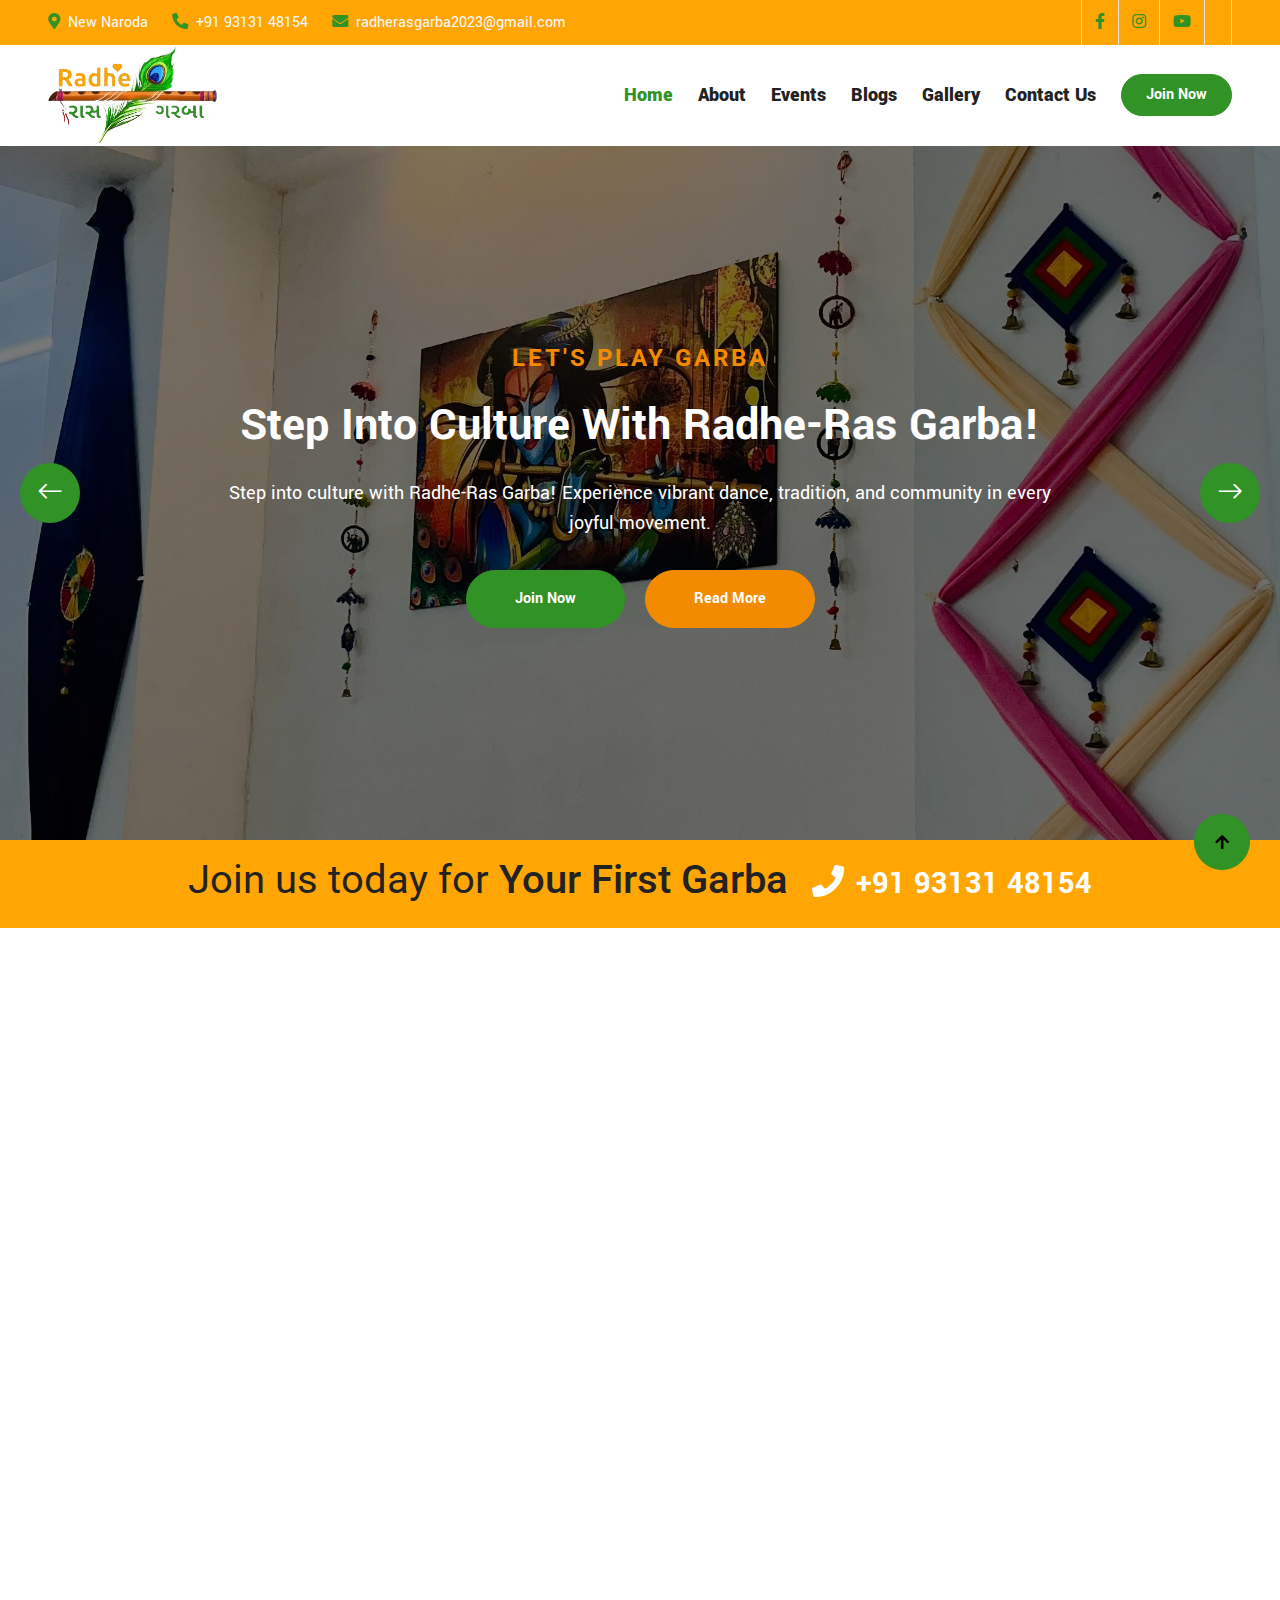
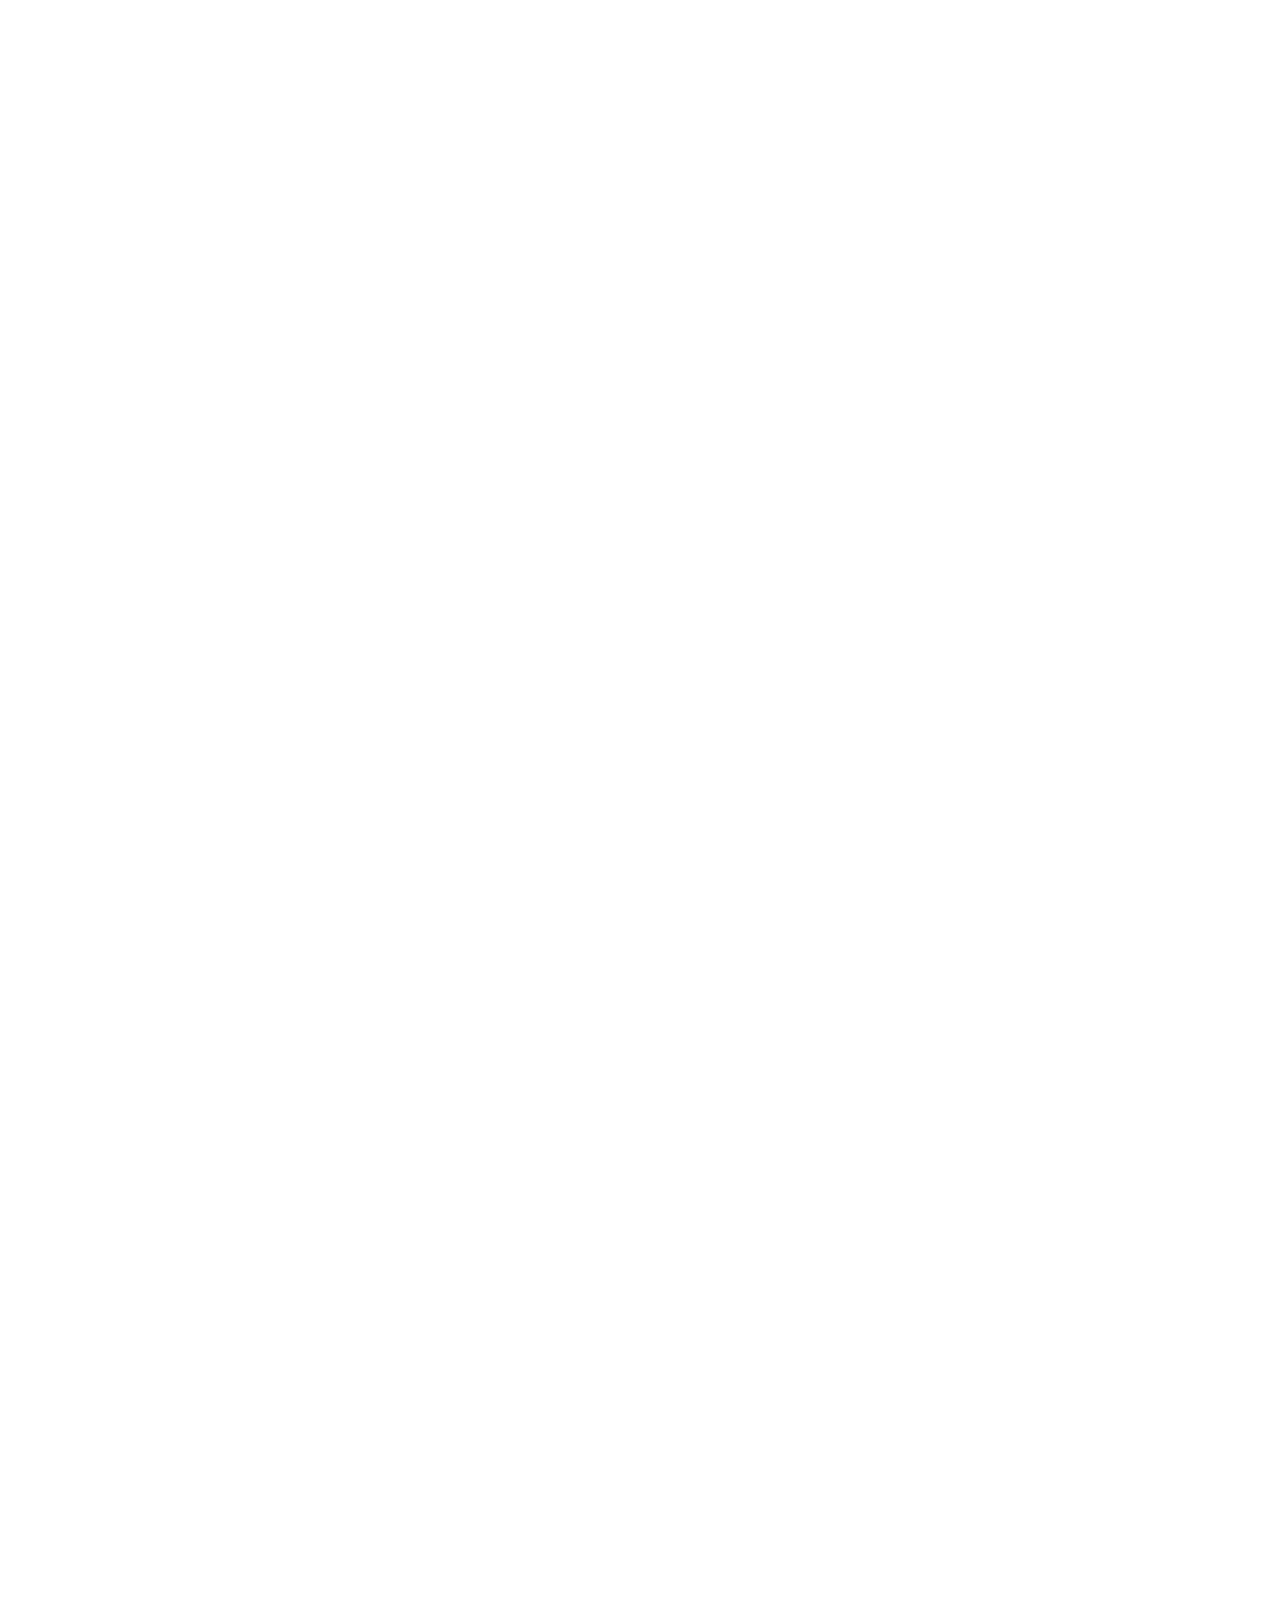
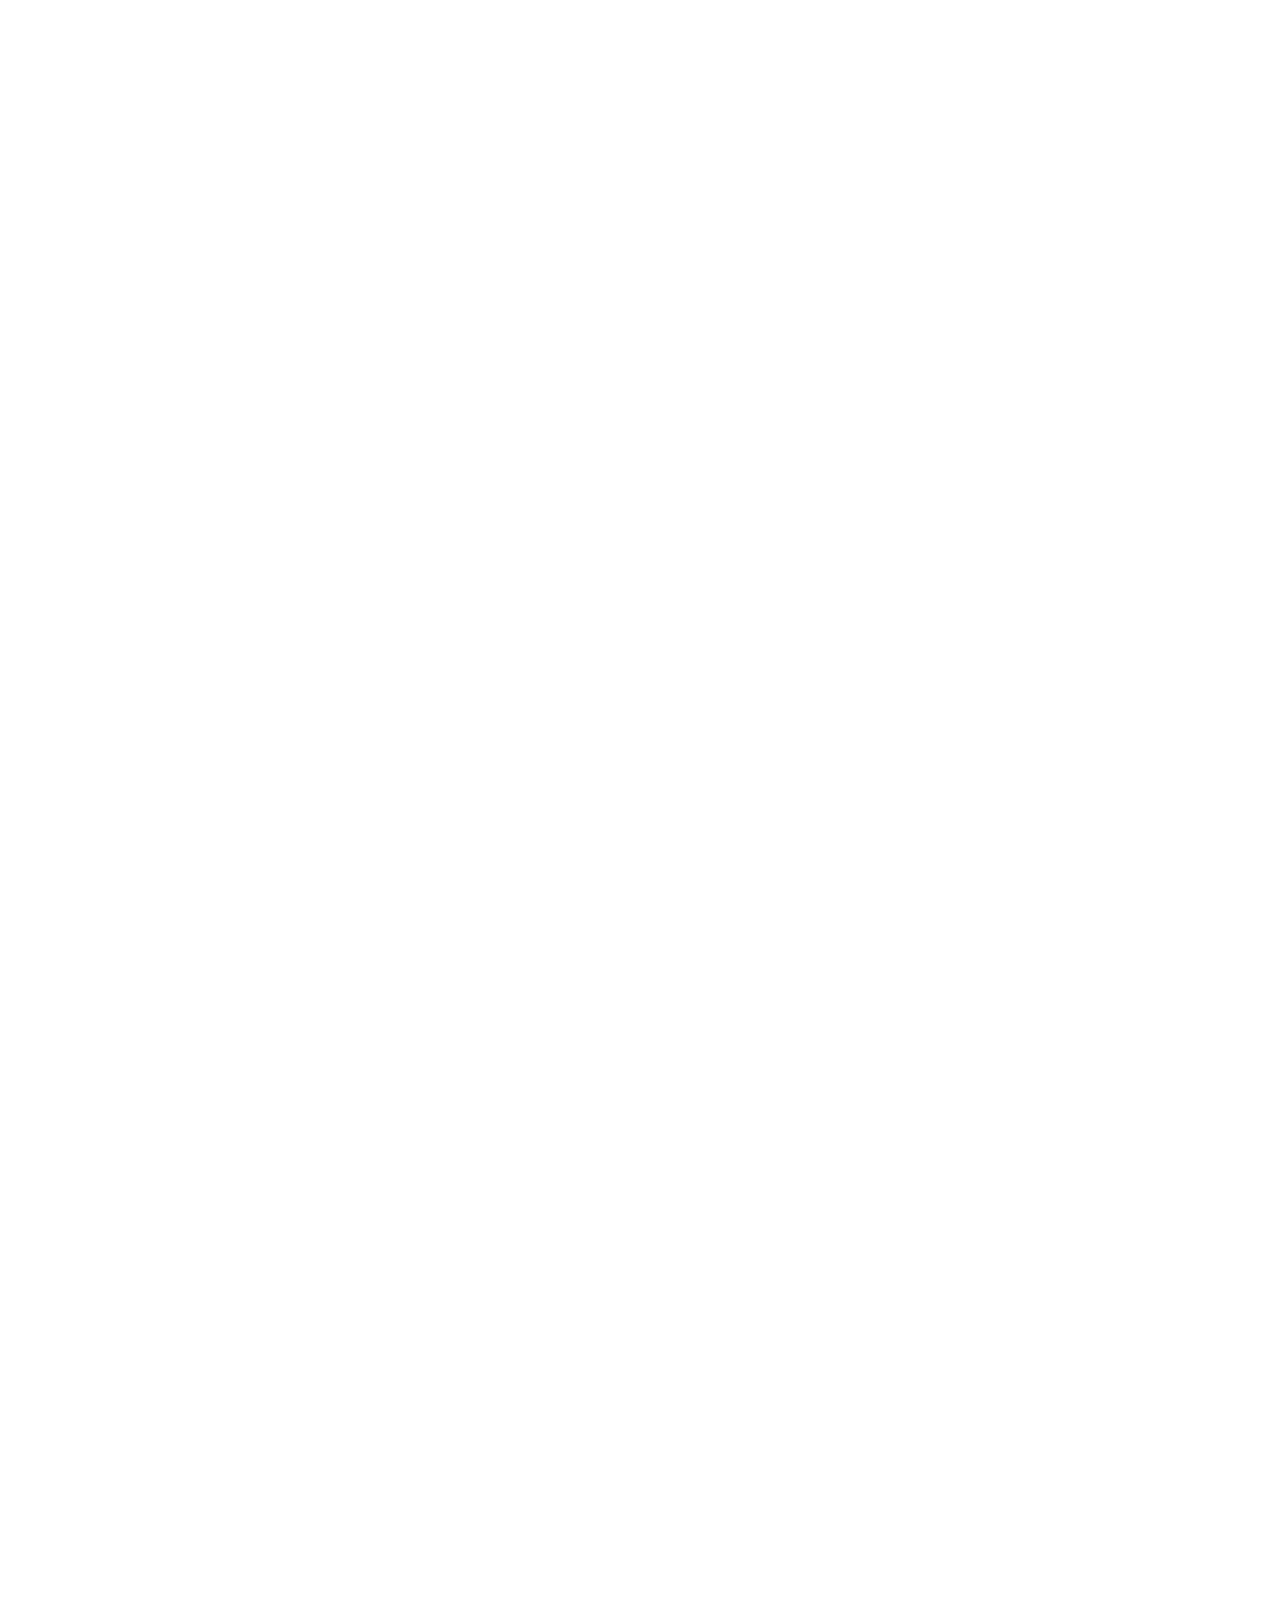
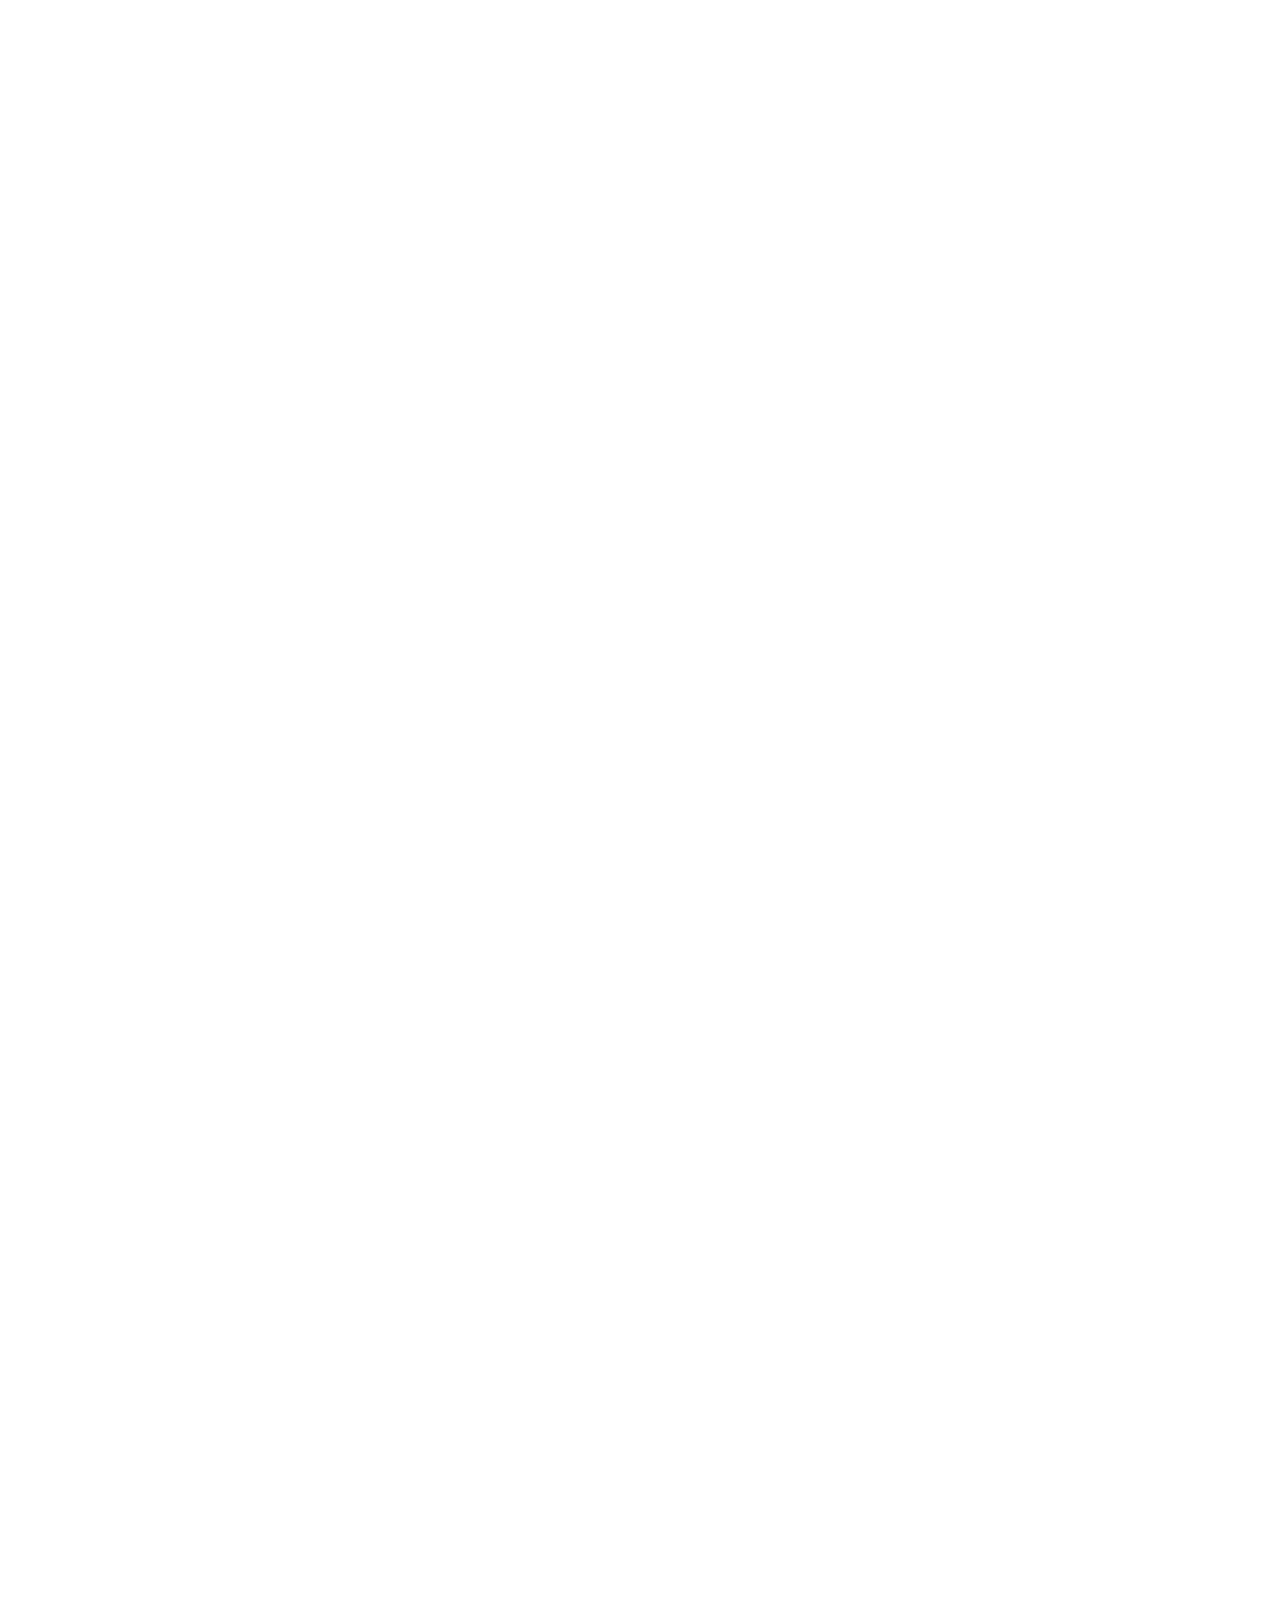
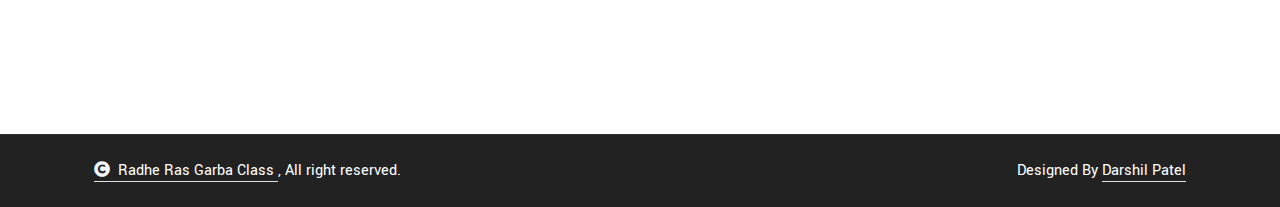
<file: index.html>
<!DOCTYPE html>
<html lang="en">

<head>
    <meta charset="utf-8">
    <title>Unleash the Energy of Garba | RadheRasGarba</title>
    <meta content="width=device-width, initial-scale=1.0" name="viewport">
    <meta content="" name="keywords">
    <meta content="" name="description">

    <link rel="shortcut icon" href="assets/img/home/logo-removebg.png" type="image/x-icon">

    <!-- Google Web Fonts -->
    <link rel="preconnect" href="https://fonts.googleapis.com">
    <link rel="preconnect" href="https://fonts.gstatic.com" crossorigin>
    <link
        href="https://fonts.googleapis.com/css2?family=Roboto:wght@400;500;700&family=Yantramanav:wght@400;500;700&display=swap"
        rel="stylesheet">

    <!-- Icon Font Stylesheet -->
    <link rel="stylesheet" href="https://use.fontawesome.com/releases/v5.15.4/css/all.css" />
    <link rel="stylesheet" href="https://cdnjs.cloudflare.com/ajax/libs/font-awesome/6.6.0/css/all.min.css" integrity="sha512-Kc323vGBEqzTmouAECnVceyQqyqdsSiqLQISBL29aUW4U/M7pSPA/gEUZQqv1cwx4OnYxTxve5UMg5GT6L4JJg==" crossorigin="anonymous" referrerpolicy="no-referrer" />
    <link href="https://cdn.jsdelivr.net/npm/bootstrap-icons@1.4.1/font/bootstrap-icons.css" rel="stylesheet">

    <!-- bootstrap -->
    <link href="https://cdn.jsdelivr.net/npm/bootstrap@5.3.3/dist/css/bootstrap.min.css" rel="stylesheet" integrity="sha384-QWTKZyjpPEjISv5WaRU9OFeRpok6YctnYmDr5pNlyT2bRjXh0JMhjY6hW+ALEwIH" crossorigin="anonymous">

    <!-- Libraries Stylesheet -->
    <link href="assets/lib/animate/animate.min.css" rel="stylesheet">
    <link href="assets/lib/owlcarousel/assets/owl.carousel.min.css" rel="stylesheet">
    <link href="assets/lib/lightbox/css/lightbox.min.css" rel="stylesheet">


    <!-- Customized Bootstrap Stylesheet -->
    <link href="assets/css/bootstrap.min.css" rel="stylesheet">

    <!-- Template Stylesheet -->
    <link href="assets/css/style.css" rel="stylesheet">
    <link href="assets/css/custom-style.css" rel="stylesheet">
</head>

<body>

    <!-- Spinner Start -->
    <div id="spinner"
        class="show bg-white position-fixed translate-middle w-100 vh-100 top-50 start-50 d-flex align-items-center justify-content-center">
        <div class="spinner-border text-primary" style="width: 3rem; height: 3rem;" role="status">
            <span class="sr-only">Loading...</span>
        </div>
    </div>
    <!-- Spinner End -->


    <!-- Topbar Start -->
    <div class="container-fluid bg-secondary px-5 d-none d-lg-block" id="bottom-top">
        <div class="row gx-0 align-items-center" style="height: 45px;">
            <div class="col-lg-8 text-center text-lg-start mb-lg-0">
                <div class="d-flex flex-wrap">
                    <a href="https://maps.app.goo.gl/saUB4wpUEvtezSgB7" target="_blank" class="text-light me-4"><i
                            class="fas fa-map-marker-alt text-primary me-2"></i>New Naroda</a>
                   <a href="tel:+91 9313148154" class="text-light me-4"><i class="fas fa-phone-alt text-primary me-2"></i>+91 93131
                        48154</a>
                     <a href="mailto:radherasgarba2023@gmail.com" class="text-light me-0"><i
                            class="fas fa-envelope text-primary me-2"></i>radherasgarba2023@gmail.com</a>
                </div>
            </div>
            <div class="col-lg-4 text-center text-lg-end">
                <div class="d-flex justify-content-end">
                    <div class="border-end border-start py-1">
                        <a href="https://www.facebook.com/profile.php?id=61560036975692" target="_blank"
                            class="btn text-primary"><i class="fab fa-facebook-f"></i></a>
                    </div>
                    
                    <div class="border-end py-1">
                        <a href="https://www.instagram.com/radherasgarba/" class="btn text-primary" target="_blank"><i
                                class="fab fa-instagram"></i></a>
                    </div>
                    <div class="border-end py-1">
                        <a href="https://www.youtube.com/@RadheRasGarba" class="btn text-primary" target="_blank"><i class="fab fa-youtube"></i></a>
                    </div>
                    <div class="border-end py-1">
                        <a href="https://x.com/@RadheRasGarba" class="btn text-primary" target="_blank"><i class="fa-brands fa-x-twitter"></i></a>
                    </div>
                </div>
            </div>
        </div>
    </div>
    <!-- Topbar End -->


    <!-- Navbar & Hero Start -->
    <div class="container-fluid position-relative p-0">
        <nav class="navbar navbar-expand-lg navbar-light bg-white px-4 px-lg-5  py-lg-0">
            <a href="index.html" class="navbar-brand p-0">
                <!-- <h1 class="text-primary m-0"><i class="fas fa-biohazard me-3"></i>JustDance</h1> -->
                <img src="assets/img/home/logo-removebg.png" alt="logo">
                <!-- <img src="assets/img/logo.png" alt="Logo"> -->
            </a>
            <button class="navbar-toggler" type="button" data-bs-toggle="collapse" data-bs-target="#navbarCollapse">
                <span class="fa fa-bars"></span>
            </button>
            <div class="collapse navbar-collapse" id="navbarCollapse">
                <div class="navbar-nav ms-auto py-0 ">
                    <a href="index.html" class="nav-item nav-link active">Home</a>
                    <a href="about.html" class="nav-item nav-link">About</a>
                    <a href="event.html" class="nav-item nav-link">Events</a>
                    <a href="blog.html" class="nav-item nav-link">Blogs</a>                    
                    <a href="gallery.html" class="nav-item nav-link">Gallery</a>
                    <a href="contact.html" class="nav-item nav-link">Contact Us</a>
                </div>
                 <a href="join.html" class="btn btn-primary join-now-custom rounded-pill text-white py-2 px-4 flex-wrap flex-sm-shrink-0">Join
                    Now</a>
            </div>
        </nav>
    </div>
    <!-- Navbar & Hero End -->


    <!-- Carousel Start -->
    <div class="header-carousel owl-carousel">
        <div class="header-carousel-item">
            <div class="carousel-image">
                <img src="assets/img/home/carousel/kano.jpg" class="img-fluid w-100" alt="Image">
            </div>
            <div class="carousel-caption">
                <div class="carousel-caption-content p-3" style="max-width: 900px;">
                    <h4 class="text-secondary text-uppercase sub-titlee fw-bold mb-4 wow fadeInUp" data-wow-delay="0.1s"
                        style="letter-spacing: 3px;">Let's Play Garba</h4>
                    <p class=" display-1 text-capitalize text-white mb-4 wow fadeInUp" data-wow-delay="0.3s">Step into
                        culture with Radhe-Ras Garba!</p>
                    <p class="fs-5 wow fadeInUp" data-wow-delay="0.5s">Step into culture with Radhe-Ras Garba!
                        Experience vibrant dance, tradition, and community in every joyful movement.
                    </p>
                    <div class="pt-2">
                        <a class="join-btn btn btn-primary rounded-pill text-white py-3 px-5 m-2 wow fadeInLeft"
                            data-wow-delay="0.1s" href="join.html">Join Now</a>
                        <a class="read-btn btn btn-secondary rounded-pill text-white py-3 px-5 m-2 wow fadeInRight"
                            data-wow-delay="0.3s" href="about.html">Read More</a>
                    </div>
                </div>
            </div>
        </div>
        <div class="header-carousel-item">
            <div class="carousel-image">
                <img src="assets/img/home/carousel/white-trainer.jpg" class="img-fluid w-100" alt="Image">
                </div>
            <div class="carousel-caption">
                <div class="carousel-caption-content p-3" style="max-width: 900px;">
                    <h4 class="text-secondary text-uppercase sub-titlee fw-bold mb-4" style="letter-spacing: 3px;">Let's
                        Play Garba</h4>
                    <h1 class="display-1 text-capitalize text-white mb-4"> Feel the beat and play garba!</h1>
                    <p class="fs-5">Feel the beat and dance with joy! Join Radhe-Ras Garba for a vibrant celebration of
                        movement and tradition
                    </p>
                    <div class="pt-2">
                        <a class="join-btn btn btn-primary rounded-pill text-white py-3 px-5 m-2 wow fadeInLeft"
                            data-wow-delay="0.1s" href="join.html">Join Now</a>
                        <a class="read-btn btn btn-secondary rounded-pill text-white py-3 px-5 m-2 wow fadeInRight"
                            data-wow-delay="0.3s" href="about.html">Read More</a>
                    </div>
                </div>
            </div>
        </div>
        <div class="header-carousel-item">
            <div class="carousel-image">
                <img src="assets/img/home/carousel/20240815_214047.jpg" class="img-fluid w-100" alt="Image">
                </div>
            <div class="carousel-caption">
                <div class="carousel-caption-content p-3" style="max-width: 900px;">
                    <h4 class="text-secondary text-uppercase sub-titlee fw-bold mb-4" style="letter-spacing: 3px;">Let's
                        Play Garba</h4>
                    <h2 class="display-1 text-capitalize text-white mb-4">Tradition meets joy with
                        Radhe-Ras. </h2>
                    <p class="fs-5">Experience the joy of tradition and rhythm in every step with Radhe-Ras Garba. Dance with us!
                    </p>
                    <div class="pt-2">
                        <a class="join-btn btn btn-primary rounded-pill text-white py-3 px-5 m-2 wow fadeInLeft"
                            data-wow-delay="0.1s" href="join.html">Join Now</a>
                        <a class="read-btn btn btn-secondary rounded-pill text-white py-3 px-5 m-2 wow fadeInRight"
                            data-wow-delay="0.3s" href="about.html">Read More</a>
                    </div>
                </div>
            </div>
        </div>
    </div>
    <!-- Carousel End -->

    <!-- Banner Start -->
    <div class="container-fluide bg-secondary wow zoomInDown" data-wow-delay="0.1s">
        <div class="containerr">
            <div class="d-flex flex-column flex-lg-row align-items-center justify-content-center text-center py-3">
               <h1 class="me-4 banner-title"><span class="fw-normal">Join us today for </span><span> Your First Garba</span></h1>
                <a href="tel:+91 9313148154" class="banner-phone text-white fw-bold fs-2"> <i class="fa fa-phone me-1"></i> +91 93131 48154</a>
            </div>
        </div>
    </div>
    <!-- Banner End -->

    <!-- About Start -->
    <div class="container-fluid py-5">
        <div class="container py-5">
            <div class="row g-5 align-items-center">
                <div class="col-lg-5 wow fadeInLeft" data-wow-delay="0.1s">
                    <div class="border bg-secondary rounded">
                        <img src="assets/img/about/1.png" class="img-fluid w-100 rounded" alt="Image">
                    </div>
                </div>
                <div class="col-lg-7 wow fadeInRight" data-wow-delay="0.3s">
                    <h4 class="text-secondary sub-titlee fw-bold">About Radhe-Ras</h4>
                    <h1 class="display-3 mb-4"><strong class="text-primary">JustGarba</strong>, We have been teaching
                        Garba since 2023</h1>
                    <p>Radhe-Ras Garba is dedicated to spreading the joy and vibrancy of traditional Garba dance. Our
                        classes offer a welcoming environment where people of all ages and skill levels can learn and
                        experience the energy, rhythm, and cultural significance of Garba.
                    </p>
                    <p class="mb-4">At Radhe-Ras Garba, we celebrate tradition through graceful movements, dynamic beats, and a sense of community. Whether you’re a beginner or a seasoned dancer, our classes are designed to help you connect with the rich heritage of Garba while staying fit and having fun.Join us, feel the rhythm, and be part of the Garba spirit!
                    </p>
                    <a class="btn btn-primary rounded-pill text-white py-3 px-5" href="about.html">Know More</a>
                </div>
            </div>
        </div>
    </div>
    <!-- About End -->


    <!-- Counter Facts Start -->
    <div class="container-fluid counter-facts py-5">
        <div class="container">
            <div class="row">
                <div class="col-12 col-sm-6 col-md-6 col-xl-3 wow fadeInUp" data-wow-delay="0.1s">
                    <div class="counter">
                        <div class="counter-icon w-100 d-flex align-items-center justify-content-center">
                            <h3>Best Instructors</h3>
                        </div>
                        <div class="counter-content d-flex align-items-center justify-content-center mt-4">
                            <span class="counter-value" data-toggle="counter-up">15</span>
                            <h4 class="text-secondary mb-0" style="font-weight: 600; font-size: 25px;">+</h4>
                        </div>
                    </div>
                </div>
                <div class="col-12 col-sm-6 col-md-6 col-xl-3 wow fadeInUp" data-wow-delay="0.3s">
                    <div class="counter">
                        <div class="counter-icon w-100 d-flex align-items-center justify-content-center">
                            <h3>Day Celebrations</h3>
                        </div>
                        <div class="counter-content d-flex align-items-center justify-content-center mt-4">
                            <span class="counter-value" data-toggle="counter-up">25</span>
                            <h4 class="text-secondary mb-0" style="font-weight: 600; font-size: 25px;">+</h4>
                        </div>
                    </div>
                </div>
                <div class="col-12 col-sm-6 col-md-6 col-xl-3 wow fadeInUp" data-wow-delay="0.5s">
                    <div class="counter">
                        <div class="counter-icon w-100 d-flex align-items-center justify-content-center">
                            <h3>Total Workshops</h3>
                        </div>
                        <div class="counter-content d-flex align-items-center justify-content-center mt-4">
                            <span class="counter-value" data-toggle="counter-up">450</span>
                            <h4 class="text-secondary mb-0" style="font-weight: 600; font-size: 25px;">+</h4>
                        </div>
                    </div>
                </div>
                <div class="col-12 col-sm-6 col-md-6 col-xl-3 wow fadeInUp" data-wow-delay="0.7s">
                    <div class="counter">
                        <div class="counter-icon w-100 d-flex align-items-center justify-content-center">
                            <h3>Garba Lovers</h3>
                        </div>
                        <div class="counter-content d-flex align-items-center justify-content-center mt-4">
                            <span class="counter-value" data-toggle="counter-up">500</span>
                            <h4 class="text-secondary mb-0" style="font-weight: 600; font-size: 25px;">+</h4>
                        </div>
                    </div>
                </div>
            </div>
        </div>
    </div>
    <!-- Counter Facts End -->


    <!-- Training Start -->
    <div class="container-fluid training py-5">
        <div class="container pt-5">
            <div class="">
                <div class="row g-4 align-items-end">
                    <div class="col-xl-8">
                        <h4 class="text-secondary sub-titlee fw-bold wow fadeInUp" data-wow-delay="0.1s">Garba Training
                        </h4>
                        <h1 class="display-2 mb-0 wow fadeInUp" data-wow-delay="0.3s">Our Training Platform</h1>
                    </div>
                    <!-- <div class="col-xl-4 text-xl-end wow fadeInUp" data-wow-delay="0.3s">
                        <a class="btn btn-primary rounded-pill text-white py-3 px-5" >View All Training</a>
                    </div> -->
                </div>
            </div>
            <div class="training-carousel owl-carousel pt-5 wow fadeInUp" data-wow-delay="0.1s">
                <div class="training-item bg-white rounded wow fadeInUp" data-wow-delay="0.3s">
                    <div class="training-img rounded-top">
                        <img src="assets/img/home/personalized-garba.webp" class="img-fluid rounded-top w-100" alt="Image">
                        <!-- <h1 class="fs-1 fw-bold bg-primary text-white d-inline-block rounded p-2 position-absolute"
                            style="top: 0; left: 0;">02</h1> -->
                    </div>
                    <div class="rounded-bottom border border-top-0 p-4">
                        <a  class="h4 mb-3 d-block">Personalized Learning</a>
                        <p class="mb-3">Personalized Learning at Radhe-Ras Garba ensures every student receives tailored guidance, mastering Garba steps at their own pace.</p>
                        <!-- <a class="btn btn-primary rounded-pill text-white py-2 px-4" >Read More</a> -->
                    </div>
                </div>
                <div class="training-item bg-white rounded wow fadeInUp" data-wow-delay="0.1s">
                    <div class="training-img rounded-top">
                        <img src="assets/img/home/garba-workshops.webp" class="img-fluid rounded-top w-100" alt="Image">
                        <!-- <h1 class="fs-1 fw-bold bg-primary text-white d-inline-block rounded p-2 position-absolute"
                            style="top: 0; left: 0;">01</h1> -->
                    </div>
                    <div class="rounded-bottom border border-top-0 p-4">
                        <a  class="h4 mb-3 d-block">Garba Workshops</a>
                        <p class="mb-3">Garba Workshops at Radhe-Ras Garba provide an immersive experience to master traditional steps at different locations.</p>
                        <!-- <a class="btn btn-primary rounded-pill text-white py-2 px-4" >Read More</a> -->
                    </div>
                </div>
                
                <div class="training-item bg-white rounded wow fadeInUp" data-wow-delay="0.5s">
                    <div class="training-img rounded-top">
                        <img src="assets/img/home/convenient-garba.jpg " class="img-fluid rounded-top w-100" alt="Image">
                        <!-- <h1 class="fs-1 fw-bold bg-primary text-white d-inline-block rounded p-2 position-absolute"
                            style="top: 0; left: 0;">03</h1> -->
                    </div>
                    <div class="rounded-bottom border border-top-0 p-4">
                        <a  class="h4 mb-3 d-block">Convenient Garba</a>
                        <p class="mb-3">Convenient Dancing at Radhe-Ras Garba offers flexible class timings and locations, making it easy to learn Garba effortlessly.</p>
                        <!-- <a class="btn btn-primary rounded-pill text-white py-2 px-4" >Read More</a> -->
                    </div>
                </div>
            </div>
        </div>
    </div>
    <!-- Training End -->


    


    <!-- Events Start -->
    <div class="container-fluid events py-5">
        <div class="container py-5">
            <div class="pb-5">
                <div class="row g-4 align-items-end">
                    
                    <div class="col-xl-8">
                        <h4 class="text-secondary sub-titlee fw-bold wow fadeInUp" data-wow-delay="0.1s">Events</h4>
                        <h1 class="display-2 mb-0 wow fadeInUp" data-wow-delay="0.3s">Our Events</h1>
                    </div>
                    <div class="col-xl-4 text-xl-end pb-3 wow fadeInUp" data-wow-delay="0.3s">
                        <a class="btn btn-primary rounded-pill text-white py-3 px-5" href="event.html">View All Events</a>
                    </div>
                </div>
            </div>
            <div class="row g-4 justify-content-center">
                <div class="col-md-6 col-lg-4 col-xl-3 wow fadeInUp" data-wow-delay="0.1s">
                    <div class="event-item rounded">
                        <div class="position-relative event-img-custom">
                            <img src="assets/img/home/carousel/opening-trainer.jpg" class="img-fluid rounded-top w-100" alt="Image">
                            <div class="d-flex justify-content-center border-start border-end bg-white px-2 py-2 w-100 position-absolute"
                                style="bottom: 0; left: 0; opacity: 0.8;">
                                <a  class="text-dark">   <strong> Opening Ceremony Celebration 2024</strong></a>
                            </div>
                        </div>  
                        <div class="border border-top-0 rounded-bottom p-4">
                            <p class="mb-3">Kick off the Opening Ceremony with excitement, unity, and celebration, as we embark on a journey of new beginnings!</p>
                            <a class="btn btn-primary rounded-pill text-white py-2 px-4" href="gallery.html">See Photos</a>
                        </div>
                    </div>
                </div>
                <div class="col-md-6 col-lg-4 col-xl-3 wow fadeInUp" data-wow-delay="0.1s">
                    <div class="event-item rounded">
                        <div class="position-relative event-img-custom">
                            <img src="assets/img/gallery/traditional-train.jpeg" class="img-fluid rounded-top w-100" alt="Image">
                            <div class="d-flex justify-content-center border-start border-end bg-white px-2 py-2 w-100 position-absolute"
                                style="bottom: 0; left: 0; opacity: 0.8;">
                                <a  class="text-dark">   <strong> Traditional Day Celebration 2024</strong></a>
                            </div>
                        </div>
                        <div class="border border-top-0 rounded-bottom p-4">
                            <p class="mb-3">Celebrate the spirit of tradition with vibrant attire, cultural and joyful moments on Traditional Day! </p>
                            <a class="btn btn-primary rounded-pill text-white py-2 px-4" href="gallery.html">See Photos</a>
                        </div>
                    </div>
                </div>
                <div class="col-md-6 col-lg-4 col-xl-3 wow fadeInUp" data-wow-delay="0.1s">
                    <div class="event-item rounded">
                        <div class="position-relative event-img-custom">
                            <img src="assets/img/gallery/white-train.jpeg" class="img-fluid rounded-top " alt="Image">
                            <div class="d-flex justify-content-center border-start border-end bg-white px-2 py-2 w-100 position-absolute"
                                style="bottom: 0; left: 0; opacity: 0.8;">
                                <a  class="text-dark">   <strong> White Day Celebration 2024</strong></a>
                            </div>
                        </div>
                        <div class="border border-top-0 rounded-bottom p-4">
                            <p class="mb-3">Embrace the spirit of peace, purity, and new beginnings as we celebrate White Day with unity and joy! </p>
                            <a class="btn btn-primary rounded-pill text-white py-2 px-4" href="gallery.html">See Photos</a>
                        </div>
                    </div>
                </div>
                <div class="col-md-6 col-lg-4 col-xl-3 wow fadeInUp" data-wow-delay="0.1s">
                    <div class="event-item rounded">
                        <div class="position-relative event-img-custom">
                            <img src="assets/img/event/closing-day.jpg" class="img-fluid rounded-top w-100" alt="Image">
                            <div class="d-flex justify-content-center border-start border-end bg-white px-2 py-2 w-100 position-absolute"
                                style="bottom: 0; left: 0; opacity: 0.8;">
                                <a  class="text-dark">   <strong> Closing Ceremony Celebration 2024</strong></a>
                            </div>
                        </div>  
                        <div class="border border-top-0 rounded-bottom p-4">
                            <p class="mb-3">Celebrate the grand finale with pride and joy, as we close with memories, achievements, and a promise for tomorrow!</p>
                            <a class="btn btn-primary rounded-pill text-white py-2 px-4" href="gallery.html">See Photos</a>
                        </div>
                    </div>
                </div>
                
            </div>
        </div>
    </div>
    <!-- Events End -->



    <!-- Blogs Start -->
    <div class="container-fluid blog pb-5">
        <div class="container pb-5">
            <div class="pb-5">
                <h4 class="text-secondary sub-titlee fw-bold wow fadeInUp" data-wow-delay="0.1s">Blog & News</h4>
                <h1 class="display-2 mb-0 wow fadeInUp" data-wow-delay="0.3s">Our Latest News & Articles</h1>
            </div>
            <div class="blog-carousel owl-carousel pt-5 wow fadeInUp" data-wow-delay="0.1s">
                <div class="blog-item bg-white rounded wow fadeInUp" data-wow-delay="0.1s">
                    <div class="blog-img rounded-top">
                        <img src="assets/img/blogs/tutorial.jpg" class="img-fluid rounded-top w-100" alt="Image">
                    </div>
                    <div class="bg-light rounded-bottom p-4">
                        <!-- <div class="d-flex justify-content-between mb-4">
                            <a  class="text-muted"><i class="fa fa-calendar-alt text-primary"></i> 28 August
                                2021</a>
                            <a  class="text-muted"><span class="fa fa-comments text-primary"></span> 3
                                Comments</a>
                        </div> -->
                        <a  class="h4 mb-3 d-block">Garba Tutorials</a>
                        <p class="mb-3">Step-by-step guides on popular Garba moves and sequences for beginners and advanced dancers.</p>
                        <!-- <a class="btn btn-primary rounded-pill text-white py-2 px-4" >Read More</a> -->
                    </div>
                </div>
                <div class="blog-item bg-white rounded wow fadeInUp" data-wow-delay="0.3s">
                    <div class="blog-img rounded-top">
                        <img src="assets/img/blogs/fitness.jpg" class="img-fluid rounded-top w-100" alt="Image">
                    </div>
                    <div class="bg-light rounded-bottom p-4">
                        <!-- <div class="d-flex justify-content-between mb-4">
                            <a  class="text-muted"><i class="fa fa-calendar-alt text-primary"></i> 28 August
                                2021</a>
                            <a  class="text-muted"><span class="fa fa-comments text-primary"></span> 3
                                Comments</a>
                        </div> -->
                        <a  class="h4 mb-3 d-block">Garba Fitness Benefits</a>
                        <p class="mb-3">Highlight the physical and mental health benefits of Garba, such as cardiovascular fitness, flexibility, and ...</p>
                        <!-- <a class="btn btn-primary rounded-pill text-white py-2 px-4" >Read More</a> -->
                    </div>
                </div>
                <div class="blog-item bg-white rounded wow fadeInUp" data-wow-delay="0.5s">
                    <div class="blog-img rounded-top">
                        <img src="assets/img/blogs/outfit-style.jpg" class="img-fluid rounded-top w-100" alt="Image">
                    </div>
                    <div class="bg-light rounded-bottom p-4">
                        <!-- <div class="d-flex justify-content-between mb-4">
                            <a  class="text-muted"><i class="fa fa-calendar-alt text-primary"></i> 28 August
                                2021</a>
                            <a  class="text-muted"><span class="fa fa-comments text-primary"></span> 3
                                Comments</a>
                        </div> -->
                        <a  class="h4 mb-3 d-block"> Garba Outfit and Style Tips</a>
                        <p class="mb-3">Tips for choosing the perfect traditional Garba attire, accessories, and makeup for men and women.</p>
                        <!-- <a class="btn btn-primary rounded-pill text-white py-2 px-4" >Read More</a> -->
                    </div>
                </div>
                <div class="blog-item bg-white rounded wow fadeInUp" data-wow-delay="0.7s">
                    <div class="blog-img rounded-top">
                        <img src="assets/img/blogs/beginner-garba.webp" class="img-fluid rounded-top w-100" alt="Image">
                    </div>
                    <div class="bg-light rounded-bottom p-4">
                        <!-- <div class="d-flex justify-content-between mb-4">
                            <a  class="text-muted"><i class="fa fa-calendar-alt text-primary"></i> 28 August
                                2021</a>
                            <a  class="text-muted"><span class="fa fa-comments text-primary"></span> 3
                                Comments</a>
                        </div> -->
                        <a  class="h4 mb-3 d-block">Garba for Beginners</a>
                        <p class="mb-3">A guide for newcomers on what to expect when attending a Garba class and how to prepare.</p>
                        <!-- <a class="btn btn-primary rounded-pill text-white py-2 px-4" >Read More</a> -->
                    </div>
                </div>
            </div>
            <div class="col-xl-4 text-xl-end pb-3 wow fadeInUp" data-wow-delay="0.3s" style="float: right;">
                <a class="btn btn-primary rounded-pill text-white py-3 px-5" href="blog.html">View All Blogs</a>
            </div>
        </div>
    </div>
    <!-- Blogs End -->


   

    <!-- Video Gallery Start -->
    <div class="container-fluid gallery pb-5">
        <div class="container pb-5">
            <div class="pb-5">
                <h4 class="text-secondary sub-titlee fw-bold wow fadeInUp" data-wow-delay="0.1s">Radhe Ras Gallery</h4>
                <h1 class="display-2 mb-0 wow fadeInUp" data-wow-delay="0.3s">Our Garba class gallery</h1>
            </div>
            <div class="tab-class wow fadeInUp" data-wow-delay="0.1s">
                

                <div class="tab-content">
                    <div id="GalleryTab-1" class="tab-pane fade show p-0 active">
                        <div class="row g-2">
                            <div class="col-sm-6 col-md-6 col-lg-4 col-xl-3 wow fadeInUp" data-wow-delay="0.1s">
                                <div class="video h-100">
                                 <a href="assets/img/gallery/yellow-owner.jpeg" target="_blank">  <img src="assets/img/gallery/yellow-owner.jpeg" class="img-fluid rounded w-100 h-100"
                                        style="object-fit: cover;" alt="gallery"></a> 
                                    
                                </div>
                            </div>
                            <div class="col-sm-6 col-md-6 col-lg-4 col-xl-3 wow fadeInUp" data-wow-delay="0.1s">
                                <div class="video h-100">
                                   <a href="assets/img/gallery/white-train.jpeg" target="_blank"> <img src="assets/img/gallery/white-train.jpeg" class="img-fluid rounded w-100 h-100"
                                        style="object-fit: cover;" alt="gallery"></a>
                                    
                                </div>
                            </div>
                            <div class="col-sm-6 col-md-6 col-lg-4 col-xl-3 wow fadeInUp" data-wow-delay="0.3s">
                                <div class="video h-100">
                                   <a href="assets/img/gallery/white.jpeg" target="_blank"> <img src="assets/img/gallery/white.jpeg" class="img-fluid rounded w-100 h-100"
                                        style="object-fit: cover;" alt="gallery"></a>
                                    
                                </div>
                            </div>
                            <div class="col-sm-6 col-md-6 col-lg-4 col-xl-3 wow fadeInUp" data-wow-delay="0.5s">
                                <div class="video h-100">
                                  <a href="assets/img/gallery/traditional-train.jpeg" target="_blank"> <img src="assets/img/gallery/traditional-train.jpeg" class="img-fluid rounded w-100 h-100"
                                        style="object-fit: cover;" alt="gallery"></a> 
                                   
                                </div>
                            </div>
                            <div class="col-sm-6 col-md-6 col-lg-4 col-xl-3 wow fadeInUp" data-wow-delay="0.7s">
                                <div class="video h-100">
                                  <a href="assets/img/gallery/black-train.jpeg" target="_blank"> <img src="assets/img/gallery/black-train.jpeg" class="img-fluid rounded w-100 h-100"
                                        style="object-fit: cover;" alt="gallery"></a>
                                  
                                </div>
                            </div>
                            <div class="col-sm-6 col-md-6 col-lg-4 col-xl-3 wow fadeInUp" data-wow-delay="0.9s">
                                <div class="video h-100">
                                  <a href="assets/img/gallery/yellow-grp.jpeg" target="_blank">  <img src="assets/img/gallery/yellow-grp.jpeg" class="img-fluid rounded w-100 h-100"
                                        style="object-fit: cover;" alt="gallery"></a>
                                    
                                </div>
                            </div>

                            <div class="col-sm-6 col-md-6 col-lg-4 col-xl-3 wow fadeInUp" data-wow-delay="0.5s">
                                <div class="video h-100">
                                    <img src="assets/img/gallery/video1.png" class="img-fluid rounded w-100 h-100"
                                        style="object-fit: cover;" alt="gallery">
                                    <button type="button" class="btn btn-play" data-bs-toggle="modal"
                                        data-src="https://www.youtube.com/embed/Jiq4FwHPeXc?si=TOdYn8Ae-RP12OEK"
                                        data-bs-target="#videoModal">
                                        <span></span>
                                    </button>
                                </div>
                            </div>
                            
                            <div class="col-sm-6 col-md-6 col-lg-4 col-xl-3 wow fadeInUp" data-wow-delay="0.3s">
                                <div class="video h-100">
                                    <img src="assets/img/gallery/video2.png" class="img-fluid rounded w-100 h-100"
                                        style="object-fit: cover;" alt="gallery">
                                    <button type="button" class="btn btn-play" data-bs-toggle="modal"
                                        data-src="https://www.youtube.com/embed/NchkLIIYMOo?si=Tr9NR0dCEjTQWnfg"
                                        data-bs-target="#videoModal">
                                        <span></span>
                                    </button>


                                </div>
                            </div>
                            
                            
                        </div>
                    </div>
                    
                    <!-- <ul class="nav nav-pills d-inline-flex justify-content-center pb-4"></ul>
                        <li class="nav-item bg-light border border-primary rounded-pill  w-25">
                            <a class="d-flex py-2 px-5 rounded-pill active " data-bs-toggle="pill" href="#GalleryTab-1">
                                <span class="text-dark">See All</span>
                            </a>
                        </li>
                    </ul> -->
                    <div class="col-xl-4 text-xl-end pb-3 wow fadeInUp" data-wow-delay="0.3s" style="float: right;">
                        <a class="btn btn-primary rounded-pill text-white py-3 px-5" href="gallery.html">View All</a>
                    </div>
                </div>
            </div>
        </div>
    </div>

    <!-- Modal Video -->
    <div class="modal fade" id="videoModal" tabindex="-1" aria-labelledby="exampleModalLabel" aria-hidden="true">
        <div class="modal-dialog">
            <div class="modal-content rounded-0">
                <div class="modal-header">
                    <h5 class="modal-title" id="exampleModalLabel">Youtube Video</h5>
                    <button type="button" class="btn-close" data-bs-dismiss="modal" aria-label="Close"></button>
                </div>
                <div class="modal-body">
                    <!-- 16:9 aspect ratio -->
                    <div class="ratio ratio-16x9">
                        <iframe class="embed-responsive-item" src="" id="video" allowfullscreen
                            allowscriptaccess="always" allow="autoplay"></iframe>
                    </div>
                </div>
            </div>
        </div>
    </div>
    <!-- Video Gallery End -->

    <!-- Testimonial Start -->
    <div class="container-fluid testimonial pb-5">
        <div class="container pb-5">
            <div class="pb-5">
                <h4 class="text-secondary sub-titlee fw-bold wow fadeInUp" data-wow-delay="0.1s">OUR CLIENTS RIVIEWS
                </h4>
                <h1 class="display-2 mb-0 wow fadeInUp" data-wow-delay="0.3s">What Our Clients Say</h1>
            </div>
            <div class="owl-carousel testimonial-carousel pt-5 wow fadeInUp" data-wow-delay="0.2s">
                <div class="testimonial-item border text-center rounded">
                    <div class="rounded-circle position-absolute"
                        style="width: 100px; height: 100px; top: 25px; left: 50%; transform: translateX(-50%);">
                        <img class="img-fluid rounded-circle" src="assets/img/home/testimonial.png" alt="img">
                    </div>
                    <div class="position-relative" style="margin-top: 140px;">
                        <h5 class="mb-0">Fenil Patel</h5>
                        <!-- <p>Profession</p> -->
                        <div class="d-flex justify-content-center">
                            <i class="fas fa-star text-secondary"></i>
                            <i class="fas fa-star text-secondary"></i>
                            <i class="fas fa-star text-secondary"></i>
                            <i class="fas fa-star text-secondary"></i>
                            <i class="fas fa-star text-secondary"></i>
                        </div>
                    </div>
                    <div class="testimonial-content p-4">
                        <p class="fs-5 mb-0">Loved every moment at Radhe-Ras Garba! The atmosphere is welcoming, and I gained so much confidence in dancing.
                        </p>
                    </div>
                </div>
                <div class="testimonial-item border text-center rounded">
                    <div class="rounded-circle position-absolute"
                        style="width: 100px; height: 100px; top: 25px; left: 50%; transform: translateX(-50%);">
                        <img class="img-fluid rounded-circle" src="assets/img/home/testimonial.png" alt="img">
                    </div>
                    <div class="position-relative" style="margin-top: 140px;">
                        <h5 class="mb-0">Fenny Patel</h5>
                        <!-- <p>Profession</p> -->
                        <div class="d-flex justify-content-center">
                            <i class="fas fa-star text-secondary"></i>
                            <i class="fas fa-star text-secondary"></i>
                            <i class="fas fa-star text-secondary"></i>
                            <i class="fas fa-star text-secondary"></i>
                            <i class="fas fa-star "></i>
                        </div>
                    </div>
                    <div class="testimonial-content p-4">
                        <p class="fs-5 mb-0">Radhe-Ras Garba classes are amazing! I learned traditional Garba steps with ease while having fun. Highly recommend!
                        </p>
                    </div>
                </div>
                <div class="testimonial-item border text-center rounded">
                    <div class="rounded-circle position-absolute"
                        style="width: 100px; height: 100px; top: 25px; left: 50%; transform: translateX(-50%);">
                        <img class="img-fluid rounded-circle" src="assets/img/home/testimonial.png" alt="img">
                    </div>
                    <div class="position-relative" style="margin-top: 140px;">
                        <h5 class="mb-0">Amit Prajapati</h5>
                        <!-- <p>Profession</p> -->
                        <div class="d-flex justify-content-center">
                            <i class="fas fa-star text-secondary"></i>
                            <i class="fas fa-star text-secondary"></i>
                            <i class="fas fa-star text-secondary"></i>
                            <i class="fas fa-star text-secondary"></i>
                            <i class="fas fa-star text-secondary"></i>
                        </div>
                    </div>
                    <div class="testimonial-content p-4">
                        <p class="fs-5 mb-0">Incredible Garba experience! The instructors are patient, and the classes are fun and energetic. Perfect for all skill levels
                        </p>
                    </div>
                </div>
                <div class="testimonial-item border text-center rounded">
                    <div class="rounded-circle position-absolute"
                        style="width: 100px; height: 100px; top: 25px; left: 50%; transform: translateX(-50%);">
                        <img class="img-fluid rounded-circle" src="assets/img/home/testimonial.png  " alt="img">
                    </div>
                    <div class="position-relative" style="margin-top: 140px;">
                        <h5 class="mb-0">Riya Patel</h5>
                        <!-- <p>Profession</p> -->
                        <div class="d-flex justify-content-center">
                            <i class="fas fa-star text-secondary"></i>
                            <i class="fas fa-star text-secondary"></i>
                            <i class="fas fa-star text-secondary"></i>
                            <i class="fas fa-star text-secondary"></i>
                            <i class="fas fa-star"></i>
                        </div>
                    </div>
                    <div class="testimonial-content p-4">
                        <p class="fs-5 mb-0">Great way to connect with culture and stay fit! The classes are well-structured and enjoyable for everyone
                        </p>
                    </div>
                </div>
            </div>
        </div>
    </div>
    <!-- Testimonial End -->


    <!-- Footer Start -->
    <div class="container-fluid footer py-5 wow fadeIn" data-wow-delay="0.1s">
        <div class="container py-5">
            <div class="row g-5">
                <div class="col-md-6 col-lg-6 col-xl-3">
                    <div class="footer-item d-flex flex-column">
                        <div class="footer-item">
                            <div class="footer-logo">
                                <img src="assets/img/home/logo-removebg.png" alt="logo">
                            </div>
                            <!-- <h4 class="text-white mb-4">JustDanc</h4> -->
                            <p class="text-white mb-3"><strong>Radhe-Ras Garba </strong>: Celebrating tradition, rhythm, and community. Join us in dancing your way to joy, fitness, and culture!</p>
                            <div class="d-flex justify-content-center">
                                <a class="btn btn-lg-square btn-secondary rounded-circle me-2" href="https://www.facebook.com/profile.php?id=61560036975692" target="_blank"><i
                                        class="fab fa-facebook-f"></i></a>
                                <!-- <a class="btn btn-lg-square btn-primary rounded-circle mx-2" href="" target="_blank"><i
                                        class="fab fa-twitter"></i></a> -->
                                <a class="btn btn-lg-square btn-primary rounded-circle mx-2" href="https://www.instagram.com/radherasgarba/" target="_blank"><i
                                        class="fab fa-instagram"></i></a>
                                <a class="btn btn-lg-square btn-secondary rounded-circle mx-2" href="https://www.youtube.com/@RadheRasGarba" target="_blank"><i
                                        class="fab fa-youtube"></i></a>
                                <a href="https://x.com/@RadheRasGarba" class="btn btn-lg-square btn-primary rounded-circle mx-2" target="_blank"><i class="fa-brands fa-x-twitter"></i></a>
                            </div>
                        </div>
                    </div>
                </div>
                <div class="col-md-6 col-lg-6 col-xl-3">
                    <div class="footer-item d-flex flex-column">
                        <h4 class="text-white mb-4">Address</h4>
                        <div class="d-flex align-items-center mb-3">
                            <a class="btn btn-lg-square btn-primary rounded-circle mx-2" href="https://maps.app.goo.gl/saUB4wpUEvtezSgB7" target="_blank"><i
                                    class="fas fa-map-marker-alt"></i></a>
                            <div class="text-white ms-2">
                                <p class="mb-0">New Naroda, Ahmedabad</p>
                            </div>
                        </div>
                        <div class="d-flex align-items-center mb-3">
                            <a class="btn btn-lg-square btn-secondary rounded-circle mx-2" href="tel:+91 9313148154" target="_blank"><i
                                    class="fa fa-phone-alt"></i></a>
                            <div class="text-white ms-2">
                                <p class="mb-0">+91 93131 48154</p>
                                <p class="mb-0">+91 79907 25795</p>
                            </div>
                        </div>
                        <div class="d-flex align-items-center">
                            <a class="btn btn-lg-square btn-primary rounded-circle mx-2" href="mailto:radherasgarba2023@gmail.com" target="_blank"><i
                                    class="fas fa-envelope"></i></a>
                            <div class="text-white ms-2">
                                 <p class="mb-0">radherasgarba2023 <span style="margin-left: -3.5px;">@gmail.com</span></p>
                            </div>
                        </div>
                    </div>
                </div>
                <div class="col-md-6 col-lg-6 col-xl-3">
                    <div class="footer-item d-flex flex-column">
                        <h4 class="text-white mb-4">Quick Links</h4>
                        <a href="about.html" class="footer-link"> About Us</a>
                        <a href="event.html" class="footer-link"> Events</a>
                        <a href="blog.html" class="footer-link"> Blogs</a>
                        <a href="gallery.html" class="footer-link"> Gallery</a>
                        <a href="privacy.html" class="footer-link"> Privacy Policy</a>
                        <a href="term.html" class="footer-link"> Terms & Conditions</a>
                        <a href="faq.html" class="footer-link"> FAQ</a>
                        <a href="contact.html" class="footer-link"> Contact Us</a>
                    </div>
                </div>
                <div class="col-md-6 col-lg-6 col-xl-3">
                    <div class="footer-item d-flex flex-column">
                        <div class="footer-item">
                            <h4 class="text-white mb-4">Newsletter</h4>
                            <p class="text-white mb-3">Stay connected with <strong> Radhe-Ras Garba! </strong> Subscribe to our newsletter for updates, dance tips, events, and exclusive offers!</p>
                            <div class="position-relative mx-auto rounded-pill">
                                <input class="form-control rounded-pill w-100 py-3 ps-4 pe-5" type="text"
                                    placeholder="Enter your Phone">
                                <button type="button"
                                    class="btn btn-primary rounded-pill position-absolute top-0 end-0 py-2 mt-2 me-2">Subscribe</button>
                            </div>
                        </div>
                    </div>
                </div>
            </div>
        </div>
    </div>
    <!-- Footer End -->


    <!-- Copyright Start -->
    <div class="container-fluid copyright py-4">
        <div class="container">
            <div class="row g-4 align-items-center">
                <div class="col-md-6 text-center text-md-start mb-md-0">
                    <span class="text-white"><a href="https://www.radherasgarba.com/" target="_blank" class="border-bottom text-white"><i
                            class="fas fa-copyright text-light me-2"></i>Radhe Ras Garba Class </a>, All right
                    reserved.</span>
                </div>
                <div class="col-md-6 text-center text-md-end text-white">
                    <!--/*** This template is free as long as you keep the below author’s credit link/attribution link/backlink. ***/-->
                    <!--/*** If you'd like to use the template without the below author’s credit link/attribution link/backlink, ***/-->
                    <!--/*** you can purchase the Credit Removal License from "https://htmlcodex.com/credit-removal". ***/-->
                    Designed By <a class="border-bottom text-white" href="tel:+91 9313148154">Darshil Patel</a>
                </div>
            </div>
        </div>
    </div>
    <!-- Copyright End -->


    <!-- Back to Top -->
    <a href="#bottom-top" class="btn btn-primary btn-lg-square back-to-top"><i class="fa fa-arrow-up"></i></a>


    <!-- JavaScript Libraries -->
    <script src="https://ajax.googleapis.com/ajax/libs/jquery/3.6.4/jquery.min.js"></script>
    <script src="https://cdn.jsdelivr.net/npm/bootstrap@5.0.0/dist/js/bootstrap.bundle.min.js"></script>
    <script src="assets/lib/wow/wow.min.js"></script>
    <script src="assets/lib/easing/easing.min.js"></script>
    <script src="assets/lib/waypoints/waypoints.min.js"></script>
    <script src="assets/lib/counterup/counterup.min.js"></script>
    <script src="assets/lib/owlcarousel/owl.carousel.min.js"></script>
    <script src="assets/lib/lightbox/js/lightbox.min.js"></script>


    <!-- Template Javascript -->
    <script src="assets/js/main.js"></script>
</body>

</html>
</file>
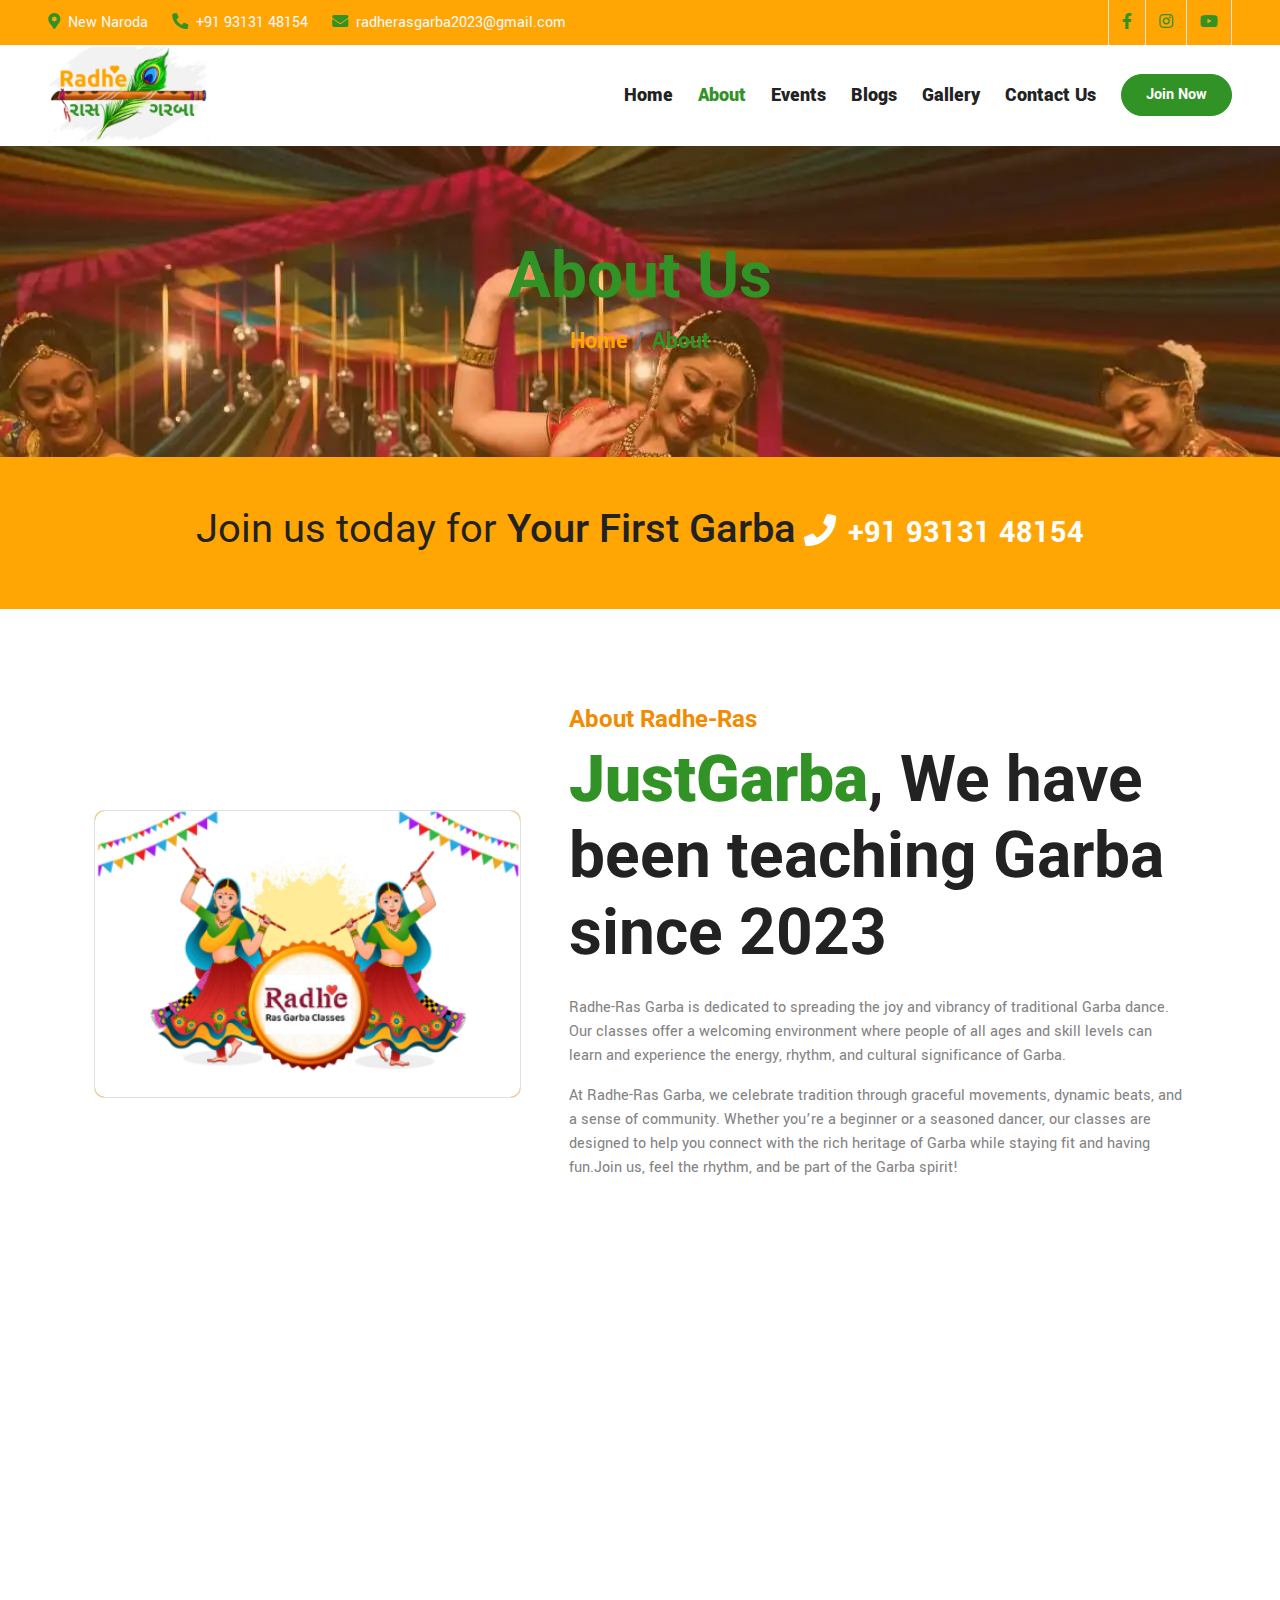
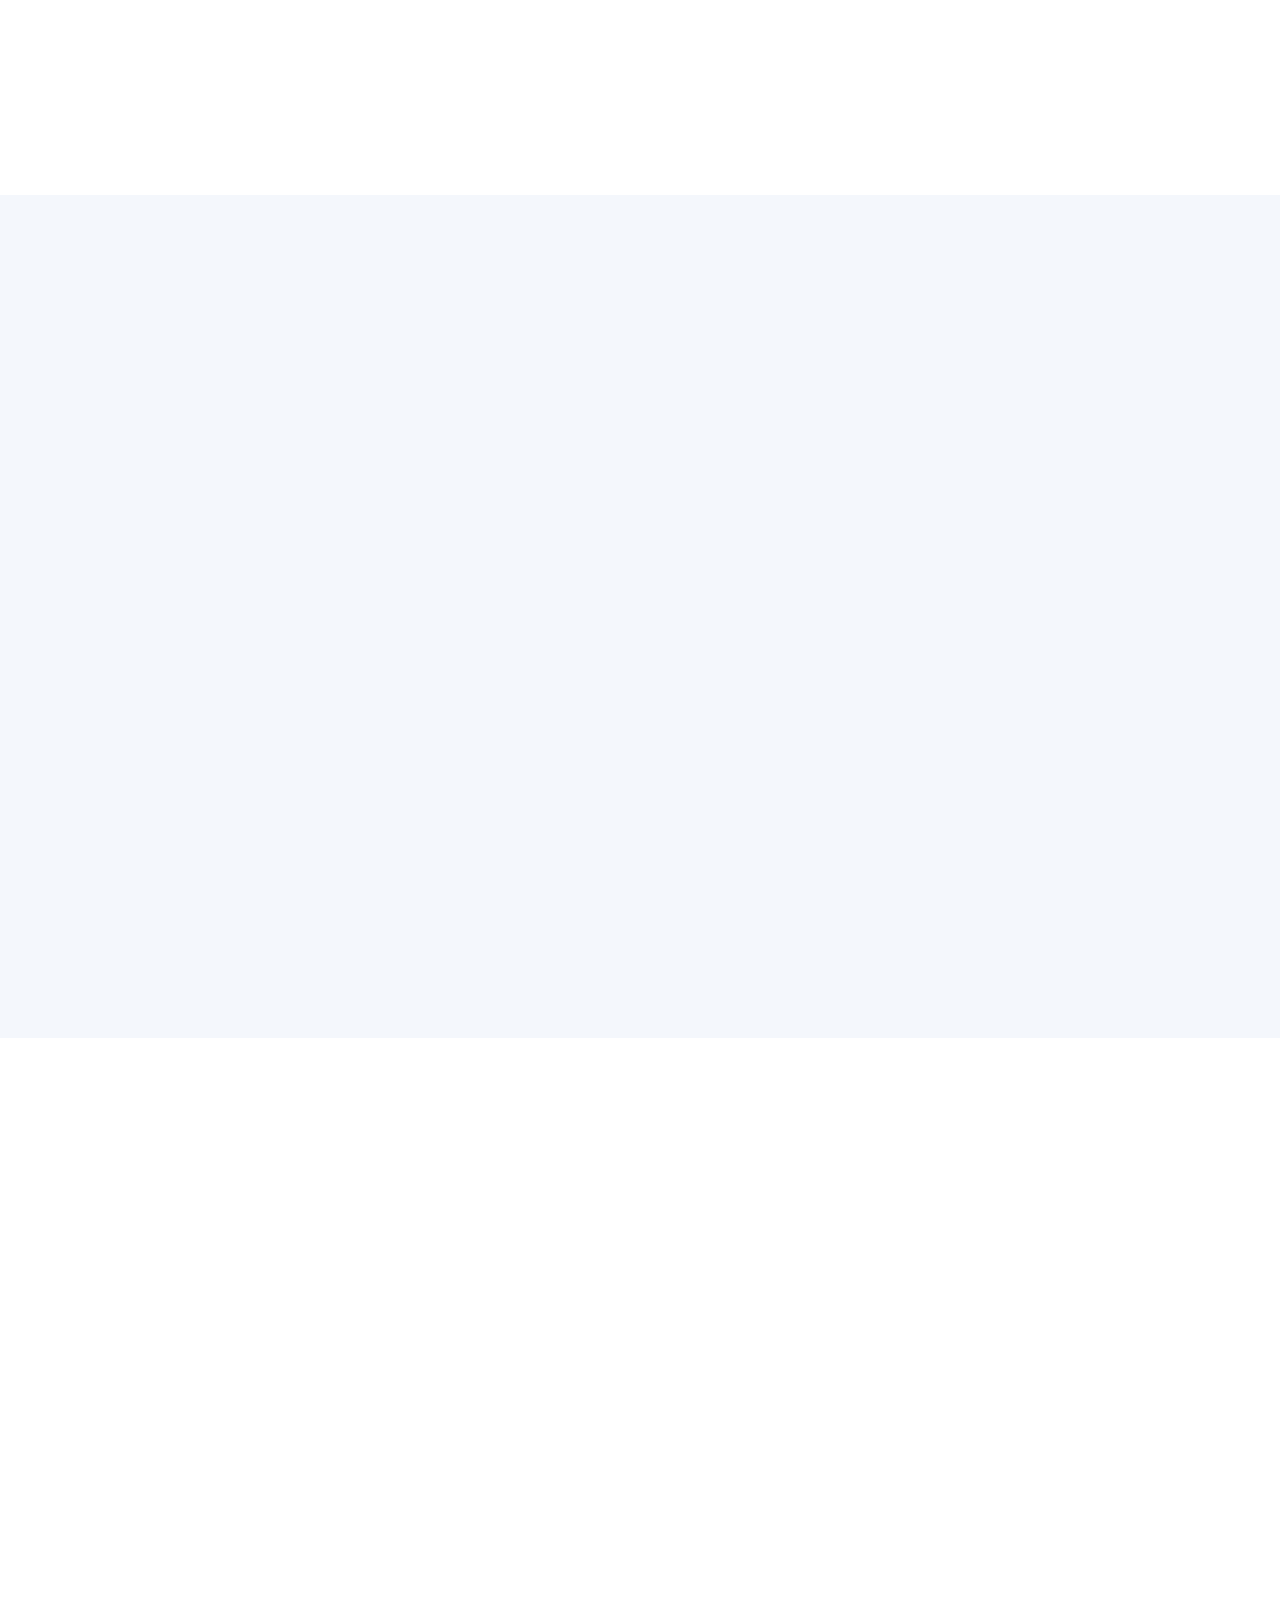
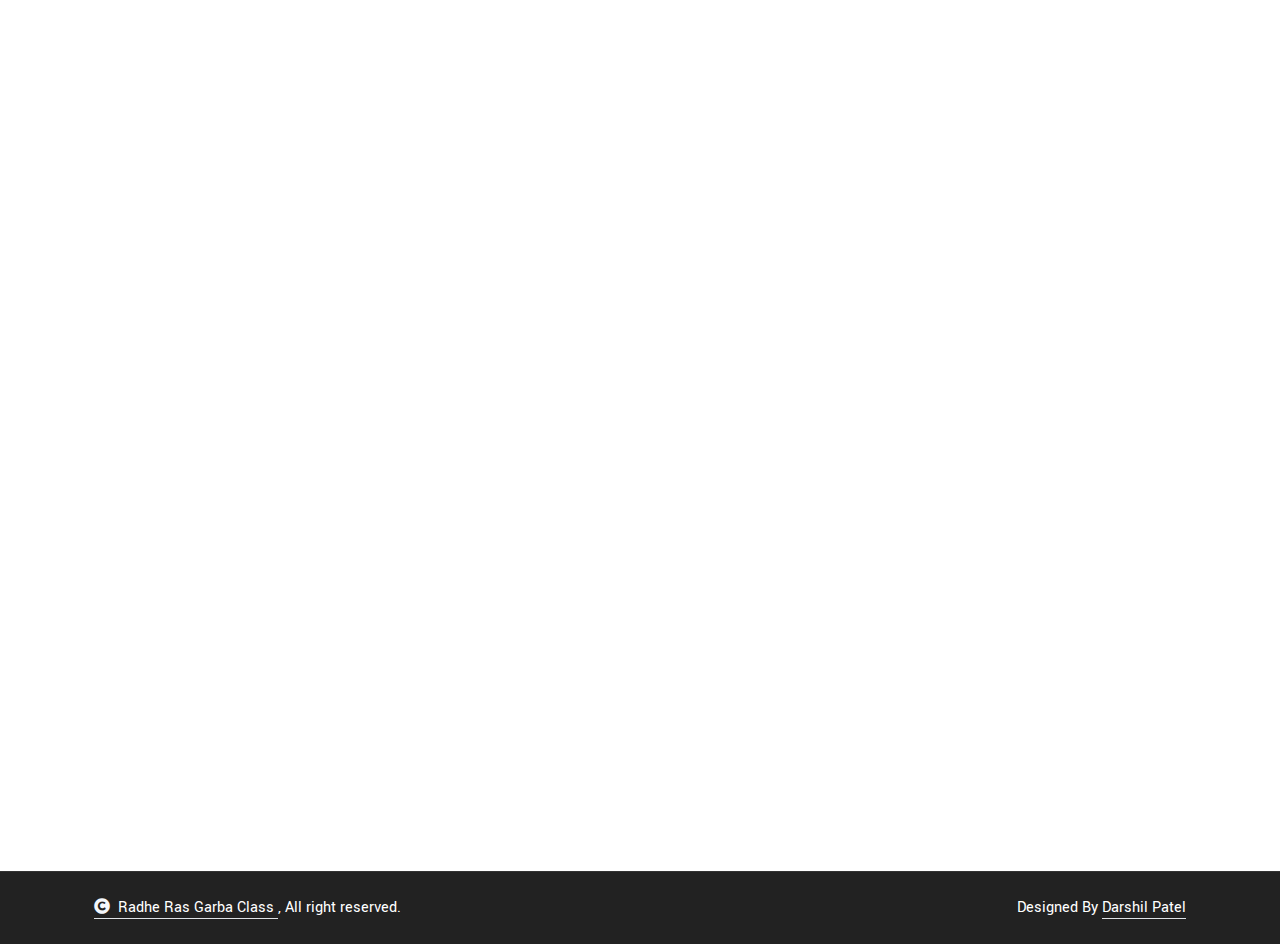
<file: about.html>
<!DOCTYPE html>
<html lang="en">

<head>
    <meta charset="utf-8">
    <title>JustDance - Dance Class Website Template</title>
    <meta content="width=device-width, initial-scale=1.0" name="viewport">
    <meta content="" name="keywords">
    <meta content="" name="description">

    <!-- Google Web Fonts -->
    <link rel="preconnect" href="https://fonts.googleapis.com">
    <link rel="preconnect" href="https://fonts.gstatic.com" crossorigin>
    <link
        href="https://fonts.googleapis.com/css2?family=Roboto:wght@400;500;700&family=Yantramanav:wght@400;500;700&display=swap"
        rel="stylesheet">

    <!-- Icon Font Stylesheet -->
    <link rel="stylesheet" href="https://use.fontawesome.com/releases/v5.15.4/css/all.css" />
    <link href="https://cdn.jsdelivr.net/npm/bootstrap-icons@1.4.1/font/bootstrap-icons.css" rel="stylesheet">

    <!-- bootstrap -->
    <link href="https://cdn.jsdelivr.net/npm/bootstrap@5.3.3/dist/css/bootstrap.min.css" rel="stylesheet" integrity="sha384-QWTKZyjpPEjISv5WaRU9OFeRpok6YctnYmDr5pNlyT2bRjXh0JMhjY6hW+ALEwIH" crossorigin="anonymous">

    <!-- Libraries Stylesheet -->
    <link href="lib/animate/animate.min.css" rel="stylesheet">
    <link href="lib/owlcarousel/assets/owl.carousel.min.css" rel="stylesheet">
    <link href="lib/lightbox/css/lightbox.min.css" rel="stylesheet">


    <!-- Customized Bootstrap Stylesheet -->
    <link href="css/bootstrap.min.css" rel="stylesheet">

    <!-- Template Stylesheet -->
    <link href="css/style.css" rel="stylesheet">
    <link href="css/custom-style.css" rel="stylesheet">
</head>

<body>

    <!-- Spinner Start -->
    <div id="spinner"
        class="show bg-white position-fixed translate-middle w-100 vh-100 top-50 start-50 d-flex align-items-center justify-content-center">
        <div class="spinner-border text-primary" style="width: 3rem; height: 3rem;" role="status">
            <span class="sr-only">Loading...</span>
        </div>
    </div>
    <!-- Spinner End -->


    <!-- Topbar Start -->
    <div class="container-fluid bg-secondary px-5 d-none d-lg-block">
        <div class="row gx-0 align-items-center" style="height: 45px;">
            <div class="col-lg-8 text-center text-lg-start mb-lg-0">
                <div class="d-flex flex-wrap">
                    <a href="https://maps.app.goo.gl/saUB4wpUEvtezSgB7" target="_blank" class="text-light me-4"><i
                            class="fas fa-map-marker-alt text-primary me-2"></i>New Naroda</a>
                   <a href="tel:+91 9313148154" class="text-light me-4"><i class="fas fa-phone-alt text-primary me-2"></i>+91 93131
                        48154</a>
                     <a href="mailto:radherasgarba2023@gmail.com" class="text-light me-0"><i
                            class="fas fa-envelope text-primary me-2"></i>radherasgarba2023@gmail.com</a>
                </div>
            </div>
            <div class="col-lg-4 text-center text-lg-end">
                <div class="d-flex justify-content-end">
                    <div class="border-end border-start py-1">
                        <a href="https://www.facebook.com/profile.php?id=61560036975692" target="_blank"
                            class="btn text-primary"><i class="fab fa-facebook-f"></i></a>
                    </div>
                    
                    <div class="border-end py-1">
                        <a href="https://www.instagram.com/radherasgarba/" class="btn text-primary" target="_blank"><i
                                class="fab fa-instagram"></i></a>
                    </div>
                    <div class="border-end py-1">
                        <a href="#" class="btn text-primary" target="_blank"><i class="fab fa-youtube"></i></a>
                    </div>
                </div>
            </div>
        </div>
    </div>
    <!-- Topbar End -->


    <!-- Navbar & Hero Start -->
    <div class="container-fluid position-relative p-0">
        <nav class="navbar navbar-expand-lg navbar-light bg-white px-4 px-lg-5  py-lg-0">
            <a href="index.html" class="navbar-brand p-0">
                <!-- <h1 class="text-primary m-0"><i class="fas fa-biohazard me-3"></i>JustDance</h1> -->
                <img src="img/home/logo.png" alt="">
                <!-- <img src="img/logo.png" alt="Logo"> -->
            </a>
            <button class="navbar-toggler" type="button" data-bs-toggle="collapse" data-bs-target="#navbarCollapse">
                <span class="fa fa-bars"></span>
            </button>
            <div class="collapse navbar-collapse" id="navbarCollapse">
                <div class="navbar-nav ms-auto py-0 ">
                    <a href="index.html" class="nav-item nav-link ">Home</a>
                    <a href="about.html" class="nav-item nav-link active">About</a>
                    <a href="event.html" class="nav-item nav-link">Events</a>
                    <a href="blog.html" class="nav-item nav-link">Blogs</a>
                    <a href="gallery.html" class="nav-item nav-link">Gallery</a>
                    <a href="contact.html" class="nav-item nav-link">Contact Us</a>
                </div>
                 <a href="join.html" class="btn btn-primary join-now-custom rounded-pill text-white py-2 px-4 flex-wrap flex-sm-shrink-0">Join
                    Now</a>
            </div>
        </nav>
    </div>
    <!-- Navbar & Hero End -->


        <!-- Header Start -->
        <div class="container-fluid bg-breadcrumb">
            <div class="container text-center py-5" style="max-width: 900px;">
                <h3 class="text-primary display-3 wow fadeInDown" data-wow-delay="0.1s">About Us</h1>
                <ol class="breadcrumb justify-content-center text-white mb-0 wow fadeInDown" data-wow-delay="0.3s">
                    <li class="breadcrumb-item"><a href="index.html" class="text-dark">Home</a></li>
                    <!-- <li class="breadcrumb-item"><a href="#" class="text-dark">Pages</a></li> -->
                    <li class="breadcrumb-item active text-primary">About</li>
                </ol>    
            </div>
        </div>
        <!-- Header End -->
		

       <!-- Banner Start -->
        <div class="container-fluide bg-secondary wow zoomInDown" data-wow-delay="0.1s">
            <div class="containerr">
                <div class="d-flex gap-2 flex-column flex-lg-row align-items-center justify-content-center text-center py-5 px-0">
                    <h1 class=""><span class="fw-normal">Join us today for </span><span> Your First Garba</span></h1>
                    <a href="tel:+91 9313148154" class="text-white fw-bold fs-2"> <i class="fa fa-phone me-1"></i> +91 93131 48154</a>
                </div>
            </div>
        </div>
        <!-- Banner End -->


          <!-- About Start -->
    <div class="container-fluid pt-5">
        <div class="container pt-5">
            <div class="row g-5 align-items-center">
                <div class="col-lg-5 wow fadeInLeft" data-wow-delay="0.1s">
                    <div class="border bg-secondary rounded">
                        <img src="img/about/1.png" class="img-fluid w-100 rounded" alt="Image">
                    </div>
                </div>
                <div class="col-lg-7 wow fadeInRight" data-wow-delay="0.3s">
                    <h4 class="text-secondary sub-titlee fw-bold">About Radhe-Ras</h4>
                    <h1 class="display-3 mb-4"><strong class="text-primary">JustGarba</strong>, We have been teaching
                        Garba since 2023</h1>
                    <p>Radhe-Ras Garba is dedicated to spreading the joy and vibrancy of traditional Garba dance. Our
                        classes offer a welcoming environment where people of all ages and skill levels can learn and
                        experience the energy, rhythm, and cultural significance of Garba.
                    </p>
                    <p class="mb-4">At Radhe-Ras Garba, we celebrate tradition through graceful movements, dynamic beats, and a sense of community. Whether you’re a beginner or a seasoned dancer, our classes are designed to help you connect with the rich heritage of Garba while staying fit and having fun.Join us, feel the rhythm, and be part of the Garba spirit!
                    </p>
                    <!-- <a class="btn btn-primary rounded-pill text-white py-3 px-5" href="about.html">Know More</a> -->
                </div>
            </div>
        </div>
    </div>
    <!-- About End -->

    <div class="container-fluid pb-5"></div>
        <div class="container pb-5">
            <div class="row align-items-center">
              
                <div class="col-lg-12 wow fadeInRight" data-wow-delay="0.3s">
                    <p>At Radhe-Ras Garba, we are passionate about preserving and promoting the rich cultural heritage of Garba, an iconic dance form that embodies the spirit of Gujarat. Our mission is to make Garba accessible to everyone, offering classes that blend tradition with modern techniques. From the soulful beats of the dhol to the vibrant energy that flows through each movement, Radhe-Ras Garba is more than just a dance class—it’s a celebration of life, culture, and community.
                    </p>
                    <p class="mb-4">At Radhe-Ras Garba, we celebrate tradition through graceful movements, dynamic beats, and a sense of community. Whether you’re a beginner or a seasoned dancer, our classes are designed to help you connect with the rich heritage of Garba while staying fit and having fun.Join us, feel the rhythm, and be part of the Garba spirit!
                    </p>
                </div>
            </div>
        </div>
    </div>

 

        <!-- Counter Facts Start -->
    <div class="container-fluid counter-facts py-5">
        <div class="container">
            <div class="row">
                <div class="col-12 col-sm-6 col-md-6 col-xl-3 wow fadeInUp" data-wow-delay="0.1s">
                    <div class="counter">
                        <div class="counter-icon w-100 d-flex align-items-center justify-content-center">
                            <h3>Best Instructors</h3>
                        </div>
                        <div class="counter-content d-flex align-items-center justify-content-center mt-4">
                            <span class="counter-value" data-toggle="counter-up">15</span>
                            <h4 class="text-secondary mb-0" style="font-weight: 600; font-size: 25px;">+</h4>
                        </div>
                    </div>
                </div>
                <div class="col-12 col-sm-6 col-md-6 col-xl-3 wow fadeInUp" data-wow-delay="0.3s">
                    <div class="counter">
                        <div class="counter-icon w-100 d-flex align-items-center justify-content-center">
                            <h3>Day Celebrations</h3>
                        </div>
                        <div class="counter-content d-flex align-items-center justify-content-center mt-4">
                            <span class="counter-value" data-toggle="counter-up">25</span>
                            <h4 class="text-secondary mb-0" style="font-weight: 600; font-size: 25px;">+</h4>
                        </div>
                    </div>
                </div>
                <div class="col-12 col-sm-6 col-md-6 col-xl-3 wow fadeInUp" data-wow-delay="0.5s">
                    <div class="counter">
                        <div class="counter-icon w-100 d-flex align-items-center justify-content-center">
                            <h3>Total Workshops</h3>
                        </div>
                        <div class="counter-content d-flex align-items-center justify-content-center mt-4">
                            <span class="counter-value" data-toggle="counter-up">450</span>
                            <h4 class="text-secondary mb-0" style="font-weight: 600; font-size: 25px;">+</h4>
                        </div>
                    </div>
                </div>
                <div class="col-12 col-sm-6 col-md-6 col-xl-3 wow fadeInUp" data-wow-delay="0.7s">
                    <div class="counter">
                        <div class="counter-icon w-100 d-flex align-items-center justify-content-center">
                            <h3>Garba Lovers</h3>
                        </div>
                        <div class="counter-content d-flex align-items-center justify-content-center mt-4">
                            <span class="counter-value" data-toggle="counter-up">500</span>
                            <h4 class="text-secondary mb-0" style="font-weight: 600; font-size: 25px;">+</h4>
                        </div>
                    </div>
                </div>
            </div>
        </div>
    </div>
    <!-- Counter Facts End -->


        <!-- Dance Class Start -->
    <div class="container-fluid class bg-light pt-5">
        <div class="container pt-5">
            <div class="pb-5">
                <h4 class="text-secondary sub-titl fw-bold wow fadeInUp" data-wow-delay="0.1s">Our Garba Classes</h4>
                <h1 class="display-2 mb-0 wow fadeInUp" data-wow-delay="0.3s">Different Garba Styles</h1>
            </div>
            <div class="class-carousel owl-carousel pt-5 wow fadeInUp" data-wow-delay="0.1s">
                <div class="class-item bg-white rounded wow fadeInUp" data-wow-delay="0.1s">
                    <div class="class-img rounded-top">
                        <img src="img/home/counter-background.webp" class="img-fluid rounded-top w-100" alt="Image">
                    </div>
                    <div class="rounded-bottom p-4">
                        <a href="#" class="h4 mb-3 d-block">Traditional Garba</a>
                        <p class="mb-3">Performed in a circular pattern around an earthen pot or idol, traditional Garba involves graceful movements with hands and feet.</p>
                        <!-- <a class="btn btn-primary rounded-pill text-white py-2 px-4" href="#">Explore Details</a> -->
                    </div>
                </div>
                <div class="class-item bg-white rounded wow fadeInUp" data-wow-delay="0.3s">
                    <div class="class-img rounded-top">
                        <img src="img/about/dandiya.jpg" class="img-fluid rounded-top w-100" alt="Image">
                    </div>
                    <div class="rounded-bottom p-4">
                        <a href="#" class="h4 mb-3 d-block">Dandiya Raas</a>
                        <p class="mb-3">Dandiya involves the use of colorful sticks, called dandiya, which dancers strike together in rhythm as they move in pairs or lines.</p>
                        <!-- <a class="btn btn-primary rounded-pill text-white py-2 px-4" href="#">Explore Details</a> -->
                    </div>
                </div>
                <div class="class-item bg-white rounded wow fadeInUp" data-wow-delay="0.5s">
                    <div class="class-img rounded-top">
                        <img src="img/about/dodhiya.jpeg" class="img-fluid rounded-top w-100" alt="Image">
                    </div>
                    <div class="rounded-bottom p-4">
                        <a href="#" class="h4 mb-3 d-block">Dodhiya</a>
                        <p class="mb-3">Dodhiya is a popular form in Gujarat that involves rapid steps and changes in direction, traditionally danced in circles.</p>
                        <!-- <a class="btn btn-primary rounded-pill text-white py-2 px-4" href="#">Explore Details</a> -->
                    </div>
                </div>
                <div class="class-item bg-white rounded wow fadeInUp" data-wow-delay="0.7s">
                    <div class="class-img rounded-top">
                        <img src="img/about/modern.jpg" class="img-fluid rounded-top w-100" alt="Image">
                    </div>
                    <div class="rounded-bottom p-4">
                        <a href="#" class="h4 mb-3 d-block">Modern/Fusion Garba</a>
                        <p class="mb-3">This style blends traditional Garba with contemporary music and dance forms, Bollywood elements and Western moves.</p>
                        <!-- <a class="btn btn-primary rounded-pill text-white py-2 px-4" href="#">Explore Details</a> -->
                    </div>
                </div>
                <div class="class-item bg-white rounded wow fadeInUp" data-wow-delay="0.9s">
                    <div class="class-img rounded-top">
                        <img src="img/about/twotali.avif" class="img-fluid rounded-top w-100" alt="Image">
                    </div>
                    <div class="rounded-bottom p-4">
                        <a href="#" class="h4 mb-3 d-block">Two-Tali & Three-Tali </a>
                        <p class="mb-3">These are traditional Garba styles categorized by the number of claps (two or three) during the dance routine.</p>
                        <!-- <a class="btn btn-primary rounded-pill text-white py-2 px-4" href="#">Explore Details</a> -->
                    </div>
                </div>
                <div class="class-item bg-white rounded wow fadeInUp" data-wow-delay="0.9s">
                    <div class="class-img rounded-top">
                        <img src="img/about/tippani.jpg" class="img-fluid rounded-top w-100" alt="Image">
                    </div>
                    <div class="rounded-bottom p-4">
                        <a href="#" class="h4 mb-3 d-block">Tippani Garba </a>
                        <p class="mb-3">Tippani Garba is known for its vigorous moves and involves using sticks or tools similar to tippani to create rhythm.</p>
                        <!-- <a class="btn btn-primary rounded-pill text-white py-2 px-4" href="#">Explore Details</a> -->
                    </div>
                </div>
            </div>
        </div>
    </div>
    <!-- Dance Class End -->


        <!-- Team Start -->
        <div class="container-fluid team py-5">
            <div class="container py-5">
                <div class="pb-5">
                    <h4 class="text-secondary sub-titlee fw-bold wow fadeInUp" data-wow-delay="0.1s">Dance Teachers</h4>
                    <h1 class="display-2 mb-0 wow fadeInUp" data-wow-delay="0.3s">Our Professional Instructor</h1>
                </div>
                <div class="team-carousel owl-carousel pt-5 wow fadeInUp" data-wow-delay="0.1s">
                    <div class="team-item border rounded wow fadeInUp" data-wow-delay="0.1s">
                        <div class="team-img bg-secondary rounded-top">
                            <img src="img/about/female-instructor-removebg-preview.png" class="img-fluid rounded-top w-100" alt="Image">
                           
                        </div>
                        <div class="team-content text-center p-4">
                            <a href="#" class="h4">Shivani Patel</a>
                            <p class="mb-0 text-primary">Instructor</p>
                        </div>
                    </div>
                    <div class="team-item border rounded wow fadeInUp" data-wow-delay="0.3s">
                        <div class="team-img bg-secondary rounded-top">
                            <img src="img/about/male-instructor-removebg-preview.png" class="img-fluid rounded-top w-100" alt="Image">
                           
                        </div>
                        <div class="team-content text-center p-4">
                            <a href="#" class="h4">Darshil Patel</a>
                            <p class="mb-0 text-primary">Instructor</p>
                        </div>
                    </div>
                    <div class="team-item border rounded wow fadeInUp" data-wow-delay="0.5s">
                        <div class="team-img bg-secondary rounded-top">
                            <img src="img/about/male-instructor-removebg-preview.png" class="img-fluid rounded-top w-100" alt="Image">
                           
                        </div>
                        <div class="team-content text-center p-4">
                            <a href="#" class="h4">Urvish Patel</a>
                            <p class="mb-0 text-primary">Instructor</p>
                        </div>
                    </div>
                    <div class="team-item border rounded wow fadeInUp" data-wow-delay="0.7s">
                        <div class="team-img bg-secondary rounded-top">
                            <img src="img/about/male-instructor-removebg-preview.png" class="img-fluid rounded-top w-100" alt="Image">
                           
                        </div>
                        <div class="team-content text-center p-4">
                            <a href="#" class="h4">Dhruvesh Patel</a>
                            <p class="mb-0 text-primary">Instructor</p>
                        </div>
                    </div>
                   
                </div>
            </div>
        </div>
        <!-- Team End -->


       
    <!-- Footer Start -->
    <div class="container-fluid footer py-5 wow fadeIn" data-wow-delay="0.1s">
        <div class="container py-5">
            <div class="row g-5">
                <div class="col-md-6 col-lg-6 col-xl-3">
                    <div class="footer-item d-flex flex-column">
                        <div class="footer-item">
                            <div class="footer-logo">
                                <img src="img/home/logo-removebg.png" alt="">
                            </div>
                            <!-- <h4 class="text-white mb-4">JustDanc</h4> -->
                            <p class="text-white mb-3"><strong>Radhe-Ras Garba </strong>: Celebrating tradition, rhythm, and community. Join us in dancing your way to joy, fitness, and culture!</p>
                            <div class="d-flex justify-content-center">
                                <a class="btn btn-lg-square btn-secondary rounded-circle me-2" href="https://www.facebook.com/profile.php?id=61560036975692" target="_blank"><i
                                        class="fab fa-facebook-f"></i></a>
                                <!-- <a class="btn btn-lg-square btn-primary rounded-circle mx-2" href="" target="_blank"><i
                                        class="fab fa-twitter"></i></a> -->
                                <a class="btn btn-lg-square btn-primary rounded-circle mx-2" href="https://www.instagram.com/radherasgarba/" target="_blank"><i
                                        class="fab fa-instagram"></i></a>
                                <a class="btn btn-lg-square btn-secondary rounded-circle mx-2" href="" target="_blank"><i
                                        class="fab fa-youtube"></i></a>
                            </div>
                        </div>
                    </div>
                </div>
                <div class="col-md-6 col-lg-6 col-xl-3">
                    <div class="footer-item d-flex flex-column">
                        <h4 class="text-white mb-4">Address</h4>
                        <div class="d-flex align-items-center mb-3">
                            <a class="btn btn-lg-square btn-primary rounded-circle mx-2" href="https://maps.app.goo.gl/saUB4wpUEvtezSgB7" target="_blank"><i
                                    class="fas fa-map-marker-alt"></i></a>
                            <div class="text-white ms-2">
                                <p class="mb-0">New Naroda, Ahmedabad</p>
                            </div>
                        </div>
                        <div class="d-flex align-items-center mb-3">
                            <a class="btn btn-lg-square btn-secondary rounded-circle mx-2" href="tel:+91 9313148154" target="_blank"><i
                                    class="fa fa-phone-alt"></i></a>
                            <div class="text-white ms-2">
                                <p class="mb-0">+91 93131 48154</p>
                                <p class="mb-0">+91 79907 25795</p>
                            </div>
                        </div>
                        <div class="d-flex align-items-center">
                            <a class="btn btn-lg-square btn-primary rounded-circle mx-2" href="mailto:radherasgarba2023@gmail.com" target="_blank"><i
                                    class="fas fa-envelope"></i></a>
                            <div class="text-white ms-2">
                                 <p class="mb-0">radherasgarba2023 <span style="margin-left: -3.5px;">@gmail.com</span></p>
                            </div>
                        </div>
                    </div>
                </div>
                <div class="col-md-6 col-lg-6 col-xl-3">
                    <div class="footer-item d-flex flex-column">
                        <h4 class="text-white mb-4">Quick Links</h4>
                        <a href="about.html" class="footer-link"> About Us</a>
                        <a href="event.html" class="footer-link"> Events</a>
                        <a href="blog.html" class="footer-link"> Blogs</a>
                        <a href="gallery.html" class="footer-link"> Gallery</a>
                        <a href="privacy.html" class="footer-link"> Privacy Policy</a>
                        <a href="term.html" class="footer-link"> Terms & Conditions</a>
                        <a href="faq.html" class="footer-link"> FAQ</a>
                        <a href="contact.html" class="footer-link"> Contact Us</a>
                    </div>
                </div>
                <div class="col-md-6 col-lg-6 col-xl-3">
                    <div class="footer-item d-flex flex-column">
                        <div class="footer-item">
                            <h4 class="text-white mb-4">Newsletter</h4>
                            <p class="text-white mb-3">Stay connected with <strong> Radhe-Ras Garba! </strong> Subscribe to our newsletter for updates, dance tips, events, and exclusive offers!</p>
                            <div class="position-relative mx-auto rounded-pill">
                                <input class="form-control rounded-pill w-100 py-3 ps-4 pe-5" type="text"
                                    placeholder="Enter your Phone">
                                <button type="button"
                                    class="btn btn-primary rounded-pill position-absolute top-0 end-0 py-2 mt-2 me-2">Subscribe</button>
                            </div>
                        </div>
                    </div>
                </div>
            </div>
        </div>
    </div>
    <!-- Footer End -->


    <!-- Copyright Start -->
    <div class="container-fluid copyright py-4">
        <div class="container">
            <div class="row g-4 align-items-center">
                <div class="col-md-6 text-center text-md-start mb-md-0">
                    <span class="text-white"><a href="index.html" class="border-bottom text-white"><i
                            class="fas fa-copyright text-light me-2"></i>Radhe Ras Garba Class </a>, All right
                    reserved.</span>
                </div>
                <div class="col-md-6 text-center text-md-end text-white">
                    <!--/*** This template is free as long as you keep the below author’s credit link/attribution link/backlink. ***/-->
                    <!--/*** If you'd like to use the template without the below author’s credit link/attribution link/backlink, ***/-->
                    <!--/*** you can purchase the Credit Removal License from "https://htmlcodex.com/credit-removal". ***/-->
                    Designed By <a class="border-bottom text-white" href="tel:+91 9313148154">Darshil Patel</a>
                </div>
            </div>
        </div>
    </div>
    <!-- Copyright End -->


    <!-- Back to Top -->
    <!-- <a href="#" class="btn btn-primary btn-lg-square back-to-top"><i class="fa fa-arrow-up"></i></a> -->


    <!-- JavaScript Libraries -->
    <script src="https://ajax.googleapis.com/ajax/libs/jquery/3.6.4/jquery.min.js"></script>
    <script src="https://cdn.jsdelivr.net/npm/bootstrap@5.0.0/dist/js/bootstrap.bundle.min.js"></script>
    <script src="lib/wow/wow.min.js"></script>
    <script src="lib/easing/easing.min.js"></script>
    <script src="lib/waypoints/waypoints.min.js"></script>
    <script src="lib/counterup/counterup.min.js"></script>
    <script src="lib/owlcarousel/owl.carousel.min.js"></script>
    <script src="lib/lightbox/js/lightbox.min.js"></script>


    <!-- Template Javascript -->
    <script src="js/main.js"></script>
</body>

</html>
</file>
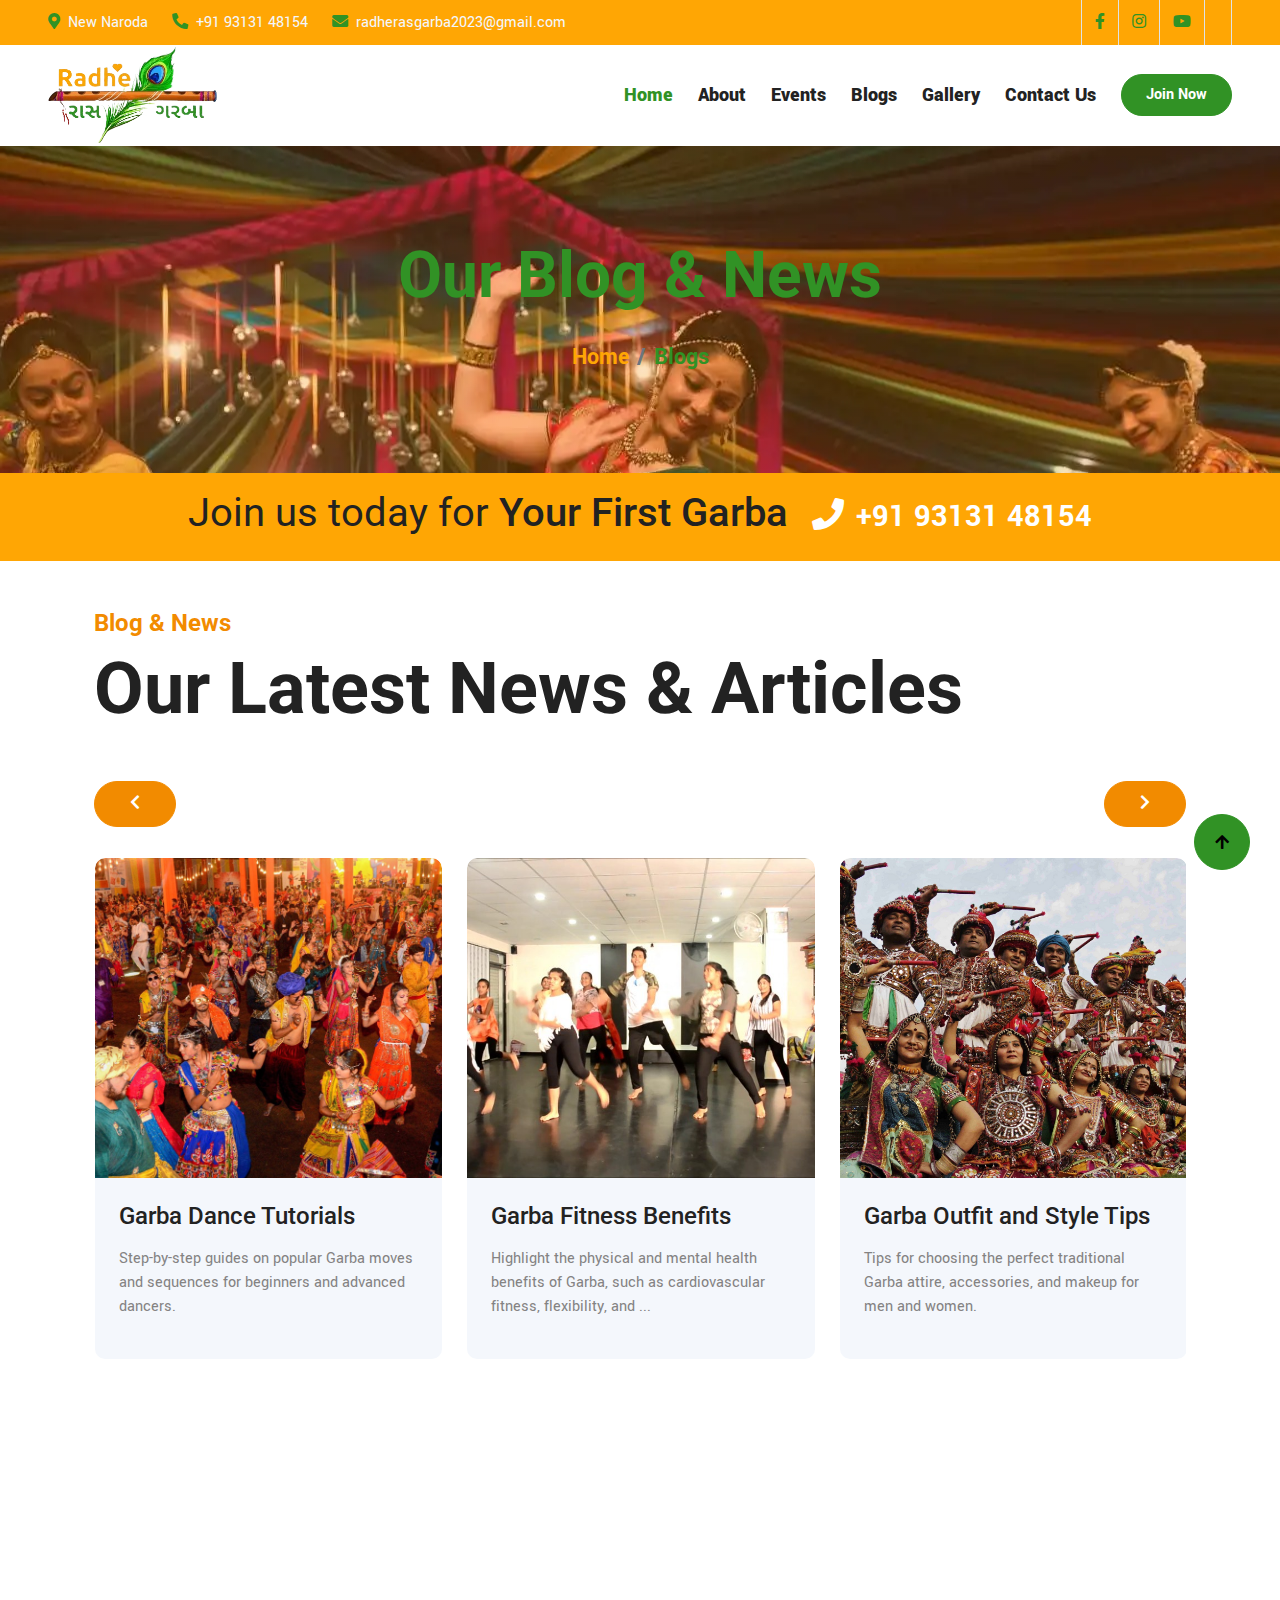
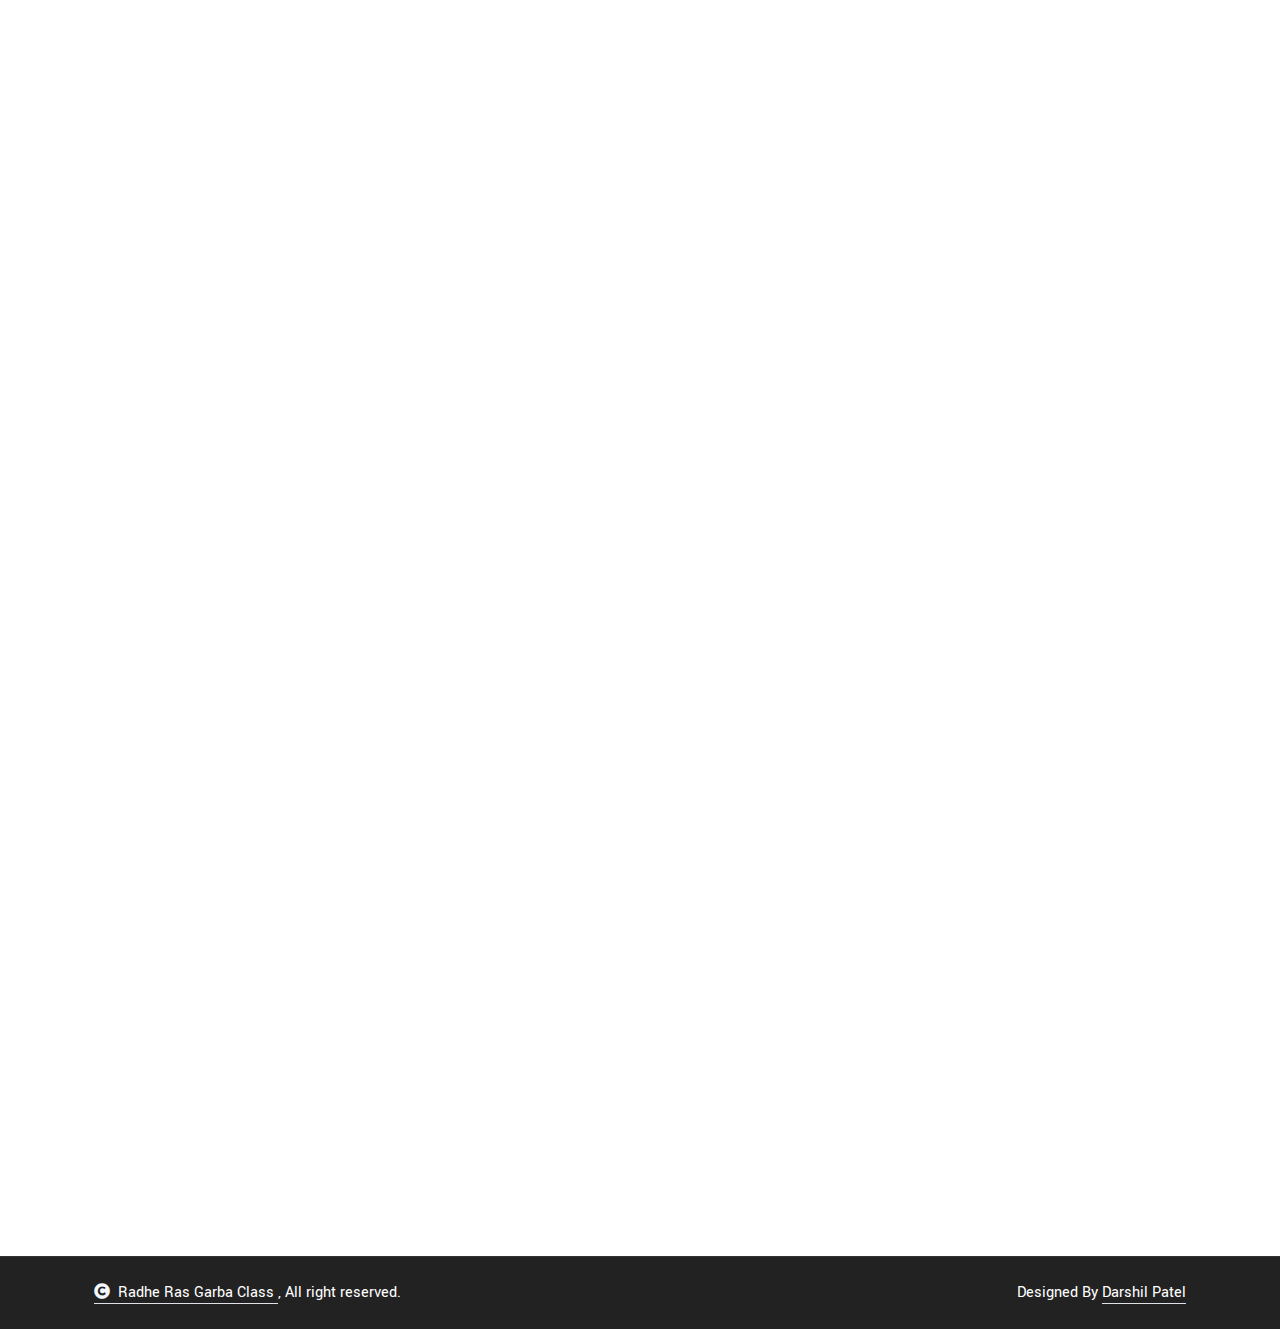
<file: blog.html>
<!DOCTYPE html>
<html lang="en">

<head>
    <meta charset="utf-8">
    <title>Blogs | RadheRasGarba</title>
    <meta content="width=device-width, initial-scale=1.0" name="viewport">
    <meta content="" name="keywords">
    <meta content="" name="description">

    <!-- Google Web Fonts -->
    <link rel="preconnect" href="https://fonts.googleapis.com">
    <link rel="preconnect" href="https://fonts.gstatic.com" crossorigin>
    <link
        href="https://fonts.googleapis.com/css2?family=Roboto:wght@400;500;700&family=Yantramanav:wght@400;500;700&display=swap"
        rel="stylesheet">

    <!-- Icon Font Stylesheet -->
    <link rel="stylesheet" href="https://use.fontawesome.com/releases/v5.15.4/css/all.css" />
    <link rel="stylesheet" href="https://cdnjs.cloudflare.com/ajax/libs/font-awesome/6.6.0/css/all.min.css" integrity="sha512-Kc323vGBEqzTmouAECnVceyQqyqdsSiqLQISBL29aUW4U/M7pSPA/gEUZQqv1cwx4OnYxTxve5UMg5GT6L4JJg==" crossorigin="anonymous" referrerpolicy="no-referrer" />
    <link href="https://cdn.jsdelivr.net/npm/bootstrap-icons@1.4.1/font/bootstrap-icons.css" rel="stylesheet">

    <!-- bootstrap -->
    <link href="https://cdn.jsdelivr.net/npm/bootstrap@5.3.3/dist/css/bootstrap.min.css" rel="stylesheet" integrity="sha384-QWTKZyjpPEjISv5WaRU9OFeRpok6YctnYmDr5pNlyT2bRjXh0JMhjY6hW+ALEwIH" crossorigin="anonymous">

    <!-- Libraries Stylesheet -->
    <link href="assets/lib/animate/animate.min.css" rel="stylesheet">
    <link href="assets/lib/owlcarousel/assets/owl.carousel.min.css" rel="stylesheet">
    <link href="assets/lib/lightbox/css/lightbox.min.css" rel="stylesheet">


    <!-- Customized Bootstrap Stylesheet -->
    <link href="assets/css/bootstrap.min.css" rel="stylesheet">

    <!-- Template Stylesheet -->
    <link href="assets/css/style.css" rel="stylesheet">
    <link href="assets/css/custom-style.css" rel="stylesheet">
</head>

<body>

    <!-- Spinner Start -->
    <div id="spinner"
        class="show bg-white position-fixed translate-middle w-100 vh-100 top-50 start-50 d-flex align-items-center justify-content-center">
        <div class="spinner-border text-primary" style="width: 3rem; height: 3rem;" role="status">
            <span class="sr-only">Loading...</span>
        </div>
    </div>
    <!-- Spinner End -->


    <!-- Topbar Start -->
    <div class="container-fluid bg-secondary px-5 d-none d-lg-block" id="bottom-top">
        <div class="row gx-0 align-items-center" style="height: 45px;">
            <div class="col-lg-8 text-center text-lg-start mb-lg-0">
                <div class="d-flex flex-wrap">
                    <a href="https://maps.app.goo.gl/saUB4wpUEvtezSgB7" target="_blank" class="text-light me-4"><i
                            class="fas fa-map-marker-alt text-primary me-2"></i>New Naroda</a>
                   <a href="tel:+91 9313148154" class="text-light me-4"><i class="fas fa-phone-alt text-primary me-2"></i>+91 93131
                        48154</a>
                     <a href="mailto:radherasgarba2023@gmail.com" class="text-light me-0"><i
                            class="fas fa-envelope text-primary me-2"></i>radherasgarba2023@gmail.com</a>
                </div>
            </div>
            <div class="col-lg-4 text-center text-lg-end">
                <div class="d-flex justify-content-end">
                    <div class="border-end border-start py-1">
                        <a href="https://www.facebook.com/profile.php?id=61560036975692" target="_blank"
                            class="btn text-primary"><i class="fab fa-facebook-f"></i></a>
                    </div>
                    
                    <div class="border-end py-1">
                        <a href="https://www.instagram.com/radherasgarba/" class="btn text-primary" target="_blank"><i
                                class="fab fa-instagram"></i></a>
                    </div>
                    <div class="border-end py-1">
                        <a href="https://www.youtube.com/@RadheRasGarba" class="btn text-primary" target="_blank"><i class="fab fa-youtube"></i></a>
                    </div>
                    <div class="border-end py-1">
                        <a href="https://x.com/@RadheRasGarba" class="btn text-primary" target="_blank"><i class="fa-brands fa-x-twitter"></i></a>
                    </div>
                </div>
            </div>
        </div>
    </div>
    <!-- Topbar End -->


    <!-- Navbar & Hero Start -->
    <div class="container-fluid position-relative p-0">
        <nav class="navbar navbar-expand-lg navbar-light bg-white px-4 px-lg-5  py-lg-0">
            <a href="index.html" class="navbar-brand p-0">
                <!-- <h1 class="text-primary m-0"><i class="fas fa-biohazard me-3"></i>JustDance</h1> -->
                <img src="assets/img/home/logo-removebg.png" alt="logo">
                <!-- <img src="assets/img/logo.png" alt="Logo"> -->
            </a>
            <button class="navbar-toggler" type="button" data-bs-toggle="collapse" data-bs-target="#navbarCollapse">
                <span class="fa fa-bars"></span>
            </button>
            <div class="collapse navbar-collapse" id="navbarCollapse">
                <div class="navbar-nav ms-auto py-0 ">
                    <a href="index.html" class="nav-item nav-link active">Home</a>
                    <a href="about.html" class="nav-item nav-link">About</a>
                    <a href="event.html" class="nav-item nav-link">Events</a>
                    <a href="blog.html" class="nav-item nav-link">Blogs</a>                    
                    <a href="gallery.html" class="nav-item nav-link">Gallery</a>
                    <a href="contact.html" class="nav-item nav-link">Contact Us</a>
                </div>
                 <a href="join.html" class="btn btn-primary join-now-custom rounded-pill text-white py-2 px-4 flex-wrap flex-sm-shrink-0">Join
                    Now</a>
            </div>
        </nav>
    </div>
    <!-- Navbar & Hero End -->

        <!-- Header Start -->
        <div class="container-fluid bg-breadcrumb">
            <div class="container text-center py-5" style="max-width: 900px;">
                <h3 class="text-primary display-3 mb-4 wow fadeInDown" data-wow-delay="0.1s">Our Blog & News</h1>
                <ol class="breadcrumb justify-content-center text-white mb-0 wow fadeInDown" data-wow-delay="0.3s">
                    <li class="breadcrumb-item"><a href="index.html" class="text-dark">Home</a></li>
                    <!-- <li class="breadcrumb-item"><a  class="text-dark">Pages</a></li> -->
                    <li class="breadcrumb-item active text-primary">Blogs</li>
                </ol>    
            </div>
        </div>
        <!-- Header End -->

       <!-- Banner Start -->
    <div class="container-fluide bg-secondary wow zoomInDown" data-wow-delay="0.1s">
        <div class="containerr">
            <div class="d-flex flex-column flex-lg-row align-items-center justify-content-center text-center py-3">
               <h1 class="me-4 banner-title"><span class="fw-normal">Join us today for </span><span> Your First Garba</span></h1>
                <a href="tel:+91 9313148154" class="text-white fw-bold fs-2"> <i class="fa fa-phone me-1"></i> +91 93131 48154</a>
            </div>
        </div>
    </div>
    <!-- Banner End -->

         <!-- Blogs Start -->
    <div class="container-fluid blog pb-5 pt-5">
        <div class="container pb-5">
            <div class="pb-5">
                <h4 class="text-secondary sub-titlee fw-bold wow fadeInUp" data-wow-delay="0.1s">Blog & News</h4>
                <h1 class="display-2 mb-0 wow fadeInUp" data-wow-delay="0.3s">Our Latest News & Articles</h1>
            </div>
            <div class="blog-carousel owl-carousel pt-5 wow fadeInUp" data-wow-delay="0.1s">
                <div class="blog-item bg-white rounded wow fadeInUp" data-wow-delay="0.1s">
                    <div class="blog-img rounded-top">
                        <img src="assets/img/blogs/tutorial.jpg" class="img-fluid rounded-top w-100" alt="Image">
                    </div>
                    <div class="bg-light rounded-bottom p-4">
                        <!-- <div class="d-flex justify-content-between mb-4">
                            <a  class="text-muted"><i class="fa fa-calendar-alt text-primary"></i> 28 August
                                2021</a>
                            <a  class="text-muted"><span class="fa fa-comments text-primary"></span> 3
                                Comments</a>
                        </div> -->
                        <a  class="h4 mb-3 d-block">Garba Dance Tutorials</a>
                        <p class="mb-3">Step-by-step guides on popular Garba moves and sequences for beginners and advanced dancers.</p>
                        <!-- <a class="btn btn-primary rounded-pill text-white py-2 px-4" >Read More</a> -->
                    </div>
                </div>
                <div class="blog-item bg-white rounded wow fadeInUp" data-wow-delay="0.3s">
                    <div class="blog-img rounded-top">
                        <img src="assets/img/blogs/fitness.jpg" class="img-fluid rounded-top w-100" alt="Image">
                    </div>
                    <div class="bg-light rounded-bottom p-4">
                        <!-- <div class="d-flex justify-content-between mb-4">
                            <a  class="text-muted"><i class="fa fa-calendar-alt text-primary"></i> 28 August
                                2021</a>
                            <a  class="text-muted"><span class="fa fa-comments text-primary"></span> 3
                                Comments</a>
                        </div> -->
                        <a  class="h4 mb-3 d-block">Garba Fitness Benefits</a>
                        <p class="mb-3">Highlight the physical and mental health benefits of Garba, such as cardiovascular fitness, flexibility, and ...</p>
                        <!-- <a class="btn btn-primary rounded-pill text-white py-2 px-4" >Read More</a> -->
                    </div>
                </div>
                <div class="blog-item bg-white rounded wow fadeInUp" data-wow-delay="0.5s">
                    <div class="blog-img rounded-top">
                        <img src="assets/img/blogs/outfit-style.jpg" class="img-fluid rounded-top w-100" alt="Image">
                    </div>
                    <div class="bg-light rounded-bottom p-4">
                        <!-- <div class="d-flex justify-content-between mb-4">
                            <a  class="text-muted"><i class="fa fa-calendar-alt text-primary"></i> 28 August
                                2021</a>
                            <a  class="text-muted"><span class="fa fa-comments text-primary"></span> 3
                                Comments</a>
                        </div> -->
                        <a  class="h4 mb-3 d-block"> Garba Outfit and Style Tips</a>
                        <p class="mb-3">Tips for choosing the perfect traditional Garba attire, accessories, and makeup for men and women.</p>
                        <!-- <a class="btn btn-primary rounded-pill text-white py-2 px-4" >Read More</a> -->
                    </div>
                </div>
                <div class="blog-item bg-white rounded wow fadeInUp" data-wow-delay="0.7s">
                    <div class="blog-img rounded-top">
                        <img src="assets/img/blogs/beginner-garba.webp" class="img-fluid rounded-top w-100" alt="Image">
                    </div>
                    <div class="bg-light rounded-bottom p-4">
                        <!-- <div class="d-flex justify-content-between mb-4">
                            <a  class="text-muted"><i class="fa fa-calendar-alt text-primary"></i> 28 August
                                2021</a>
                            <a  class="text-muted"><span class="fa fa-comments text-primary"></span> 3
                                Comments</a>
                        </div> -->
                        <a  class="h4 mb-3 d-block">Garba for Beginners</a>
                        <p class="mb-3">A guide for newcomers on what to expect when attending a Garba class and how to prepare.</p>
                        <!-- <a class="btn btn-primary rounded-pill text-white py-2 px-4" >Read More</a> -->
                    </div>
                </div>
            </div>
        </div>
    </div>
    <!-- Blogs End -->


        


       <!-- Training Start -->
    <div class="container-fluid training py-5">
        <div class="container pt-5">
            <div class="">
                <div class="row g-4 align-items-end">
                    <div class="col-xl-8">
                        <h4 class="text-secondary sub-titlee fw-bold wow fadeInUp" data-wow-delay="0.1s">Garba Training
                        </h4>
                        <h1 class="display-2 mb-0 wow fadeInUp" data-wow-delay="0.3s">Our Training Platform</h1>
                    </div>
                    <!-- <div class="col-xl-4 text-xl-end wow fadeInUp" data-wow-delay="0.3s">
                        <a class="btn btn-primary rounded-pill text-white py-3 px-5" >View All Training</a>
                    </div> -->
                </div>
            </div>
            <div class="training-carousel owl-carousel pt-5 wow fadeInUp" data-wow-delay="0.1s">
                <div class="training-item bg-white rounded wow fadeInUp" data-wow-delay="0.3s">
                    <div class="training-img rounded-top">
                        <img src="assets/img/home/personalized-garba.webp" class="img-fluid rounded-top w-100" alt="Image">
                        <!-- <h1 class="fs-1 fw-bold bg-primary text-white d-inline-block rounded p-2 position-absolute"
                            style="top: 0; left: 0;">02</h1> -->
                    </div>
                    <div class="rounded-bottom border border-top-0 p-4">
                        <a  class="h4 mb-3 d-block">Personalized Learning</a>
                        <p class="mb-3">Personalized Learning at Radhe-Ras Garba ensures every student receives tailored guidance, mastering Garba steps at their own pace.</p>
                        <a class="btn btn-primary rounded-pill text-white py-2 px-4" href="about.html">Know More</a>
                    </div>
                </div>
                <div class="training-item bg-white rounded wow fadeInUp" data-wow-delay="0.1s">
                    <div class="training-img rounded-top">
                        <img src="assets/img/home/garba-workshops.webp" class="img-fluid rounded-top w-100" alt="Image">
                        <!-- <h1 class="fs-1 fw-bold bg-primary text-white d-inline-block rounded p-2 position-absolute"
                            style="top: 0; left: 0;">01</h1> -->
                    </div>
                    <div class="rounded-bottom border border-top-0 p-4">
                        <a  class="h4 mb-3 d-block">Garba Workshops</a>
                        <p class="mb-3">Garba Workshops at Radhe-Ras Garba provide an immersive experience to master traditional steps at different locations.</p>
                        <a class="btn btn-primary rounded-pill text-white py-2 px-4" href="about.html">Know More</a>
                    </div>
                </div>
                
                <div class="training-item bg-white rounded wow fadeInUp" data-wow-delay="0.5s">
                    <div class="training-img rounded-top">
                        <img src="assets/img/home/convenient-garba.jpg" class="img-fluid rounded-top w-100" alt="Image">
                        <!-- <h1 class="fs-1 fw-bold bg-primary text-white d-inline-block rounded p-2 position-absolute"
                            style="top: 0; left: 0;">03</h1> -->
                    </div>
                    <div class="rounded-bottom border border-top-0 p-4">
                        <a  class="h4 mb-3 d-block">Convenient Dancing</a>
                        <p class="mb-3">Convenient Dancing at Radhe-Ras Garba offers flexible class timings and locations, making it easy to learn Garba effortlessly.</p>
                        <a class="btn btn-primary rounded-pill text-white py-2 px-4" href="about.html">Know More</a>
                    </div>
                </div>
            </div>
        </div>
    </div>
    <!-- Training End -->


       
     <!-- Footer Start -->
     <div class="container-fluid footer py-5 wow fadeIn" data-wow-delay="0.1s">
        <div class="container py-5">
            <div class="row g-5">
                <div class="col-md-6 col-lg-6 col-xl-3">
                    <div class="footer-item d-flex flex-column">
                        <div class="footer-item">
                            <div class="footer-logo">
                                <img src="assets/img/home/logo-removebg.png" alt="logo">
                            </div>
                            <!-- <h4 class="text-white mb-4">JustDanc</h4> -->
                            <p class="text-white mb-3"><strong>Radhe-Ras Garba </strong>: Celebrating tradition, rhythm, and community. Join us in dancing your way to joy, fitness, and culture!</p>
                            <div class="d-flex justify-content-center">
                                <a class="btn btn-lg-square btn-secondary rounded-circle me-2" href="https://www.facebook.com/profile.php?id=61560036975692" target="_blank"><i
                                        class="fab fa-facebook-f"></i></a>
                                <!-- <a class="btn btn-lg-square btn-primary rounded-circle mx-2" href="" target="_blank"><i
                                        class="fab fa-twitter"></i></a> -->
                                <a class="btn btn-lg-square btn-primary rounded-circle mx-2" href="https://www.instagram.com/radherasgarba/" target="_blank"><i
                                        class="fab fa-instagram"></i></a>
                                <a class="btn btn-lg-square btn-secondary rounded-circle mx-2" href="https://www.youtube.com/@RadheRasGarba" target="_blank"><i
                                        class="fab fa-youtube"></i></a>
                                <a href="https://x.com/@RadheRasGarba" class="btn btn-lg-square btn-primary rounded-circle mx-2" target="_blank"><i class="fa-brands fa-x-twitter"></i></a>
                            </div>
                        </div>
                    </div>
                </div>
                <div class="col-md-6 col-lg-6 col-xl-3">
                    <div class="footer-item d-flex flex-column">
                        <h4 class="text-white mb-4">Address</h4>
                        <div class="d-flex align-items-center mb-3">
                            <a class="btn btn-lg-square btn-primary rounded-circle mx-2" href="https://maps.app.goo.gl/saUB4wpUEvtezSgB7" target="_blank"><i
                                    class="fas fa-map-marker-alt"></i></a>
                            <div class="text-white ms-2">
                                <p class="mb-0">New Naroda, Ahmedabad</p>
                            </div>
                        </div>
                        <div class="d-flex align-items-center mb-3">
                            <a class="btn btn-lg-square btn-secondary rounded-circle mx-2" href="tel:+91 9313148154" target="_blank"><i
                                    class="fa fa-phone-alt"></i></a>
                            <div class="text-white ms-2">
                                <p class="mb-0">+91 93131 48154</p>
                                <p class="mb-0">+91 79907 25795</p>
                            </div>
                        </div>
                        <div class="d-flex align-items-center">
                            <a class="btn btn-lg-square btn-primary rounded-circle mx-2" href="mailto:radherasgarba2023@gmail.com" target="_blank"><i
                                    class="fas fa-envelope"></i></a>
                            <div class="text-white ms-2">
                                 <p class="mb-0">radherasgarba2023 <span style="margin-left: -3.5px;">@gmail.com</span></p>
                            </div>
                        </div>
                    </div>
                </div>
                <div class="col-md-6 col-lg-6 col-xl-3">
                    <div class="footer-item d-flex flex-column">
                        <h4 class="text-white mb-4">Quick Links</h4>
                        <a href="about.html" class="footer-link"> About Us</a>
                        <a href="event.html" class="footer-link"> Events</a>
                        <a href="blog.html" class="footer-link"> Blogs</a>
                        <a href="gallery.html" class="footer-link"> Gallery</a>
                        <a href="privacy.html" class="footer-link"> Privacy Policy</a>
                        <a href="term.html" class="footer-link"> Terms & Conditions</a>
                        <a href="faq.html" class="footer-link"> FAQ</a>
                        <a href="contact.html" class="footer-link"> Contact Us</a>
                    </div>
                </div>
                <div class="col-md-6 col-lg-6 col-xl-3">
                    <div class="footer-item d-flex flex-column">
                        <div class="footer-item">
                            <h4 class="text-white mb-4">Newsletter</h4>
                            <p class="text-white mb-3">Stay connected with <strong> Radhe-Ras Garba! </strong> Subscribe to our newsletter for updates, dance tips, events, and exclusive offers!</p>
                            <div class="position-relative mx-auto rounded-pill">
                                <input class="form-control rounded-pill w-100 py-3 ps-4 pe-5" type="text"
                                    placeholder="Enter your Phone">
                                <button type="button"
                                    class="btn btn-primary rounded-pill position-absolute top-0 end-0 py-2 mt-2 me-2">Subscribe</button>
                            </div>
                        </div>
                    </div>
                </div>
            </div>
        </div>
    </div>
    <!-- Footer End -->


    <!-- Copyright Start -->
    <div class="container-fluid copyright py-4">
        <div class="container">
            <div class="row g-4 align-items-center">
                <div class="col-md-6 text-center text-md-start mb-md-0">
                    <span class="text-white"><a href="https://www.radherasgarba.com/" target="_blank" class="border-bottom text-white"><i
                            class="fas fa-copyright text-light me-2"></i>Radhe Ras Garba Class </a>, All right
                    reserved.</span>
                </div>
                <div class="col-md-6 text-center text-md-end text-white">
                    <!--/*** This template is free as long as you keep the below author’s credit link/attribution link/backlink. ***/-->
                    <!--/*** If you'd like to use the template without the below author’s credit link/attribution link/backlink, ***/-->
                    <!--/*** you can purchase the Credit Removal License from "https://htmlcodex.com/credit-removal". ***/-->
                    Designed By <a class="border-bottom text-white" href="tel:+91 9313148154">Darshil Patel</a>
                </div>
            </div>
        </div>
    </div>
    <!-- Copyright End -->


    <!-- Back to Top -->
    <a href="#bottom-top" class="btn btn-primary btn-lg-square back-to-top"><i class="fa fa-arrow-up"></i></a>


    <!-- JavaScript Libraries -->
    <script src="https://ajax.googleapis.com/ajax/libs/jquery/3.6.4/jquery.min.js"></script>
    <script src="https://cdn.jsdelivr.net/npm/bootstrap@5.0.0/dist/js/bootstrap.bundle.min.js"></script>
    <script src="assets/lib/wow/wow.min.js"></script>
    <script src="assets/lib/easing/easing.min.js"></script>
    <script src="assets/lib/waypoints/waypoints.min.js"></script>
    <script src="assets/lib/counterup/counterup.min.js"></script>
    <script src="assets/lib/owlcarousel/owl.carousel.min.js"></script>
    <script src="assets/lib/lightbox/js/lightbox.min.js"></script>


    <!-- Template Javascript -->
    <script src="assets/js/main.js"></script>
</body>

</html>
</file>
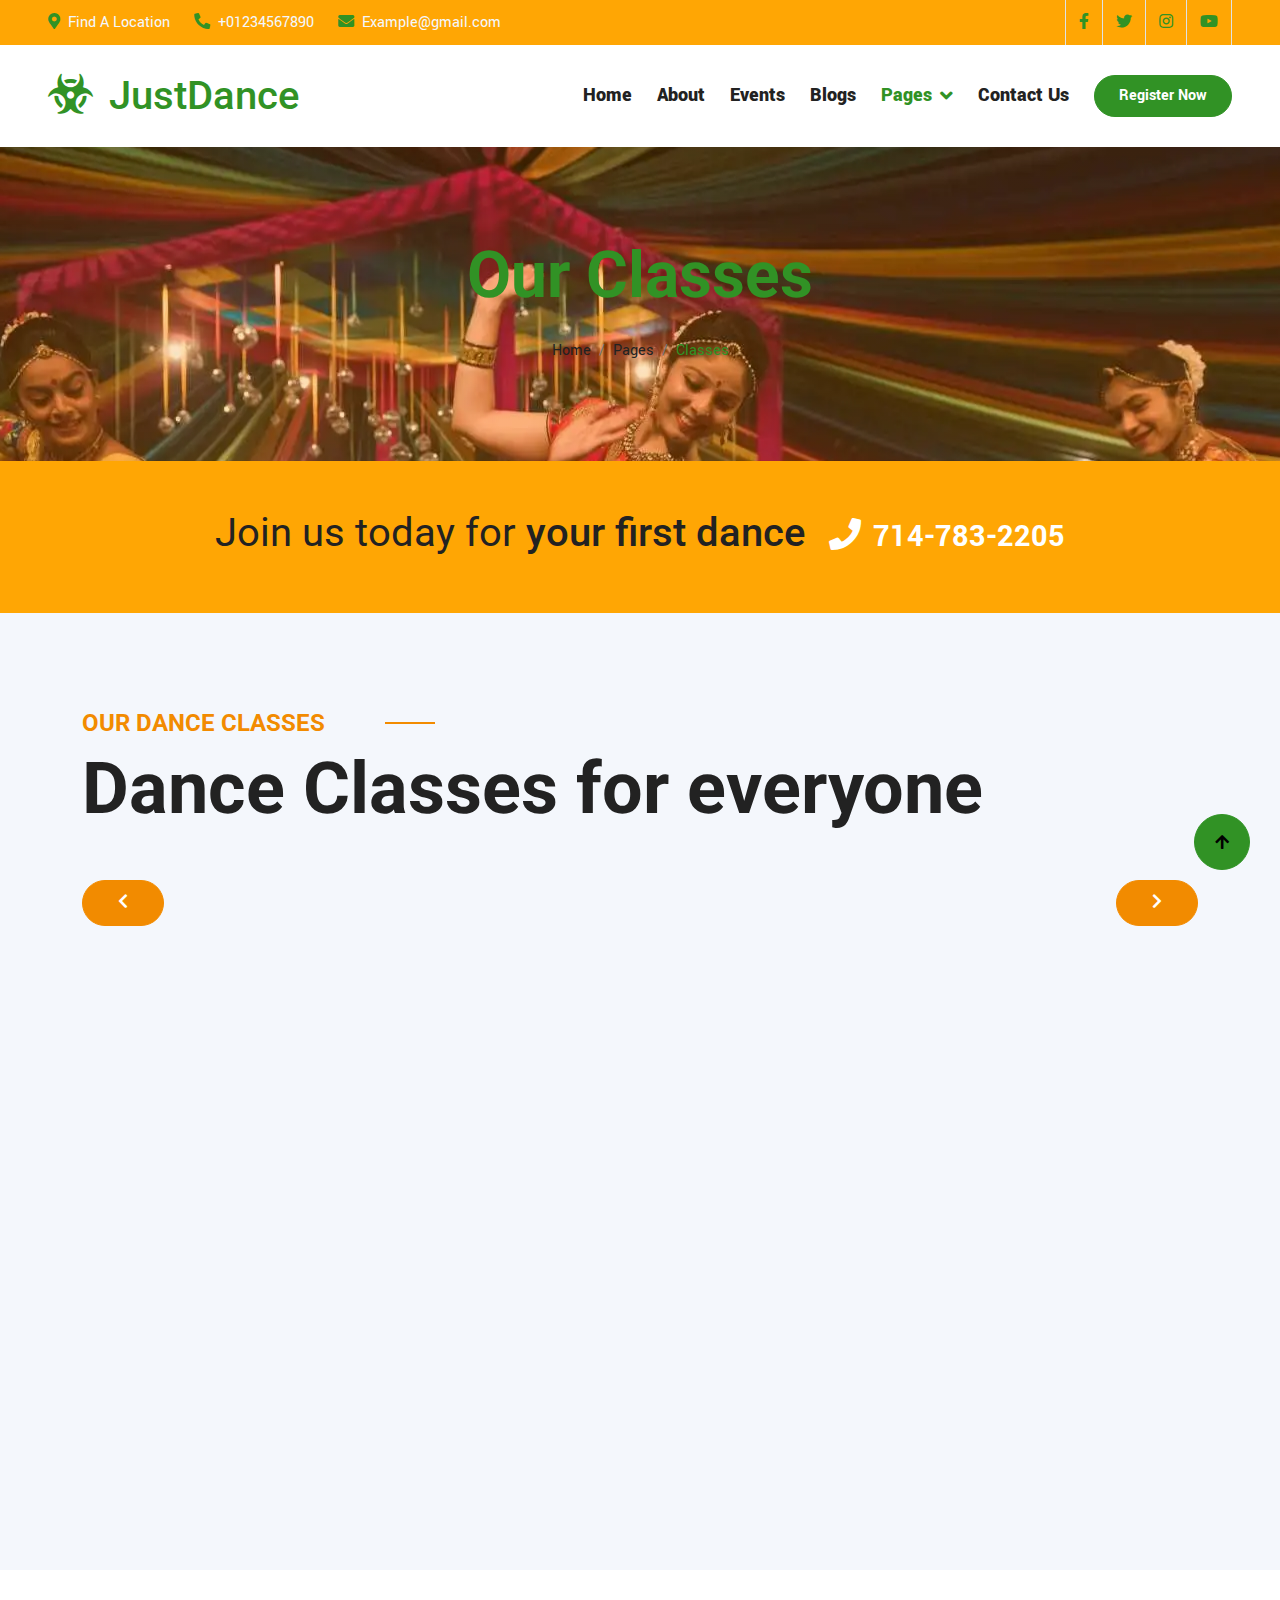
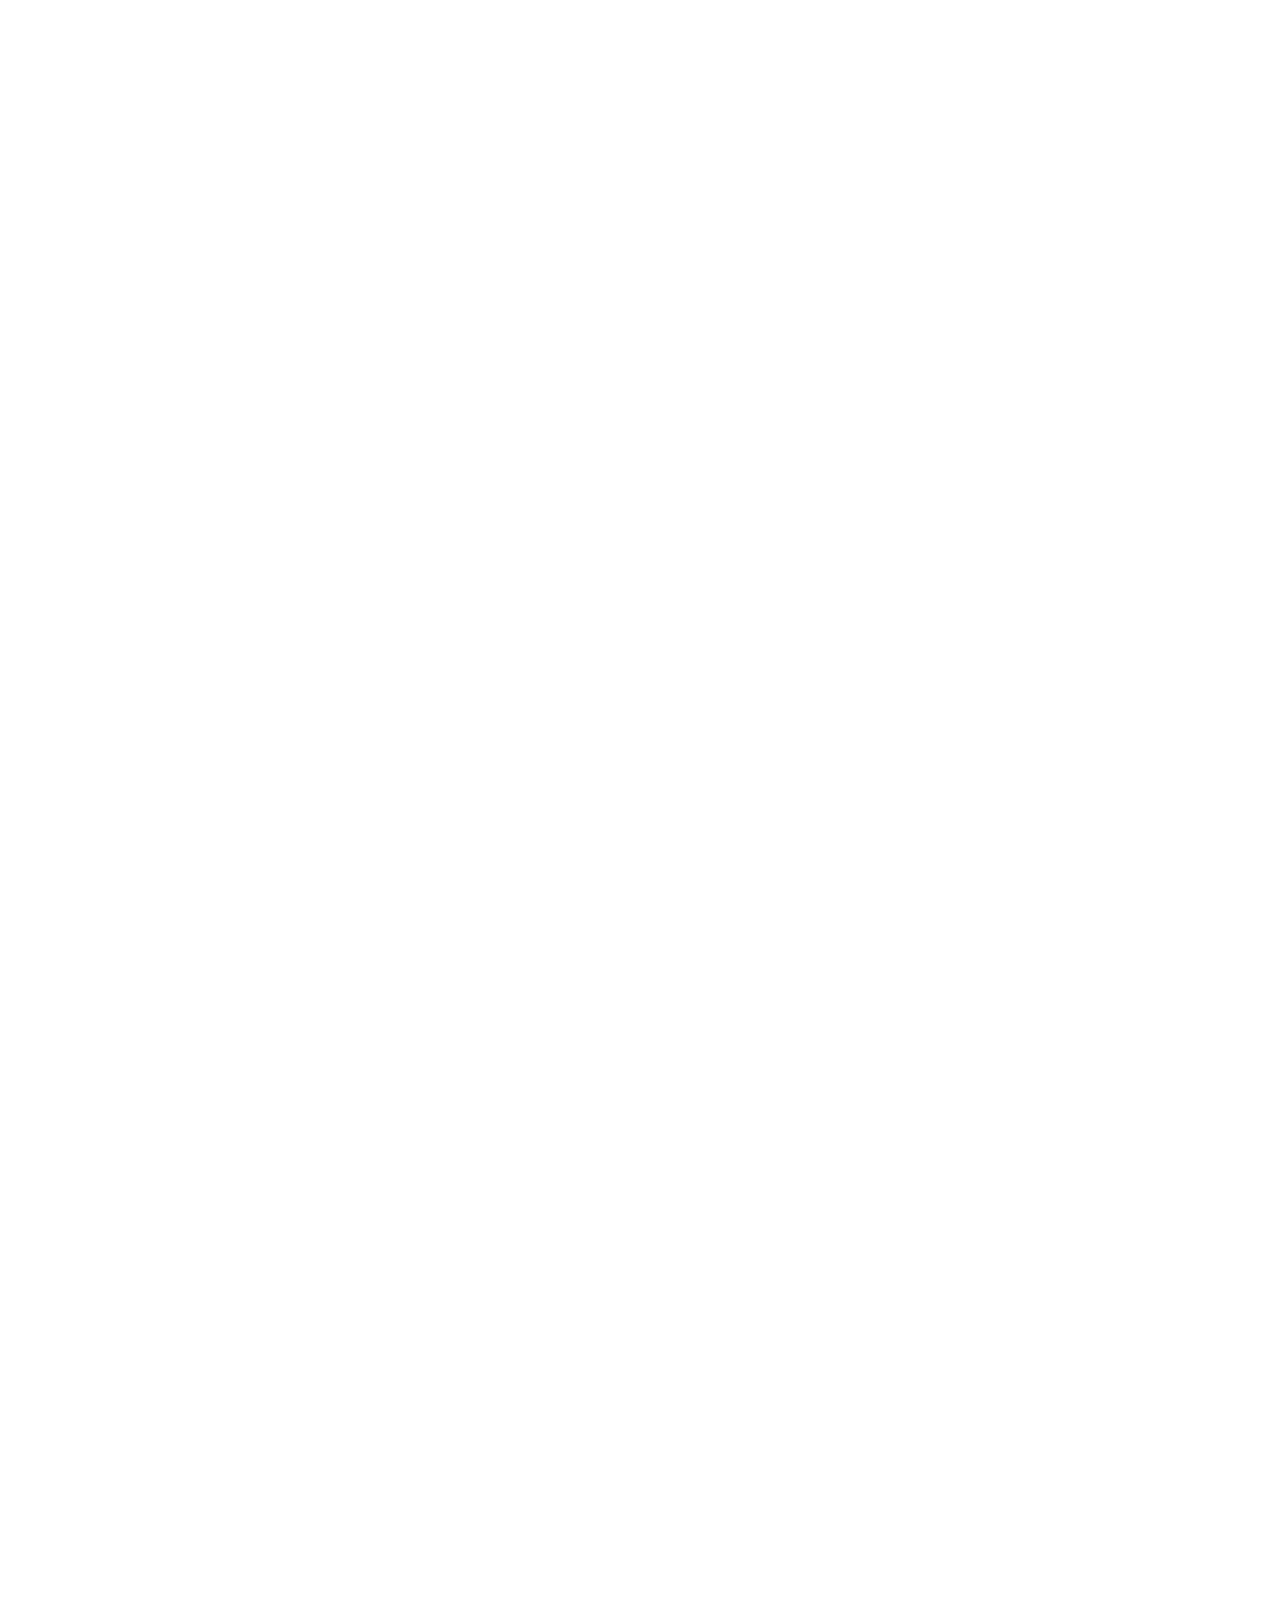
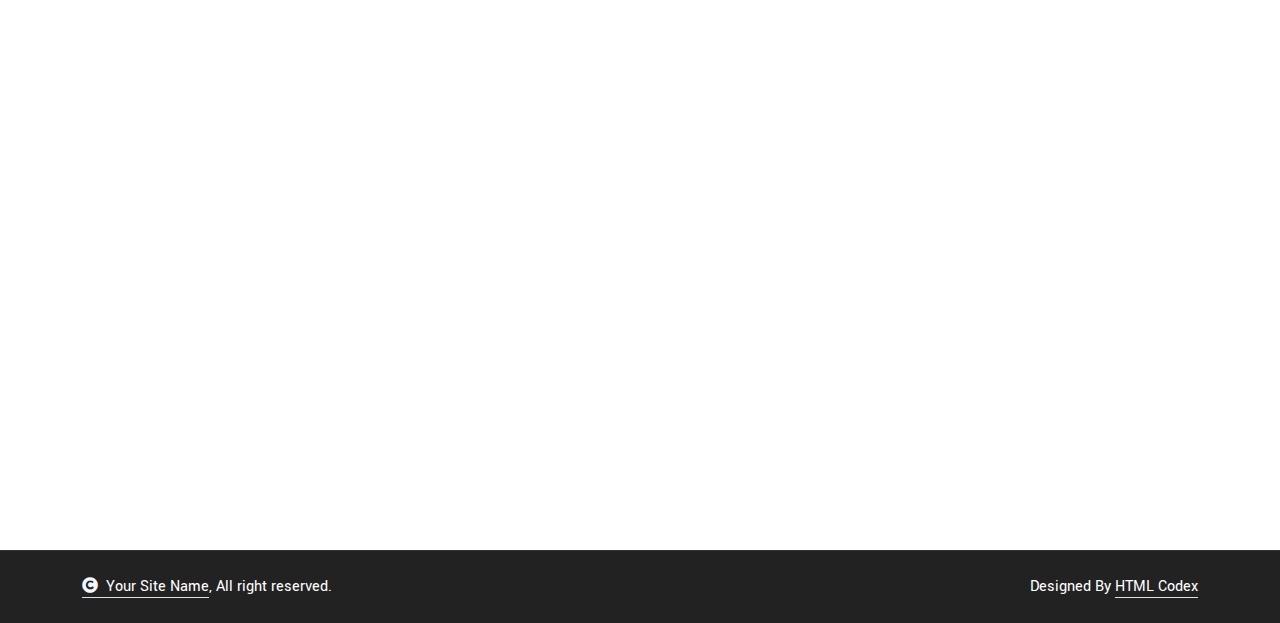
<file: classes.html>
<!DOCTYPE html>
<html lang="en">

    <head>
        <meta charset="utf-8">
        <title>JustDance - Dance Class Website Template</title>
        <meta content="width=device-width, initial-scale=1.0" name="viewport">
        <meta content="" name="keywords">
        <meta content="" name="description">

        <!-- Google Web Fonts -->
        <link rel="preconnect" href="https://fonts.googleapis.com">
        <link rel="preconnect" href="https://fonts.gstatic.com" crossorigin>
        <link href="https://fonts.googleapis.com/css2?family=Roboto:wght@400;500;700&family=Yantramanav:wght@400;500;700&display=swap" rel="stylesheet"> 

        <!-- Icon Font Stylesheet -->
        <link rel="stylesheet" href="https://use.fontawesome.com/releases/v5.15.4/css/all.css"/>
        <link href="https://cdn.jsdelivr.net/npm/bootstrap-icons@1.4.1/font/bootstrap-icons.css" rel="stylesheet">

        <!-- Libraries Stylesheet -->
        <link href="lib/animate/animate.min.css" rel="stylesheet">
        <link href="lib/owlcarousel/assets/owl.carousel.min.css" rel="stylesheet">
        <link href="lib/lightbox/css/lightbox.min.css" rel="stylesheet">


        <!-- Customized Bootstrap Stylesheet -->
        <link href="css/bootstrap.min.css" rel="stylesheet">

        <!-- Template Stylesheet -->
        <link href="css/style.css" rel="stylesheet">
    </head>

    <body>

        <!-- Spinner Start -->
        <div id="spinner" class="show bg-white position-fixed translate-middle w-100 vh-100 top-50 start-50 d-flex align-items-center justify-content-center">
            <div class="spinner-border text-primary" style="width: 3rem; height: 3rem;" role="status">
                <span class="sr-only">Loading...</span>
            </div>
        </div>
        <!-- Spinner End -->


        <!-- Topbar Start -->
        <div class="container-fluid bg-secondary px-5 d-none d-lg-block">
            <div class="row gx-0 align-items-center" style="height: 45px;">
                <div class="col-lg-8 text-center text-lg-start mb-lg-0">
                    <div class="d-flex flex-wrap">
                        <a href="#" class="text-light me-4"><i class="fas fa-map-marker-alt text-primary me-2"></i>Find A Location</a>
                        <a href="#" class="text-light me-4"><i class="fas fa-phone-alt text-primary me-2"></i>+01234567890</a>
                        <a href="#" class="text-light me-0"><i class="fas fa-envelope text-primary me-2"></i>Example@gmail.com</a>
                    </div>
                </div>
                <div class="col-lg-4 text-center text-lg-end">
                    <div class="d-flex justify-content-end">
                        <div class="border-end border-start py-1">
                            <a href="#" class="btn text-primary"><i class="fab fa-facebook-f"></i></a>
                        </div>
                        <div class="border-end py-1">
                            <a href="#" class="btn text-primary"><i class="fab fa-twitter"></i></a>
                        </div>
                        <div class="border-end py-1">
                            <a href="#" class="btn text-primary"><i class="fab fa-instagram"></i></a>
                        </div>
                        <div class="border-end py-1">
                            <a href="#" class="btn text-primary"><i class="fab fa-youtube"></i></a>
                        </div>
                    </div>
                </div>
            </div>
        </div>
        <!-- Topbar End -->


        <!-- Navbar & Hero Start -->
        <div class="container-fluid position-relative p-0">
            <nav class="navbar navbar-expand-lg navbar-light bg-white px-4 px-lg-5 py-3 py-lg-0">
                <a href="#" class="navbar-brand p-0">
                    <h1 class="text-primary m-0"><i class="fas fa-biohazard me-3"></i>JustDance</h1>
                    <!-- <img src="img/logo.png" alt="Logo"> -->
                </a>
                <button class="navbar-toggler" type="button" data-bs-toggle="collapse" data-bs-target="#navbarCollapse">
                    <span class="fa fa-bars"></span>
                </button>
                <div class="collapse navbar-collapse" id="navbarCollapse">
                    <div class="navbar-nav ms-auto py-0">
                        <a href="index.html" class="nav-item nav-link">Home</a>
                        <a href="about.html" class="nav-item nav-link">About</a>
                        <a href="event.html" class="nav-item nav-link">Events</a>
                        <a href="blog.html" class="nav-item nav-link">Blogs</a>
                        <div class="nav-item dropdown">
                            <a href="#" class="nav-link dropdown-toggle active" data-bs-toggle="dropdown">Pages</a>
                            <div class="dropdown-menu m-0">
                                <a href="classes.html" class="dropdown-item active">Our classes</a>
                                <a href="training.html" class="dropdown-item">Dance Training</a>
                                <a href="team.html" class="dropdown-item">Our Team</a>
                                <a href="testimonial.html" class="dropdown-item">Testimonial</a>
                                <a href="gallery.html" class="dropdown-item">Dance Gallery</a>
                                <a href="404.html" class="dropdown-item">404 Page</a>
                            </div>
                        </div>
                        <a href="contact.html" class="nav-item nav-link">Contact Us</a>
                    </div>
                    <a href="#" class="btn btn-primary rounded-pill text-white py-2 px-4 flex-wrap flex-sm-shrink-0">Register Now</a>
                </div>
            </nav>
        </div>
        <!-- Navbar & Hero End -->

        <!-- Header Start -->
        <div class="container-fluid bg-breadcrumb">
            <div class="container text-center py-5" style="max-width: 900px;">
                <h3 class="text-primary display-3 mb-4 wow fadeInDown" data-wow-delay="0.1s">Our Classes</h1>
                <ol class="breadcrumb justify-content-center text-white mb-0 wow fadeInDown" data-wow-delay="0.3s">
                    <li class="breadcrumb-item"><a href="index.html" class="text-dark">Home</a></li>
                    <li class="breadcrumb-item"><a href="#" class="text-dark">Pages</a></li>
                    <li class="breadcrumb-item active text-primary">Classes</li>
                </ol>    
            </div>
        </div>
        <!-- Header End -->

        <!-- Banner Start -->
        <div class="container-fluid bg-secondary wow zoomInDown" data-wow-delay="0.1s">
            <div class="container">
                <div class="d-flex flex-column flex-lg-row align-items-center justify-content-center text-center p-5">
                    <h1 class="me-4"><span class="fw-normal">Join us today for </span><span> your first dance</span></h1>
                    <a href="#" class="text-white fw-bold fs-2"> <i class="fa fa-phone me-1"></i> 714-783-2205</a>
                </div>
            </div>
        </div>
        <!-- Banner End -->

        <!-- Dance Class Start -->
        <div class="container-fluid class bg-light py-5">
            <div class="container py-5">
                <div class="pb-5">
                    <h4 class="text-secondary sub-title fw-bold wow fadeInUp" data-wow-delay="0.1s">Our Dance Classes</h4>
                    <h1 class="display-2 mb-0 wow fadeInUp" data-wow-delay="0.3s">Dance Classes for everyone</h1>
                </div>
                <div class="class-carousel owl-carousel pt-5 wow fadeInUp" data-wow-delay="0.1s">
                    <div class="class-item bg-white rounded wow fadeInUp" data-wow-delay="0.1s">
                        <div class="class-img rounded-top">
                            <img src="img/class-1.jpg" class="img-fluid rounded-top w-100" alt="Image">
                        </div>
                        <div class="rounded-bottom p-4">
                            <a href="#" class="h4 mb-3 d-block">Classical Dance class</a>
                            <p class="mb-3">Lorem ipsum dolor, sit amet consectetur adipisicing elit. Magni vero excepturi blanditiis quidem</p>
                            <a class="btn btn-primary rounded-pill text-white py-2 px-4" href="#">Explore Details</a>
                        </div>
                    </div>
                    <div class="class-item bg-white rounded wow fadeInUp" data-wow-delay="0.3s">
                        <div class="class-img rounded-top">
                            <img src="img/class-2.jpg" class="img-fluid rounded-top w-100" alt="Image">
                        </div>
                        <div class="rounded-bottom p-4">
                            <a href="#" class="h4 mb-3 d-block">Classical Dance class</a>
                            <p class="mb-3">Lorem ipsum dolor, sit amet consectetur adipisicing elit. Magni vero excepturi blanditiis quidem</p>
                            <a class="btn btn-primary rounded-pill text-white py-2 px-4" href="#">Explore Details</a>
                        </div>
                    </div>
                    <div class="class-item bg-white rounded wow fadeInUp" data-wow-delay="0.5s">
                        <div class="class-img rounded-top">
                            <img src="img/class-3.jpg" class="img-fluid rounded-top w-100" alt="Image">
                        </div>
                        <div class="rounded-bottom p-4">
                            <a href="#" class="h4 mb-3 d-block">Classical Dance class</a>
                            <p class="mb-3">Lorem ipsum dolor, sit amet consectetur adipisicing elit. Magni vero excepturi blanditiis quidem</p>
                            <a class="btn btn-primary rounded-pill text-white py-2 px-4" href="#">Explore Details</a>
                        </div>
                    </div>
                    <div class="class-item bg-white rounded wow fadeInUp" data-wow-delay="0.7s">
                        <div class="class-img rounded-top">
                            <img src="img/class-2.jpg" class="img-fluid rounded-top w-100" alt="Image">
                        </div>
                        <div class="rounded-bottom p-4">
                            <a href="#" class="h4 mb-3 d-block">Classical Dance class</a>
                            <p class="mb-3">Lorem ipsum dolor, sit amet consectetur adipisicing elit. Magni vero excepturi blanditiis quidem</p>
                            <a class="btn btn-primary rounded-pill text-white py-2 px-4" href="#">Explore Details</a>
                        </div>
                    </div>
                    <div class="class-item bg-white rounded wow fadeInUp" data-wow-delay="0.9s">
                        <div class="class-img rounded-top">
                            <img src="img/class-3.jpg" class="img-fluid rounded-top w-100" alt="Image">
                        </div>
                        <div class="rounded-bottom p-4">
                            <a href="#" class="h4 mb-3 d-block">Classical Dance class</a>
                            <p class="mb-3">Lorem ipsum dolor, sit amet consectetur adipisicing elit. Magni vero excepturi blanditiis quidem</p>
                            <a class="btn btn-primary rounded-pill text-white py-2 px-4" href="#">Explore Details</a>
                        </div>
                    </div>
                </div>
            </div>
        </div>
        <!-- Dance Class End -->


        <!-- Training Start -->
        <div class="container-fluid training py-5">
            <div class="container py-5">
                <div class="pb-5">
                    <div class="row g-4 align-items-end">
                        <div class="col-xl-8">
                            <h4 class="text-secondary sub-title fw-bold wow fadeInUp" data-wow-delay="0.1s">Dance Training</h4>
                            <h1 class="display-2 mb-0 wow fadeInUp" data-wow-delay="0.3s">Our Training Platform</h1>
                        </div>
                        <div class="col-xl-4 text-xl-end wow fadeInUp" data-wow-delay="0.3s">
                            <a class="btn btn-primary rounded-pill text-white py-3 px-5" href="#">View All Training</a>
                        </div>
                    </div>
                </div>
                <div class="training-carousel owl-carousel pt-5 wow fadeInUp" data-wow-delay="0.1s">
                    <div class="training-item bg-white rounded wow fadeInUp" data-wow-delay="0.1s">
                        <div class="training-img rounded-top">
                            <img src="img/service-1.jpg" class="img-fluid rounded-top w-100" alt="Image">
                            <h1 class="fs-1 fw-bold bg-primary text-white d-inline-block rounded p-2 position-absolute" style="top: 0; left: 0;">01</h1>
                        </div>
                        <div class="rounded-bottom border border-top-0 p-4">
                            <a href="#" class="h4 mb-3 d-block">Dance Theater</a>
                            <p class="mb-3">Lorem ipsum dolor, sit amet consectetur adipisicing elit. Magni vero excepturi blanditiis quidem</p>
                            <a class="btn btn-primary rounded-pill text-white py-2 px-4" href="#">Read More</a>
                        </div>
                    </div>
                    <div class="training-item bg-white rounded wow fadeInUp" data-wow-delay="0.3s">
                        <div class="training-img rounded-top">
                            <img src="img/service-3.jpg" class="img-fluid rounded-top w-100" alt="Image">
                            <h1 class="fs-1 fw-bold bg-primary text-white d-inline-block rounded p-2 position-absolute" style="top: 0; left: 0;">02</h1>
                        </div>
                        <div class="rounded-bottom border border-top-0 p-4">
                            <a href="#" class="h4 mb-3 d-block">Personalized Learning</a>
                            <p class="mb-3">Lorem ipsum dolor, sit amet consectetur adipisicing elit. Magni vero excepturi blanditiis quidem</p>
                            <a class="btn btn-primary rounded-pill text-white py-2 px-4" href="#">Read More</a>
                        </div>
                    </div>
                    <div class="training-item bg-white rounded wow fadeInUp" data-wow-delay="0.5s">
                        <div class="training-img rounded-top">
                            <img src="img/service-2.jpg" class="img-fluid rounded-top w-100" alt="Image">
                            <h1 class="fs-1 fw-bold bg-primary text-white d-inline-block rounded p-2 position-absolute" style="top: 0; left: 0;">03</h1>
                        </div>
                        <div class="rounded-bottom border border-top-0 p-4">
                            <a href="#" class="h4 mb-3 d-block">Convenient Dancing</a>
                            <p class="mb-3">Lorem ipsum dolor, sit amet consectetur adipisicing elit. Magni vero excepturi blanditiis quidem</p>
                            <a class="btn btn-primary rounded-pill text-white py-2 px-4" href="#">Read More</a>
                        </div>
                    </div>
                    <div class="training-item bg-white rounded wow fadeInUp" data-wow-delay="0.7s">
                        <div class="training-img rounded-top">
                            <img src="img/service-4.jpg" class="img-fluid rounded-top w-100" alt="Image">
                            <h1 class="fs-1 fw-bold bg-primary text-white d-inline-block rounded p-2 position-absolute" style="top: 0; left: 0;">04</h1>
                        </div>
                        <div class="rounded-bottom border border-top-0 p-4">
                            <a href="#" class="h4 mb-3 d-block">Dance Theater</a>
                            <p class="mb-3">Lorem ipsum dolor, sit amet consectetur adipisicing elit. Magni vero excepturi blanditiis quidem</p>
                            <a class="btn btn-primary rounded-pill text-white py-2 px-4" href="#">Read More</a>
                        </div>
                    </div>
                    <div class="training-item bg-white rounded wow fadeInUp" data-wow-delay="0.9s">
                        <div class="training-img rounded-top">
                            <img src="img/service-3.jpg" class="img-fluid rounded-top w-100" alt="Image">
                            <h1 class="fs-1 fw-bold bg-primary text-white d-inline-block rounded p-2 position-absolute" style="top: 0; left: 0;">05</h1>
                        </div>
                        <div class="rounded-bottom border border-top-0 p-4">
                            <a href="#" class="h4 mb-3 d-block">Personalized Learning</a>
                            <p class="mb-3">Lorem ipsum dolor, sit amet consectetur adipisicing elit. Magni vero excepturi blanditiis quidem</p>
                            <a class="btn btn-primary rounded-pill text-white py-2 px-4" href="#">Read More</a>
                        </div>
                    </div>
                </div>
            </div>
        </div>
        <!-- Training End -->


        <!-- Video Gallery Start -->
        <div class="container-fluid gallery pb-5">
            <div class="container pb-5">
                <div class="pb-5">
                    <h4 class="text-secondary sub-title fw-bold wow fadeInUp" data-wow-delay="0.1s">Dance Gallery</h4>
                    <h1 class="display-2 mb-0 wow fadeInUp" data-wow-delay="0.3s">Our Dance class gallery</h1>
                </div>
                <div class="tab-class wow fadeInUp" data-wow-delay="0.1s">
                    <ul class="nav nav-pills d-inline-flex justify-content-center pb-4">
                        <li class="nav-item bg-light border border-primary rounded-pill mb-4">
                            <a class="d-flex py-2 px-5 rounded-pill active" data-bs-toggle="pill" href="#GalleryTab-1">
                                <span class="text-dark">All</span>
                            </a>
                        </li>
                        <li class="nav-item bg-light border border-primary rounded-pill mb-4">
                            <a class="d-flex py-2 px-5 rounded-pill" data-bs-toggle="pill" href="#GalleryTab-2">
                                <span class="text-dark">Dance Practice</span>
                            </a>
                        </li>
                        <li class="nav-item bg-light border border-primary rounded-pill mb-4">
                            <a class="d-flex py-2 px-5 rounded-pill" data-bs-toggle="pill" href="#GalleryTab-3">
                                <span class="text-dark">Dance Training</span>
                            </a>
                        </li>
                        <li class="nav-item bg-light border border-primary rounded-pill mb-4">
                            <a class="d-flex py-2 px-5 rounded-pill" data-bs-toggle="pill" href="#GalleryTab-4">
                                <span class="text-dark">Dance Growth</span>
                            </a>
                        </li>
                        <li class="nav-item bg-light border border-primary rounded-pill mb-4">
                            <a class="d-flex py-2 px-5 rounded-pill" data-bs-toggle="pill" href="#GalleryTab-5">
                                <span class="text-dark">Dance Improvement</span>
                            </a>
                        </li>
                    </ul>

                    <div class="tab-content">
                        <div id="GalleryTab-1" class="tab-pane fade show p-0 active">
                            <div class="row g-2">
                                <div class="col-sm-6 col-md-6 col-lg-4 col-xl-2 wow fadeInUp" data-wow-delay="0.1s">
                                    <div class="video h-100">
                                        <img src="img/class-1.jpg" class="img-fluid rounded w-100 h-100" style="object-fit: cover;" alt="">
                                        <button type="button" class="btn btn-play" data-bs-toggle="modal" data-src="https://www.youtube.com/embed/DWRcNpR6Kdc" data-bs-target="#videoModal">
                                            <span></span>
                                        </button>
                                    </div>
                                </div>
                                <div class="col-sm-6 col-md-6 col-lg-4 col-xl-3 wow fadeInUp" data-wow-delay="0.3s">
                                    <div class="video h-100">
                                        <img src="img/class-2.jpg" class="img-fluid rounded w-100 h-100" style="object-fit: cover;" alt="">
                                        <button type="button" class="btn btn-play" data-bs-toggle="modal" data-src="https://www.youtube.com/embed/DWRcNpR6Kdc" data-bs-target="#videoModal">
                                            <span></span>
                                        </button>
                                    </div>
                                </div>
                                <div class="col-sm-6 col-md-6 col-lg-4 col-xl-2 wow fadeInUp" data-wow-delay="0.5s">
                                    <div class="video h-100">
                                        <img src="img/class-3.jpg" class="img-fluid rounded w-100 h-100" style="object-fit: cover;" alt="">
                                        <button type="button" class="btn btn-play" data-bs-toggle="modal" data-src="https://www.youtube.com/embed/DWRcNpR6Kdc" data-bs-target="#videoModal">
                                            <span></span>
                                        </button>
                                    </div>
                                </div>
                                <div class="col-sm-6 col-md-6 col-lg-4 col-xl-3 wow fadeInUp" data-wow-delay="0.7s">
                                    <div class="video h-100">
                                        <img src="img/class-3.jpg" class="img-fluid rounded w-100 h-100" style="object-fit: cover;" alt="">
                                        <button type="button" class="btn btn-play" data-bs-toggle="modal" data-src="https://www.youtube.com/embed/DWRcNpR6Kdc" data-bs-target="#videoModal">
                                            <span></span>
                                        </button>
                                    </div>
                                </div>
                                <div class="col-sm-6 col-md-6 col-lg-4 col-xl-2 wow fadeInUp" data-wow-delay="0.9s">
                                    <div class="video h-100">
                                        <img src="img/class-1.jpg" class="img-fluid rounded w-100 h-100" style="object-fit: cover;" alt="">
                                        <button type="button" class="btn btn-play" data-bs-toggle="modal" data-src="https://www.youtube.com/embed/DWRcNpR6Kdc" data-bs-target="#videoModal">
                                            <span></span>
                                        </button>
                                    </div>
                                </div>
                                <div class="col-sm-6 col-md-6 col-lg-4 col-xl-2 wow fadeInUp" data-wow-delay="0.1s">
                                    <div class="video h-100">
                                        <img src="img/class-2.jpg" class="img-fluid rounded w-100 h-100" style="object-fit: cover;" alt="">
                                        <button type="button" class="btn btn-play" data-bs-toggle="modal" data-src="https://www.youtube.com/embed/DWRcNpR6Kdc" data-bs-target="#videoModal">
                                            <span></span>
                                        </button>
                                    </div>
                                </div>
                                <div class="col-sm-6 col-md-6 col-lg-3 col-xl-3 wow fadeInUp" data-wow-delay="0.3s">
                                    <div class="video h-100">
                                        <img src="img/class-3.jpg" class="img-fluid rounded w-100 h-100" style="object-fit: cover;" alt="">
                                        <button type="button" class="btn btn-play" data-bs-toggle="modal" data-src="https://www.youtube.com/embed/DWRcNpR6Kdc" data-bs-target="#videoModal">
                                            <span></span>
                                        </button>
                                    </div>
                                </div>
                                <div class="col-sm-6 col-md-6 col-lg-3 col-xl-2 wow fadeInUp" data-wow-delay="0.5s">
                                    <div class="video h-100">
                                        <img src="img/class-3.jpg" class="img-fluid rounded w-100 h-100" style="object-fit: cover;" alt="">
                                        <button type="button" class="btn btn-play" data-bs-toggle="modal" data-src="https://www.youtube.com/embed/DWRcNpR6Kdc" data-bs-target="#videoModal">
                                            <span></span>
                                        </button>
                                    </div>
                                </div>
                                <div class="col-sm-6 col-md-6 col-lg-3 col-xl-3 wow fadeInUp" data-wow-delay="0.7s">
                                    <div class="video h-100">
                                        <img src="img/class-1.jpg" class="img-fluid rounded w-100 h-100" style="object-fit: cover;" alt="">
                                        <button type="button" class="btn btn-play" data-bs-toggle="modal" data-src="https://www.youtube.com/embed/DWRcNpR6Kdc" data-bs-target="#videoModal">
                                            <span></span>
                                        </button>
                                    </div>
                                </div>
                                <div class="col-sm-6 col-md-6 col-lg-3 col-xl-2 wow fadeInUp" data-wow-delay="0.9s">
                                    <div class="video h-100">
                                        <img src="img/class-3.jpg" class="img-fluid rounded w-100 h-100" style="object-fit: cover;" alt="">
                                        <button type="button" class="btn btn-play" data-bs-toggle="modal" data-src="https://www.youtube.com/embed/DWRcNpR6Kdc" data-bs-target="#videoModal">
                                            <span></span>
                                        </button>
                                    </div>
                                </div>
                            </div>
                        </div>
                        <div id="GalleryTab-2" class="tab-pane fade show p-0">
                            <div class="row g-2">
                                <div class="col-sm-6 col-md-6 col-lg-4 col-xl-2">
                                    <div class="video h-100">
                                        <img src="img/class-1.jpg" class="img-fluid rounded w-100 h-100" style="object-fit: cover;" alt="">
                                        <button type="button" class="btn btn-play" data-bs-toggle="modal" data-src="https://www.youtube.com/embed/DWRcNpR6Kdc" data-bs-target="#videoModal">
                                            <span></span>
                                        </button>
                                    </div>
                                </div>
                                <div class="col-sm-6 col-md-6 col-lg-4 col-xl-3">
                                    <div class="video h-100">
                                        <img src="img/class-2.jpg" class="img-fluid rounded w-100 h-100" style="object-fit: cover;" alt="">
                                        <button type="button" class="btn btn-play" data-bs-toggle="modal" data-src="https://www.youtube.com/embed/DWRcNpR6Kdc" data-bs-target="#videoModal">
                                            <span></span>
                                        </button>
                                    </div>
                                </div>
                                <div class="col-sm-6 col-md-6 col-lg-4 col-xl-2">
                                    <div class="video h-100">
                                        <img src="img/class-3.jpg" class="img-fluid rounded w-100 h-100" style="object-fit: cover;" alt="">
                                        <button type="button" class="btn btn-play" data-bs-toggle="modal" data-src="https://www.youtube.com/embed/DWRcNpR6Kdc" data-bs-target="#videoModal">
                                            <span></span>
                                        </button>
                                    </div>
                                </div>
                                <div class="col-sm-6 col-md-6 col-lg-4 col-xl-3">
                                    <div class="video h-100">
                                        <img src="img/class-3.jpg" class="img-fluid rounded w-100 h-100" style="object-fit: cover;" alt="">
                                        <button type="button" class="btn btn-play" data-bs-toggle="modal" data-src="https://www.youtube.com/embed/DWRcNpR6Kdc" data-bs-target="#videoModal">
                                            <span></span>
                                        </button>
                                    </div>
                                </div>
                                <div class="col-sm-6 col-md-6 col-lg-4 col-xl-2">
                                    <div class="video h-100">
                                        <img src="img/class-1.jpg" class="img-fluid rounded w-100 h-100" style="object-fit: cover;" alt="">
                                        <button type="button" class="btn btn-play" data-bs-toggle="modal" data-src="https://www.youtube.com/embed/DWRcNpR6Kdc" data-bs-target="#videoModal">
                                            <span></span>
                                        </button>
                                    </div>
                                </div>
                                <div class="col-sm-6 col-md-6 col-lg-4 col-xl-2">
                                    <div class="video h-100">
                                        <img src="img/class-2.jpg" class="img-fluid rounded w-100 h-100" style="object-fit: cover;" alt="">
                                        <button type="button" class="btn btn-play" data-bs-toggle="modal" data-src="https://www.youtube.com/embed/DWRcNpR6Kdc" data-bs-target="#videoModal">
                                            <span></span>
                                        </button>
                                    </div>
                                </div>
                                <div class="col-sm-6 col-md-6 col-lg-3 col-xl-3">
                                    <div class="video h-100">
                                        <img src="img/class-3.jpg" class="img-fluid rounded w-100 h-100" style="object-fit: cover;" alt="">
                                        <button type="button" class="btn btn-play" data-bs-toggle="modal" data-src="https://www.youtube.com/embed/DWRcNpR6Kdc" data-bs-target="#videoModal">
                                            <span></span>
                                        </button>
                                    </div>
                                </div>
                                <div class="col-sm-6 col-md-6 col-lg-3 col-xl-2">
                                    <div class="video h-100">
                                        <img src="img/class-3.jpg" class="img-fluid rounded w-100 h-100" style="object-fit: cover;" alt="">
                                        <button type="button" class="btn btn-play" data-bs-toggle="modal" data-src="https://www.youtube.com/embed/DWRcNpR6Kdc" data-bs-target="#videoModal">
                                            <span></span>
                                        </button>
                                    </div>
                                </div>
                                <div class="col-sm-6 col-md-6 col-lg-3 col-xl-3">
                                    <div class="video h-100">
                                        <img src="img/class-1.jpg" class="img-fluid rounded w-100 h-100" style="object-fit: cover;" alt="">
                                        <button type="button" class="btn btn-play" data-bs-toggle="modal" data-src="https://www.youtube.com/embed/DWRcNpR6Kdc" data-bs-target="#videoModal">
                                            <span></span>
                                        </button>
                                    </div>
                                </div>
                                <div class="col-sm-6 col-md-6 col-lg-3 col-xl-2">
                                    <div class="video h-100">
                                        <img src="img/class-3.jpg" class="img-fluid rounded w-100 h-100" style="object-fit: cover;" alt="">
                                        <button type="button" class="btn btn-play" data-bs-toggle="modal" data-src="https://www.youtube.com/embed/DWRcNpR6Kdc" data-bs-target="#videoModal">
                                            <span></span>
                                        </button>
                                    </div>
                                </div>
                            </div>
                        </div>
                        <div id="GalleryTab-3" class="tab-pane fade show p-0">
                            <div class="row g-2">
                                <div class="col-sm-6 col-md-6 col-lg-4 col-xl-2">
                                    <div class="video h-100">
                                        <img src="img/class-1.jpg" class="img-fluid rounded w-100 h-100" style="object-fit: cover;" alt="">
                                        <button type="button" class="btn btn-play" data-bs-toggle="modal" data-src="https://www.youtube.com/embed/DWRcNpR6Kdc" data-bs-target="#videoModal">
                                            <span></span>
                                        </button>
                                    </div>
                                </div>
                                <div class="col-sm-6 col-md-6 col-lg-4 col-xl-3">
                                    <div class="video h-100">
                                        <img src="img/class-2.jpg" class="img-fluid rounded w-100 h-100" style="object-fit: cover;" alt="">
                                        <button type="button" class="btn btn-play" data-bs-toggle="modal" data-src="https://www.youtube.com/embed/DWRcNpR6Kdc" data-bs-target="#videoModal">
                                            <span></span>
                                        </button>
                                    </div>
                                </div>
                                <div class="col-sm-6 col-md-6 col-lg-4 col-xl-2">
                                    <div class="video h-100">
                                        <img src="img/class-3.jpg" class="img-fluid rounded w-100 h-100" style="object-fit: cover;" alt="">
                                        <button type="button" class="btn btn-play" data-bs-toggle="modal" data-src="https://www.youtube.com/embed/DWRcNpR6Kdc" data-bs-target="#videoModal">
                                            <span></span>
                                        </button>
                                    </div>
                                </div>
                                <div class="col-sm-6 col-md-6 col-lg-4 col-xl-3">
                                    <div class="video h-100">
                                        <img src="img/class-3.jpg" class="img-fluid rounded w-100 h-100" style="object-fit: cover;" alt="">
                                        <button type="button" class="btn btn-play" data-bs-toggle="modal" data-src="https://www.youtube.com/embed/DWRcNpR6Kdc" data-bs-target="#videoModal">
                                            <span></span>
                                        </button>
                                    </div>
                                </div>
                                <div class="col-sm-6 col-md-6 col-lg-4 col-xl-2">
                                    <div class="video h-100">
                                        <img src="img/class-1.jpg" class="img-fluid rounded w-100 h-100" style="object-fit: cover;" alt="">
                                        <button type="button" class="btn btn-play" data-bs-toggle="modal" data-src="https://www.youtube.com/embed/DWRcNpR6Kdc" data-bs-target="#videoModal">
                                            <span></span>
                                        </button>
                                    </div>
                                </div>
                                <div class="col-sm-6 col-md-6 col-lg-4 col-xl-2">
                                    <div class="video h-100">
                                        <img src="img/class-2.jpg" class="img-fluid rounded w-100 h-100" style="object-fit: cover;" alt="">
                                        <button type="button" class="btn btn-play" data-bs-toggle="modal" data-src="https://www.youtube.com/embed/DWRcNpR6Kdc" data-bs-target="#videoModal">
                                            <span></span>
                                        </button>
                                    </div>
                                </div>
                                <div class="col-sm-6 col-md-6 col-lg-3 col-xl-3">
                                    <div class="video h-100">
                                        <img src="img/class-3.jpg" class="img-fluid rounded w-100 h-100" style="object-fit: cover;" alt="">
                                        <button type="button" class="btn btn-play" data-bs-toggle="modal" data-src="https://www.youtube.com/embed/DWRcNpR6Kdc" data-bs-target="#videoModal">
                                            <span></span>
                                        </button>
                                    </div>
                                </div>
                                <div class="col-sm-6 col-md-6 col-lg-3 col-xl-2">
                                    <div class="video h-100">
                                        <img src="img/class-3.jpg" class="img-fluid rounded w-100 h-100" style="object-fit: cover;" alt="">
                                        <button type="button" class="btn btn-play" data-bs-toggle="modal" data-src="https://www.youtube.com/embed/DWRcNpR6Kdc" data-bs-target="#videoModal">
                                            <span></span>
                                        </button>
                                    </div>
                                </div>
                                <div class="col-sm-6 col-md-6 col-lg-3 col-xl-3">
                                    <div class="video h-100">
                                        <img src="img/class-1.jpg" class="img-fluid rounded w-100 h-100" style="object-fit: cover;" alt="">
                                        <button type="button" class="btn btn-play" data-bs-toggle="modal" data-src="https://www.youtube.com/embed/DWRcNpR6Kdc" data-bs-target="#videoModal">
                                            <span></span>
                                        </button>
                                    </div>
                                </div>
                                <div class="col-sm-6 col-md-6 col-lg-3 col-xl-2">
                                    <div class="video h-100">
                                        <img src="img/class-3.jpg" class="img-fluid rounded w-100 h-100" style="object-fit: cover;" alt="">
                                        <button type="button" class="btn btn-play" data-bs-toggle="modal" data-src="https://www.youtube.com/embed/DWRcNpR6Kdc" data-bs-target="#videoModal">
                                            <span></span>
                                        </button>
                                    </div>
                                </div>
                            </div>
                        </div>
                        <div id="GalleryTab-4" class="tab-pane fade show p-0">
                            <div class="row g-2">
                                <div class="col-sm-6 col-md-6 col-lg-4 col-xl-2">
                                    <div class="video h-100">
                                        <img src="img/class-1.jpg" class="img-fluid rounded w-100 h-100" style="object-fit: cover;" alt="">
                                        <button type="button" class="btn btn-play" data-bs-toggle="modal" data-src="https://www.youtube.com/embed/DWRcNpR6Kdc" data-bs-target="#videoModal">
                                            <span></span>
                                        </button>
                                    </div>
                                </div>
                                <div class="col-sm-6 col-md-6 col-lg-4 col-xl-3">
                                    <div class="video h-100">
                                        <img src="img/class-2.jpg" class="img-fluid rounded w-100 h-100" style="object-fit: cover;" alt="">
                                        <button type="button" class="btn btn-play" data-bs-toggle="modal" data-src="https://www.youtube.com/embed/DWRcNpR6Kdc" data-bs-target="#videoModal">
                                            <span></span>
                                        </button>
                                    </div>
                                </div>
                                <div class="col-sm-6 col-md-6 col-lg-4 col-xl-2">
                                    <div class="video h-100">
                                        <img src="img/class-3.jpg" class="img-fluid rounded w-100 h-100" style="object-fit: cover;" alt="">
                                        <button type="button" class="btn btn-play" data-bs-toggle="modal" data-src="https://www.youtube.com/embed/DWRcNpR6Kdc" data-bs-target="#videoModal">
                                            <span></span>
                                        </button>
                                    </div>
                                </div>
                                <div class="col-sm-6 col-md-6 col-lg-4 col-xl-3">
                                    <div class="video h-100">
                                        <img src="img/class-3.jpg" class="img-fluid rounded w-100 h-100" style="object-fit: cover;" alt="">
                                        <button type="button" class="btn btn-play" data-bs-toggle="modal" data-src="https://www.youtube.com/embed/DWRcNpR6Kdc" data-bs-target="#videoModal">
                                            <span></span>
                                        </button>
                                    </div>
                                </div>
                                <div class="col-sm-6 col-md-6 col-lg-4 col-xl-2">
                                    <div class="video h-100">
                                        <img src="img/class-1.jpg" class="img-fluid rounded w-100 h-100" style="object-fit: cover;" alt="">
                                        <button type="button" class="btn btn-play" data-bs-toggle="modal" data-src="https://www.youtube.com/embed/DWRcNpR6Kdc" data-bs-target="#videoModal">
                                            <span></span>
                                        </button>
                                    </div>
                                </div>
                                <div class="col-sm-6 col-md-6 col-lg-4 col-xl-2">
                                    <div class="video h-100">
                                        <img src="img/class-2.jpg" class="img-fluid rounded w-100 h-100" style="object-fit: cover;" alt="">
                                        <button type="button" class="btn btn-play" data-bs-toggle="modal" data-src="https://www.youtube.com/embed/DWRcNpR6Kdc" data-bs-target="#videoModal">
                                            <span></span>
                                        </button>
                                    </div>
                                </div>
                                <div class="col-sm-6 col-md-6 col-lg-3 col-xl-3">
                                    <div class="video h-100">
                                        <img src="img/class-3.jpg" class="img-fluid rounded w-100 h-100" style="object-fit: cover;" alt="">
                                        <button type="button" class="btn btn-play" data-bs-toggle="modal" data-src="https://www.youtube.com/embed/DWRcNpR6Kdc" data-bs-target="#videoModal">
                                            <span></span>
                                        </button>
                                    </div>
                                </div>
                                <div class="col-sm-6 col-md-6 col-lg-3 col-xl-2">
                                    <div class="video h-100">
                                        <img src="img/class-3.jpg" class="img-fluid rounded w-100 h-100" style="object-fit: cover;" alt="">
                                        <button type="button" class="btn btn-play" data-bs-toggle="modal" data-src="https://www.youtube.com/embed/DWRcNpR6Kdc" data-bs-target="#videoModal">
                                            <span></span>
                                        </button>
                                    </div>
                                </div>
                                <div class="col-sm-6 col-md-6 col-lg-3 col-xl-3">
                                    <div class="video h-100">
                                        <img src="img/class-1.jpg" class="img-fluid rounded w-100 h-100" style="object-fit: cover;" alt="">
                                        <button type="button" class="btn btn-play" data-bs-toggle="modal" data-src="https://www.youtube.com/embed/DWRcNpR6Kdc" data-bs-target="#videoModal">
                                            <span></span>
                                        </button>
                                    </div>
                                </div>
                                <div class="col-sm-6 col-md-6 col-lg-3 col-xl-2">
                                    <div class="video h-100">
                                        <img src="img/class-3.jpg" class="img-fluid rounded w-100 h-100" style="object-fit: cover;" alt="">
                                        <button type="button" class="btn btn-play" data-bs-toggle="modal" data-src="https://www.youtube.com/embed/DWRcNpR6Kdc" data-bs-target="#videoModal">
                                            <span></span>
                                        </button>
                                    </div>
                                </div>
                            </div>
                        </div>
                        <div id="GalleryTab-5" class="tab-pane fade show p-0">
                            <div class="row g-2">
                                <div class="col-sm-6 col-md-6 col-lg-4 col-xl-2">
                                    <div class="video h-100">
                                        <img src="img/class-1.jpg" class="img-fluid rounded w-100 h-100" style="object-fit: cover;" alt="">
                                        <button type="button" class="btn btn-play" data-bs-toggle="modal" data-src="https://www.youtube.com/embed/DWRcNpR6Kdc" data-bs-target="#videoModal">
                                            <span></span>
                                        </button>
                                    </div>
                                </div>
                                <div class="col-sm-6 col-md-6 col-lg-4 col-xl-3">
                                    <div class="video h-100">
                                        <img src="img/class-2.jpg" class="img-fluid rounded w-100 h-100" style="object-fit: cover;" alt="">
                                        <button type="button" class="btn btn-play" data-bs-toggle="modal" data-src="https://www.youtube.com/embed/DWRcNpR6Kdc" data-bs-target="#videoModal">
                                            <span></span>
                                        </button>
                                    </div>
                                </div>
                                <div class="col-sm-6 col-md-6 col-lg-4 col-xl-2">
                                    <div class="video h-100">
                                        <img src="img/class-3.jpg" class="img-fluid rounded w-100 h-100" style="object-fit: cover;" alt="">
                                        <button type="button" class="btn btn-play" data-bs-toggle="modal" data-src="https://www.youtube.com/embed/DWRcNpR6Kdc" data-bs-target="#videoModal">
                                            <span></span>
                                        </button>
                                    </div>
                                </div>
                                <div class="col-sm-6 col-md-6 col-lg-4 col-xl-3">
                                    <div class="video h-100">
                                        <img src="img/class-3.jpg" class="img-fluid rounded w-100 h-100" style="object-fit: cover;" alt="">
                                        <button type="button" class="btn btn-play" data-bs-toggle="modal" data-src="https://www.youtube.com/embed/DWRcNpR6Kdc" data-bs-target="#videoModal">
                                            <span></span>
                                        </button>
                                    </div>
                                </div>
                                <div class="col-sm-6 col-md-6 col-lg-4 col-xl-2">
                                    <div class="video h-100">
                                        <img src="img/class-1.jpg" class="img-fluid rounded w-100 h-100" style="object-fit: cover;" alt="">
                                        <button type="button" class="btn btn-play" data-bs-toggle="modal" data-src="https://www.youtube.com/embed/DWRcNpR6Kdc" data-bs-target="#videoModal">
                                            <span></span>
                                        </button>
                                    </div>
                                </div>
                                <div class="col-sm-6 col-md-6 col-lg-4 col-xl-2">
                                    <div class="video h-100">
                                        <img src="img/class-2.jpg" class="img-fluid rounded w-100 h-100" style="object-fit: cover;" alt="">
                                        <button type="button" class="btn btn-play" data-bs-toggle="modal" data-src="https://www.youtube.com/embed/DWRcNpR6Kdc" data-bs-target="#videoModal">
                                            <span></span>
                                        </button>
                                    </div>
                                </div>
                                <div class="col-sm-6 col-md-6 col-lg-3 col-xl-3">
                                    <div class="video h-100">
                                        <img src="img/class-3.jpg" class="img-fluid rounded w-100 h-100" style="object-fit: cover;" alt="">
                                        <button type="button" class="btn btn-play" data-bs-toggle="modal" data-src="https://www.youtube.com/embed/DWRcNpR6Kdc" data-bs-target="#videoModal">
                                            <span></span>
                                        </button>
                                    </div>
                                </div>
                                <div class="col-sm-6 col-md-6 col-lg-3 col-xl-2">
                                    <div class="video h-100">
                                        <img src="img/class-3.jpg" class="img-fluid rounded w-100 h-100" style="object-fit: cover;" alt="">
                                        <button type="button" class="btn btn-play" data-bs-toggle="modal" data-src="https://www.youtube.com/embed/DWRcNpR6Kdc" data-bs-target="#videoModal">
                                            <span></span>
                                        </button>
                                    </div>
                                </div>
                                <div class="col-sm-6 col-md-6 col-lg-3 col-xl-3">
                                    <div class="video h-100">
                                        <img src="img/class-1.jpg" class="img-fluid rounded w-100 h-100" style="object-fit: cover;" alt="">
                                        <button type="button" class="btn btn-play" data-bs-toggle="modal" data-src="https://www.youtube.com/embed/DWRcNpR6Kdc" data-bs-target="#videoModal">
                                            <span></span>
                                        </button>
                                    </div>
                                </div>
                                <div class="col-sm-6 col-md-6 col-lg-3 col-xl-2">
                                    <div class="video h-100">
                                        <img src="img/class-3.jpg" class="img-fluid rounded w-100 h-100" style="object-fit: cover;" alt="">
                                        <button type="button" class="btn btn-play" data-bs-toggle="modal" data-src="https://www.youtube.com/embed/DWRcNpR6Kdc" data-bs-target="#videoModal">
                                            <span></span>
                                        </button>
                                    </div>
                                </div>
                            </div>
                        </div>
                    </div>
                </div>
            </div>
        </div>

        <!-- Modal Video -->
        <div class="modal fade" id="videoModal" tabindex="-1" aria-labelledby="exampleModalLabel" aria-hidden="true">
            <div class="modal-dialog">
                <div class="modal-content rounded-0">
                    <div class="modal-header">
                        <h5 class="modal-title" id="exampleModalLabel">Youtube Video</h5>
                        <button type="button" class="btn-close" data-bs-dismiss="modal" aria-label="Close"></button>
                    </div>
                    <div class="modal-body">
                        <!-- 16:9 aspect ratio -->
                        <div class="ratio ratio-16x9">
                            <iframe class="embed-responsive-item" src="" id="video" allowfullscreen allowscriptaccess="always"
                                allow="autoplay"></iframe>
                        </div>
                    </div>
                </div>
            </div>
        </div>
        <!-- Video Gallery End -->


        <!-- Footer Start -->
        <div class="container-fluid footer py-5 wow fadeIn" data-wow-delay="0.1s">
            <div class="container py-5">
                <div class="row g-5">
                    <div class="col-md-6 col-lg-6 col-xl-3">
                        <div class="footer-item d-flex flex-column">
                            <div class="footer-item">
                                <h4 class="text-white mb-4">JustDanc</h4>
                                <p class="text-white mb-3">Dolor amet sit justo amet elitr clita ipsum elitr est.Lorem ipsum dolor sit amet, consectetur adipiscing elit consectetur adipiscing elit.</p>
                                <div class="d-flex">
                                    <a class="btn btn-lg-square btn-primary rounded-circle me-2" href=""><i class="fab fa-facebook-f"></i></a>
                                    <a class="btn btn-lg-square btn-primary rounded-circle mx-2" href=""><i class="fab fa-twitter"></i></a>
                                    <a class="btn btn-lg-square btn-primary rounded-circle mx-2" href=""><i class="fab fa-instagram"></i></a>
                                    <a class="btn btn-lg-square btn-primary rounded-circle mx-2" href=""><i class="fab fa-youtube"></i></a>
                                </div>
                            </div>
                        </div>
                    </div>
                    <div class="col-md-6 col-lg-6 col-xl-3">
                        <div class="footer-item d-flex flex-column">
                            <h4 class="text-white mb-4">Address</h4>
                            <div class="d-flex align-items-center mb-3">
                                <a class="btn btn-lg-square btn-primary rounded-circle mx-2" href=""><i class="fas fa-map-marker-alt"></i></a>
                                <div class="text-white ms-2">
                                    <p class="mb-0">0123.. Street, New York, USA</p>
                                </div>
                            </div>
                            <div class="d-flex align-items-center mb-3">
                                <a class="btn btn-lg-square btn-primary rounded-circle mx-2" href=""><i class="fa fa-phone-alt"></i></a>
                                <div class="text-white ms-2">
                                    <p class="mb-0">+012 345 67890</p>
                                    <p class="mb-0">+012 345 67890</p>
                                </div>
                            </div>
                            <div class="d-flex align-items-center">
                                <a class="btn btn-lg-square btn-primary rounded-circle mx-2" href=""><i class="fas fa-envelope"></i></a>
                                <div class="text-white ms-2">
                                    <p class="mb-0">info@example.com</p>
                                    <p class="mb-0">info@example.com</p>
                                </div>
                            </div>
                        </div>
                    </div>
                    <div class="col-md-6 col-lg-6 col-xl-3">
                        <div class="footer-item d-flex flex-column">
                            <h4 class="text-white mb-4">Quick Links</h4>
                            <a href="#" class="footer-link"> About Us</a>
                            <a href="#" class="footer-link"> Classes</a>
                            <a href="#" class="footer-link"> Privacy Policy</a>
                            <a href="#" class="footer-link"> Terms & Conditions</a>
                            <a href="#" class="footer-link"> Schedule</a>
                            <a href="#" class="footer-link"> FAQ</a>
                            <a href="#" class="footer-link"> Contact Us</a>
                        </div>
                    </div>
                    <div class="col-md-6 col-lg-6 col-xl-3">
                        <div class="footer-item d-flex flex-column">
                            <div class="footer-item">
                                <h4 class="text-white mb-4">Newsletter</h4>
                                <p class="text-white mb-3">Dolor amet sit justo amet elitr clita ipsum elitr est.Lorem ipsum dolor sit amet, consectetur adipiscing elit consectetur adipiscing elit.</p>
                                <div class="position-relative mx-auto rounded-pill">
                                    <input class="form-control rounded-pill w-100 py-3 ps-4 pe-5" type="text" placeholder="Enter your email">
                                    <button type="button" class="btn btn-primary rounded-pill position-absolute top-0 end-0 py-2 mt-2 me-2">SignUp</button>
                                </div>
                            </div>
                        </div>
                    </div>
                </div>
            </div>
        </div>
        <!-- Footer End -->

        
        <!-- Copyright Start -->
        <div class="container-fluid copyright py-4">
            <div class="container">
                <div class="row g-4 align-items-center">
                    <div class="col-md-6 text-center text-md-start mb-md-0">
                        <span class="text-white"><a href="#" class="border-bottom text-white"><i class="fas fa-copyright text-light me-2"></i>Your Site Name</a>, All right reserved.</span>
                    </div>
                    <div class="col-md-6 text-center text-md-end text-white">
                        <!--/*** This template is free as long as you keep the below author’s credit link/attribution link/backlink. ***/-->
                        <!--/*** If you'd like to use the template without the below author’s credit link/attribution link/backlink, ***/-->
                        <!--/*** you can purchase the Credit Removal License from "https://htmlcodex.com/credit-removal". ***/-->
                        Designed By <a class="border-bottom text-white" href="https://htmlcodex.com">HTML Codex</a>
                    </div>
                </div>
            </div>
        </div>
        <!-- Copyright End -->


        <!-- Back to Top -->
        <a href="#" class="btn btn-primary btn-lg-square back-to-top"><i class="fa fa-arrow-up"></i></a>   

        
    <!-- JavaScript Libraries -->
    <script src="https://ajax.googleapis.com/ajax/libs/jquery/3.6.4/jquery.min.js"></script>
    <script src="https://cdn.jsdelivr.net/npm/bootstrap@5.0.0/dist/js/bootstrap.bundle.min.js"></script>
    <script src="lib/wow/wow.min.js"></script>
    <script src="lib/easing/easing.min.js"></script>
    <script src="lib/waypoints/waypoints.min.js"></script>
    <script src="lib/counterup/counterup.min.js"></script>
    <script src="lib/owlcarousel/owl.carousel.min.js"></script>
    <script src="lib/lightbox/js/lightbox.min.js"></script>
    

    <!-- Template Javascript -->
    <script src="js/main.js"></script>
    </body>

</html>
</file>
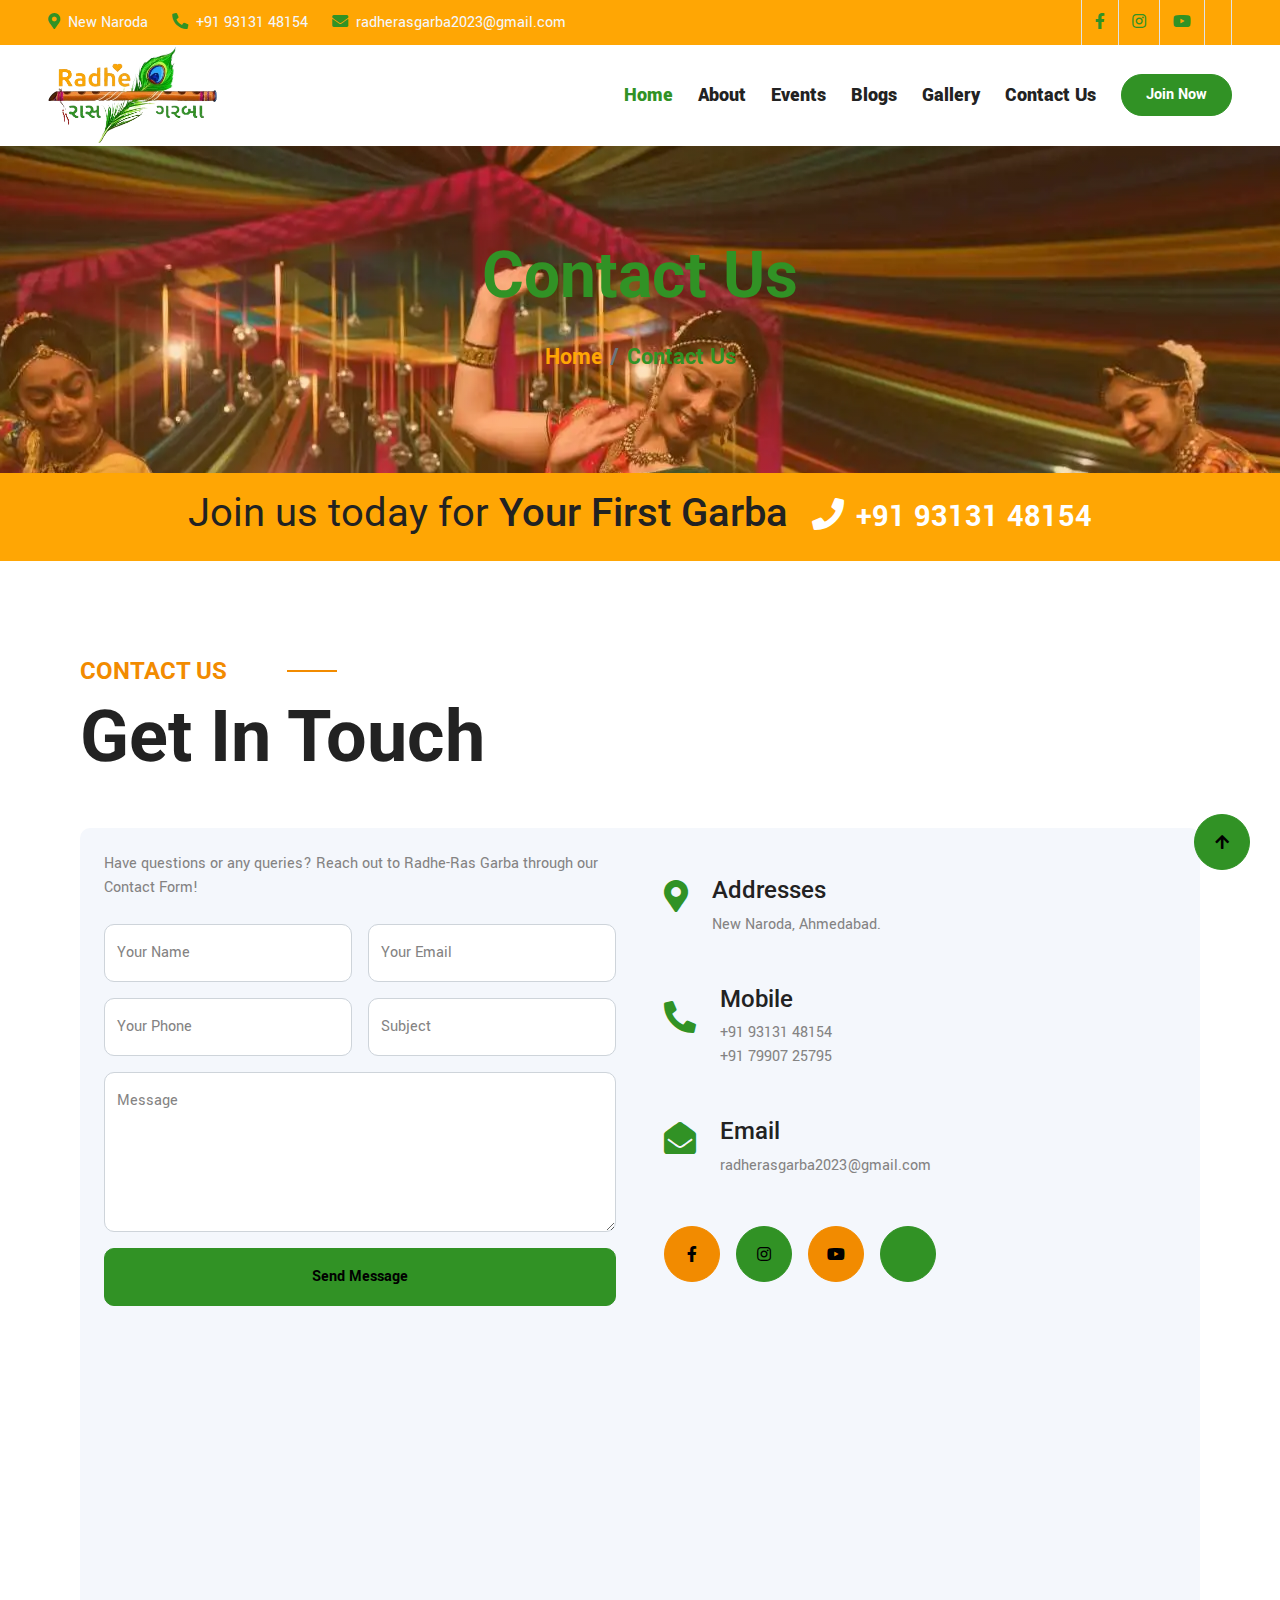
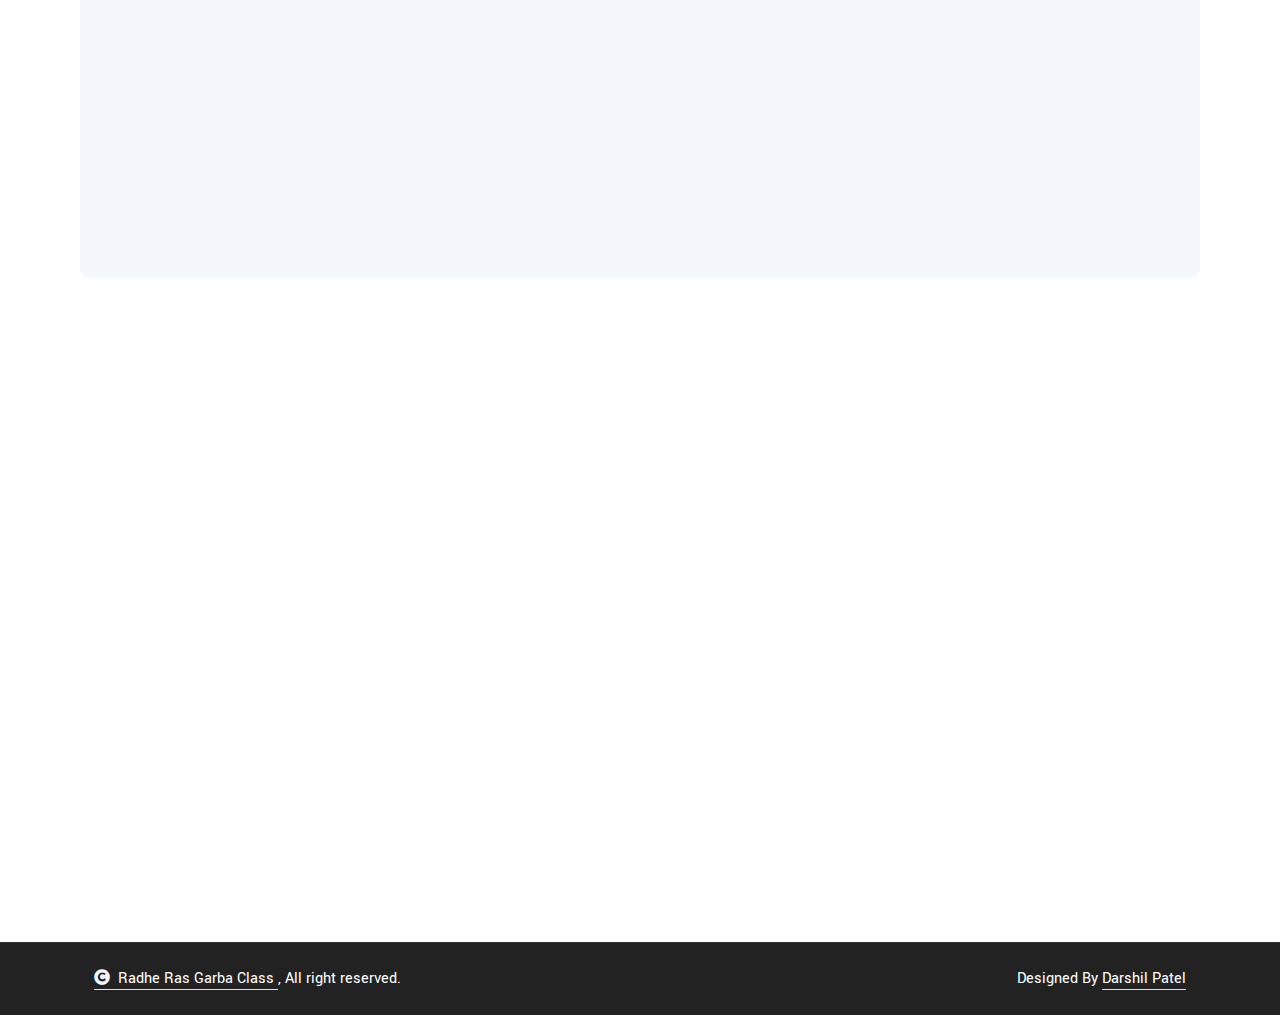
<file: contact.html>
<!DOCTYPE html>
<html lang="en">

<head>
    <meta charset="utf-8">
    <title>Contact Us | RadheRasGarba</title>
    <meta content="width=device-width, initial-scale=1.0" name="viewport">
    <meta content="" name="keywords">
    <meta content="" name="description">

    <!-- Google Web Fonts -->
    <link rel="preconnect" href="https://fonts.googleapis.com">
    <link rel="preconnect" href="https://fonts.gstatic.com" crossorigin>
    <link
        href="https://fonts.googleapis.com/css2?family=Roboto:wght@400;500;700&family=Yantramanav:wght@400;500;700&display=swap"
        rel="stylesheet">

    <!-- Icon Font Stylesheet -->
    <link rel="stylesheet" href="https://use.fontawesome.com/releases/v5.15.4/css/all.css" />
    <link rel="stylesheet" href="https://cdnjs.cloudflare.com/ajax/libs/font-awesome/6.6.0/css/all.min.css" integrity="sha512-Kc323vGBEqzTmouAECnVceyQqyqdsSiqLQISBL29aUW4U/M7pSPA/gEUZQqv1cwx4OnYxTxve5UMg5GT6L4JJg==" crossorigin="anonymous" referrerpolicy="no-referrer" />
    <link href="https://cdn.jsdelivr.net/npm/bootstrap-icons@1.4.1/font/bootstrap-icons.css" rel="stylesheet">

    <!-- bootstrap -->
    <link href="https://cdn.jsdelivr.net/npm/bootstrap@5.3.3/dist/css/bootstrap.min.css" rel="stylesheet" integrity="sha384-QWTKZyjpPEjISv5WaRU9OFeRpok6YctnYmDr5pNlyT2bRjXh0JMhjY6hW+ALEwIH" crossorigin="anonymous">

    <!-- Libraries Stylesheet -->
    <link href="assets/lib/animate/animate.min.css" rel="stylesheet">
    <link href="assets/lib/owlcarousel/assets/owl.carousel.min.css" rel="stylesheet">
    <link href="assets/lib/lightbox/css/lightbox.min.css" rel="stylesheet">


    <!-- Customized Bootstrap Stylesheet -->
    <link href="assets/css/bootstrap.min.css" rel="stylesheet">

    <!-- Template Stylesheet -->
    <link href="assets/css/style.css" rel="stylesheet">
    <link href="assets/css/custom-style.css" rel="stylesheet">
</head>

<body>

    <!-- Spinner Start -->
    <div id="spinner"
        class="show bg-white position-fixed translate-middle w-100 vh-100 top-50 start-50 d-flex align-items-center justify-content-center">
        <div class="spinner-border text-primary" style="width: 3rem; height: 3rem;" role="status">
            <span class="sr-only">Loading...</span>
        </div>
    </div>
    <!-- Spinner End -->


    <!-- Topbar Start -->
    <div class="container-fluid bg-secondary px-5 d-none d-lg-block" id="bottom-top">
        <div class="row gx-0 align-items-center" style="height: 45px;">
            <div class="col-lg-8 text-center text-lg-start mb-lg-0">
                <div class="d-flex flex-wrap">
                    <a href="https://maps.app.goo.gl/saUB4wpUEvtezSgB7" target="_blank" class="text-light me-4"><i
                            class="fas fa-map-marker-alt text-primary me-2"></i>New Naroda</a>
                   <a href="tel:+91 9313148154" class="text-light me-4"><i class="fas fa-phone-alt text-primary me-2"></i>+91 93131
                        48154</a>
                     <a href="mailto:radherasgarba2023@gmail.com" class="text-light me-0"><i
                            class="fas fa-envelope text-primary me-2"></i>radherasgarba2023@gmail.com</a>
                </div>
            </div>
            <div class="col-lg-4 text-center text-lg-end">
                <div class="d-flex justify-content-end">
                    <div class="border-end border-start py-1">
                        <a href="https://www.facebook.com/profile.php?id=61560036975692" target="_blank"
                            class="btn text-primary"><i class="fab fa-facebook-f"></i></a>
                    </div>
                    
                    <div class="border-end py-1">
                        <a href="https://www.instagram.com/radherasgarba/" class="btn text-primary" target="_blank"><i
                                class="fab fa-instagram"></i></a>
                    </div>
                    <div class="border-end py-1">
                        <a href="https://www.youtube.com/@RadheRasGarba" class="btn text-primary" target="_blank"><i class="fab fa-youtube"></i></a>
                    </div>
                    <div class="border-end py-1">
                        <a href="https://x.com/@RadheRasGarba" class="btn text-primary" target="_blank"><i class="fa-brands fa-x-twitter"></i></a>
                    </div>
                </div>
            </div>
        </div>
    </div>
    <!-- Topbar End -->


    <!-- Navbar & Hero Start -->
    <div class="container-fluid position-relative p-0">
        <nav class="navbar navbar-expand-lg navbar-light bg-white px-4 px-lg-5  py-lg-0">
            <a href="index.html" class="navbar-brand p-0">
                <!-- <h1 class="text-primary m-0"><i class="fas fa-biohazard me-3"></i>JustDance</h1> -->
                <img src="assets/img/home/logo-removebg.png" alt="logo">
                <!-- <img src="assets/img/logo.png" alt="Logo"> -->
            </a>
            <button class="navbar-toggler" type="button" data-bs-toggle="collapse" data-bs-target="#navbarCollapse">
                <span class="fa fa-bars"></span>
            </button>
            <div class="collapse navbar-collapse" id="navbarCollapse">
                <div class="navbar-nav ms-auto py-0 ">
                    <a href="index.html" class="nav-item nav-link active">Home</a>
                    <a href="about.html" class="nav-item nav-link">About</a>
                    <a href="event.html" class="nav-item nav-link">Events</a>
                    <a href="blog.html" class="nav-item nav-link">Blogs</a>                    
                    <a href="gallery.html" class="nav-item nav-link">Gallery</a>
                    <a href="contact.html" class="nav-item nav-link">Contact Us</a>
                </div>
                 <a href="join.html" class="btn btn-primary join-now-custom rounded-pill text-white py-2 px-4 flex-wrap flex-sm-shrink-0">Join
                    Now</a>
            </div>
        </nav>
    </div>
    <!-- Navbar & Hero End -->

        <!-- Header Start -->
        <div class="container-fluid bg-breadcrumb">
            <div class="container text-center py-5" style="max-width: 900px;">
                <h3 class="text-primary display-3 mb-4 wow fadeInDown" data-wow-delay="0.1s">Contact Us</h1>
                <ol class="breadcrumb justify-content-center text-white mb-0 wow fadeInDown" data-wow-delay="0.3s">
                    <li class="breadcrumb-item"><a href="index.html" class="text-dark">Home</a></li>
                    <!-- <li class="breadcrumb-item"><a  class="text-dark">Pages</a></li> -->
                    <li class="breadcrumb-item active text-primary">Contact Us</li>
                </ol>    
            </div>
        </div>
        <!-- Header End -->

       <!-- Banner Start -->
    <div class="container-fluide bg-secondary wow zoomInDown" data-wow-delay="0.1s">
        <!-- <div class="containerr"> -->
            <div class="d-flex flex-column flex-lg-row align-items-center justify-content-center text-center py-3">
               <h1 class="me-4 banner-title"><span class="fw-normal">Join us today for </span><span> Your First Garba</span></h1>
                <a href="tel:+91 9313148154" class="text-white fw-bold fs-2"> <i class="fa fa-phone me-1"></i> +91 93131 48154</a>
            </div>
        <!-- </div> -->
    </div>
    <!-- Banner End -->

        <!-- Contact Start -->
        <div class="container-fluidd contact py-5">
            <div class="containerr py-5">
                <div class="pb-5 contact-title">
                    <h4 class="text-secondary sub-title fw-bold wow fadeInUp" data-wow-delay="0.1s">Contact Us</h4>
                    <h1 class="display-2 mb-0 wow fadeInUp" data-wow-delay="0.3s">Get In Touch</h1>
                </div>
                <div class="bg-light rounded p-4 pb-0">
                    <div class="row g-5 align-items-center">
                        <div class="col-lg-6 wow fadeInLeft" data-wow-delay="0.1s">
                            <!-- <h2 class="display-5 mb-2">Form</h2> -->
                            <p class="mb-4">Have questions or any queries? Reach out to Radhe-Ras Garba through our Contact Form!
                            <form>
                                <div class="row g-3">
                                    <div class="col-lg-12 col-xl-6">
                                        <div class="form-floating">
                                            <input type="text" class="form-control" id="" placeholder="Your Name">
                                            <label for="name">Your Name</label>
                                        </div>
                                    </div>
                                    <div class="col-lg-12 col-xl-6">
                                        <div class="form-floating">
                                            <input type="email" class="form-control" id="" placeholder="Your Email">
                                            <label for="email">Your Email</label>
                                        </div>
                                    </div>
                                    <div class="col-lg-12 col-xl-6">
                                        <div class="form-floating">
                                            <input type="text" class="form-control" id="" placeholder="Phone">
                                            <label for="phone">Your Phone</label>
                                        </div>
                                    </div>
                                    <div class="col-lg-12 col-xl-6">
                                        <div class="form-floating">
                                            <input type="text" class="form-control" id="" placeholder="Subject">
                                            <label for="project">Subject</label>
                                        </div>
                                    </div>
                                    <!-- <div class="col-12">
                                        <div class="form-floating">
                                            <input type="text" class="form-control" id="subject" placeholder="Subject">
                                            <label for="subject">Subject</label>
                                        </div>
                                    </div> -->
                                    <div class="col-12">
                                        <div class="form-floating">
                                            <textarea class="form-control" placeholder="Leave a message here" id="" style="height: 160px"></textarea>
                                            <label for="message">Message</label>
                                        </div>
                                    </div>
                                    <div class="col-12">
                                        <button class="btn btn-primary w-100 py-3">Send Message</button>
                                    </div>
                                </div>
                            </form>
                        </div>
                        <div class="col-lg-6 wow fadeInRight" data-wow-delay="0.3s">
                            <div class="d-flex align-items-center mb-5">
                                <div class="mb-3"><a href="https://maps.app.goo.gl/saUB4wpUEvtezSgB7" target="_blank"><i class="fa fa-map-marker-alt fa-2x text-primary"></i> </a></div>
                                <div class="ms-4">
                                    <h4>Addresses</h4>
                                    <p class="mb-0">New Naroda, Ahmedabad.</p>
                                </div>
                            </div>
                            <div class="d-flex align-items-center mb-5">
                                <div class="mb-3"><a href="tel:+91 9313148154"><i class="fa fa-phone-alt fa-2x text-primary"></i></a></div>
                                <div class="ms-4">
                                    <h4>Mobile</h4>
                                    <p class="mb-0">+91 93131 48154</p>
                                    <p class="mb-0">+91 79907 25795</p>
                                </div>
                            </div>
                            <div class="d-flex align-items-center mb-5">
                                <div class="mb-3"><a href="mailto:radherasgarba2023@gmail.com"><i class="fa fa-envelope-open fa-2x text-primary"></i></a></div>
                                <div class="ms-4">
                                    <h4>Email</h4>
                                    <p class="mb-0 contact-email">radherasgarba2023 <span style="margin-left: -3.5px;">@gmail.com</span></p>
                                </div>
                            </div>
                            <div class="d-flex align-items-center">
                               
                                <div class="d-flex justify-content-center">
                                    <a class="btn btn-lg-square btn-secondary rounded-circle me-2" href="https://www.facebook.com/profile.php?id=61560036975692" target="_blank"><i
                                            class="fab fa-facebook-f"></i></a>
                                    <a class="btn btn-lg-square btn-primary rounded-circle mx-2" href="https://www.instagram.com/radherasgarba/" target="_blank"><i
                                            class="fab fa-instagram"></i></a>
                                    <a class="btn btn-lg-square btn-secondary rounded-circle mx-2" href="" target="_blank"><i
                                            class="fab fa-youtube"></i></a>
                                  <a href="https://x.com/@RadheRasGarba" class="btn btn-lg-square btn-primary rounded-circle mx-2" target="_blank"><i class="fa-brands fa-x-twitter"></i></a>
                                </div>
                            </div>
                        </div>
                        <div class="col-12 wow fadeInUp" data-wow-delay="0.1s">
                            <div class="rounded h-100 pb-3">
                                <iframe class="rounded w-100"  style="height: 500px;" src="https://www.google.com/maps/embed?pb=!1m14!1m8!1m3!1d3670.694802415023!2d72.6731552!3d23.0716481!3m2!1i1024!2i768!4f13.1!3m3!1m2!1s0x395e87328e0a1c0b%3A0x751fe5a26566ae3f!2sPearl%20Villa%20%26%20Plazza!5e0!3m2!1sen!2sin!4v1727334027158!5m2!1sen!2sin" width="600" height="450" style="border:0;" allowfullscreen="" loading="lazy" referrerpolicy="no-referrer-when-downgrade"></iframe>
                            </div>
                        </div>
                    </div>
                </div>
            </div>
        </div>
        <!-- Contact End -->

       
   <!-- Footer Start -->
   <div class="container-fluid footer py-5 wow fadeIn" data-wow-delay="0.1s">
    <div class="container py-5">
        <div class="row g-5">
            <div class="col-md-6 col-lg-6 col-xl-3">
                <div class="footer-item d-flex flex-column">
                    <div class="footer-item">
                        <div class="footer-logo">
                            <img src="assets/img/home/logo-removebg.png" alt="logo">
                        </div>
                        <!-- <h4 class="text-white mb-4">JustDanc</h4> -->
                        <p class="text-white mb-3"><strong>Radhe-Ras Garba </strong>: Celebrating tradition, rhythm, and community. Join us in dancing your way to joy, fitness, and culture!</p>
                        <div class="d-flex justify-content-center">
                            <a class="btn btn-lg-square btn-secondary rounded-circle me-2" href="https://www.facebook.com/profile.php?id=61560036975692" target="_blank"><i
                                    class="fab fa-facebook-f"></i></a>
                            <!-- <a class="btn btn-lg-square btn-primary rounded-circle mx-2" href="" target="_blank"><i
                                    class="fab fa-twitter"></i></a> -->
                            <a class="btn btn-lg-square btn-primary rounded-circle mx-2" href="https://www.instagram.com/radherasgarba/" target="_blank"><i
                                    class="fab fa-instagram"></i></a>
                            <a class="btn btn-lg-square btn-secondary rounded-circle mx-2" href="https://www.youtube.com/@RadheRasGarba" target="_blank"><i
                                    class="fab fa-youtube"></i></a>
                            <a href="https://x.com/@RadheRasGarba" class="btn btn-lg-square btn-primary rounded-circle mx-2" target="_blank"><i class="fa-brands fa-x-twitter"></i></a>
                        </div>
                    </div>
                </div>
            </div>
            <div class="col-md-6 col-lg-6 col-xl-3">
                <div class="footer-item d-flex flex-column">
                    <h4 class="text-white mb-4">Address</h4>
                    <div class="d-flex align-items-center mb-3">
                        <a class="btn btn-lg-square btn-primary rounded-circle mx-2" href="https://maps.app.goo.gl/saUB4wpUEvtezSgB7" target="_blank"><i
                                class="fas fa-map-marker-alt"></i></a>
                        <div class="text-white ms-2">
                            <p class="mb-0">New Naroda, Ahmedabad</p>
                        </div>
                    </div>
                    <div class="d-flex align-items-center mb-3">
                        <a class="btn btn-lg-square btn-secondary rounded-circle mx-2" href="tel:+91 9313148154" target="_blank"><i
                                class="fa fa-phone-alt"></i></a>
                        <div class="text-white ms-2">
                            <p class="mb-0">+91 93131 48154</p>
                            <p class="mb-0">+91 79907 25795</p>
                        </div>
                    </div>
                    <div class="d-flex align-items-center">
                        <a class="btn btn-lg-square btn-primary rounded-circle mx-2" href="mailto:radherasgarba2023@gmail.com" target="_blank"><i
                                class="fas fa-envelope"></i></a>
                        <div class="text-white ms-2">
                             <p class="mb-0">radherasgarba2023 <span style="margin-left: -3.5px;">@gmail.com</span></p>
                        </div>
                    </div>
                </div>
            </div>
            <div class="col-md-6 col-lg-6 col-xl-3">
                <div class="footer-item d-flex flex-column">
                    <h4 class="text-white mb-4">Quick Links</h4>
                    <a href="about.html" class="footer-link"> About Us</a>
                    <a href="event.html" class="footer-link"> Events</a>
                    <a href="blog.html" class="footer-link"> Blogs</a>
                    <a href="gallery.html" class="footer-link"> Gallery</a>
                    <a href="privacy.html" class="footer-link"> Privacy Policy</a>
                    <a href="term.html" class="footer-link"> Terms & Conditions</a>
                    <a href="faq.html" class="footer-link"> FAQ</a>
                    <a href="contact.html" class="footer-link"> Contact Us</a>
                </div>
            </div>
            <div class="col-md-6 col-lg-6 col-xl-3">
                <div class="footer-item d-flex flex-column">
                    <div class="footer-item">
                        <h4 class="text-white mb-4">Newsletter</h4>
                        <p class="text-white mb-3">Stay connected with <strong> Radhe-Ras Garba! </strong> Subscribe to our newsletter for updates, dance tips, events, and exclusive offers!</p>
                        <div class="position-relative mx-auto rounded-pill">
                            <input class="form-control rounded-pill w-100 py-3 ps-4 pe-5" type="text"
                                placeholder="Enter your Phone">
                            <button type="button"
                                class="btn btn-primary rounded-pill position-absolute top-0 end-0 py-2 mt-2 me-2">Subscribe</button>
                        </div>
                    </div>
                </div>
            </div>
        </div>
    </div>
</div>
<!-- Footer End -->


<!-- Copyright Start -->
<div class="container-fluid copyright py-4">
    <div class="container">
        <div class="row g-4 align-items-center">
            <div class="col-md-6 text-center text-md-start mb-md-0">
                <span class="text-white"><a href="https://www.radherasgarba.com/" target="_blank" class="border-bottom text-white"><i
                        class="fas fa-copyright text-light me-2"></i>Radhe Ras Garba Class </a>, All right
                reserved.</span>
            </div>
            <div class="col-md-6 text-center text-md-end text-white">
                <!--/*** This template is free as long as you keep the below author’s credit link/attribution link/backlink. ***/-->
                <!--/*** If you'd like to use the template without the below author’s credit link/attribution link/backlink, ***/-->
                <!--/*** you can purchase the Credit Removal License from "https://htmlcodex.com/credit-removal". ***/-->
                Designed By <a class="border-bottom text-white" href="tel:+91 9313148154">Darshil Patel</a>
            </div>
        </div>
    </div>
</div>
<!-- Copyright End -->


<!-- Back to Top -->
<a href="#bottom-top" class="btn btn-primary btn-lg-square back-to-top"><i class="fa fa-arrow-up"></i></a>


<!-- JavaScript Libraries -->
<script src="https://ajax.googleapis.com/ajax/libs/jquery/3.6.4/jquery.min.js"></script>
<script src="https://cdn.jsdelivr.net/npm/bootstrap@5.0.0/dist/js/bootstrap.bundle.min.js"></script>
<script src="assets/lib/wow/wow.min.js"></script>
<script src="assets/lib/easing/easing.min.js"></script>
<script src="assets/lib/waypoints/waypoints.min.js"></script>
<script src="assets/lib/counterup/counterup.min.js"></script>
<script src="assets/lib/owlcarousel/owl.carousel.min.js"></script>
<script src="assets/lib/lightbox/js/lightbox.min.js"></script>


<!-- Template Javascript -->
<script src="assets/js/main.js"></script>
</body>

</html>
</file>
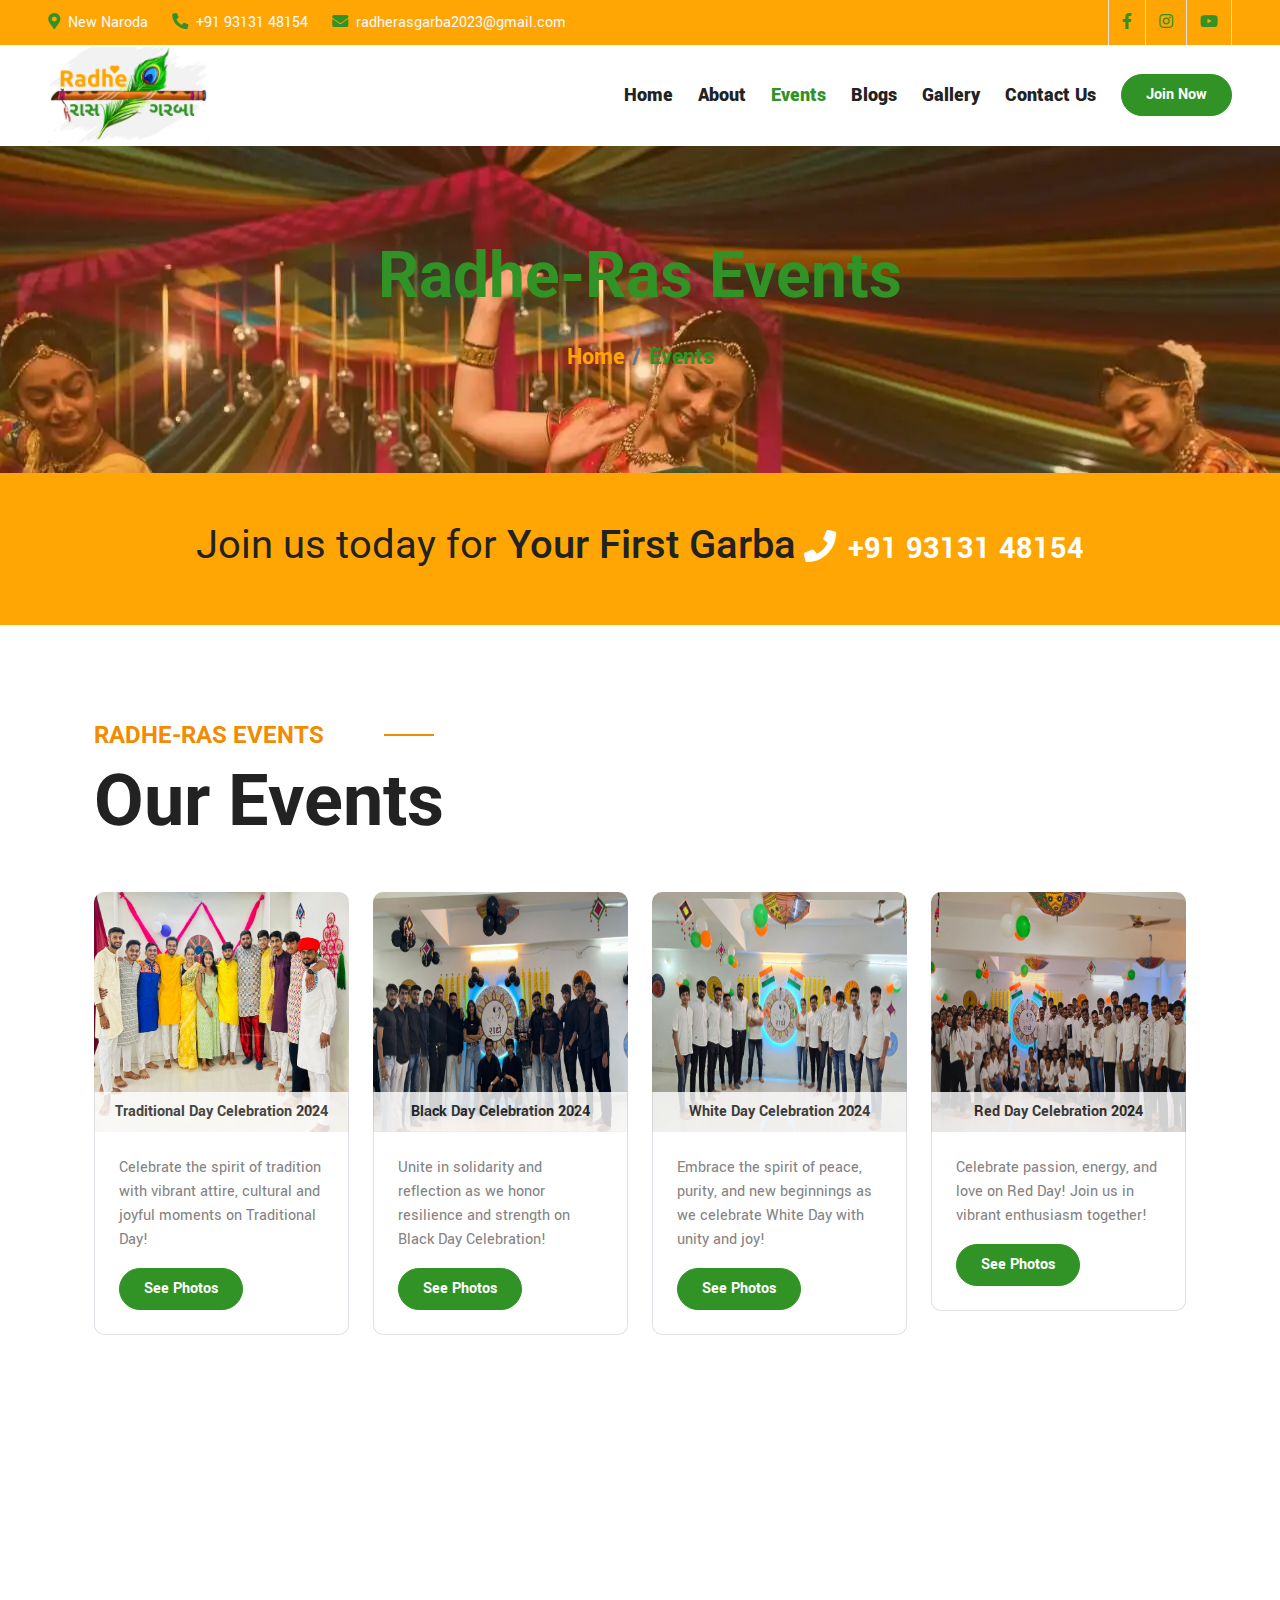
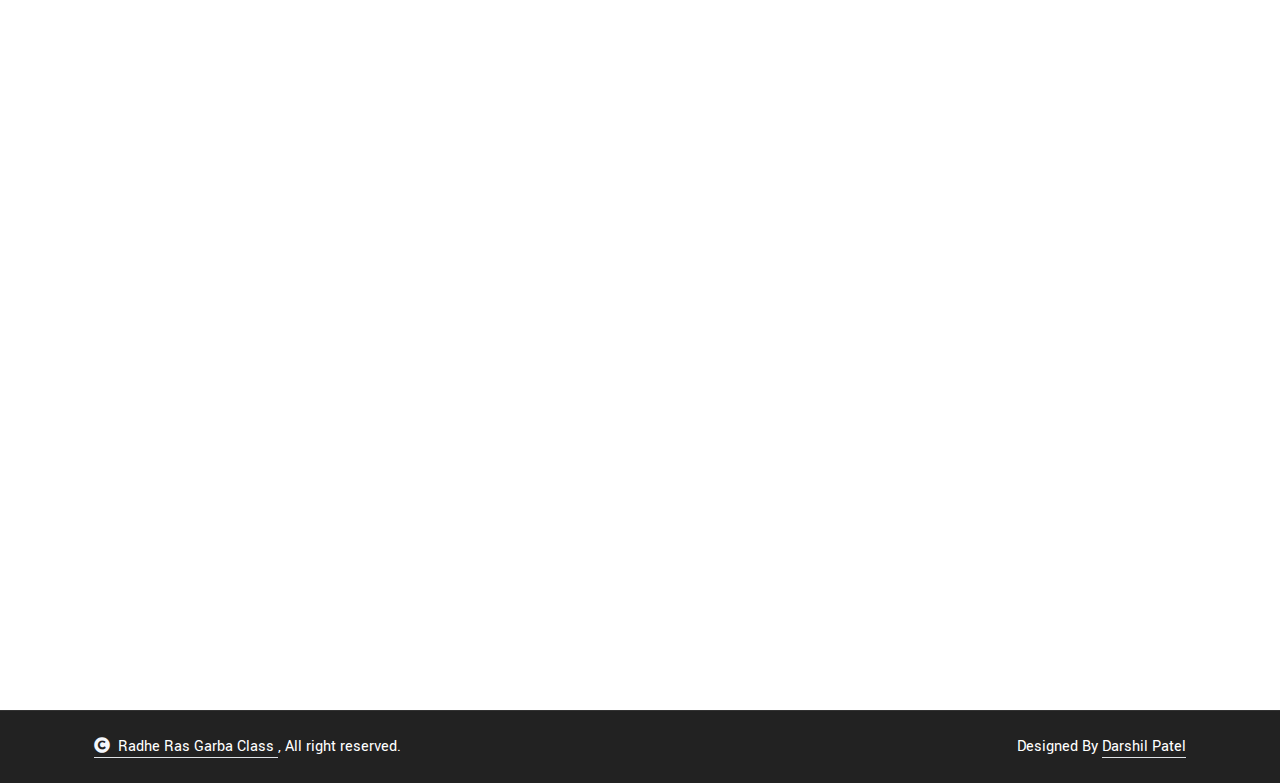
<file: event.html>
<!DOCTYPE html>
<html lang="en">

<head>
    <meta charset="utf-8">
    <title>JustDance - Dance Class Website Template</title>
    <meta content="width=device-width, initial-scale=1.0" name="viewport">
    <meta content="" name="keywords">
    <meta content="" name="description">

    <!-- Google Web Fonts -->
    <link rel="preconnect" href="https://fonts.googleapis.com">
    <link rel="preconnect" href="https://fonts.gstatic.com" crossorigin>
    <link
        href="https://fonts.googleapis.com/css2?family=Roboto:wght@400;500;700&family=Yantramanav:wght@400;500;700&display=swap"
        rel="stylesheet">

    <!-- Icon Font Stylesheet -->
    <link rel="stylesheet" href="https://use.fontawesome.com/releases/v5.15.4/css/all.css" />
    <link href="https://cdn.jsdelivr.net/npm/bootstrap-icons@1.4.1/font/bootstrap-icons.css" rel="stylesheet">

    <!-- bootstrap -->
    <link href="https://cdn.jsdelivr.net/npm/bootstrap@5.3.3/dist/css/bootstrap.min.css" rel="stylesheet" integrity="sha384-QWTKZyjpPEjISv5WaRU9OFeRpok6YctnYmDr5pNlyT2bRjXh0JMhjY6hW+ALEwIH" crossorigin="anonymous">

    <!-- Libraries Stylesheet -->
    <link href="lib/animate/animate.min.css" rel="stylesheet">
    <link href="lib/owlcarousel/assets/owl.carousel.min.css" rel="stylesheet">
    <link href="lib/lightbox/css/lightbox.min.css" rel="stylesheet">


    <!-- Customized Bootstrap Stylesheet -->
    <link href="css/bootstrap.min.css" rel="stylesheet">

    <!-- Template Stylesheet -->
    <link href="css/style.css" rel="stylesheet">
    <link href="css/custom-style.css" rel="stylesheet">
</head>

<body>

    <!-- Spinner Start -->
    <div id="spinner"
        class="show bg-white position-fixed translate-middle w-100 vh-100 top-50 start-50 d-flex align-items-center justify-content-center">
        <div class="spinner-border text-primary" style="width: 3rem; height: 3rem;" role="status">
            <span class="sr-only">Loading...</span>
        </div>
    </div>
    <!-- Spinner End -->


    <!-- Topbar Start -->
    <div class="container-fluid bg-secondary px-5 d-none d-lg-block">
        <div class="row gx-0 align-items-center" style="height: 45px;">
            <div class="col-lg-8 text-center text-lg-start mb-lg-0">
                <div class="d-flex flex-wrap">
                    <a href="https://maps.app.goo.gl/saUB4wpUEvtezSgB7" target="_blank" class="text-light me-4"><i
                            class="fas fa-map-marker-alt text-primary me-2"></i>New Naroda</a>
                   <a href="tel:+91 9313148154" class="text-light me-4"><i class="fas fa-phone-alt text-primary me-2"></i>+91 93131
                        48154</a>
                     <a href="mailto:radherasgarba2023@gmail.com" class="text-light me-0"><i
                            class="fas fa-envelope text-primary me-2"></i>radherasgarba2023@gmail.com</a>
                </div>
            </div>
            <div class="col-lg-4 text-center text-lg-end">
                <div class="d-flex justify-content-end">
                    <div class="border-end border-start py-1">
                        <a href="https://www.facebook.com/profile.php?id=61560036975692" target="_blank"
                            class="btn text-primary"><i class="fab fa-facebook-f"></i></a>
                    </div>
                    
                    <div class="border-end py-1">
                        <a href="https://www.instagram.com/radherasgarba/" class="btn text-primary" target="_blank"><i
                                class="fab fa-instagram"></i></a>
                    </div>
                    <div class="border-end py-1">
                        <a href="#" class="btn text-primary" target="_blank"><i class="fab fa-youtube"></i></a>
                    </div>
                </div>
            </div>
        </div>
    </div>
    <!-- Topbar End -->


    <!-- Navbar & Hero Start -->
    <div class="container-fluid position-relative p-0">
        <nav class="navbar navbar-expand-lg navbar-light bg-white px-4 px-lg-5  py-lg-0">
            <a href="index.html" class="navbar-brand p-0">
                <!-- <h1 class="text-primary m-0"><i class="fas fa-biohazard me-3"></i>JustDance</h1> -->
                <img src="img/home/logo.png" alt="">
                <!-- <img src="img/logo.png" alt="Logo"> -->
            </a>
            <button class="navbar-toggler" type="button" data-bs-toggle="collapse" data-bs-target="#navbarCollapse">
                <span class="fa fa-bars"></span>
            </button>
            <div class="collapse navbar-collapse" id="navbarCollapse">
                <div class="navbar-nav ms-auto py-0 ">
                    <a href="index.html" class="nav-item nav-link ">Home</a>
                    <a href="about.html" class="nav-item nav-link">About</a>
                    <a href="event.html" class="nav-item nav-link active">Events</a>
                    <a href="blog.html" class="nav-item nav-link">Blogs</a>                    
                    <a href="gallery.html" class="nav-item nav-link">Gallery</a>
                    <a href="contact.html" class="nav-item nav-link">Contact Us</a>
                </div>
                 <a href="join.html" class="btn btn-primary join-now-custom rounded-pill text-white py-2 px-4 flex-wrap flex-sm-shrink-0">Join
                    Now</a>
            </div>
        </nav>
    </div>
    <!-- Navbar & Hero End -->


        <!-- Header Start -->
        <div class="container-fluid bg-breadcrumb">
            <div class="container text-center py-5" style="max-width: 900px;">
                <h3 class="text-primary display-3 mb-4 wow fadeInDown" data-wow-delay="0.1s">Radhe-Ras Events</h1>
                <ol class="breadcrumb justify-content-center text-white mb-0 wow fadeInDown" data-wow-delay="0.3s">
                    <li class="breadcrumb-item"><a href="index.html" class="text-dark">Home</a></li>
                    <!-- <li class="breadcrumb-item"><a href="#" class="text-dark">Pages</a></li> -->
                    <li class="breadcrumb-item active text-primary">Events</li>
                </ol>    
            </div>
        </div>
        <!-- Header End -->

       <!-- Banner Start -->
        <div class="container-fluide bg-secondary wow zoomInDown" data-wow-delay="0.1s">
            <div class="containerr">
                <div class="d-flex gap-2 flex-column flex-lg-row align-items-center justify-content-center text-center py-5 px-0">
                    <h1 class=""><span class="fw-normal">Join us today for </span><span> Your First Garba</span></h1>
                    <a href="tel:+91 9313148154" class="text-white fw-bold fs-2"> <i class="fa fa-phone me-1"></i> +91 93131 48154</a>
                </div>
            </div>
        </div>
        <!-- Banner End -->

        <!-- Events Start -->
        <div class="container-fluid events py-5">
            <div class="container py-5">
                <div class="pb-5">
                    <div class="row g-4 align-items-end">
                        <div class="col-xl-8">
                            <h4 class="text-secondary sub-title fw-bold wow fadeInUp" data-wow-delay="0.1s">Radhe-Ras Events</h4>
                            <h1 class="display-2 mb-0 wow fadeInUp" data-wow-delay="0.3s">Our Events</h1>
                        </div>
                        <div class="col-xl-4 text-xl-end pb-3 wow fadeInUp" data-wow-delay="0.3s">
                            <!-- <a class="btn btn-primary rounded-pill text-white py-3 px-5" href="#">View All Events</a> -->
                        </div>
                    </div>
                </div>
                <div class="row g-4 justify-content-center">
                    <div class="col-md-6 col-lg-4 col-xl-3 wow fadeInUp" data-wow-delay="0.1s">
                        <div class="event-item rounded">
                            <div class="position-relative event-img-custom">
                                <img src="img/gallery/traditional-train.jpeg" class="img-fluid rounded-top w-100" alt="Image">
                                <div class="d-flex justify-content-center border-start border-end bg-white px-2 py-2 w-100 position-absolute"
                                    style="bottom: 0; left: 0; opacity: 0.8;">
                                    <a href="#" class="text-dark">   <strong> Traditional Day Celebration 2024</strong></a>
                                </div>
                            </div>
                            <div class="border border-top-0 rounded-bottom p-4">
                                <p class="mb-3">Celebrate the spirit of tradition with vibrant attire, cultural and joyful moments on Traditional Day! </p>
                                <a class="btn btn-primary rounded-pill text-white py-2 px-4" href="gallery.html">See Photos</a>
                            </div>
                        </div>
                    </div>
                    <div class="col-md-6 col-lg-4 col-xl-3 wow fadeInUp" data-wow-delay="0.1s">
                        <div class="event-item rounded">
                            <div class="position-relative event-img-custom">
                                <img src="img/gallery/black-train.jpeg" class="img-fluid rounded-top w-100" alt="Image">
                                <div class="d-flex justify-content-center border-start border-end bg-white px-2 py-2 w-100 position-absolute"
                                    style="bottom: 0; left: 0; opacity: 0.8;">
                                    <a href="#" class="text-dark">   <strong> Black Day Celebration 2024</strong></a>
                                </div>
                            </div>
                            <div class="border border-top-0 rounded-bottom p-4">
                                <p class="mb-3">Unite in solidarity and reflection as we honor resilience and strength on Black Day Celebration! </p>
                                <a class="btn btn-primary rounded-pill text-white py-2 px-4" href="gallery.html">See Photos</a>
                            </div>
                        </div>
                    </div>
                    <div class="col-md-6 col-lg-4 col-xl-3 wow fadeInUp" data-wow-delay="0.1s">
                        <div class="event-item rounded">
                            <div class="position-relative event-img-custom">
                                <img src="img/gallery/white-train.jpeg" class="img-fluid rounded-top " alt="Image">
                                <div class="d-flex justify-content-center border-start border-end bg-white px-2 py-2 w-100 position-absolute"
                                    style="bottom: 0; left: 0; opacity: 0.8;">
                                    <a href="#" class="text-dark">   <strong> White Day Celebration 2024</strong></a>
                                </div>
                            </div>
                            <div class="border border-top-0 rounded-bottom p-4">
                                <p class="mb-3">Embrace the spirit of peace, purity, and new beginnings as we celebrate White Day with unity and joy! </p>
                                <a class="btn btn-primary rounded-pill text-white py-2 px-4" href="gallery.html">See Photos</a>
                            </div>
                        </div>
                    </div>
                    <div class="col-md-6 col-lg-4 col-xl-3 wow fadeInUp" data-wow-delay="0.1s">
                        <div class="event-item rounded">
                            <div class="position-relative event-img-custom">
                                <img src="img/gallery/white.jpeg" class="img-fluid rounded-top w-100" alt="Image">
                                <div class="d-flex justify-content-center border-start border-end bg-white px-2 py-2 w-100 position-absolute"
                                    style="bottom: 0; left: 0; opacity: 0.8;">
                                    <a href="#" class="text-dark">   <strong> Red Day Celebration 2024</strong></a>
                                </div>
                            </div>  
                            <div class="border border-top-0 rounded-bottom p-4">
                                <p class="mb-3">Celebrate passion, energy, and love on Red Day! Join us in  vibrant enthusiasm together! </p>
                                <a class="btn btn-primary rounded-pill text-white py-2 px-4" href="gallery.html">See Photos</a>
                            </div>
                        </div>
                    </div>
                    
                </div>
            </div>
        </div>
        <!-- Events End -->


        <!-- Counter Facts Start -->
    <div class="container-fluid counter-facts py-5">
        <div class="container">
            <div class="row">
                <div class="col-12 col-sm-6 col-md-6 col-xl-3 wow fadeInUp" data-wow-delay="0.1s">
                    <div class="counter">
                        <div class="counter-icon w-100 d-flex align-items-center justify-content-center">
                            <h3>Best Instructors</h3>
                        </div>
                        <div class="counter-content d-flex align-items-center justify-content-center mt-4">
                            <span class="counter-value" data-toggle="counter-up">15</span>
                            <h4 class="text-secondary mb-0" style="font-weight: 600; font-size: 25px;">+</h4>
                        </div>
                    </div>
                </div>
                <div class="col-12 col-sm-6 col-md-6 col-xl-3 wow fadeInUp" data-wow-delay="0.3s">
                    <div class="counter">
                        <div class="counter-icon w-100 d-flex align-items-center justify-content-center">
                            <h3>Day Celebrations</h3>
                        </div>
                        <div class="counter-content d-flex align-items-center justify-content-center mt-4">
                            <span class="counter-value" data-toggle="counter-up">25</span>
                            <h4 class="text-secondary mb-0" style="font-weight: 600; font-size: 25px;">+</h4>
                        </div>
                    </div>
                </div>
                <div class="col-12 col-sm-6 col-md-6 col-xl-3 wow fadeInUp" data-wow-delay="0.5s">
                    <div class="counter">
                        <div class="counter-icon w-100 d-flex align-items-center justify-content-center">
                            <h3>Total Workshops</h3>
                        </div>
                        <div class="counter-content d-flex align-items-center justify-content-center mt-4">
                            <span class="counter-value" data-toggle="counter-up">450</span>
                            <h4 class="text-secondary mb-0" style="font-weight: 600; font-size: 25px;">+</h4>
                        </div>
                    </div>
                </div>
                <div class="col-12 col-sm-6 col-md-6 col-xl-3 wow fadeInUp" data-wow-delay="0.7s">
                    <div class="counter">
                        <div class="counter-icon w-100 d-flex align-items-center justify-content-center">
                            <h3>Garba Lovers</h3>
                        </div>
                        <div class="counter-content d-flex align-items-center justify-content-center mt-4">
                            <span class="counter-value" data-toggle="counter-up">500</span>
                            <h4 class="text-secondary mb-0" style="font-weight: 600; font-size: 25px;">+</h4>
                        </div>
                    </div>
                </div>
            </div>
        </div>
    </div>
    <!-- Counter Facts End -->


      

        <!-- Modal Video -->
        <div class="modal fade" id="videoModal" tabindex="-1" aria-labelledby="exampleModalLabel" aria-hidden="true">
            <div class="modal-dialog">
                <div class="modal-content rounded-0">
                    <div class="modal-header">
                        <h5 class="modal-title" id="exampleModalLabel">Youtube Video</h5>
                        <button type="button" class="btn-close" data-bs-dismiss="modal" aria-label="Close"></button>
                    </div>
                    <div class="modal-body">
                        <!-- 16:9 aspect ratio -->
                        <div class="ratio ratio-16x9">
                            <iframe class="embed-responsive-item" src="" id="video" allowfullscreen allowscriptaccess="always"
                                allow="autoplay"></iframe>
                        </div>
                    </div>
                </div>
            </div>
        </div>
        <!-- Video Gallery End -->


       
    <!-- Footer Start -->
    <div class="container-fluid footer py-5 wow fadeIn" data-wow-delay="0.1s">
        <div class="container py-5">
            <div class="row g-5">
                <div class="col-md-6 col-lg-6 col-xl-3">
                    <div class="footer-item d-flex flex-column">
                        <div class="footer-item">
                            <div class="footer-logo">
                                <img src="img/home/logo-removebg.png" alt="">
                            </div>
                            <!-- <h4 class="text-white mb-4">JustDanc</h4> -->
                            <p class="text-white mb-3"><strong>Radhe-Ras Garba </strong>: Celebrating tradition, rhythm, and community. Join us in dancing your way to joy, fitness, and culture!</p>
                            <div class="d-flex justify-content-center">
                                <a class="btn btn-lg-square btn-secondary rounded-circle me-2" href="https://www.facebook.com/profile.php?id=61560036975692" target="_blank"><i
                                        class="fab fa-facebook-f"></i></a>
                                <!-- <a class="btn btn-lg-square btn-primary rounded-circle mx-2" href="" target="_blank"><i
                                        class="fab fa-twitter"></i></a> -->
                                <a class="btn btn-lg-square btn-primary rounded-circle mx-2" href="https://www.instagram.com/radherasgarba/" target="_blank"><i
                                        class="fab fa-instagram"></i></a>
                                <a class="btn btn-lg-square btn-secondary rounded-circle mx-2" href="" target="_blank"><i
                                        class="fab fa-youtube"></i></a>
                            </div>
                        </div>
                    </div>
                </div>
                <div class="col-md-6 col-lg-6 col-xl-3">
                    <div class="footer-item d-flex flex-column">
                        <h4 class="text-white mb-4">Address</h4>
                        <div class="d-flex align-items-center mb-3">
                            <a class="btn btn-lg-square btn-primary rounded-circle mx-2" href="https://maps.app.goo.gl/saUB4wpUEvtezSgB7" target="_blank"><i
                                    class="fas fa-map-marker-alt"></i></a>
                            <div class="text-white ms-2">
                                <p class="mb-0">New Naroda, Ahmedabad</p>
                            </div>
                        </div>
                        <div class="d-flex align-items-center mb-3">
                            <a class="btn btn-lg-square btn-secondary rounded-circle mx-2" href="tel:+91 9313148154" target="_blank"><i
                                    class="fa fa-phone-alt"></i></a>
                            <div class="text-white ms-2">
                                <p class="mb-0">+91 93131 48154</p>
                                <p class="mb-0">+91 79907 25795</p>
                            </div>
                        </div>
                        <div class="d-flex align-items-center">
                            <a class="btn btn-lg-square btn-primary rounded-circle mx-2" href="mailto:radherasgarba2023@gmail.com" target="_blank"><i
                                    class="fas fa-envelope"></i></a>
                            <div class="text-white ms-2">
                                 <p class="mb-0">radherasgarba2023 <span style="margin-left: -3.5px;">@gmail.com</span></p>
                            </div>
                        </div>
                    </div>
                </div>
                <div class="col-md-6 col-lg-6 col-xl-3">
                    <div class="footer-item d-flex flex-column">
                        <h4 class="text-white mb-4">Quick Links</h4>
                        <a href="about.html" class="footer-link"> About Us</a>
                        <a href="event.html" class="footer-link"> Events</a>
                        <a href="blog.html" class="footer-link"> Blogs</a>
                        <a href="gallery.html" class="footer-link"> Gallery</a>
                        <a href="privacy.html" class="footer-link"> Privacy Policy</a>
                        <a href="term.html" class="footer-link"> Terms & Conditions</a>
                        <a href="faq.html" class="footer-link"> FAQ</a>
                        <a href="contact.html" class="footer-link"> Contact Us</a>
                    </div>
                </div>
                <div class="col-md-6 col-lg-6 col-xl-3">
                    <div class="footer-item d-flex flex-column">
                        <div class="footer-item">
                            <h4 class="text-white mb-4">Newsletter</h4>
                            <p class="text-white mb-3">Stay connected with <strong> Radhe-Ras Garba! </strong> Subscribe to our newsletter for updates, dance tips, events, and exclusive offers!</p>
                            <div class="position-relative mx-auto rounded-pill">
                                <input class="form-control rounded-pill w-100 py-3 ps-4 pe-5" type="text"
                                    placeholder="Enter your Phone">
                                <button type="button"
                                    class="btn btn-primary rounded-pill position-absolute top-0 end-0 py-2 mt-2 me-2">Subscribe</button>
                            </div>
                        </div>
                    </div>
                </div>
            </div>
        </div>
    </div>
    <!-- Footer End -->


    <!-- Copyright Start -->
    <div class="container-fluid copyright py-4">
        <div class="container">
            <div class="row g-4 align-items-center">
                <div class="col-md-6 text-center text-md-start mb-md-0">
                    <span class="text-white"><a href="index.html" class="border-bottom text-white"><i
                            class="fas fa-copyright text-light me-2"></i>Radhe Ras Garba Class </a>, All right
                    reserved.</span>
                </div>
                <div class="col-md-6 text-center text-md-end text-white">
                    <!--/*** This template is free as long as you keep the below author’s credit link/attribution link/backlink. ***/-->
                    <!--/*** If you'd like to use the template without the below author’s credit link/attribution link/backlink, ***/-->
                    <!--/*** you can purchase the Credit Removal License from "https://htmlcodex.com/credit-removal". ***/-->
                    Designed By <a class="border-bottom text-white" href="tel:+91 9313148154">Darshil Patel</a>
                </div>
            </div>
        </div>
    </div>
    <!-- Copyright End -->


    <!-- Back to Top -->
    <!-- <a href="#" class="btn btn-primary btn-lg-square back-to-top"><i class="fa fa-arrow-up"></i></a> -->


    <!-- JavaScript Libraries -->
    <script src="https://ajax.googleapis.com/ajax/libs/jquery/3.6.4/jquery.min.js"></script>
    <script src="https://cdn.jsdelivr.net/npm/bootstrap@5.0.0/dist/js/bootstrap.bundle.min.js"></script>
    <script src="lib/wow/wow.min.js"></script>
    <script src="lib/easing/easing.min.js"></script>
    <script src="lib/waypoints/waypoints.min.js"></script>
    <script src="lib/counterup/counterup.min.js"></script>
    <script src="lib/owlcarousel/owl.carousel.min.js"></script>
    <script src="lib/lightbox/js/lightbox.min.js"></script>


    <!-- Template Javascript -->
    <script src="js/main.js"></script>
</body>

</html>
</file>
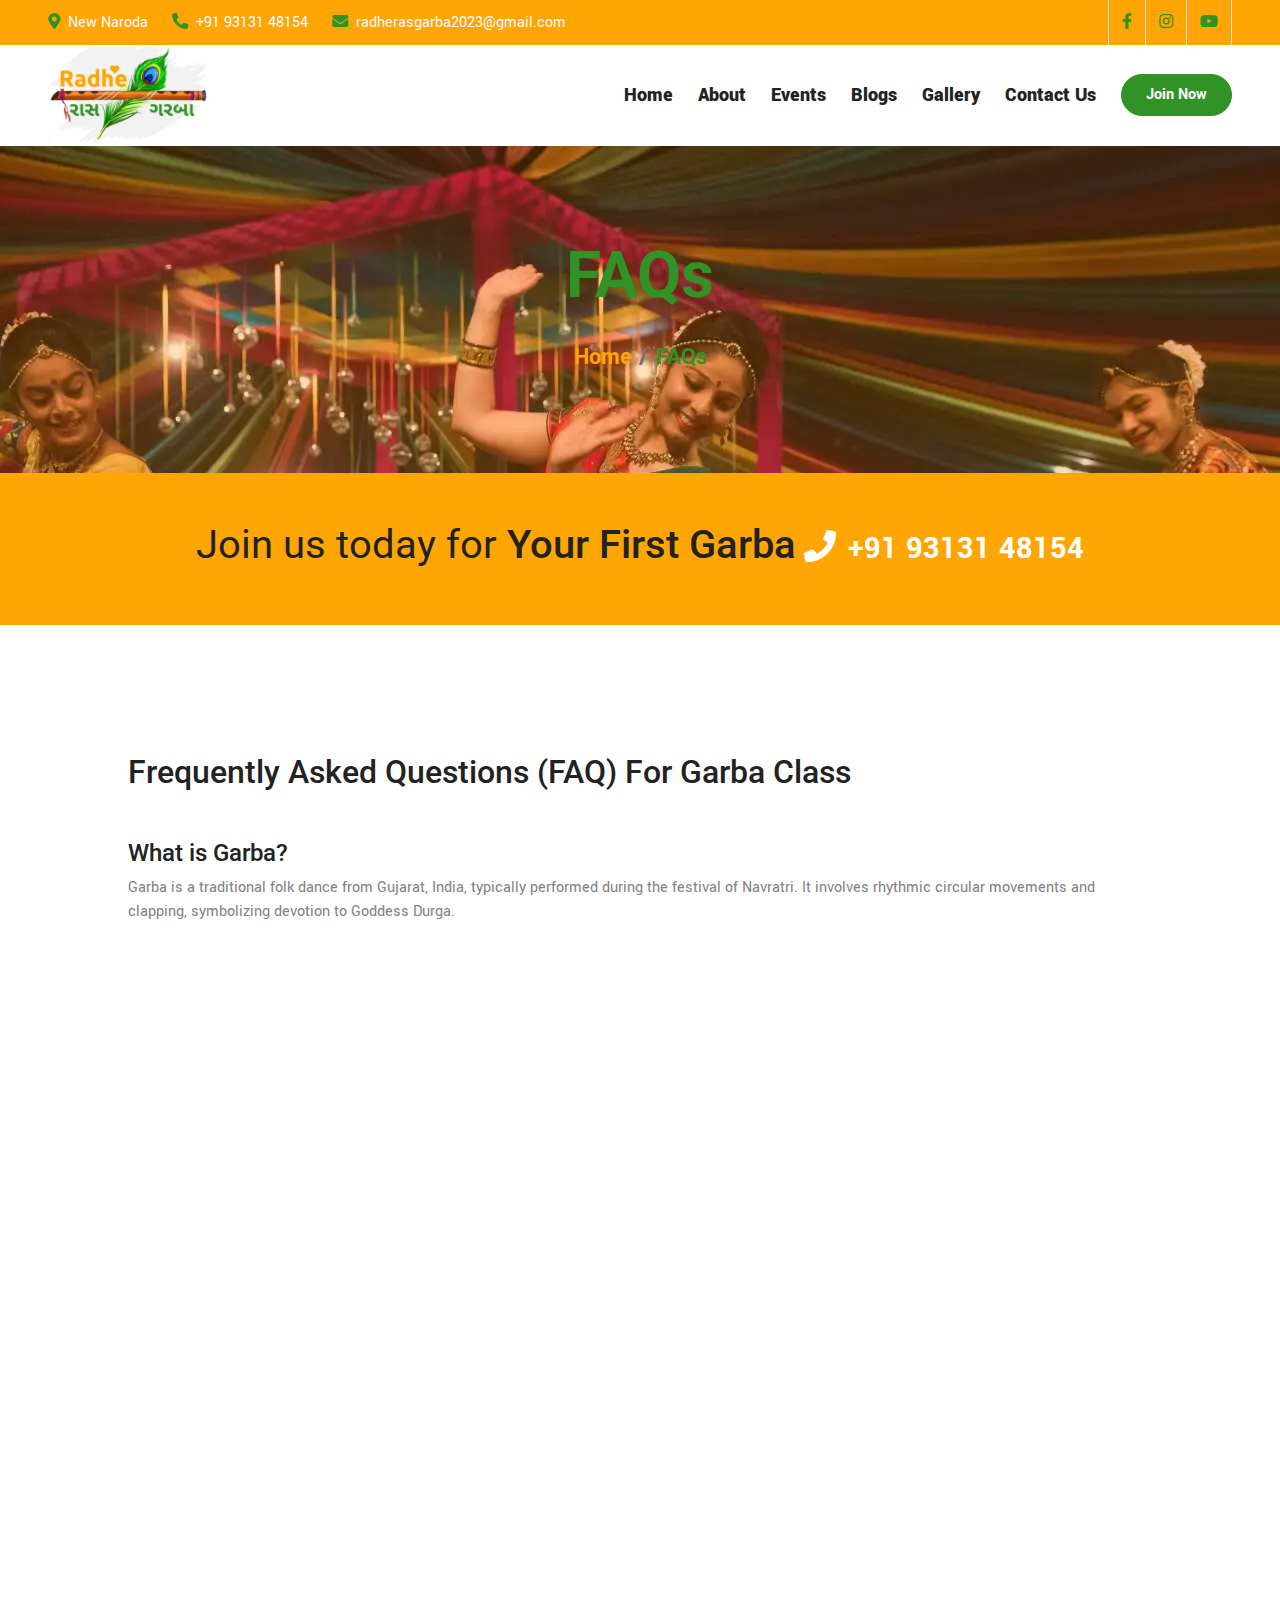
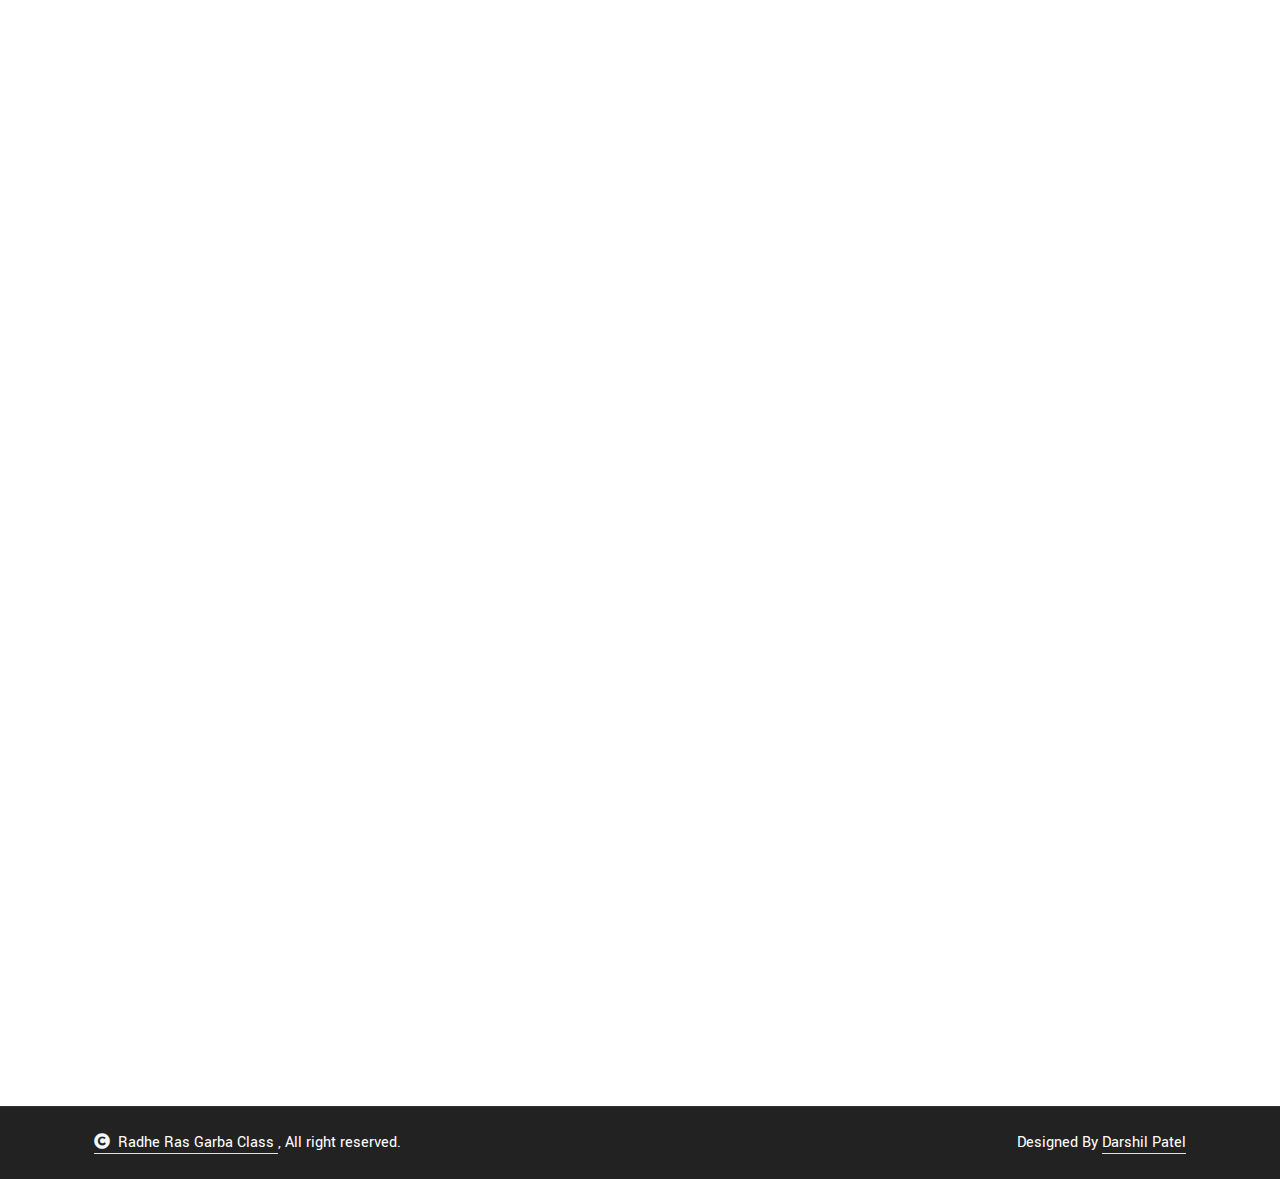
<file: faq.html>
<!DOCTYPE html>
<html lang="en">

<head>
    <meta charset="utf-8">
    <title>JustDance - Dance Class Website Template</title>
    <meta content="width=device-width, initial-scale=1.0" name="viewport">
    <meta content="" name="keywords">
    <meta content="" name="description">

    <!-- Google Web Fonts -->
    <link rel="preconnect" href="https://fonts.googleapis.com">
    <link rel="preconnect" href="https://fonts.gstatic.com" crossorigin>
    <link
        href="https://fonts.googleapis.com/css2?family=Roboto:wght@400;500;700&family=Yantramanav:wght@400;500;700&display=swap"
        rel="stylesheet">

    <!-- Icon Font Stylesheet -->
    <link rel="stylesheet" href="https://use.fontawesome.com/releases/v5.15.4/css/all.css" />
    <link href="https://cdn.jsdelivr.net/npm/bootstrap-icons@1.4.1/font/bootstrap-icons.css" rel="stylesheet">

    <!-- bootstrap -->
    <link href="https://cdn.jsdelivr.net/npm/bootstrap@5.3.3/dist/css/bootstrap.min.css" rel="stylesheet" integrity="sha384-QWTKZyjpPEjISv5WaRU9OFeRpok6YctnYmDr5pNlyT2bRjXh0JMhjY6hW+ALEwIH" crossorigin="anonymous">

    <!-- Libraries Stylesheet -->
    <link href="lib/animate/animate.min.css" rel="stylesheet">
    <link href="lib/owlcarousel/assets/owl.carousel.min.css" rel="stylesheet">
    <link href="lib/lightbox/css/lightbox.min.css" rel="stylesheet">


    <!-- Customized Bootstrap Stylesheet -->
    <link href="css/bootstrap.min.css" rel="stylesheet">

    <!-- Template Stylesheet -->
    <link href="css/style.css" rel="stylesheet">
    <link href="css/custom-style.css" rel="stylesheet">
</head>

<body>

    <!-- Spinner Start -->
    <div id="spinner"
        class="show bg-white position-fixed translate-middle w-100 vh-100 top-50 start-50 d-flex align-items-center justify-content-center">
        <div class="spinner-border text-primary" style="width: 3rem; height: 3rem;" role="status">
            <span class="sr-only">Loading...</span>
        </div>
    </div>
    <!-- Spinner End -->


    <!-- Topbar Start -->
    <div class="container-fluid bg-secondary px-5 d-none d-lg-block">
        <div class="row gx-0 align-items-center" style="height: 45px;">
            <div class="col-lg-8 text-center text-lg-start mb-lg-0">
                <div class="d-flex flex-wrap">
                    <a href="https://maps.app.goo.gl/saUB4wpUEvtezSgB7" target="_blank" class="text-light me-4"><i
                            class="fas fa-map-marker-alt text-primary me-2"></i>New Naroda</a>
                   <a href="tel:+91 9313148154" class="text-light me-4"><i class="fas fa-phone-alt text-primary me-2"></i>+91 93131
                        48154</a>
                     <a href="mailto:radherasgarba2023@gmail.com" class="text-light me-0"><i
                            class="fas fa-envelope text-primary me-2"></i>radherasgarba2023@gmail.com</a>
                </div>
            </div>
            <div class="col-lg-4 text-center text-lg-end">
                <div class="d-flex justify-content-end">
                    <div class="border-end border-start py-1">
                        <a href="https://www.facebook.com/profile.php?id=61560036975692" target="_blank"
                            class="btn text-primary"><i class="fab fa-facebook-f"></i></a>
                    </div>
                    
                    <div class="border-end py-1">
                        <a href="https://www.instagram.com/radherasgarba/" class="btn text-primary" target="_blank"><i
                                class="fab fa-instagram"></i></a>
                    </div>
                    <div class="border-end py-1">
                        <a href="#" class="btn text-primary" target="_blank"><i class="fab fa-youtube"></i></a>
                    </div>
                </div>
            </div>
        </div>
    </div>
    <!-- Topbar End -->


    <!-- Navbar & Hero Start -->
    <div class="container-fluid position-relative p-0">
        <nav class="navbar navbar-expand-lg navbar-light bg-white px-4 px-lg-5  py-lg-0">
            <a href="index.html" class="navbar-brand p-0">
                <!-- <h1 class="text-primary m-0"><i class="fas fa-biohazard me-3"></i>JustDance</h1> -->
                <img src="img/home/logo.png" alt="">
                <!-- <img src="img/logo.png" alt="Logo"> -->
            </a>
            <button class="navbar-toggler" type="button" data-bs-toggle="collapse" data-bs-target="#navbarCollapse">
                <span class="fa fa-bars"></span>
            </button>
            <div class="collapse navbar-collapse" id="navbarCollapse">
                <div class="navbar-nav ms-auto py-0 ">
                    <a href="index.html" class="nav-item nav-link ">Home</a>
                    <a href="about.html" class="nav-item nav-link">About</a>
                    <a href="event.html" class="nav-item nav-link ">Events</a>
                    <a href="blog.html" class="nav-item nav-link">Blogs</a>                    
                    <a href="gallery.html" class="nav-item nav-link">Gallery</a>
                    <a href="contact.html" class="nav-item nav-link">Contact Us</a>
                </div>
                 <a href="join.html" class="btn btn-primary join-now-custom rounded-pill text-white py-2 px-4 flex-wrap flex-sm-shrink-0">Join
                    Now</a>
            </div>
        </nav>
    </div>
    <!-- Navbar & Hero End -->


        <!-- Header Start -->
        <div class="container-fluid bg-breadcrumb">
            <div class="container text-center py-5" style="max-width: 900px;">
                <h3 class="text-primary display-3 mb-4 wow fadeInDown" data-wow-delay="0.1s">FAQs</h1>
                <ol class="breadcrumb justify-content-center text-white mb-0 wow fadeInDown" data-wow-delay="0.3s">
                    <li class="breadcrumb-item"><a href="index.html" class="text-dark">Home</a></li>
                    <!-- <li class="breadcrumb-item"><a href="#" class="text-dark">Pages</a></li> -->
                    <li class="breadcrumb-item active text-primary">FAQs</li>
                </ol>    
            </div>
        </div>
        <!-- Header End -->

       <!-- Banner Start -->
        <div class="container-fluide bg-secondary wow zoomInDown" data-wow-delay="0.1s">
            <div class="containerr">
                <div class="d-flex gap-2 flex-column flex-lg-row align-items-center justify-content-center text-center py-5 px-0">
                    <h1 class=""><span class="fw-normal">Join us today for </span><span> Your First Garba</span></h1>
                    <a href="tel:+91 9313148154" class="text-white fw-bold fs-2"> <i class="fa fa-phone me-1"></i> +91 93131 48154</a>
                </div>
            </div>
        </div>
        <!-- Banner End -->




        <div class="faq-main">
            <div class="faq-title h2 mb-5">
                Frequently Asked Questions (FAQ) For Garba Class
            </div>
            <div class="faq wow fadeInRight">
                <h4>What is Garba?</h4>
                <p>Garba is a traditional folk dance from Gujarat, India, typically performed during the festival of Navratri. It involves rhythmic circular movements and clapping, symbolizing devotion to Goddess Durga.</p>
            </div>
            <div class="faq wow fadeInLeft">
                <h4> Do I need any prior dance experience to join?</h4>
                <p>No, you don’t need any previous dance experience. Our classes are designed to accommodate beginners and help them learn at their own pace..</p>
            </div>
            <div class="faq wow fadeInRight">
                <h4>Who can join Garba classes?</h4>
                <p>Our Garba classes are open to people of all ages and skill levels—whether you’re a beginner or an experienced dancer, you’re welcome!</p>
            </div>
            <div class="faq wow fadeInLeft">
                <h4>  Do I need special shoes for Garba?</h4>
                <p>  No, you do not have to buy any type of shoes or anything.</p>
            </div>
            <div class="faq wow fadeInRight">
                <h4> How long is each class?</h4>
                <p>
                    Each class typically lasts 60 minutes, depending on the session and level.</p>
            </div>
            <div class="faq wow fadeInLeft">
                <h4>What should I wear for the Garba class?   </h4>
                <p>
                    We recommend wearing comfortable clothing that allows free movement. For special classes or performances, traditional Garba attire is encouraged but not mandatory.</p>
            </div>
            <div class="faq wow fadeInRight">
                <h4>What are the benefits of learning Garba?</h4>
                <p>
                    Garba improves fitness, coordination, and flexibility. It also allows you to connect with Indian culture, celebrate traditions, and enjoy dancing in a fun, social environment.</p>
            </div>
            <div class="faq wow fadeInLeft">
                <h4> Do you offer private or group lessons?  </h4>
                <p>
                    Yes, we offer both private lessons and group sessions. Group classes are a great way to learn with others, while private lessons provide personalized instruction.</p>
            </div>
            <div class="faq wow fadeInRight">
                <h4>   How often are classes held?</h4>
                <p>
                    Classes are held everyday in a week. We offer flexible schedules to accommodate weekend options.</p>
            </div>
            <div class="faq wow fadeInLeft">
                <h4> How do I sign up for a class? </h4>
                <p>
                    You can sign up by visiting our "Classes" page and filling out the registration form. You can also contact us for more details.</p>
            </div>
            <div class="faq wow fadeInRight">
                <h4> Can I try a class before committing?    </h4>
                <p>
                    Yes, we offer trial classes for new students so you can experience Garba before fully committing to a course.</p>
            </div>
            <div class="faq wow fadeInLeft">
                <h4>Do you organize Garba events or workshops?</h4>
                <p>
                    Yes, we regularly host special Garba events, workshops, and performances during festivals like Navratri. Stay updated through our website or newsletter.</p>
            </div>
            <div class="faq wow fadeInRight">
                <h4>What if I miss a class?</h4>
                <p>
                    If you miss a class, we offer makeup sessions or you can join the next available class to catch up.</p>
            </div>
            <div class="faq wow fadeInLeft">
                <h4>What is the cancellation policy?</h4>
                <p>we do not provide any cancellation policy or any type of refund.</p>
            </div>
        </div>

     


       
    <!-- Footer Start -->
    <div class="container-fluid footer py-5 wow fadeIn" data-wow-delay="0.1s">
        <div class="container py-5">
            <div class="row g-5">
                <div class="col-md-6 col-lg-6 col-xl-3">
                    <div class="footer-item d-flex flex-column">
                        <div class="footer-item">
                            <div class="footer-logo">
                                <img src="img/home/logo-removebg.png" alt="">
                            </div>
                            <!-- <h4 class="text-white mb-4">JustDanc</h4> -->
                            <p class="text-white mb-3"><strong>Radhe-Ras Garba </strong>: Celebrating tradition, rhythm, and community. Join us in dancing your way to joy, fitness, and culture!</p>
                            <div class="d-flex justify-content-center">
                                <a class="btn btn-lg-square btn-secondary rounded-circle me-2" href="https://www.facebook.com/profile.php?id=61560036975692" target="_blank"><i
                                        class="fab fa-facebook-f"></i></a>
                                <!-- <a class="btn btn-lg-square btn-primary rounded-circle mx-2" href="" target="_blank"><i
                                        class="fab fa-twitter"></i></a> -->
                                <a class="btn btn-lg-square btn-primary rounded-circle mx-2" href="https://www.instagram.com/radherasgarba/" target="_blank"><i
                                        class="fab fa-instagram"></i></a>
                                <a class="btn btn-lg-square btn-secondary rounded-circle mx-2" href="" target="_blank"><i
                                        class="fab fa-youtube"></i></a>
                            </div>
                        </div>
                    </div>
                </div>
                <div class="col-md-6 col-lg-6 col-xl-3">
                    <div class="footer-item d-flex flex-column">
                        <h4 class="text-white mb-4">Address</h4>
                        <div class="d-flex align-items-center mb-3">
                            <a class="btn btn-lg-square btn-primary rounded-circle mx-2" href="https://maps.app.goo.gl/saUB4wpUEvtezSgB7" target="_blank"><i
                                    class="fas fa-map-marker-alt"></i></a>
                            <div class="text-white ms-2">
                                <p class="mb-0">New Naroda, Ahmedabad</p>
                            </div>
                        </div>
                        <div class="d-flex align-items-center mb-3">
                            <a class="btn btn-lg-square btn-secondary rounded-circle mx-2" href="tel:+91 9313148154" target="_blank"><i
                                    class="fa fa-phone-alt"></i></a>
                            <div class="text-white ms-2">
                                <p class="mb-0">+91 93131 48154</p>
                                <p class="mb-0">+91 79907 25795</p>
                            </div>
                        </div>
                        <div class="d-flex align-items-center">
                            <a class="btn btn-lg-square btn-primary rounded-circle mx-2" href="mailto:radherasgarba2023@gmail.com" target="_blank"><i
                                    class="fas fa-envelope"></i></a>
                            <div class="text-white ms-2">
                                 <p class="mb-0">radherasgarba2023 <span style="margin-left: -3.5px;">@gmail.com</span></p>
                            </div>
                        </div>
                    </div>
                </div>
                <div class="col-md-6 col-lg-6 col-xl-3">
                    <div class="footer-item d-flex flex-column">
                        <h4 class="text-white mb-4">Quick Links</h4>
                        <a href="about.html" class="footer-link"> About Us</a>
                        <a href="event.html" class="footer-link"> Events</a>
                        <a href="blog.html" class="footer-link"> Blogs</a>
                        <a href="gallery.html" class="footer-link"> Gallery</a>
                        <a href="privacy.html" class="footer-link"> Privacy Policy</a>
                        <a href="term.html" class="footer-link"> Terms & Conditions</a>
                        <a href="faq.html" class="footer-link"> FAQ</a>
                        <a href="contact.html" class="footer-link"> Contact Us</a>
                    </div>
                </div>
                <div class="col-md-6 col-lg-6 col-xl-3">
                    <div class="footer-item d-flex flex-column">
                        <div class="footer-item">
                            <h4 class="text-white mb-4">Newsletter</h4>
                            <p class="text-white mb-3">Stay connected with <strong> Radhe-Ras Garba! </strong> Subscribe to our newsletter for updates, dance tips, events, and exclusive offers!</p>
                            <div class="position-relative mx-auto rounded-pill">
                                <input class="form-control rounded-pill w-100 py-3 ps-4 pe-5" type="text"
                                    placeholder="Enter your Phone">
                                <button type="button"
                                    class="btn btn-primary rounded-pill position-absolute top-0 end-0 py-2 mt-2 me-2">Subscribe</button>
                            </div>
                        </div>
                    </div>
                </div>
            </div>
        </div>
    </div>
    <!-- Footer End -->


    <!-- Copyright Start -->
    <div class="container-fluid copyright py-4">
        <div class="container">
            <div class="row g-4 align-items-center">
                <div class="col-md-6 text-center text-md-start mb-md-0">
                    <span class="text-white"><a href="index.html" class="border-bottom text-white"><i
                            class="fas fa-copyright text-light me-2"></i>Radhe Ras Garba Class </a>, All right
                    reserved.</span>
                </div>
                <div class="col-md-6 text-center text-md-end text-white">
                    <!--/*** This template is free as long as you keep the below author’s credit link/attribution link/backlink. ***/-->
                    <!--/*** If you'd like to use the template without the below author’s credit link/attribution link/backlink, ***/-->
                    <!--/*** you can purchase the Credit Removal License from "https://htmlcodex.com/credit-removal". ***/-->
                    Designed By <a class="border-bottom text-white" href="tel:+91 9313148154">Darshil Patel</a>
                </div>
            </div>
        </div>
    </div>
    <!-- Copyright End -->


    <!-- Back to Top -->
    <!-- <a href="#" class="btn btn-primary btn-lg-square back-to-top"><i class="fa fa-arrow-up"></i></a> -->


    <!-- JavaScript Libraries -->
    <script src="https://ajax.googleapis.com/ajax/libs/jquery/3.6.4/jquery.min.js"></script>
    <script src="https://cdn.jsdelivr.net/npm/bootstrap@5.0.0/dist/js/bootstrap.bundle.min.js"></script>
    <script src="lib/wow/wow.min.js"></script>
    <script src="lib/easing/easing.min.js"></script>
    <script src="lib/waypoints/waypoints.min.js"></script>
    <script src="lib/counterup/counterup.min.js"></script>
    <script src="lib/owlcarousel/owl.carousel.min.js"></script>
    <script src="lib/lightbox/js/lightbox.min.js"></script>


    <!-- Template Javascript -->
    <script src="js/main.js"></script>
</body>

</html>
</file>
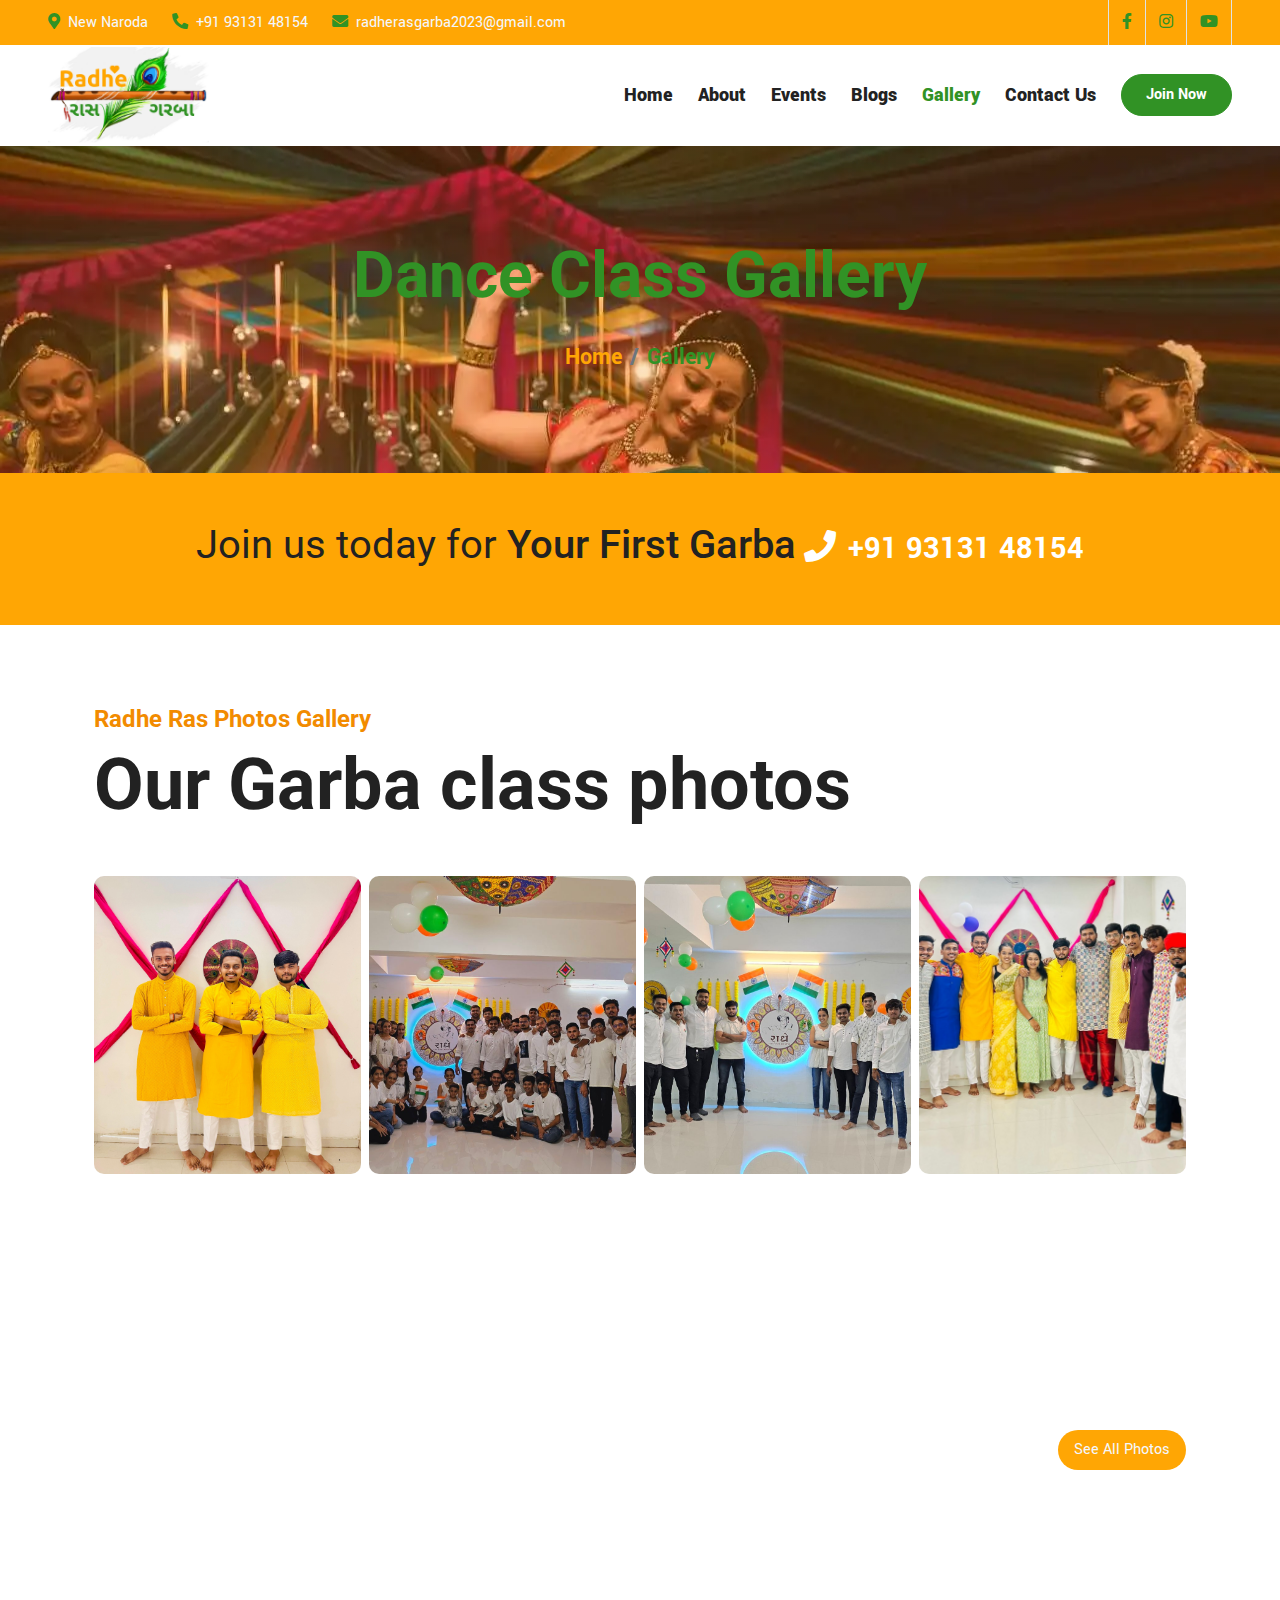
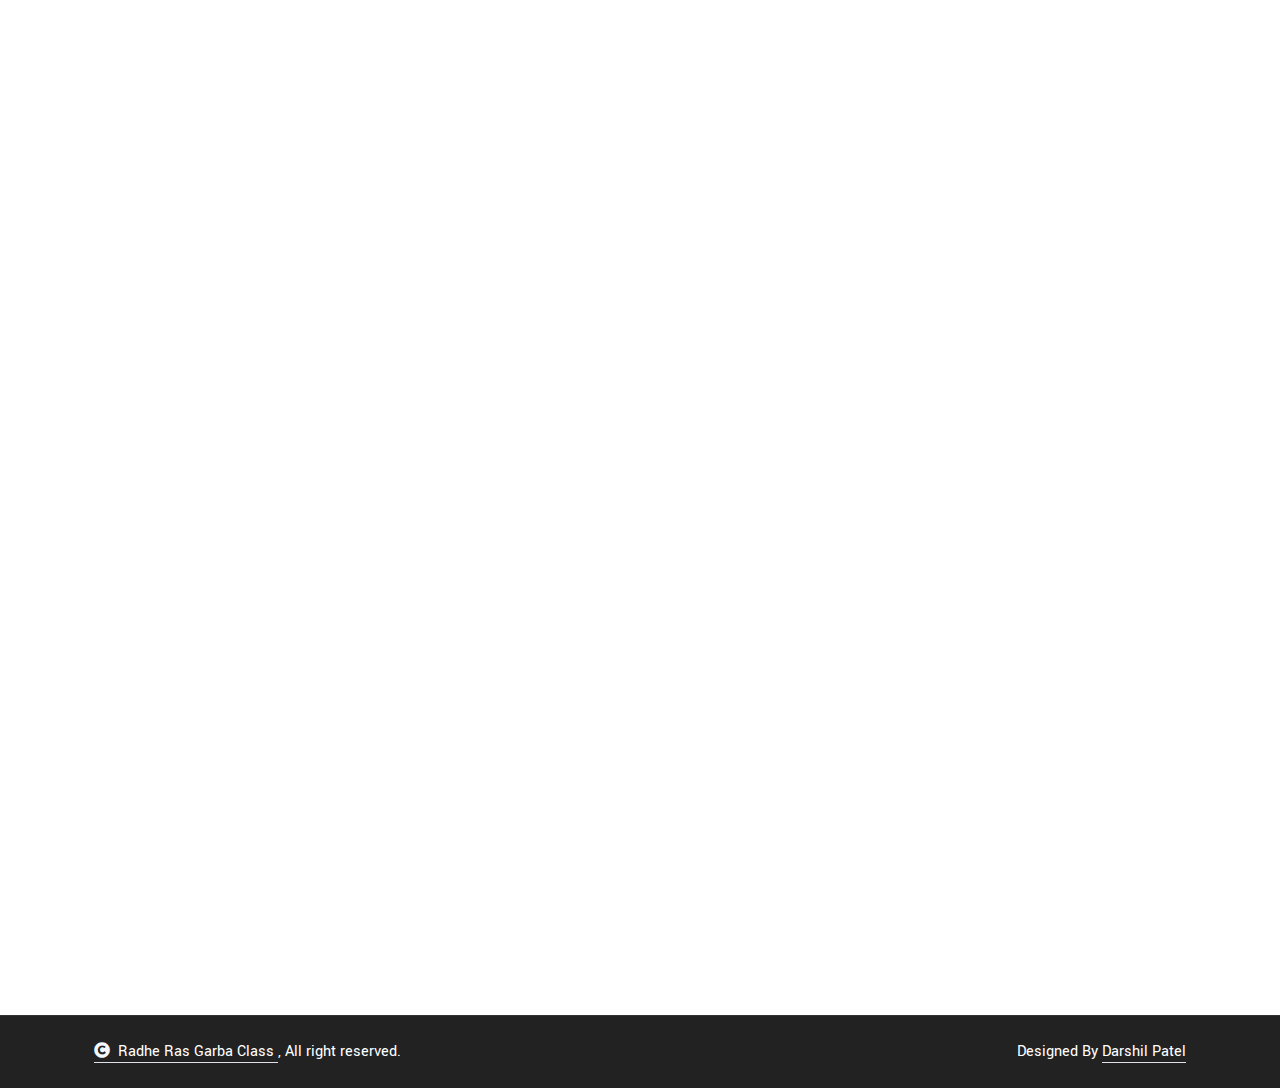
<file: gallery.html>
<!DOCTYPE html>
<html lang="en">

<head>
    <meta charset="utf-8">
    <title>JustDance - Dance Class Website Template</title>
    <meta content="width=device-width, initial-scale=1.0" name="viewport">
    <meta content="" name="keywords">
    <meta content="" name="description">

    <!-- Google Web Fonts -->
    <link rel="preconnect" href="https://fonts.googleapis.com">
    <link rel="preconnect" href="https://fonts.gstatic.com" crossorigin>
    <link
        href="https://fonts.googleapis.com/css2?family=Roboto:wght@400;500;700&family=Yantramanav:wght@400;500;700&display=swap"
        rel="stylesheet">

    <!-- Icon Font Stylesheet -->
    <link rel="stylesheet" href="https://use.fontawesome.com/releases/v5.15.4/css/all.css" />
    <link href="https://cdn.jsdelivr.net/npm/bootstrap-icons@1.4.1/font/bootstrap-icons.css" rel="stylesheet">

    <!-- bootstrap -->
    <link href="https://cdn.jsdelivr.net/npm/bootstrap@5.3.3/dist/css/bootstrap.min.css" rel="stylesheet" integrity="sha384-QWTKZyjpPEjISv5WaRU9OFeRpok6YctnYmDr5pNlyT2bRjXh0JMhjY6hW+ALEwIH" crossorigin="anonymous">

    <!-- Libraries Stylesheet -->
    <link href="lib/animate/animate.min.css" rel="stylesheet">
    <link href="lib/owlcarousel/assets/owl.carousel.min.css" rel="stylesheet">
    <link href="lib/lightbox/css/lightbox.min.css" rel="stylesheet">


    <!-- Customized Bootstrap Stylesheet -->
    <link href="css/bootstrap.min.css" rel="stylesheet">

    <!-- Template Stylesheet -->
    <link href="css/style.css" rel="stylesheet">
    <link href="css/custom-style.css" rel="stylesheet">
</head>

<body>

    <!-- Spinner Start -->
    <div id="spinner"
        class="show bg-white position-fixed translate-middle w-100 vh-100 top-50 start-50 d-flex align-items-center justify-content-center">
        <div class="spinner-border text-primary" style="width: 3rem; height: 3rem;" role="status">
            <span class="sr-only">Loading...</span>
        </div>
    </div>
    <!-- Spinner End -->


    <!-- Topbar Start -->
    <div class="container-fluid bg-secondary px-5 d-none d-lg-block">
        <div class="row gx-0 align-items-center" style="height: 45px;">
            <div class="col-lg-8 text-center text-lg-start mb-lg-0">
                <div class="d-flex flex-wrap">
                    <a href="https://maps.app.goo.gl/saUB4wpUEvtezSgB7" target="_blank" class="text-light me-4"><i
                            class="fas fa-map-marker-alt text-primary me-2"></i>New Naroda</a>
                   <a href="tel:+91 9313148154" class="text-light me-4"><i class="fas fa-phone-alt text-primary me-2"></i>+91 93131
                        48154</a>
                     <a href="mailto:radherasgarba2023@gmail.com" class="text-light me-0"><i
                            class="fas fa-envelope text-primary me-2"></i>radherasgarba2023@gmail.com</a>
                </div>
            </div>
            <div class="col-lg-4 text-center text-lg-end">
                <div class="d-flex justify-content-end">
                    <div class="border-end border-start py-1">
                        <a href="https://www.facebook.com/profile.php?id=61560036975692" target="_blank"
                            class="btn text-primary"><i class="fab fa-facebook-f"></i></a>
                    </div>
                    
                    <div class="border-end py-1">
                        <a href="https://www.instagram.com/radherasgarba/" class="btn text-primary" target="_blank"><i
                                class="fab fa-instagram"></i></a>
                    </div>
                    <div class="border-end py-1">
                        <a href="#" class="btn text-primary" target="_blank"><i class="fab fa-youtube"></i></a>
                    </div>
                </div>
            </div>
        </div>
    </div>
    <!-- Topbar End -->


    <!-- Navbar & Hero Start -->
    <div class="container-fluid position-relative p-0">
        <nav class="navbar navbar-expand-lg navbar-light bg-white px-4 px-lg-5  py-lg-0">
            <a href="index.html" class="navbar-brand p-0">
                <!-- <h1 class="text-primary m-0"><i class="fas fa-biohazard me-3"></i>JustDance</h1> -->
                <img src="img/home/logo.png" alt="">
                <!-- <img src="img/logo.png" alt="Logo"> -->
            </a>
            <button class="navbar-toggler" type="button" data-bs-toggle="collapse" data-bs-target="#navbarCollapse">
                <span class="fa fa-bars"></span>
            </button>
            <div class="collapse navbar-collapse" id="navbarCollapse">
                <div class="navbar-nav ms-auto py-0 ">
                    <a href="index.html" class="nav-item nav-link ">Home</a>
                    <a href="about.html" class="nav-item nav-link">About</a>
                    <a href="event.html" class="nav-item nav-link">Events</a>
                    <a href="blog.html" class="nav-item nav-link ">Blogs</a>                    
                    <a href="gallery.html" class="nav-item nav-link active">Gallery</a>
                    <a href="contact.html" class="nav-item nav-link">Contact Us</a>
                </div>
                 <a href="join.html" class="btn btn-primary join-now-custom rounded-pill text-white py-2 px-4 flex-wrap flex-sm-shrink-0">Join
                    Now</a>
            </div>
        </nav>
    </div>
    <!-- Navbar & Hero End -->

        <!-- Header Start -->
        <div class="container-fluid bg-breadcrumb">
            <div class="container text-center py-5" style="max-width: 900px;">
                <h3 class="text-primary display-3 mb-4 wow fadeInDown" data-wow-delay="0.1s">Dance Class Gallery</h1>
                <ol class="breadcrumb justify-content-center text-white mb-0 wow fadeInDown" data-wow-delay="0.3s">
                    <li class="breadcrumb-item"><a href="index.html" class="text-dark">Home</a></li>
                    <!-- <li class="breadcrumb-item"><a href="#" class="text-dark">Pages</a></li> -->
                    <li class="breadcrumb-item active text-primary">Gallery</li>
                </ol>    
            </div>
        </div>
        <!-- Header End -->

       <!-- Banner Start -->
        <div class="container-fluide bg-secondary wow zoomInDown" data-wow-delay="0.1s">
            <div class="containerr">
                <div class="d-flex gap-2 flex-column flex-lg-row align-items-center justify-content-center text-center py-5 px-0">
                    <h1 class=""><span class="fw-normal">Join us today for </span><span> Your First Garba</span></h1>
                    <a href="tel:+91 9313148154" class="text-white fw-bold fs-2"> <i class="fa fa-phone me-1"></i> +91 93131 48154</a>
                </div>
            </div>
        </div>
        <!-- Banner End -->

         <!-- photo Gallery Start -->
    <div class="container-fluid gallery pb-5 " style="margin-top: 5rem;">
        <div class="container pb-5">
            <div class="pb-5">
                <h4 class="text-secondary sub-titlee fw-bold wow fadeInUp" data-wow-delay="0.1s">Radhe Ras Photos Gallery</h4>
                <h1 class="display-2 mb-0 wow fadeInUp" data-wow-delay="0.3s">Our Garba class photos</h1>
            </div>
            <div class="tab-class wow fadeInUp" data-wow-delay="0.1s">
                

                <div class="tab-content">
                    <div id="GalleryTab-1" class="tab-pane fade show p-0 active">
                        <div class="row g-2">
                            <div class="col-sm-6 col-md-6 col-lg-4 col-xl-3 wow fadeInUp" data-wow-delay="0.1s">
                                <div class="video h-100">
                                 <a href="img/gallery/yellow-owner.jpeg" target="_blank">  <img src="img/gallery/yellow-owner.jpeg" class="img-fluid rounded w-100 h-100"
                                        style="object-fit: cover;" alt="gallery"></a> 
                                </div>
                            </div>
                            <div class="col-sm-6 col-md-6 col-lg-4 col-xl-3 wow fadeInUp" data-wow-delay="0.1s">
                                <div class="video h-100">
                                   <a href="img/gallery/white.jpeg" target="_blank"> <img src="img/gallery/white.jpeg" class="img-fluid rounded w-100 h-100"
                                        style="object-fit: cover;" alt="gallery"></a>
                                </div>
                            </div>
                            <div class="col-sm-6 col-md-6 col-lg-4 col-xl-3 wow fadeInUp" data-wow-delay="0.3s">
                                <div class="video h-100">
                                   <a href="img/gallery/white-train.jpeg" target="_blank"> <img src="img/gallery/white-train.jpeg" class="img-fluid rounded w-100 h-100"
                                        style="object-fit: cover;" alt="gallery"></a>
                                </div>
                            </div>
                            <div class="col-sm-6 col-md-6 col-lg-4 col-xl-3 wow fadeInUp" data-wow-delay="0.5s">
                                <div class="video h-100">
                                  <a href="img/gallery/traditional-train.jpeg" target="_blank"> <img src="img/gallery/traditional-train.jpeg" class="img-fluid rounded w-100 h-100"
                                        style="object-fit: cover;" alt="gallery"></a>
                                </div>
                            </div>
                            <div class="col-sm-6 col-md-6 col-lg-4 col-xl-3 wow fadeInUp" data-wow-delay="0.7s">
                                <div class="video h-100">
                                  <a href="img/gallery/black-train.jpeg" target="_blank"> <img src="img/gallery/black-train.jpeg" class="img-fluid rounded w-100 h-100"
                                        style="object-fit: cover;" alt="gallery"></a>
                                </div>
                            </div>
                            <div class="col-sm-6 col-md-6 col-lg-4 col-xl-3 wow fadeInUp" data-wow-delay="0.9s">
                                <div class="video h-100">
                                  <a href="img/gallery/yellow-grp.jpeg" target="_blank">  <img src="img/gallery/yellow-grp.jpeg" class="img-fluid rounded w-100 h-100"
                                        style="object-fit: cover;" alt="gallery"></a>
                                </div>
                            </div>
                            <div class="col-sm-6 col-md-6 col-lg-4 col-xl-3 wow fadeInUp" data-wow-delay="0.1s">
                                <div class="video h-100">
                                 <a href="img/gallery/green-grp.jpeg" target="_blank">  <img src="img/gallery/green-grp.jpeg" class="img-fluid rounded w-100 h-100"
                                        style="object-fit: cover;" alt="gallery"></a> 
                                </div>
                            </div>
                            
                            
                            
                        </div>
                    </div>
                    
                    <!-- <ul class="nav nav-pills d-inline-flex justify-content-center pb-4"></ul>
                        <li class="nav-item bg-light border border-primary rounded-pill  w-25">
                            <a class="d-flex py-2 px-5 rounded-pill active " data-bs-toggle="pill" href="#GalleryTab-1">
                                <span class="text-dark">See All</span>
                            </a>
                        </li>
                    </ul> -->
                    <p class="mt-5 px-3 py-2 rounded-pill py-2 bg-secondary border-none " style="width: 8rem; float: right;">
                        <a href="#" class=" text-light ">See All Photos</a>
                    </p>
                </div>
            </div>
        </div> 
    </div>


         <!-- Video Gallery Start -->
    <div class="container-fluid gallery pb-5 " style="margin-top: 5rem;">
        <div class="container pb-5">
            <div class="pb-5">
                <h4 class="text-secondary sub-titlee fw-bold wow fadeInUp" data-wow-delay="0.1s">Radhe Ras Videos Gallery</h4>
                <h1 class="display-2 mb-0 wow fadeInUp" data-wow-delay="0.3s">Our Garba class videos</h1>
            </div>
            <div class="tab-class wow fadeInUp" data-wow-delay="0.1s">
                

                <div class="tab-content">
                    <div id="GalleryTab-1" class="tab-pane fade show p-0 active">
                        <div class="row g-2">
                           
                            <div class="col-sm-6 col-md-6 col-lg-4 col-xl-3 wow fadeInUp" data-wow-delay="0.3s">
                                <div class="video h-100">
                                    <img src="img/class-3.jpg" class="img-fluid rounded w-100 h-100"
                                        style="object-fit: cover;" alt="gallery">
                                    <button type="button" class="btn btn-play" data-bs-toggle="modal"
                                        data-src="https://www.youtube.com/embed/DWRcNpR6Kdc"
                                        data-bs-target="#videoModal">
                                        <span></span>
                                    </button>
                                </div>
                            </div>
                            <div class="col-sm-6 col-md-6 col-lg-4 col-xl-3 wow fadeInUp" data-wow-delay="0.5s">
                                <div class="video h-100">
                                    <img src="img/class-3.jpg" class="img-fluid rounded w-100 h-100"
                                        style="object-fit: cover;" alt="gallery">
                                    <button type="button" class="btn btn-play" data-bs-toggle="modal"
                                        data-src="https://www.youtube.com/embed/DWRcNpR6Kdc"
                                        data-bs-target="#videoModal">
                                        <span></span>
                                    </button>
                                </div>
                            </div>
                            <div class="col-sm-6 col-md-6 col-lg-4 col-xl-3 wow fadeInUp" data-wow-delay="0.3s">
                                <div class="video h-100">
                                    <img src="img/class-3.jpg" class="img-fluid rounded w-100 h-100"
                                        style="object-fit: cover;" alt="gallery">
                                    <button type="button" class="btn btn-play" data-bs-toggle="modal"
                                        data-src="https://www.youtube.com/embed/DWRcNpR6Kdc"
                                        data-bs-target="#videoModal">
                                        <span></span>
                                    </button>
                                </div>
                            </div>
                            <div class="col-sm-6 col-md-6 col-lg-4 col-xl-3 wow fadeInUp" data-wow-delay="0.5s">
                                <div class="video h-100">
                                    <img src="img/class-3.jpg" class="img-fluid rounded w-100 h-100"
                                        style="object-fit: cover;" alt="gallery">
                                    <button type="button" class="btn btn-play" data-bs-toggle="modal"
                                        data-src="https://www.youtube.com/embed/DWRcNpR6Kdc"
                                        data-bs-target="#videoModal">
                                        <span></span>
                                    </button>
                                </div>
                            </div>
                            
                        </div>
                    </div>
                    
                    <!-- <ul class="nav nav-pills d-inline-flex justify-content-center pb-4"></ul>
                        <li class="nav-item bg-light border border-primary rounded-pill  w-25">
                            <a class="d-flex py-2 px-5 rounded-pill active " data-bs-toggle="pill" href="#GalleryTab-1">
                                <span class="text-dark">See All</span>
                            </a>
                        </li>
                    </ul> -->
                    <p class="mt-5 px-3 py-2 rounded-pill py-2 bg-secondary border-none " style="width: 8rem; float: right;">
                        <a href="#" class=" text-light ">See All Photos</a>
                    </p>
                </div>
            </div>
        </div> 
    </div>

        <!-- Modal Video -->
        <div class="modal fade" id="videoModal" tabindex="-1" aria-labelledby="exampleModalLabel" aria-hidden="true">
            <div class="modal-dialog">
                <div class="modal-content rounded-0">
                    <div class="modal-header">
                        <h5 class="modal-title" id="exampleModalLabel">Youtube Video</h5>
                        <button type="button" class="btn-close" data-bs-dismiss="modal" aria-label="Close"></button>
                    </div>
                    <div class="modal-body">
                        <!-- 16:9 aspect ratio -->
                        <div class="ratio ratio-16x9">
                            <iframe class="embed-responsive-item" src="" id="video" allowfullscreen allowscriptaccess="always"
                                allow="autoplay"></iframe>
                        </div>
                    </div>
                </div>
            </div>
        </div>
        <!-- Video Gallery End -->

       
       
    <!-- Footer Start -->
    <div class="container-fluid footer py-5 wow fadeIn" data-wow-delay="0.1s">
        <div class="container py-5">
            <div class="row g-5">
                <div class="col-md-6 col-lg-6 col-xl-3">
                    <div class="footer-item d-flex flex-column">
                        <div class="footer-item">
                            <div class="footer-logo">
                                <img src="img/home/logo-removebg.png" alt="">
                            </div>
                            <!-- <h4 class="text-white mb-4">JustDanc</h4> -->
                            <p class="text-white mb-3"><strong>Radhe-Ras Garba </strong>: Celebrating tradition, rhythm, and community. Join us in dancing your way to joy, fitness, and culture!</p>
                            <div class="d-flex justify-content-center">
                                <a class="btn btn-lg-square btn-secondary rounded-circle me-2" href="https://www.facebook.com/profile.php?id=61560036975692" target="_blank"><i
                                        class="fab fa-facebook-f"></i></a>
                                <!-- <a class="btn btn-lg-square btn-primary rounded-circle mx-2" href="" target="_blank"><i
                                        class="fab fa-twitter"></i></a> -->
                                <a class="btn btn-lg-square btn-primary rounded-circle mx-2" href="https://www.instagram.com/radherasgarba/" target="_blank"><i
                                        class="fab fa-instagram"></i></a>
                                <a class="btn btn-lg-square btn-secondary rounded-circle mx-2" href="" target="_blank"><i
                                        class="fab fa-youtube"></i></a>
                            </div>
                        </div>
                    </div>
                </div>
                <div class="col-md-6 col-lg-6 col-xl-3">
                    <div class="footer-item d-flex flex-column">
                        <h4 class="text-white mb-4">Address</h4>
                        <div class="d-flex align-items-center mb-3">
                            <a class="btn btn-lg-square btn-primary rounded-circle mx-2" href="https://maps.app.goo.gl/saUB4wpUEvtezSgB7" target="_blank"><i
                                    class="fas fa-map-marker-alt"></i></a>
                            <div class="text-white ms-2">
                                <p class="mb-0">New Naroda, Ahmedabad</p>
                            </div>
                        </div>
                        <div class="d-flex align-items-center mb-3">
                            <a class="btn btn-lg-square btn-secondary rounded-circle mx-2" href="tel:+91 9313148154" target="_blank"><i
                                    class="fa fa-phone-alt"></i></a>
                            <div class="text-white ms-2">
                                <p class="mb-0">+91 93131 48154</p>
                                <p class="mb-0">+91 79907 25795</p>
                            </div>
                        </div>
                        <div class="d-flex align-items-center">
                            <a class="btn btn-lg-square btn-primary rounded-circle mx-2" href="mailto:radherasgarba2023@gmail.com" target="_blank"><i
                                    class="fas fa-envelope"></i></a>
                            <div class="text-white ms-2">
                                 <p class="mb-0">radherasgarba2023 <span style="margin-left: -3.5px;">@gmail.com</span></p>
                            </div>
                        </div>
                    </div>
                </div>
                <div class="col-md-6 col-lg-6 col-xl-3">
                    <div class="footer-item d-flex flex-column">
                        <h4 class="text-white mb-4">Quick Links</h4>
                        <a href="about.html" class="footer-link"> About Us</a>
                        <a href="event.html" class="footer-link"> Events</a>
                        <a href="blog.html" class="footer-link"> Blogs</a>
                        <a href="gallery.html" class="footer-link"> Gallery</a>
                        <a href="privacy.html" class="footer-link"> Privacy Policy</a>
                        <a href="term.html" class="footer-link"> Terms & Conditions</a>
                        <a href="faq.html" class="footer-link"> FAQ</a>
                        <a href="contact.html" class="footer-link"> Contact Us</a>
                    </div>
                </div>
                <div class="col-md-6 col-lg-6 col-xl-3">
                    <div class="footer-item d-flex flex-column">
                        <div class="footer-item">
                            <h4 class="text-white mb-4">Newsletter</h4>
                            <p class="text-white mb-3">Stay connected with <strong> Radhe-Ras Garba! </strong> Subscribe to our newsletter for updates, dance tips, events, and exclusive offers!</p>
                            <div class="position-relative mx-auto rounded-pill">
                                <input class="form-control rounded-pill w-100 py-3 ps-4 pe-5" type="text"
                                    placeholder="Enter your Phone">
                                <button type="button"
                                    class="btn btn-primary rounded-pill position-absolute top-0 end-0 py-2 mt-2 me-2">Subscribe</button>
                            </div>
                        </div>
                    </div>
                </div>
            </div>
        </div>
    </div>
    <!-- Footer End -->


    <!-- Copyright Start -->
    <div class="container-fluid copyright py-4">
        <div class="container">
            <div class="row g-4 align-items-center">
                <div class="col-md-6 text-center text-md-start mb-md-0">
                    <span class="text-white"><a href="index.html" class="border-bottom text-white"><i
                            class="fas fa-copyright text-light me-2"></i>Radhe Ras Garba Class </a>, All right
                    reserved.</span>
                </div>
                <div class="col-md-6 text-center text-md-end text-white">
                    <!--/*** This template is free as long as you keep the below author’s credit link/attribution link/backlink. ***/-->
                    <!--/*** If you'd like to use the template without the below author’s credit link/attribution link/backlink, ***/-->
                    <!--/*** you can purchase the Credit Removal License from "https://htmlcodex.com/credit-removal". ***/-->
                    Designed By <a class="border-bottom text-white" href="tel:+91 9313148154">Darshil Patel</a>
                </div>
            </div>
        </div>
    </div>
    <!-- Copyright End -->


    <!-- Back to Top -->
    <!-- <a href="#" class="btn btn-primary btn-lg-square back-to-top"><i class="fa fa-arrow-up"></i></a> -->


    <!-- JavaScript Libraries -->
    <script src="https://ajax.googleapis.com/ajax/libs/jquery/3.6.4/jquery.min.js"></script>
    <script src="https://cdn.jsdelivr.net/npm/bootstrap@5.0.0/dist/js/bootstrap.bundle.min.js"></script>
    <script src="lib/wow/wow.min.js"></script>
    <script src="lib/easing/easing.min.js"></script>
    <script src="lib/waypoints/waypoints.min.js"></script>
    <script src="lib/counterup/counterup.min.js"></script>
    <script src="lib/owlcarousel/owl.carousel.min.js"></script>
    <script src="lib/lightbox/js/lightbox.min.js"></script>


    <!-- Template Javascript -->
    <script src="js/main.js"></script>
</body>

</html>
</file>
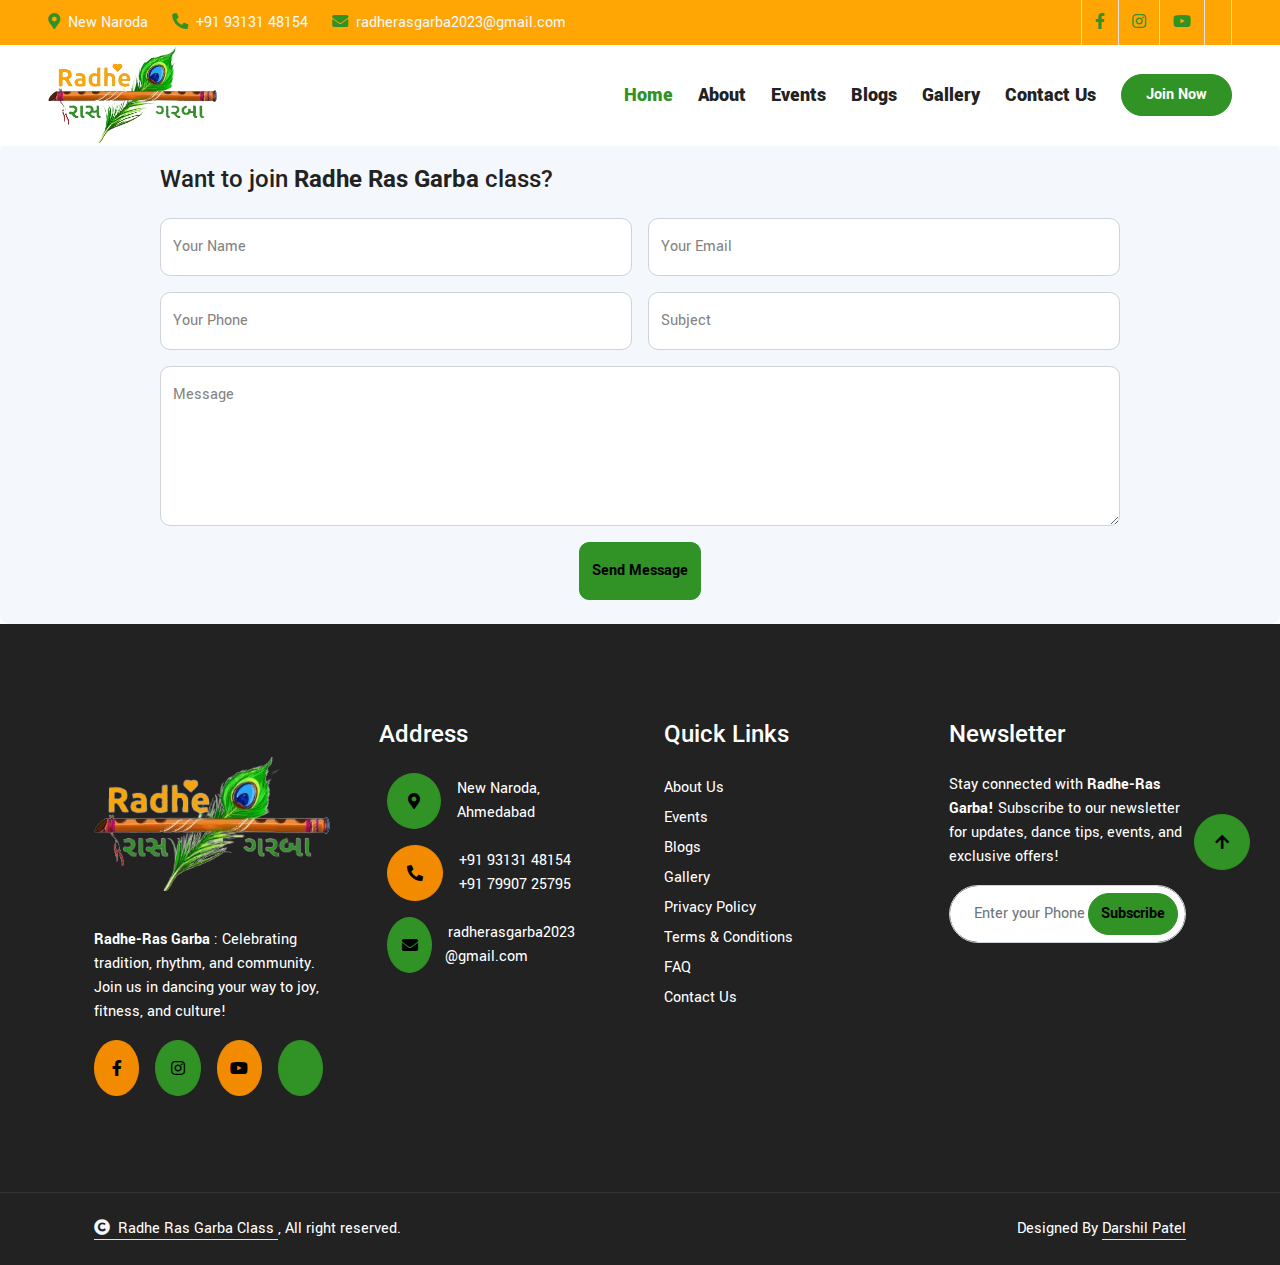
<file: join.html>
<!DOCTYPE html>
<html lang="en">

<head>
    <meta charset="utf-8">
    <title>Join Class | RadheRasGarba</title>
    <meta content="width=device-width, initial-scale=1.0" name="viewport">
    <meta content="" name="keywords">
    <meta content="" name="description">

    <!-- Google Web Fonts -->
    <link rel="preconnect" href="https://fonts.googleapis.com">
    <link rel="preconnect" href="https://fonts.gstatic.com" crossorigin>
    <link
        href="https://fonts.googleapis.com/css2?family=Roboto:wght@400;500;700&family=Yantramanav:wght@400;500;700&display=swap"
        rel="stylesheet">

    <!-- Icon Font Stylesheet -->
    <link rel="stylesheet" href="https://use.fontawesome.com/releases/v5.15.4/css/all.css" />
    <link rel="stylesheet" href="https://cdnjs.cloudflare.com/ajax/libs/font-awesome/6.6.0/css/all.min.css" integrity="sha512-Kc323vGBEqzTmouAECnVceyQqyqdsSiqLQISBL29aUW4U/M7pSPA/gEUZQqv1cwx4OnYxTxve5UMg5GT6L4JJg==" crossorigin="anonymous" referrerpolicy="no-referrer" />
    <link href="https://cdn.jsdelivr.net/npm/bootstrap-icons@1.4.1/font/bootstrap-icons.css" rel="stylesheet">

    <!-- bootstrap -->
    <link href="https://cdn.jsdelivr.net/npm/bootstrap@5.3.3/dist/css/bootstrap.min.css" rel="stylesheet" integrity="sha384-QWTKZyjpPEjISv5WaRU9OFeRpok6YctnYmDr5pNlyT2bRjXh0JMhjY6hW+ALEwIH" crossorigin="anonymous">

    <!-- Libraries Stylesheet -->
    <link href="assets/lib/animate/animate.min.css" rel="stylesheet">
    <link href="assets/lib/owlcarousel/assets/owl.carousel.min.css" rel="stylesheet">
    <link href="assets/lib/lightbox/css/lightbox.min.css" rel="stylesheet">


    <!-- Customized Bootstrap Stylesheet -->
    <link href="assets/css/bootstrap.min.css" rel="stylesheet">

    <!-- Template Stylesheet -->
    <link href="assets/css/style.css" rel="stylesheet">
    <link href="assets/css/custom-style.css" rel="stylesheet">
</head>

<body>

    <!-- Spinner Start -->
    <div id="spinner"
        class="show bg-white position-fixed translate-middle w-100 vh-100 top-50 start-50 d-flex align-items-center justify-content-center">
        <div class="spinner-border text-primary" style="width: 3rem; height: 3rem;" role="status">
            <span class="sr-only">Loading...</span>
        </div>
    </div>
    <!-- Spinner End -->


    <!-- Topbar Start -->
    <div class="container-fluid bg-secondary px-5 d-none d-lg-block" id="bottom-top">
        <div class="row gx-0 align-items-center" style="height: 45px;">
            <div class="col-lg-8 text-center text-lg-start mb-lg-0">
                <div class="d-flex flex-wrap">
                    <a href="https://maps.app.goo.gl/saUB4wpUEvtezSgB7" target="_blank" class="text-light me-4"><i
                            class="fas fa-map-marker-alt text-primary me-2"></i>New Naroda</a>
                   <a href="tel:+91 9313148154" class="text-light me-4"><i class="fas fa-phone-alt text-primary me-2"></i>+91 93131
                        48154</a>
                     <a href="mailto:radherasgarba2023@gmail.com" class="text-light me-0"><i
                            class="fas fa-envelope text-primary me-2"></i>radherasgarba2023@gmail.com</a>
                </div>
            </div>
            <div class="col-lg-4 text-center text-lg-end">
                <div class="d-flex justify-content-end">
                    <div class="border-end border-start py-1">
                        <a href="https://www.facebook.com/profile.php?id=61560036975692" target="_blank"
                            class="btn text-primary"><i class="fab fa-facebook-f"></i></a>
                    </div>
                    
                    <div class="border-end py-1">
                        <a href="https://www.instagram.com/radherasgarba/" class="btn text-primary" target="_blank"><i
                                class="fab fa-instagram"></i></a>
                    </div>
                    <div class="border-end py-1">
                        <a href="https://www.youtube.com/@RadheRasGarba" class="btn text-primary" target="_blank"><i class="fab fa-youtube"></i></a>
                    </div>
                    <div class="border-end py-1">
                        <a href="https://x.com/@RadheRasGarba" class="btn text-primary" target="_blank"><i class="fa-brands fa-x-twitter"></i></a>
                    </div>
                </div>
            </div>
        </div>
    </div>
    <!-- Topbar End -->


    <!-- Navbar & Hero Start -->
    <div class="container-fluid position-relative p-0">
        <nav class="navbar navbar-expand-lg navbar-light bg-white px-4 px-lg-5  py-lg-0">
            <a href="index.html" class="navbar-brand p-0">
                <!-- <h1 class="text-primary m-0"><i class="fas fa-biohazard me-3"></i>JustDance</h1> -->
                <img src="assets/img/home/logo-removebg.png" alt="logo">
                <!-- <img src="assets/img/logo.png" alt="Logo"> -->
            </a>
            <button class="navbar-toggler" type="button" data-bs-toggle="collapse" data-bs-target="#navbarCollapse">
                <span class="fa fa-bars"></span>
            </button>
            <div class="collapse navbar-collapse" id="navbarCollapse">
                <div class="navbar-nav ms-auto py-0 ">
                    <a href="index.html" class="nav-item nav-link active">Home</a>
                    <a href="about.html" class="nav-item nav-link">About</a>
                    <a href="event.html" class="nav-item nav-link">Events</a>
                    <a href="blog.html" class="nav-item nav-link">Blogs</a>                    
                    <a href="gallery.html" class="nav-item nav-link">Gallery</a>
                    <a href="contact.html" class="nav-item nav-link">Contact Us</a>
                </div>
                 <a href="join.html" class="btn btn-primary join-now-custom rounded-pill text-white py-2 px-4 flex-wrap flex-sm-shrink-0">Join
                    Now</a>
            </div>
        </nav>
    </div>
    <!-- Navbar & Hero End -->


    <div class="bg-light rounded p-4 pb-10 " style="margin-top: 6rem; ">
        <div class="row g-5 align-items-center">
            <div class="col-lg-12  wow fadeInLeft join-custom" data-wow-delay="0.1s" >
                <!-- <h2 class="display-5 mb-2">Form</h2> -->
                <p class="mb-4 h4">Want to join <strong>Radhe Ras Garba</strong> class? 
                <form>
                    <div class="row g-3 py-10">
                        <div class="col-lg-12 col-xl-6">
                            <div class="form-floating">
                                <input type="text" class="form-control" id="" placeholder="Your Name">
                                <label for="name">Your Name</label>
                            </div>
                        </div>
                        <div class="col-lg-12 col-xl-6">
                            <div class="form-floating">
                                <input type="email" class="form-control" id="" placeholder="Your Email">
                                <label for="email">Your Email</label>
                            </div>
                        </div>
                        <div class="col-lg-12 col-xl-6">
                            <div class="form-floating">
                                <input type="text" class="form-control" id="" placeholder="Phone">
                                <label for="phone">Your Phone</label>
                            </div>
                        </div>
                        <div class="col-lg-12 col-xl-6">
                            <div class="form-floating">
                                <input type="text" class="form-control" id="" placeholder="Subject">
                                <label for="project">Subject</label>
                            </div>
                        </div>
                        <!-- <div class="col-12">
                            <div class="form-floating">
                                <input type="text" class="form-control" id="subject" placeholder="Subject">
                                <label for="subject">Subject</label>
                            </div>
                        </div> -->
                        <div class="col-12">
                            <div class="form-floating">
                                <textarea class="form-control" placeholder="Leave a message here" id="" style="height: 160px"></textarea>
                                <label for="message">Message</label>
                            </div>
                        </div>
                        <div class="col-12 d-flex justify-content-center">
                            <div class="col-3.5">
                                <button class="btn btn-primary w-100 py-3">Send Message</button>
                            </div>
                        </div>
                       
                    </div>
                </form>
            </div>
           
            
        </div>
    </div>



  <!-- Footer Start -->
  <div class="container-fluid footer py-5 wow fadeIn" data-wow-delay="0.1s">
    <div class="container py-5">
        <div class="row g-5">
            <div class="col-md-6 col-lg-6 col-xl-3">
                <div class="footer-item d-flex flex-column">
                    <div class="footer-item">
                        <div class="footer-logo">
                            <img src="assets/img/home/logo-removebg.png" alt="logo">
                        </div>
                        <!-- <h4 class="text-white mb-4">JustDanc</h4> -->
                        <p class="text-white mb-3"><strong>Radhe-Ras Garba </strong>: Celebrating tradition, rhythm, and community. Join us in dancing your way to joy, fitness, and culture!</p>
                        <div class="d-flex justify-content-center">
                            <a class="btn btn-lg-square btn-secondary rounded-circle me-2" href="https://www.facebook.com/profile.php?id=61560036975692" target="_blank"><i
                                    class="fab fa-facebook-f"></i></a>
                            <!-- <a class="btn btn-lg-square btn-primary rounded-circle mx-2" href="" target="_blank"><i
                                    class="fab fa-twitter"></i></a> -->
                            <a class="btn btn-lg-square btn-primary rounded-circle mx-2" href="https://www.instagram.com/radherasgarba/" target="_blank"><i
                                    class="fab fa-instagram"></i></a>
                            <a class="btn btn-lg-square btn-secondary rounded-circle mx-2" href="https://www.youtube.com/@RadheRasGarba" target="_blank"><i
                                    class="fab fa-youtube"></i></a>
                            <a href="https://x.com/@RadheRasGarba" class="btn btn-lg-square btn-primary rounded-circle mx-2" target="_blank"><i class="fa-brands fa-x-twitter"></i></a>
                        </div>
                    </div>
                </div>
            </div>
            <div class="col-md-6 col-lg-6 col-xl-3">
                <div class="footer-item d-flex flex-column">
                    <h4 class="text-white mb-4">Address</h4>
                    <div class="d-flex align-items-center mb-3">
                        <a class="btn btn-lg-square btn-primary rounded-circle mx-2" href="https://maps.app.goo.gl/saUB4wpUEvtezSgB7" target="_blank"><i
                                class="fas fa-map-marker-alt"></i></a>
                        <div class="text-white ms-2">
                            <p class="mb-0">New Naroda, Ahmedabad</p>
                        </div>
                    </div>
                    <div class="d-flex align-items-center mb-3">
                        <a class="btn btn-lg-square btn-secondary rounded-circle mx-2" href="tel:+91 9313148154" target="_blank"><i
                                class="fa fa-phone-alt"></i></a>
                        <div class="text-white ms-2">
                            <p class="mb-0">+91 93131 48154</p>
                            <p class="mb-0">+91 79907 25795</p>
                        </div>
                    </div>
                    <div class="d-flex align-items-center">
                        <a class="btn btn-lg-square btn-primary rounded-circle mx-2" href="mailto:radherasgarba2023@gmail.com" target="_blank"><i
                                class="fas fa-envelope"></i></a>
                        <div class="text-white ms-2">
                             <p class="mb-0">radherasgarba2023 <span style="margin-left: -3.5px;">@gmail.com</span></p>
                        </div>
                    </div>
                </div>
            </div>
            <div class="col-md-6 col-lg-6 col-xl-3">
                <div class="footer-item d-flex flex-column">
                    <h4 class="text-white mb-4">Quick Links</h4>
                    <a href="about.html" class="footer-link"> About Us</a>
                    <a href="event.html" class="footer-link"> Events</a>
                    <a href="blog.html" class="footer-link"> Blogs</a>
                    <a href="gallery.html" class="footer-link"> Gallery</a>
                    <a href="privacy.html" class="footer-link"> Privacy Policy</a>
                    <a href="term.html" class="footer-link"> Terms & Conditions</a>
                    <a href="faq.html" class="footer-link"> FAQ</a>
                    <a href="contact.html" class="footer-link"> Contact Us</a>
                </div>
            </div>
            <div class="col-md-6 col-lg-6 col-xl-3">
                <div class="footer-item d-flex flex-column">
                    <div class="footer-item">
                        <h4 class="text-white mb-4">Newsletter</h4>
                        <p class="text-white mb-3">Stay connected with <strong> Radhe-Ras Garba! </strong> Subscribe to our newsletter for updates, dance tips, events, and exclusive offers!</p>
                        <div class="position-relative mx-auto rounded-pill">
                            <input class="form-control rounded-pill w-100 py-3 ps-4 pe-5" type="text"
                                placeholder="Enter your Phone">
                            <button type="button"
                                class="btn btn-primary rounded-pill position-absolute top-0 end-0 py-2 mt-2 me-2">Subscribe</button>
                        </div>
                    </div>
                </div>
            </div>
        </div>
    </div>
</div>
<!-- Footer End -->


<!-- Copyright Start -->
<div class="container-fluid copyright py-4">
    <div class="container">
        <div class="row g-4 align-items-center">
            <div class="col-md-6 text-center text-md-start mb-md-0">
                <span class="text-white"><a href="https://www.radherasgarba.com/" target="_blank" class="border-bottom text-white"><i
                        class="fas fa-copyright text-light me-2"></i>Radhe Ras Garba Class </a>, All right
                reserved.</span>
            </div>
            <div class="col-md-6 text-center text-md-end text-white">
                <!--/*** This template is free as long as you keep the below author’s credit link/attribution link/backlink. ***/-->
                <!--/*** If you'd like to use the template without the below author’s credit link/attribution link/backlink, ***/-->
                <!--/*** you can purchase the Credit Removal License from "https://htmlcodex.com/credit-removal". ***/-->
                Designed By <a class="border-bottom text-white" href="tel:+91 9313148154">Darshil Patel</a>
            </div>
        </div>
    </div>
</div>
<!-- Copyright End -->


<!-- Back to Top -->
<a href="#bottom-top" class="btn btn-primary btn-lg-square back-to-top"><i class="fa fa-arrow-up"></i></a>


<!-- JavaScript Libraries -->
<script src="https://ajax.googleapis.com/ajax/libs/jquery/3.6.4/jquery.min.js"></script>
<script src="https://cdn.jsdelivr.net/npm/bootstrap@5.0.0/dist/js/bootstrap.bundle.min.js"></script>
<script src="assets/lib/wow/wow.min.js"></script>
<script src="assets/lib/easing/easing.min.js"></script>
<script src="assets/lib/waypoints/waypoints.min.js"></script>
<script src="assets/lib/counterup/counterup.min.js"></script>
<script src="assets/lib/owlcarousel/owl.carousel.min.js"></script>
<script src="assets/lib/lightbox/js/lightbox.min.js"></script>


<!-- Template Javascript -->
<script src="assets/js/main.js"></script>
</body>

</html>
</file>
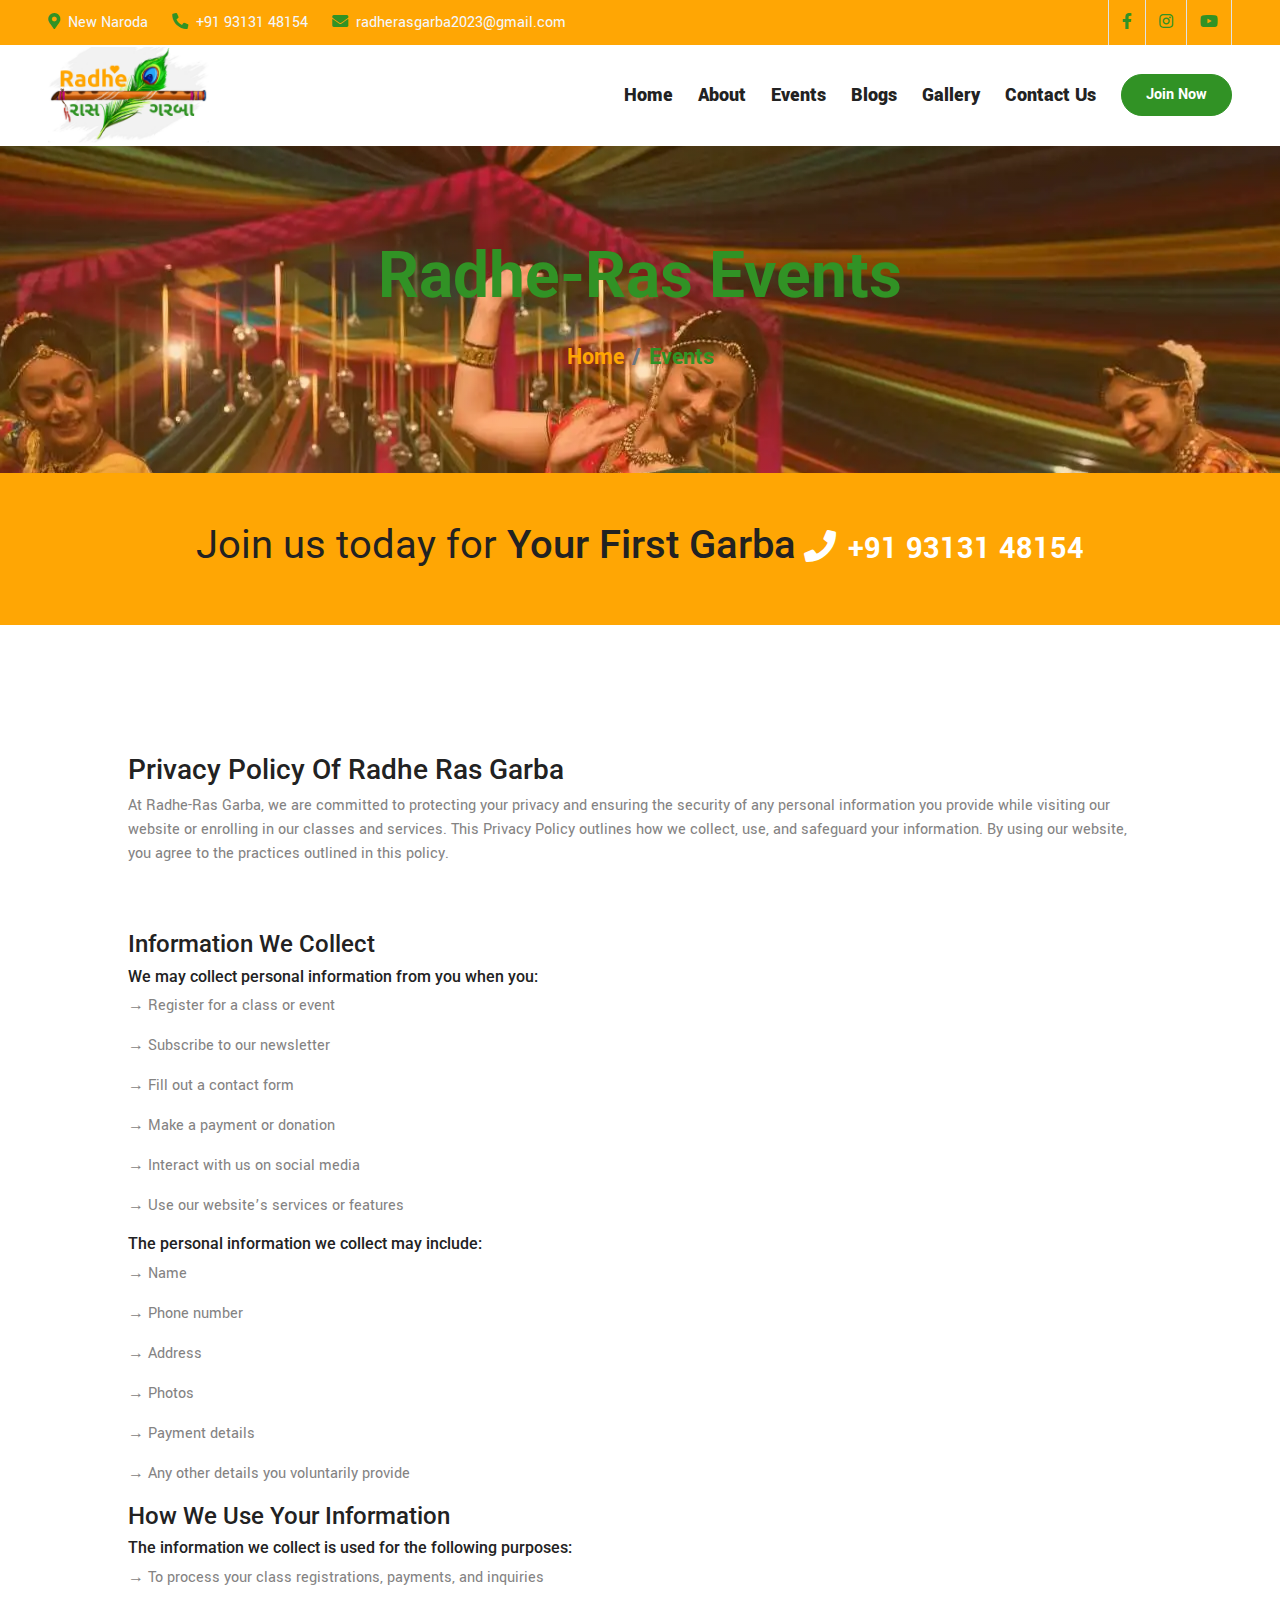
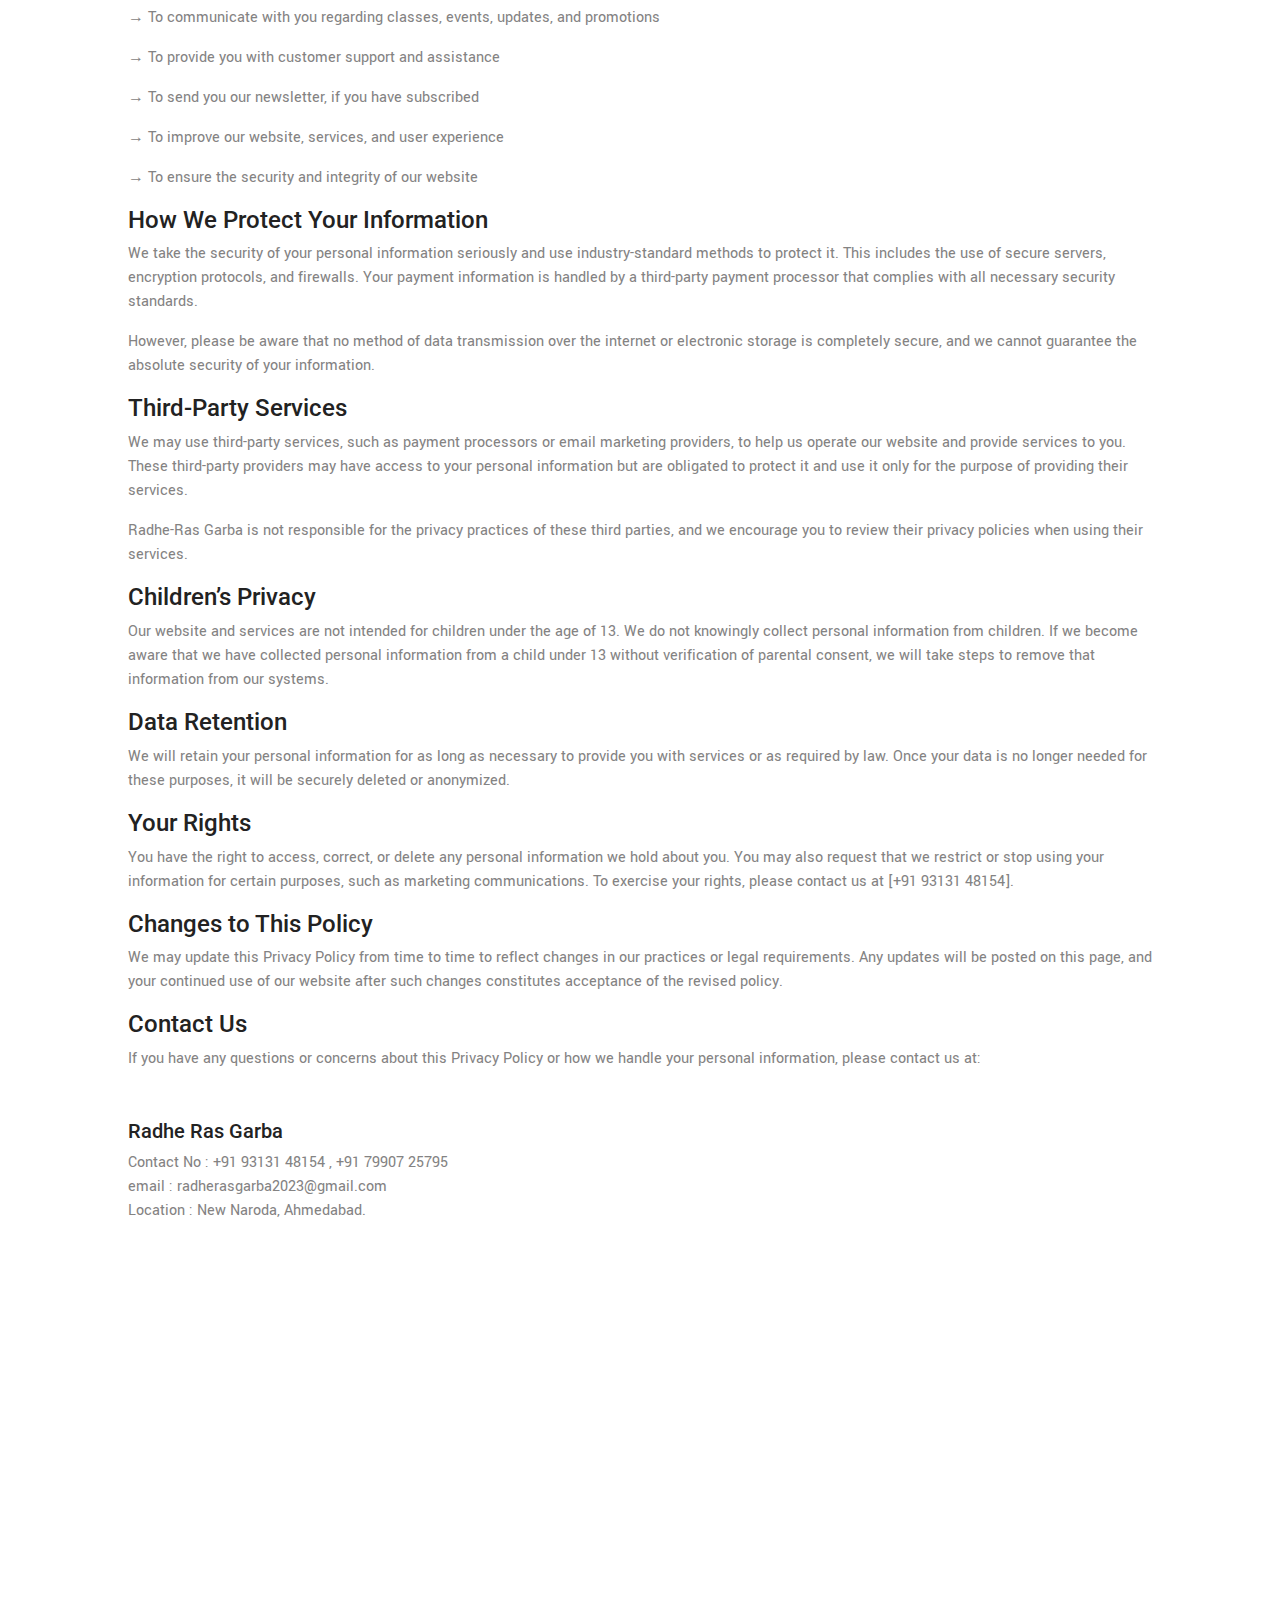
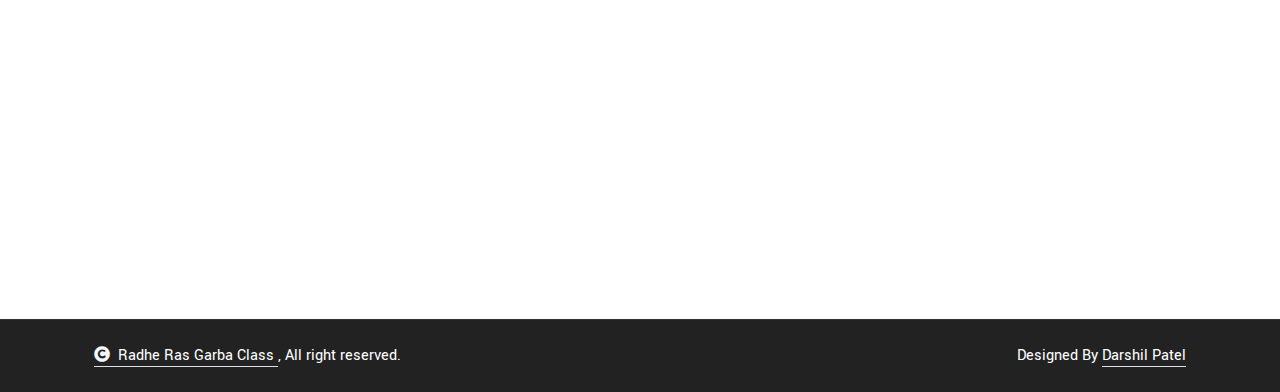
<file: privacy.html>
<!DOCTYPE html>
<html lang="en">

<head>
    <meta charset="utf-8">
    <title>JustDance - Dance Class Website Template</title>
    <meta content="width=device-width, initial-scale=1.0" name="viewport">
    <meta content="" name="keywords">
    <meta content="" name="description">

    <!-- Google Web Fonts -->
    <link rel="preconnect" href="https://fonts.googleapis.com">
    <link rel="preconnect" href="https://fonts.gstatic.com" crossorigin>
    <link
        href="https://fonts.googleapis.com/css2?family=Roboto:wght@400;500;700&family=Yantramanav:wght@400;500;700&display=swap"
        rel="stylesheet">

    <!-- Icon Font Stylesheet -->
    <link rel="stylesheet" href="https://use.fontawesome.com/releases/v5.15.4/css/all.css" />
    <link href="https://cdn.jsdelivr.net/npm/bootstrap-icons@1.4.1/font/bootstrap-icons.css" rel="stylesheet">

    <!-- bootstrap -->
    <link href="https://cdn.jsdelivr.net/npm/bootstrap@5.3.3/dist/css/bootstrap.min.css" rel="stylesheet" integrity="sha384-QWTKZyjpPEjISv5WaRU9OFeRpok6YctnYmDr5pNlyT2bRjXh0JMhjY6hW+ALEwIH" crossorigin="anonymous">

    <!-- Libraries Stylesheet -->
    <link href="lib/animate/animate.min.css" rel="stylesheet">
    <link href="lib/owlcarousel/assets/owl.carousel.min.css" rel="stylesheet">
    <link href="lib/lightbox/css/lightbox.min.css" rel="stylesheet">


    <!-- Customized Bootstrap Stylesheet -->
    <link href="css/bootstrap.min.css" rel="stylesheet">

    <!-- Template Stylesheet -->
    <link href="css/style.css" rel="stylesheet">
    <link href="css/custom-style.css" rel="stylesheet">
</head>

<body>

    <!-- Spinner Start -->
    <div id="spinner"
        class="show bg-white position-fixed translate-middle w-100 vh-100 top-50 start-50 d-flex align-items-center justify-content-center">
        <div class="spinner-border text-primary" style="width: 3rem; height: 3rem;" role="status">
            <span class="sr-only">Loading...</span>
        </div>
    </div>
    <!-- Spinner End -->


    <!-- Topbar Start -->
    <div class="container-fluid bg-secondary px-5 d-none d-lg-block">
        <div class="row gx-0 align-items-center" style="height: 45px;">
            <div class="col-lg-8 text-center text-lg-start mb-lg-0">
                <div class="d-flex flex-wrap">
                    <a href="https://maps.app.goo.gl/saUB4wpUEvtezSgB7" target="_blank" class="text-light me-4"><i
                            class="fas fa-map-marker-alt text-primary me-2"></i>New Naroda</a>
                   <a href="tel:+91 9313148154" class="text-light me-4"><i class="fas fa-phone-alt text-primary me-2"></i>+91 93131
                        48154</a>
                     <a href="mailto:radherasgarba2023@gmail.com" class="text-light me-0"><i
                            class="fas fa-envelope text-primary me-2"></i>radherasgarba2023@gmail.com</a>
                </div>
            </div>
            <div class="col-lg-4 text-center text-lg-end">
                <div class="d-flex justify-content-end">
                    <div class="border-end border-start py-1">
                        <a href="https://www.facebook.com/profile.php?id=61560036975692" target="_blank"
                            class="btn text-primary"><i class="fab fa-facebook-f"></i></a>
                    </div>
                    
                    <div class="border-end py-1">
                        <a href="https://www.instagram.com/radherasgarba/" class="btn text-primary" target="_blank"><i
                                class="fab fa-instagram"></i></a>
                    </div>
                    <div class="border-end py-1">
                        <a href="#" class="btn text-primary" target="_blank"><i class="fab fa-youtube"></i></a>
                    </div>
                </div>
            </div>
        </div>
    </div>
    <!-- Topbar End -->


    <!-- Navbar & Hero Start -->
    <div class="container-fluid position-relative p-0">
        <nav class="navbar navbar-expand-lg navbar-light bg-white px-4 px-lg-5  py-lg-0">
            <a href="index.html" class="navbar-brand p-0">
                <!-- <h1 class="text-primary m-0"><i class="fas fa-biohazard me-3"></i>JustDance</h1> -->
                <img src="img/home/logo.png" alt="">
                <!-- <img src="img/logo.png" alt="Logo"> -->
            </a>
            <button class="navbar-toggler" type="button" data-bs-toggle="collapse" data-bs-target="#navbarCollapse">
                <span class="fa fa-bars"></span>
            </button>
            <div class="collapse navbar-collapse" id="navbarCollapse">
                <div class="navbar-nav ms-auto py-0 ">
                    <a href="index.html" class="nav-item nav-link ">Home</a>
                    <a href="about.html" class="nav-item nav-link">About</a>
                    <a href="event.html" class="nav-item nav-link ">Events</a>
                    <a href="blog.html" class="nav-item nav-link">Blogs</a>                    
                    <a href="gallery.html" class="nav-item nav-link">Gallery</a>
                    <a href="contact.html" class="nav-item nav-link">Contact Us</a>
                </div>
                 <a href="join.html" class="btn btn-primary join-now-custom rounded-pill text-white py-2 px-4 flex-wrap flex-sm-shrink-0">Join
                    Now</a>
            </div>
        </nav>
    </div>
    <!-- Navbar & Hero End -->


        <!-- Header Start -->
        <div class="container-fluid bg-breadcrumb">
            <div class="container text-center py-5" style="max-width: 900px;">
                <h3 class="text-primary display-3 mb-4 wow fadeInDown" data-wow-delay="0.1s">Radhe-Ras Events</h1>
                <ol class="breadcrumb justify-content-center text-white mb-0 wow fadeInDown" data-wow-delay="0.3s">
                    <li class="breadcrumb-item"><a href="index.html" class="text-dark">Home</a></li>
                    <!-- <li class="breadcrumb-item"><a href="#" class="text-dark">Pages</a></li> -->
                    <li class="breadcrumb-item active text-primary">Events</li>
                </ol>    
            </div>
        </div>
        <!-- Header End -->

       <!-- Banner Start -->
        <div class="container-fluide bg-secondary wow zoomInDown" data-wow-delay="0.1s">
            <div class="containerr">
                <div class="d-flex gap-2 flex-column flex-lg-row align-items-center justify-content-center text-center py-5 px-0">
                    <h1 class=""><span class="fw-normal">Join us today for </span><span> Your First Garba</span></h1>
                    <a href="tel:+91 9313148154" class="text-white fw-bold fs-2"> <i class="fa fa-phone me-1"></i> +91 93131 48154</a>
                </div>
            </div>
        </div>
        <!-- Banner End -->



        <div class="privacy-main">
            <div class="privacy-title">
              <h3> Privacy Policy Of Radhe Ras Garba</h3> 
            </div>
            <p>At Radhe-Ras Garba, we are committed to protecting your privacy and ensuring the security of any personal information you provide while visiting our website or enrolling in our classes and services. This Privacy Policy outlines how we collect, use, and safeguard your information. By using our website, you agree to the practices outlined in this policy.</p>
            <div class="privacy pt-5 ">
                <h4>  Information We Collect</h4>
                <h6>We may collect personal information from you when you:</h6>
                <p>&#8594; Register for a class or event</p>
                <p>&#8594; Subscribe to our newsletter</p>
                <p>&#8594; Fill out a contact form</p>
                <p>&#8594; Make a payment or donation</p>
                <p>&#8594; Interact with us on social media</p>
                <p>&#8594; Use our website’s services or features</p>
                <h6>The personal information we collect may include:</h6>
                <p>&#8594; Name</p>
                <p>&#8594; Phone number</p>
                <p>&#8594; Address</p>
                <p>&#8594; Photos</p>
                <p>&#8594; Payment details</p>
                <p>&#8594; Any other details you voluntarily provide</p>
            </div>
            <div class="privacy">
                <h4>How We Use Your Information</h4>
                <h6>The information we collect is used for the following purposes:</h6>
                <p>&#8594; To process your class registrations, payments, and inquiries</p>
                <p>&#8594; To communicate with you regarding classes, events, updates, and promotions</p>
                <p>&#8594; To provide you with customer support and assistance</p>
                <p>&#8594; To send you our newsletter, if you have subscribed</p>
                <p>&#8594; To improve our website, services, and user experience</p>
                <p>&#8594; To ensure the security and integrity of our website</p>
            </div>
            <div class="privacy">
                <h4>How We Protect Your Information</h4>
                <p>We take the security of your personal information seriously and use industry-standard methods to protect it. This includes the use of secure servers, encryption protocols, and firewalls. Your payment information is handled by a third-party payment processor that complies with all necessary security standards.</p>
                <p>However, please be aware that no method of data transmission over the internet or electronic storage is completely secure, and we cannot guarantee the absolute security of your information.</p>
            </div>
            <div class="privacy">
                <h4>Third-Party Services</h4>
                <p>We may use third-party services, such as payment processors or email marketing providers, to help us operate our website and provide services to you. These third-party providers may have access to your personal information but are obligated to protect it and use it only for the purpose of providing their services.</p>
                <p>Radhe-Ras Garba is not responsible for the privacy practices of these third parties, and we encourage you to review their privacy policies when using their services.</p>
            </div>
            <div class="privacy">
                <h4>Children’s Privacy</h4>
                <p>Our website and services are not intended for children under the age of 13. We do not knowingly collect personal information from children. If we become aware that we have collected personal information from a child under 13 without verification of parental consent, we will take steps to remove that information from our systems.</p>
            </div>
            <div class="privacy">
                <h4>Data Retention</h4>
                <p>We will retain your personal information for as long as necessary to provide you with services or as required by law. Once your data is no longer needed for these purposes, it will be securely deleted or anonymized.</p>
            </div>
            <div class="privacy">
                <h4>Your Rights</h4>
                <p>You have the right to access, correct, or delete any personal information we hold about you. You may also request that we restrict or stop using your information for certain purposes, such as marketing communications. To exercise your rights, please contact us at [+91 93131 48154].</p>
            </div>
            <div class="privacy">
                <h4>Changes to This Policy</h4>
                <p>We may update this Privacy Policy from time to time to reflect changes in our practices or legal requirements. Any updates will be posted on this page, and your continued use of our website after such changes constitutes acceptance of the revised policy.</p>
            </div>
            <div class="privacy">
                <h4> Contact Us</h4>
                <p>If you have any questions or concerns about this Privacy Policy or how we handle your personal information, please contact us at:</p>
                <h5 class="mt-5">Radhe Ras Garba </h5>
                    Contact No : +91 93131 48154 , +91 79907 25795  <br>
                    email : radherasgarba2023@gmail.com <br>
                    Location : New Naroda, Ahmedabad.
            </div>
        </div>

     


       
    <!-- Footer Start -->
    <div class="container-fluid footer py-5 wow fadeIn" data-wow-delay="0.1s">
        <div class="container py-5">
            <div class="row g-5">
                <div class="col-md-6 col-lg-6 col-xl-3">
                    <div class="footer-item d-flex flex-column">
                        <div class="footer-item">
                            <div class="footer-logo">
                                <img src="img/home/logo-removebg.png" alt="">
                            </div>
                            <!-- <h4 class="text-white mb-4">JustDanc</h4> -->
                            <p class="text-white mb-3"><strong>Radhe-Ras Garba </strong>: Celebrating tradition, rhythm, and community. Join us in dancing your way to joy, fitness, and culture!</p>
                            <div class="d-flex justify-content-center">
                                <a class="btn btn-lg-square btn-secondary rounded-circle me-2" href="https://www.facebook.com/profile.php?id=61560036975692" target="_blank"><i
                                        class="fab fa-facebook-f"></i></a>
                                <!-- <a class="btn btn-lg-square btn-primary rounded-circle mx-2" href="" target="_blank"><i
                                        class="fab fa-twitter"></i></a> -->
                                <a class="btn btn-lg-square btn-primary rounded-circle mx-2" href="https://www.instagram.com/radherasgarba/" target="_blank"><i
                                        class="fab fa-instagram"></i></a>
                                <a class="btn btn-lg-square btn-secondary rounded-circle mx-2" href="" target="_blank"><i
                                        class="fab fa-youtube"></i></a>
                            </div>
                        </div>
                    </div>
                </div>
                <div class="col-md-6 col-lg-6 col-xl-3">
                    <div class="footer-item d-flex flex-column">
                        <h4 class="text-white mb-4">Address</h4>
                        <div class="d-flex align-items-center mb-3">
                            <a class="btn btn-lg-square btn-primary rounded-circle mx-2" href="https://maps.app.goo.gl/saUB4wpUEvtezSgB7" target="_blank"><i
                                    class="fas fa-map-marker-alt"></i></a>
                            <div class="text-white ms-2">
                                <p class="mb-0">New Naroda, Ahmedabad</p>
                            </div>
                        </div>
                        <div class="d-flex align-items-center mb-3">
                            <a class="btn btn-lg-square btn-secondary rounded-circle mx-2" href="tel:+91 9313148154" target="_blank"><i
                                    class="fa fa-phone-alt"></i></a>
                            <div class="text-white ms-2">
                                <p class="mb-0">+91 93131 48154</p>
                                <p class="mb-0">+91 79907 25795</p>
                            </div>
                        </div>
                        <div class="d-flex align-items-center">
                            <a class="btn btn-lg-square btn-primary rounded-circle mx-2" href="mailto:radherasgarba2023@gmail.com" target="_blank"><i
                                    class="fas fa-envelope"></i></a>
                            <div class="text-white ms-2">
                                 <p class="mb-0">radherasgarba2023 <span style="margin-left: -3.5px;">@gmail.com</span></p>
                            </div>
                        </div>
                    </div>
                </div>
                <div class="col-md-6 col-lg-6 col-xl-3">
                    <div class="footer-item d-flex flex-column">
                        <h4 class="text-white mb-4">Quick Links</h4>
                        <a href="about.html" class="footer-link"> About Us</a>
                        <a href="event.html" class="footer-link"> Events</a>
                        <a href="blog.html" class="footer-link"> Blogs</a>
                        <a href="gallery.html" class="footer-link"> Gallery</a>
                        <a href="privacy.html" class="footer-link"> Privacy Policy</a>
                        <a href="term.html" class="footer-link"> Terms & Conditions</a>
                        <a href="faq.html" class="footer-link"> FAQ</a>
                        <a href="contact.html" class="footer-link"> Contact Us</a>
                    </div>
                </div>
                <div class="col-md-6 col-lg-6 col-xl-3">
                    <div class="footer-item d-flex flex-column">
                        <div class="footer-item">
                            <h4 class="text-white mb-4">Newsletter</h4>
                            <p class="text-white mb-3">Stay connected with <strong> Radhe-Ras Garba! </strong> Subscribe to our newsletter for updates, dance tips, events, and exclusive offers!</p>
                            <div class="position-relative mx-auto rounded-pill">
                                <input class="form-control rounded-pill w-100 py-3 ps-4 pe-5" type="text"
                                    placeholder="Enter your Phone">
                                <button type="button"
                                    class="btn btn-primary rounded-pill position-absolute top-0 end-0 py-2 mt-2 me-2">Subscribe</button>
                            </div>
                        </div>
                    </div>
                </div>
            </div>
        </div>
    </div>
    <!-- Footer End -->


    <!-- Copyright Start -->
    <div class="container-fluid copyright py-4">
        <div class="container">
            <div class="row g-4 align-items-center">
                <div class="col-md-6 text-center text-md-start mb-md-0">
                    <span class="text-white"><a href="index.html" class="border-bottom text-white"><i
                            class="fas fa-copyright text-light me-2"></i>Radhe Ras Garba Class </a>, All right
                    reserved.</span>
                </div>
                <div class="col-md-6 text-center text-md-end text-white">
                    <!--/*** This template is free as long as you keep the below author’s credit link/attribution link/backlink. ***/-->
                    <!--/*** If you'd like to use the template without the below author’s credit link/attribution link/backlink, ***/-->
                    <!--/*** you can purchase the Credit Removal License from "https://htmlcodex.com/credit-removal". ***/-->
                    Designed By <a class="border-bottom text-white" href="tel:+91 9313148154">Darshil Patel</a>
                </div>
            </div>
        </div>
    </div>
    <!-- Copyright End -->


    <!-- Back to Top -->
    <!-- <a href="#" class="btn btn-primary btn-lg-square back-to-top"><i class="fa fa-arrow-up"></i></a> -->


    <!-- JavaScript Libraries -->
    <script src="https://ajax.googleapis.com/ajax/libs/jquery/3.6.4/jquery.min.js"></script>
    <script src="https://cdn.jsdelivr.net/npm/bootstrap@5.0.0/dist/js/bootstrap.bundle.min.js"></script>
    <script src="lib/wow/wow.min.js"></script>
    <script src="lib/easing/easing.min.js"></script>
    <script src="lib/waypoints/waypoints.min.js"></script>
    <script src="lib/counterup/counterup.min.js"></script>
    <script src="lib/owlcarousel/owl.carousel.min.js"></script>
    <script src="lib/lightbox/js/lightbox.min.js"></script>


    <!-- Template Javascript -->
    <script src="js/main.js"></script>
</body>

</html>
</file>
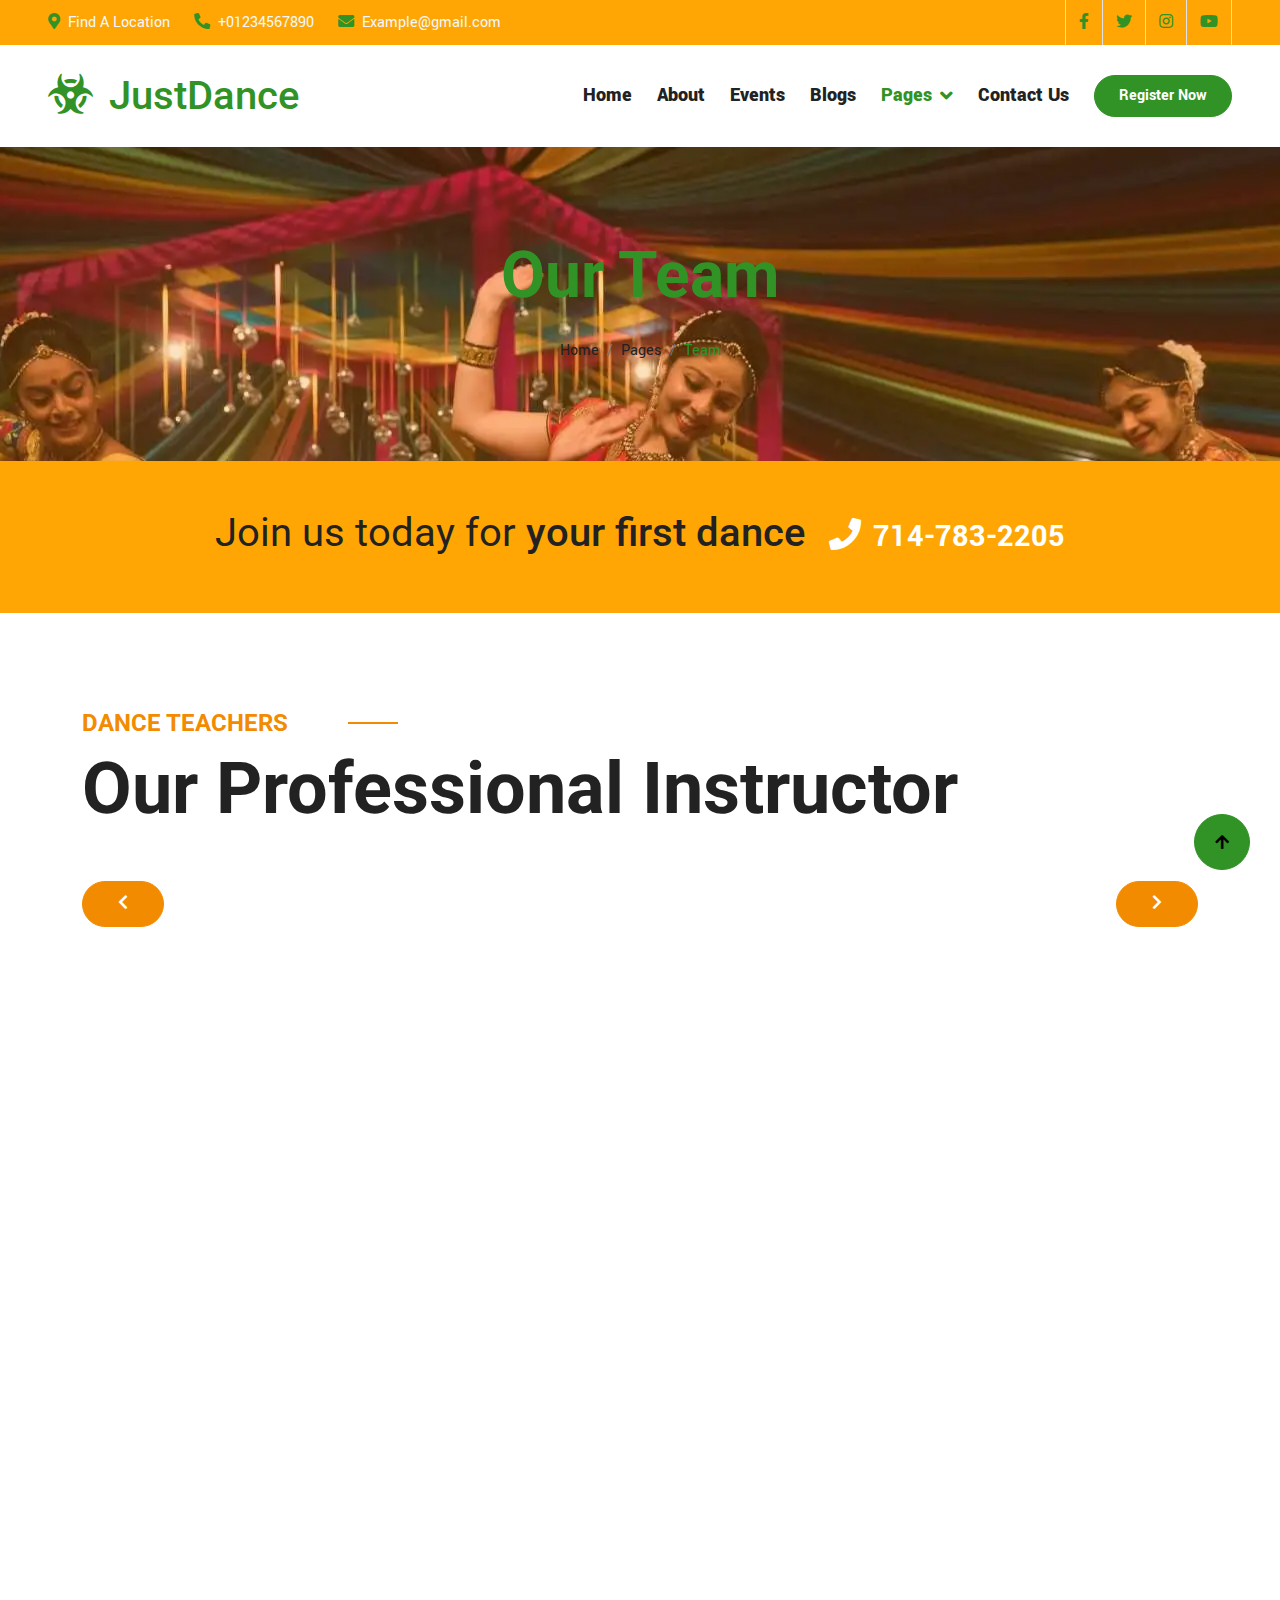
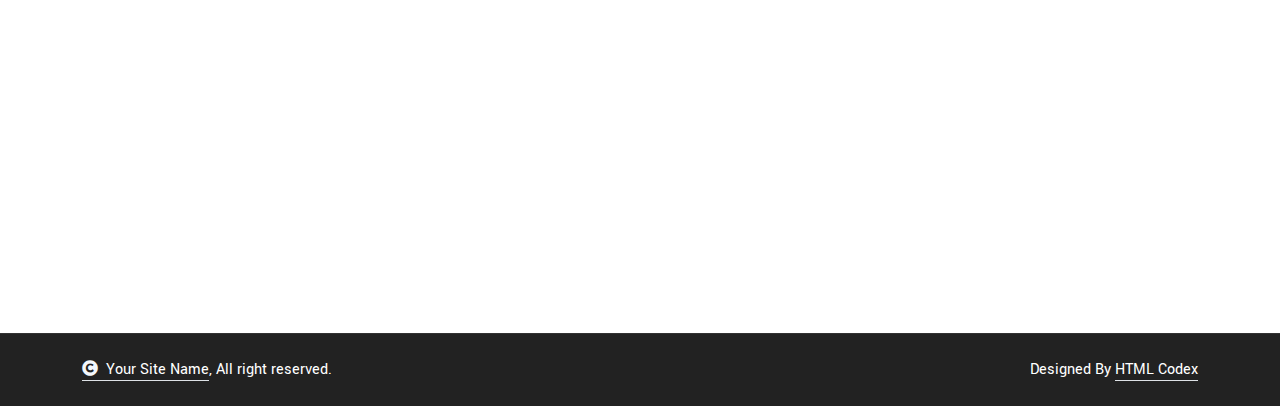
<file: team.html>
<!DOCTYPE html>
<html lang="en">

    <head>
        <meta charset="utf-8">
        <title>JustDance - Dance Class Website Template</title>
        <meta content="width=device-width, initial-scale=1.0" name="viewport">
        <meta content="" name="keywords">
        <meta content="" name="description">

        <!-- Google Web Fonts -->
        <link rel="preconnect" href="https://fonts.googleapis.com">
        <link rel="preconnect" href="https://fonts.gstatic.com" crossorigin>
        <link href="https://fonts.googleapis.com/css2?family=Roboto:wght@400;500;700&family=Yantramanav:wght@400;500;700&display=swap" rel="stylesheet"> 

        <!-- Icon Font Stylesheet -->
        <link rel="stylesheet" href="https://use.fontawesome.com/releases/v5.15.4/css/all.css"/>
        <link href="https://cdn.jsdelivr.net/npm/bootstrap-icons@1.4.1/font/bootstrap-icons.css" rel="stylesheet">

        <!-- Libraries Stylesheet -->
        <link href="lib/animate/animate.min.css" rel="stylesheet">
        <link href="lib/owlcarousel/assets/owl.carousel.min.css" rel="stylesheet">
        <link href="lib/lightbox/css/lightbox.min.css" rel="stylesheet">


        <!-- Customized Bootstrap Stylesheet -->
        <link href="css/bootstrap.min.css" rel="stylesheet">

        <!-- Template Stylesheet -->
        <link href="css/style.css" rel="stylesheet">
    </head>

    <body>

        <!-- Spinner Start -->
        <div id="spinner" class="show bg-white position-fixed translate-middle w-100 vh-100 top-50 start-50 d-flex align-items-center justify-content-center">
            <div class="spinner-border text-primary" style="width: 3rem; height: 3rem;" role="status">
                <span class="sr-only">Loading...</span>
            </div>
        </div>
        <!-- Spinner End -->


        <!-- Topbar Start -->
        <div class="container-fluid bg-secondary px-5 d-none d-lg-block">
            <div class="row gx-0 align-items-center" style="height: 45px;">
                <div class="col-lg-8 text-center text-lg-start mb-lg-0">
                    <div class="d-flex flex-wrap">
                        <a href="#" class="text-light me-4"><i class="fas fa-map-marker-alt text-primary me-2"></i>Find A Location</a>
                        <a href="#" class="text-light me-4"><i class="fas fa-phone-alt text-primary me-2"></i>+01234567890</a>
                        <a href="#" class="text-light me-0"><i class="fas fa-envelope text-primary me-2"></i>Example@gmail.com</a>
                    </div>
                </div>
                <div class="col-lg-4 text-center text-lg-end">
                    <div class="d-flex justify-content-end">
                        <div class="border-end border-start py-1">
                            <a href="#" class="btn text-primary"><i class="fab fa-facebook-f"></i></a>
                        </div>
                        <div class="border-end py-1">
                            <a href="#" class="btn text-primary"><i class="fab fa-twitter"></i></a>
                        </div>
                        <div class="border-end py-1">
                            <a href="#" class="btn text-primary"><i class="fab fa-instagram"></i></a>
                        </div>
                        <div class="border-end py-1">
                            <a href="#" class="btn text-primary"><i class="fab fa-youtube"></i></a>
                        </div>
                    </div>
                </div>
            </div>
        </div>
        <!-- Topbar End -->


        <!-- Navbar & Hero Start -->
        <div class="container-fluid position-relative p-0">
            <nav class="navbar navbar-expand-lg navbar-light bg-white px-4 px-lg-5 py-3 py-lg-0">
                <a href="#" class="navbar-brand p-0">
                    <h1 class="text-primary m-0"><i class="fas fa-biohazard me-3"></i>JustDance</h1>
                    <!-- <img src="img/logo.png" alt="Logo"> -->
                </a>
                <button class="navbar-toggler" type="button" data-bs-toggle="collapse" data-bs-target="#navbarCollapse">
                    <span class="fa fa-bars"></span>
                </button>
                <div class="collapse navbar-collapse" id="navbarCollapse">
                    <div class="navbar-nav ms-auto py-0">
                        <a href="index.html" class="nav-item nav-link">Home</a>
                        <a href="about.html" class="nav-item nav-link">About</a>
                        <a href="event.html" class="nav-item nav-link">Events</a>
                        <a href="blog.html" class="nav-item nav-link">Blogs</a>
                        <div class="nav-item dropdown">
                            <a href="#" class="nav-link dropdown-toggle active" data-bs-toggle="dropdown">Pages</a>
                            <div class="dropdown-menu m-0">
                                <a href="classes.html" class="dropdown-item">Our classes</a>
                                <a href="training.html" class="dropdown-item">Dance Training</a>
                                <a href="team.html" class="dropdown-item active">Our Team</a>
                                <a href="testimonial.html" class="dropdown-item">Testimonial</a>
                                <a href="gallery.html" class="dropdown-item">Dance Gallery</a>
                                <a href="404.html" class="dropdown-item">404 Page</a>
                            </div>
                        </div>
                        <a href="contact.html" class="nav-item nav-link">Contact Us</a>
                    </div>
                    <a href="#" class="btn btn-primary rounded-pill text-white py-2 px-4 flex-wrap flex-sm-shrink-0">Register Now</a>
                </div>
            </nav>
        </div>
        <!-- Navbar & Hero End -->

        <!-- Header Start -->
        <div class="container-fluid bg-breadcrumb">
            <div class="container text-center py-5" style="max-width: 900px;">
                <h3 class="text-primary display-3 mb-4 wow fadeInDown" data-wow-delay="0.1s">Our Team</h1>
                <ol class="breadcrumb justify-content-center text-white mb-0 wow fadeInDown" data-wow-delay="0.3s">
                    <li class="breadcrumb-item"><a href="index.html" class="text-dark">Home</a></li>
                    <li class="breadcrumb-item"><a href="#" class="text-dark">Pages</a></li>
                    <li class="breadcrumb-item active text-primary">Team</li>
                </ol>    
            </div>
        </div>
        <!-- Header End -->

        <!-- Banner Start -->
        <div class="container-fluid bg-secondary wow zoomInDown" data-wow-delay="0.1s">
            <div class="container">
                <div class="d-flex flex-column flex-lg-row align-items-center justify-content-center text-center p-5">
                    <h1 class="me-4"><span class="fw-normal">Join us today for </span><span> your first dance</span></h1>
                    <a href="#" class="text-white fw-bold fs-2"> <i class="fa fa-phone me-1"></i> 714-783-2205</a>
                </div>
            </div>
        </div>
        <!-- Banner End -->

        <!-- Team Start -->
        <div class="container-fluid team py-5">
            <div class="container py-5">
                <div class="pb-5">
                    <h4 class="text-secondary sub-title fw-bold wow fadeInUp" data-wow-delay="0.1s">Dance Teachers</h4>
                    <h1 class="display-2 mb-0 wow fadeInUp" data-wow-delay="0.3s">Our Professional Instructor</h1>
                </div>
                <div class="team-carousel owl-carousel pt-5 wow fadeInUp" data-wow-delay="0.1s">
                    <div class="team-item border rounded wow fadeInUp" data-wow-delay="0.1s">
                        <div class="team-img bg-secondary rounded-top">
                            <img src="img/team-1.jpg" class="img-fluid rounded-top w-100" alt="Image">
                            <div class="team-icon">
                                <a class="btn btn-square btn-primary rounded-circle mx-1" href=""><i class="fab fa-facebook-f"></i></a>
                                <a class="btn btn-square btn-primary rounded-circle mx-1" href=""><i class="fab fa-twitter"></i></a>
                                <a class="btn btn-square btn-primary rounded-circle mx-1" href=""><i class="fab fa-instagram"></i></a>
                                <a class="btn btn-square btn-primary rounded-circle mx-1" href=""><i class="fab fa-youtube"></i></a>
                            </div>
                        </div>
                        <div class="team-content text-center p-4">
                            <a href="#" class="h4">Emily Ava</a>
                            <p class="mb-0 text-primary">Instructor</p>
                        </div>
                    </div>
                    <div class="team-item border rounded wow fadeInUp" data-wow-delay="0.3s">
                        <div class="team-img bg-secondary rounded-top">
                            <img src="img/team-2.jpg" class="img-fluid rounded-top w-100" alt="Image">
                            <div class="team-icon">
                                <a class="btn btn-square btn-primary rounded-circle mx-1" href=""><i class="fab fa-facebook-f"></i></a>
                                <a class="btn btn-square btn-primary rounded-circle mx-1" href=""><i class="fab fa-twitter"></i></a>
                                <a class="btn btn-square btn-primary rounded-circle mx-1" href=""><i class="fab fa-instagram"></i></a>
                                <a class="btn btn-square btn-primary rounded-circle mx-1" href=""><i class="fab fa-youtube"></i></a>
                            </div>
                        </div>
                        <div class="team-content text-center p-4">
                            <a href="#" class="h4">Emily Ava</a>
                            <p class="mb-0 text-primary">Instructor</p>
                        </div>
                    </div>
                    <div class="team-item border rounded wow fadeInUp" data-wow-delay="0.5s">
                        <div class="team-img bg-secondary rounded-top">
                            <img src="img/team-3.jpg" class="img-fluid rounded-top w-100" alt="Image">
                            <div class="team-icon">
                                <a class="btn btn-square btn-primary rounded-circle mx-1" href=""><i class="fab fa-facebook-f"></i></a>
                                <a class="btn btn-square btn-primary rounded-circle mx-1" href=""><i class="fab fa-twitter"></i></a>
                                <a class="btn btn-square btn-primary rounded-circle mx-1" href=""><i class="fab fa-instagram"></i></a>
                                <a class="btn btn-square btn-primary rounded-circle mx-1" href=""><i class="fab fa-youtube"></i></a>
                            </div>
                        </div>
                        <div class="team-content text-center p-4">
                            <a href="#" class="h4">Emily Ava</a>
                            <p class="mb-0 text-primary">Instructor</p>
                        </div>
                    </div>
                    <div class="team-item border rounded wow fadeInUp" data-wow-delay="0.7s">
                        <div class="team-img bg-secondary rounded-top">
                            <img src="img/team-4.jpg" class="img-fluid rounded-top w-100" alt="Image">
                            <div class="team-icon">
                                <a class="btn btn-square btn-primary rounded-circle mx-1" href=""><i class="fab fa-facebook-f"></i></a>
                                <a class="btn btn-square btn-primary rounded-circle mx-1" href=""><i class="fab fa-twitter"></i></a>
                                <a class="btn btn-square btn-primary rounded-circle mx-1" href=""><i class="fab fa-instagram"></i></a>
                                <a class="btn btn-square btn-primary rounded-circle mx-1" href=""><i class="fab fa-youtube"></i></a>
                            </div>
                        </div>
                        <div class="team-content text-center p-4">
                            <a href="#" class="h4">Emily Ava</a>
                            <p class="mb-0 text-primary">Instructor</p>
                        </div>
                    </div>
                    <div class="team-item border rounded wow fadeInUp" data-wow-delay="0.9s">
                        <div class="team-img bg-secondary rounded-top">
                            <img src="img/team-4.jpg" class="img-fluid rounded-top w-100" alt="Image">
                            <div class="team-icon">
                                <a class="btn btn-square btn-primary rounded-circle mx-1" href=""><i class="fab fa-facebook-f"></i></a>
                                <a class="btn btn-square btn-primary rounded-circle mx-1" href=""><i class="fab fa-twitter"></i></a>
                                <a class="btn btn-square btn-primary rounded-circle mx-1" href=""><i class="fab fa-instagram"></i></a>
                                <a class="btn btn-square btn-primary rounded-circle mx-1" href=""><i class="fab fa-youtube"></i></a>
                            </div>
                        </div>
                        <div class="team-content text-center p-4">
                            <a href="#" class="h4">Emily Ava</a>
                            <p class="mb-0 text-primary">Instructor</p>
                        </div>
                    </div>
                </div>
            </div>
        </div>
        <!-- Team End -->


        <!-- Footer Start -->
        <div class="container-fluid footer py-5 wow fadeIn" data-wow-delay="0.1s">
            <div class="container py-5">
                <div class="row g-5">
                    <div class="col-md-6 col-lg-6 col-xl-3">
                        <div class="footer-item d-flex flex-column">
                            <div class="footer-item">
                                <h4 class="text-white mb-4">JustDanc</h4>
                                <p class="text-white mb-3">Dolor amet sit justo amet elitr clita ipsum elitr est.Lorem ipsum dolor sit amet, consectetur adipiscing elit consectetur adipiscing elit.</p>
                                <div class="d-flex">
                                    <a class="btn btn-lg-square btn-primary rounded-circle me-2" href=""><i class="fab fa-facebook-f"></i></a>
                                    <a class="btn btn-lg-square btn-primary rounded-circle mx-2" href=""><i class="fab fa-twitter"></i></a>
                                    <a class="btn btn-lg-square btn-primary rounded-circle mx-2" href=""><i class="fab fa-instagram"></i></a>
                                    <a class="btn btn-lg-square btn-primary rounded-circle mx-2" href=""><i class="fab fa-youtube"></i></a>
                                </div>
                            </div>
                        </div>
                    </div>
                    <div class="col-md-6 col-lg-6 col-xl-3">
                        <div class="footer-item d-flex flex-column">
                            <h4 class="text-white mb-4">Address</h4>
                            <div class="d-flex align-items-center mb-3">
                                <a class="btn btn-lg-square btn-primary rounded-circle mx-2" href=""><i class="fas fa-map-marker-alt"></i></a>
                                <div class="text-white ms-2">
                                    <p class="mb-0">0123.. Street, New York, USA</p>
                                </div>
                            </div>
                            <div class="d-flex align-items-center mb-3">
                                <a class="btn btn-lg-square btn-primary rounded-circle mx-2" href=""><i class="fa fa-phone-alt"></i></a>
                                <div class="text-white ms-2">
                                    <p class="mb-0">+012 345 67890</p>
                                    <p class="mb-0">+012 345 67890</p>
                                </div>
                            </div>
                            <div class="d-flex align-items-center">
                                <a class="btn btn-lg-square btn-primary rounded-circle mx-2" href=""><i class="fas fa-envelope"></i></a>
                                <div class="text-white ms-2">
                                    <p class="mb-0">info@example.com</p>
                                    <p class="mb-0">info@example.com</p>
                                </div>
                            </div>
                        </div>
                    </div>
                    <div class="col-md-6 col-lg-6 col-xl-3">
                        <div class="footer-item d-flex flex-column">
                            <h4 class="text-white mb-4">Quick Links</h4>
                            <a href="#" class="footer-link"> About Us</a>
                            <a href="#" class="footer-link"> Classes</a>
                            <a href="#" class="footer-link"> Privacy Policy</a>
                            <a href="#" class="footer-link"> Terms & Conditions</a>
                            <a href="#" class="footer-link"> Schedule</a>
                            <a href="#" class="footer-link"> FAQ</a>
                            <a href="#" class="footer-link"> Contact Us</a>
                        </div>
                    </div>
                    <div class="col-md-6 col-lg-6 col-xl-3">
                        <div class="footer-item d-flex flex-column">
                            <div class="footer-item">
                                <h4 class="text-white mb-4">Newsletter</h4>
                                <p class="text-white mb-3">Dolor amet sit justo amet elitr clita ipsum elitr est.Lorem ipsum dolor sit amet, consectetur adipiscing elit consectetur adipiscing elit.</p>
                                <div class="position-relative mx-auto rounded-pill">
                                    <input class="form-control rounded-pill w-100 py-3 ps-4 pe-5" type="text" placeholder="Enter your email">
                                    <button type="button" class="btn btn-primary rounded-pill position-absolute top-0 end-0 py-2 mt-2 me-2">SignUp</button>
                                </div>
                            </div>
                        </div>
                    </div>
                </div>
            </div>
        </div>
        <!-- Footer End -->

        
        <!-- Copyright Start -->
        <div class="container-fluid copyright py-4">
            <div class="container">
                <div class="row g-4 align-items-center">
                    <div class="col-md-6 text-center text-md-start mb-md-0">
                        <span class="text-white"><a href="#" class="border-bottom text-white"><i class="fas fa-copyright text-light me-2"></i>Your Site Name</a>, All right reserved.</span>
                    </div>
                    <div class="col-md-6 text-center text-md-end text-white">
                        <!--/*** This template is free as long as you keep the below author’s credit link/attribution link/backlink. ***/-->
                        <!--/*** If you'd like to use the template without the below author’s credit link/attribution link/backlink, ***/-->
                        <!--/*** you can purchase the Credit Removal License from "https://htmlcodex.com/credit-removal". ***/-->
                        Designed By <a class="border-bottom text-white" href="https://htmlcodex.com">HTML Codex</a>
                    </div>
                </div>
            </div>
        </div>
        <!-- Copyright End -->


        <!-- Back to Top -->
        <a href="#" class="btn btn-primary btn-lg-square back-to-top"><i class="fa fa-arrow-up"></i></a>   

        
    <!-- JavaScript Libraries -->
    <script src="https://ajax.googleapis.com/ajax/libs/jquery/3.6.4/jquery.min.js"></script>
    <script src="https://cdn.jsdelivr.net/npm/bootstrap@5.0.0/dist/js/bootstrap.bundle.min.js"></script>
    <script src="lib/wow/wow.min.js"></script>
    <script src="lib/easing/easing.min.js"></script>
    <script src="lib/waypoints/waypoints.min.js"></script>
    <script src="lib/counterup/counterup.min.js"></script>
    <script src="lib/owlcarousel/owl.carousel.min.js"></script>
    <script src="lib/lightbox/js/lightbox.min.js"></script>
    

    <!-- Template Javascript -->
    <script src="js/main.js"></script>
    </body>

</html>
</file>
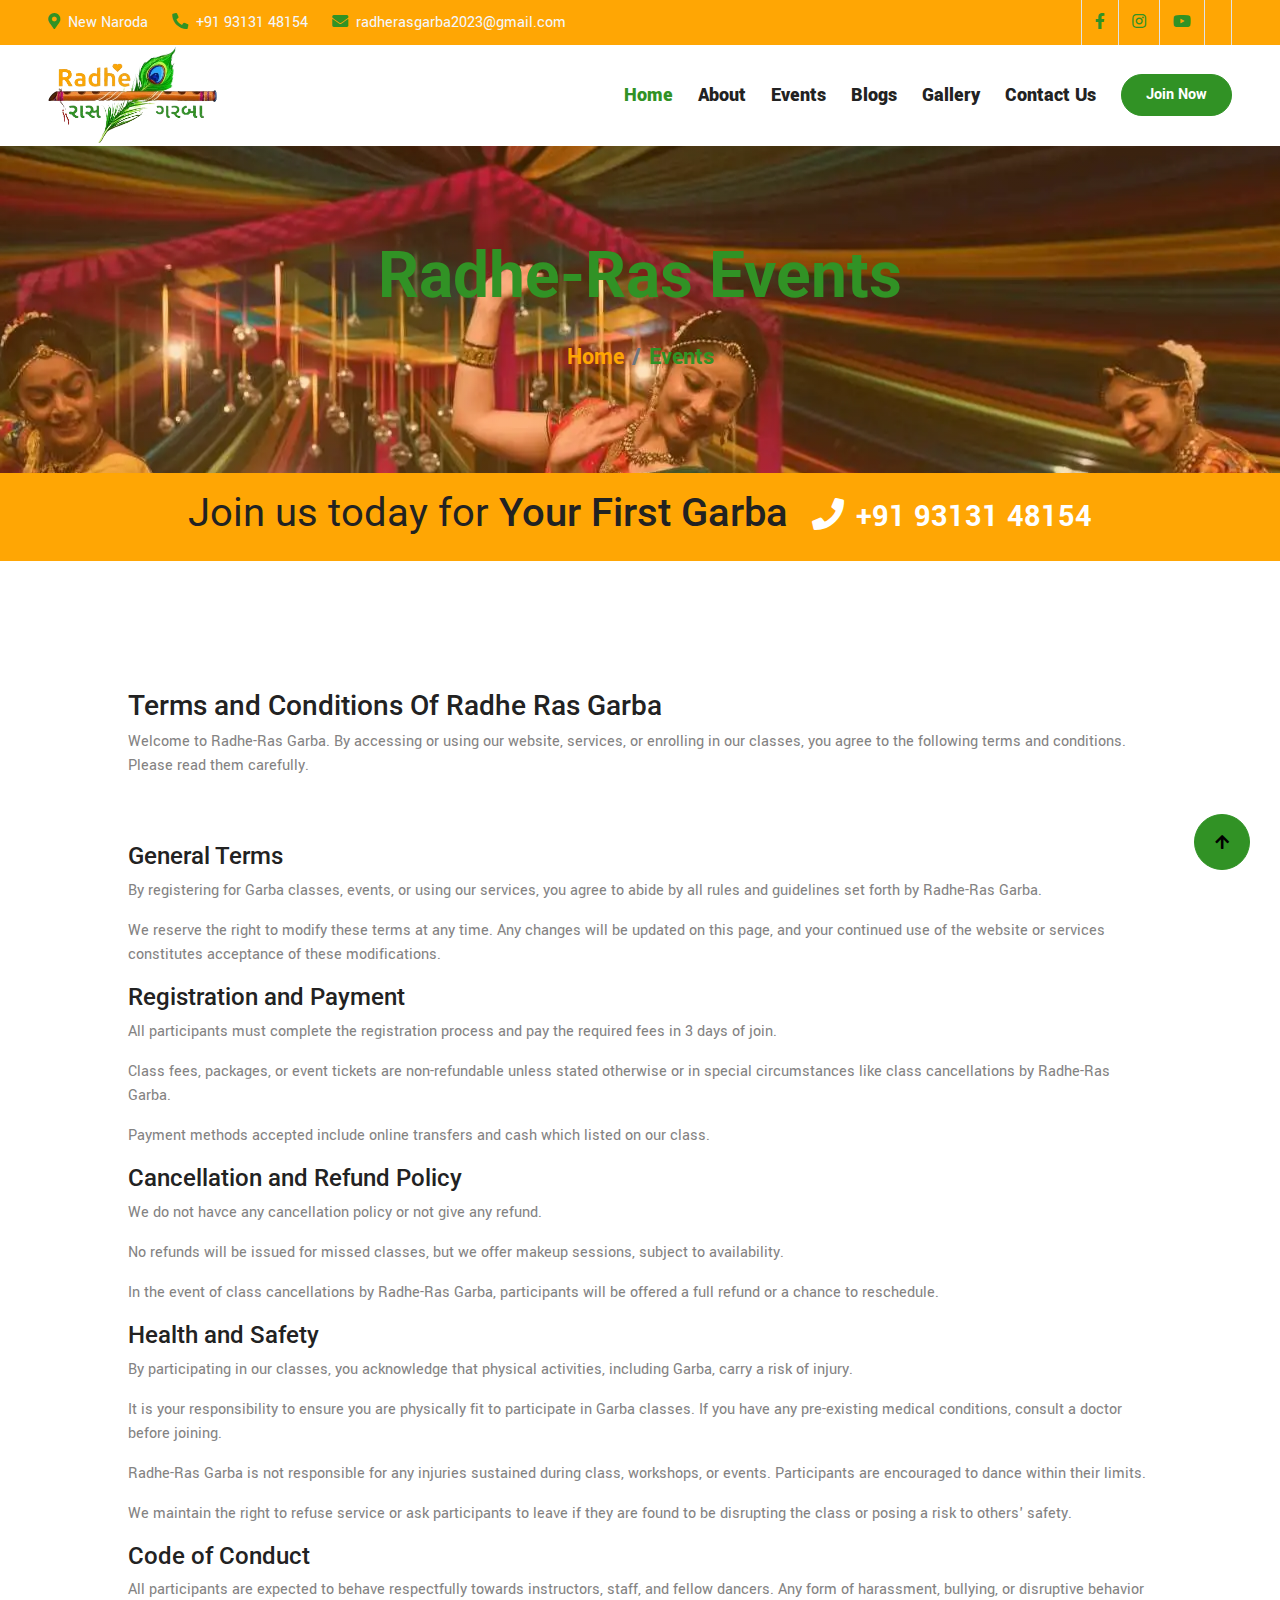
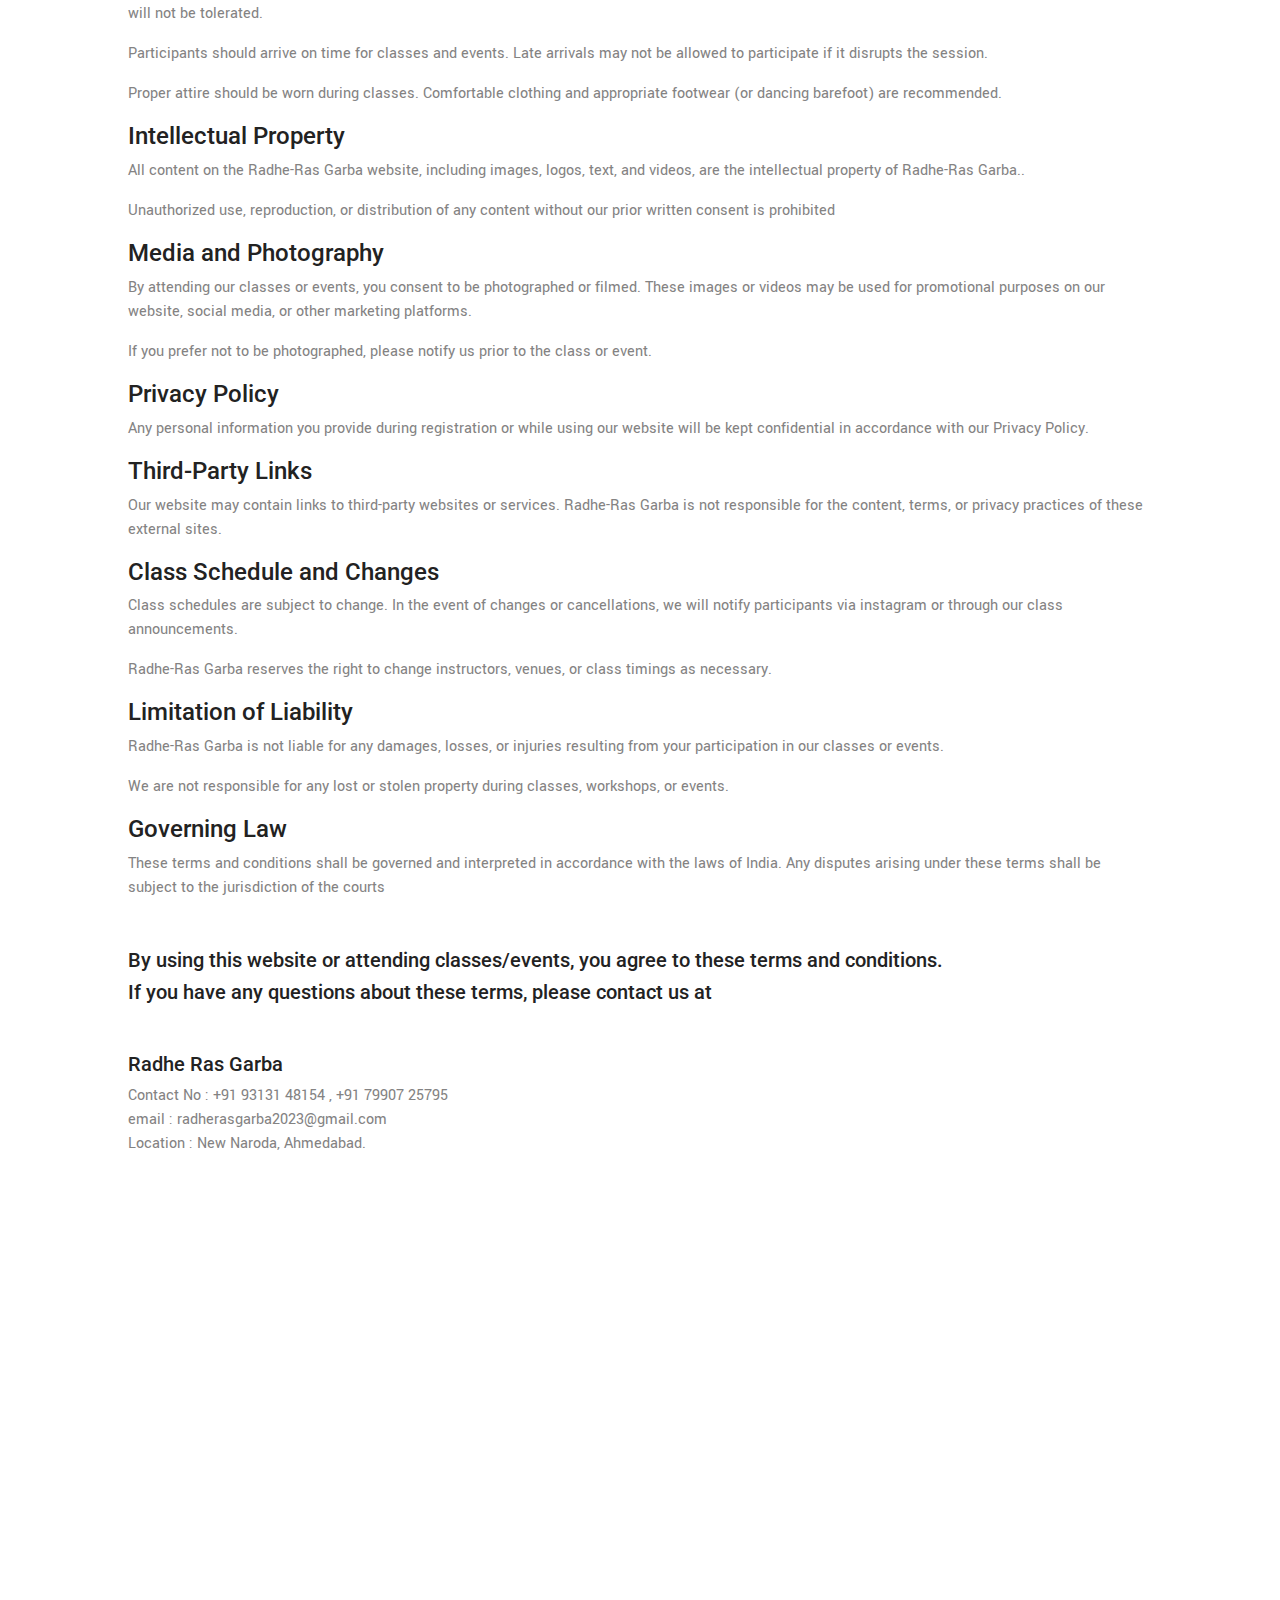
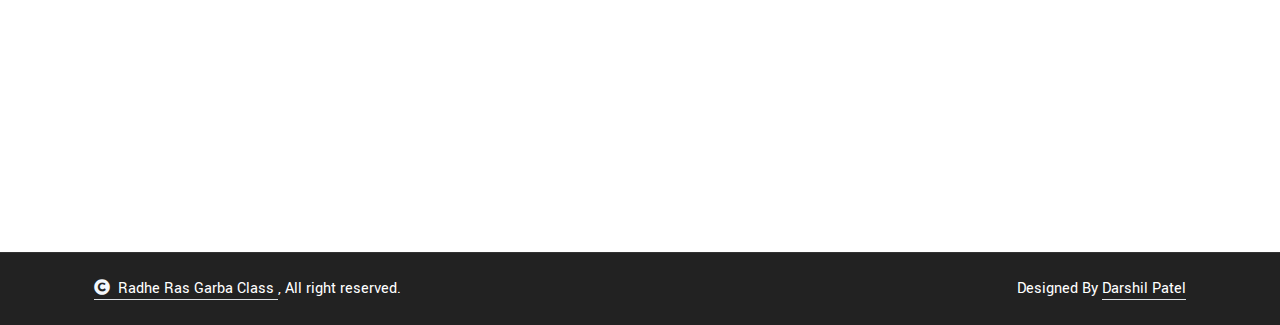
<file: term.html>
<!DOCTYPE html>
<html lang="en">

<head>
    <meta charset="utf-8">
    <title>Terms & Conditions | RadheRasGarba</title>
    <meta content="width=device-width, initial-scale=1.0" name="viewport">
    <meta content="" name="keywords">
    <meta content="" name="description">

    <!-- Google Web Fonts -->
    <link rel="preconnect" href="https://fonts.googleapis.com">
    <link rel="preconnect" href="https://fonts.gstatic.com" crossorigin>
    <link
        href="https://fonts.googleapis.com/css2?family=Roboto:wght@400;500;700&family=Yantramanav:wght@400;500;700&display=swap"
        rel="stylesheet">

    <!-- Icon Font Stylesheet -->
    <link rel="stylesheet" href="https://use.fontawesome.com/releases/v5.15.4/css/all.css" />
    <link rel="stylesheet" href="https://cdnjs.cloudflare.com/ajax/libs/font-awesome/6.6.0/css/all.min.css" integrity="sha512-Kc323vGBEqzTmouAECnVceyQqyqdsSiqLQISBL29aUW4U/M7pSPA/gEUZQqv1cwx4OnYxTxve5UMg5GT6L4JJg==" crossorigin="anonymous" referrerpolicy="no-referrer" />
    <link href="https://cdn.jsdelivr.net/npm/bootstrap-icons@1.4.1/font/bootstrap-icons.css" rel="stylesheet">

    <!-- bootstrap -->
    <link href="https://cdn.jsdelivr.net/npm/bootstrap@5.3.3/dist/css/bootstrap.min.css" rel="stylesheet" integrity="sha384-QWTKZyjpPEjISv5WaRU9OFeRpok6YctnYmDr5pNlyT2bRjXh0JMhjY6hW+ALEwIH" crossorigin="anonymous">

    <!-- Libraries Stylesheet -->
    <link href="assets/lib/animate/animate.min.css" rel="stylesheet">
    <link href="assets/lib/owlcarousel/assets/owl.carousel.min.css" rel="stylesheet">
    <link href="assets/lib/lightbox/css/lightbox.min.css" rel="stylesheet">


    <!-- Customized Bootstrap Stylesheet -->
    <link href="assets/css/bootstrap.min.css" rel="stylesheet">

    <!-- Template Stylesheet -->
    <link href="assets/css/style.css" rel="stylesheet">
    <link href="assets/css/custom-style.css" rel="stylesheet">
</head>

<body>

    <!-- Spinner Start -->
    <div id="spinner"
        class="show bg-white position-fixed translate-middle w-100 vh-100 top-50 start-50 d-flex align-items-center justify-content-center">
        <div class="spinner-border text-primary" style="width: 3rem; height: 3rem;" role="status">
            <span class="sr-only">Loading...</span>
        </div>
    </div>
    <!-- Spinner End -->


    <!-- Topbar Start -->
    <div class="container-fluid bg-secondary px-5 d-none d-lg-block" id="bottom-top">
        <div class="row gx-0 align-items-center" style="height: 45px;">
            <div class="col-lg-8 text-center text-lg-start mb-lg-0">
                <div class="d-flex flex-wrap">
                    <a href="https://maps.app.goo.gl/saUB4wpUEvtezSgB7" target="_blank" class="text-light me-4"><i
                            class="fas fa-map-marker-alt text-primary me-2"></i>New Naroda</a>
                   <a href="tel:+91 9313148154" class="text-light me-4"><i class="fas fa-phone-alt text-primary me-2"></i>+91 93131
                        48154</a>
                     <a href="mailto:radherasgarba2023@gmail.com" class="text-light me-0"><i
                            class="fas fa-envelope text-primary me-2"></i>radherasgarba2023@gmail.com</a>
                </div>
            </div>
            <div class="col-lg-4 text-center text-lg-end">
                <div class="d-flex justify-content-end">
                    <div class="border-end border-start py-1">
                        <a href="https://www.facebook.com/profile.php?id=61560036975692" target="_blank"
                            class="btn text-primary"><i class="fab fa-facebook-f"></i></a>
                    </div>
                    
                    <div class="border-end py-1">
                        <a href="https://www.instagram.com/radherasgarba/" class="btn text-primary" target="_blank"><i
                                class="fab fa-instagram"></i></a>
                    </div>
                    <div class="border-end py-1">
                        <a href="https://www.youtube.com/@RadheRasGarba" class="btn text-primary" target="_blank"><i class="fab fa-youtube"></i></a>
                    </div>
                    <div class="border-end py-1">
                        <a href="https://x.com/@RadheRasGarba" class="btn text-primary" target="_blank"><i class="fa-brands fa-x-twitter"></i></a>
                    </div>
                </div>
            </div>
        </div>
    </div>
    <!-- Topbar End -->


    <!-- Navbar & Hero Start -->
    <div class="container-fluid position-relative p-0">
        <nav class="navbar navbar-expand-lg navbar-light bg-white px-4 px-lg-5  py-lg-0">
            <a href="index.html" class="navbar-brand p-0">
                <!-- <h1 class="text-primary m-0"><i class="fas fa-biohazard me-3"></i>JustDance</h1> -->
                <img src="assets/img/home/logo-removebg.png" alt="logo">
                <!-- <img src="assets/img/logo.png" alt="Logo"> -->
            </a>
            <button class="navbar-toggler" type="button" data-bs-toggle="collapse" data-bs-target="#navbarCollapse">
                <span class="fa fa-bars"></span>
            </button>
            <div class="collapse navbar-collapse" id="navbarCollapse">
                <div class="navbar-nav ms-auto py-0 ">
                    <a href="index.html" class="nav-item nav-link active">Home</a>
                    <a href="about.html" class="nav-item nav-link">About</a>
                    <a href="event.html" class="nav-item nav-link">Events</a>
                    <a href="blog.html" class="nav-item nav-link">Blogs</a>                    
                    <a href="gallery.html" class="nav-item nav-link">Gallery</a>
                    <a href="contact.html" class="nav-item nav-link">Contact Us</a>
                </div>
                 <a href="join.html" class="btn btn-primary join-now-custom rounded-pill text-white py-2 px-4 flex-wrap flex-sm-shrink-0">Join
                    Now</a>
            </div>
        </nav>
    </div>
    <!-- Navbar & Hero End -->


        <!-- Header Start -->
        <div class="container-fluid bg-breadcrumb">
            <div class="container text-center py-5" style="max-width: 900px;">
                <h3 class="text-primary display-3 mb-4 wow fadeInDown" data-wow-delay="0.1s">Radhe-Ras Events</h1>
                <ol class="breadcrumb justify-content-center text-white mb-0 wow fadeInDown" data-wow-delay="0.3s">
                    <li class="breadcrumb-item"><a href="index.html" class="text-dark">Home</a></li>
                    <!-- <li class="breadcrumb-item"><a  class="text-dark">Pages</a></li> -->
                    <li class="breadcrumb-item active text-primary">Events</li>
                </ol>    
            </div>
        </div>
        <!-- Header End -->

      <!-- Banner Start -->
    <div class="container-fluide bg-secondary wow zoomInDown" data-wow-delay="0.1s">
        <div class="containerr">
            <div class="d-flex flex-column flex-lg-row align-items-center justify-content-center text-center py-3">
               <h1 class="me-4 banner-title"><span class="fw-normal">Join us today for </span><span> Your First Garba</span></h1>
                <a href="tel:+91 9313148154" class="text-white fw-bold fs-2"> <i class="fa fa-phone me-1"></i> +91 93131 48154</a>
            </div>
        </div>
    </div>
    <!-- Banner End -->



        <div class="term-main">
            <div class="term-title">
              <h3> Terms and Conditions Of Radhe Ras Garba</h3> 
            </div>
            <p>Welcome to Radhe-Ras Garba. By accessing or using our website, services, or enrolling in our classes, you agree to the following terms and conditions. Please read them carefully.</p>
            <div class="term pt-5 ">
                <h4> General Terms</h4>
                <p>By registering for Garba classes, events, or using our services, you agree to abide by all rules and guidelines set forth by Radhe-Ras Garba.</p>
                <p>We reserve the right to modify these terms at any time. Any changes will be updated on this page, and your continued use of the website or services constitutes acceptance of these modifications.</p>
            </div>
            <div class="term">
                <h4>Registration and Payment</h4>
                <p>All participants must complete the registration process and pay the required fees in 3 days of join.</p>
                <p>Class fees, packages, or event tickets are non-refundable unless stated otherwise or in special circumstances like class cancellations by Radhe-Ras Garba.</p>
                <p>Payment methods accepted include online transfers and cash which listed on our class.</p>
            </div>
            <div class="term">
                <h4>Cancellation and Refund Policy</h4>
                <p>We do not havce any cancellation policy or not give any refund.</p>
                <p>No refunds will be issued for missed classes, but we offer makeup sessions, subject to availability.</p>
                <p>In the event of class cancellations by Radhe-Ras Garba, participants will be offered a full refund or a chance to reschedule.</p>
            </div>
            <div class="term">
                <h4>Health and Safety</h4>
                <p>By participating in our classes, you acknowledge that physical activities, including Garba, carry a risk of injury.</p>
                <p>It is your responsibility to ensure you are physically fit to participate in Garba classes. If you have any pre-existing medical conditions, consult a doctor before joining.</p>
                <p>Radhe-Ras Garba is not responsible for any injuries sustained during class, workshops, or events. Participants are encouraged to dance within their limits.</p>
                <p>We maintain the right to refuse service or ask participants to leave if they are found to be disrupting the class or posing a risk to others' safety.</p>
            </div>
            <div class="term">
                <h4>Code of Conduct</h4>
                <p>All participants are expected to behave respectfully towards instructors, staff, and fellow dancers. Any form of harassment, bullying, or disruptive behavior will not be tolerated.</p>
                <p>Participants should arrive on time for classes and events. Late arrivals may not be allowed to participate if it disrupts the session.</p>
                <p>Proper attire should be worn during classes. Comfortable clothing and appropriate footwear (or dancing barefoot) are recommended.</p>
            </div>
            <div class="term">
                <h4>Intellectual Property</h4>
                <p>All content on the Radhe-Ras Garba website, including images, logos, text, and videos, are the intellectual property of Radhe-Ras Garba..</p>
                    <p>
                        Unauthorized use, reproduction, or distribution of any content without our prior written consent is prohibited</p>
            </div>
            <div class="term">
                <h4>Media and Photography</h4>
                <p>By attending our classes or events, you consent to be photographed or filmed. These images or videos may be used for promotional purposes on our website, social media, or other marketing platforms.</p>
                <p>If you prefer not to be photographed, please notify us prior to the class or event.</p>
            </div>
            <div class="term">
                <h4>Privacy Policy</h4>
                <p>Any personal information you provide during registration or while using our website will be kept confidential in accordance with our Privacy Policy.</p>
            </div>
            <div class="term">
                <h4>Third-Party Links</h4>
                <p>Our website may contain links to third-party websites or services. Radhe-Ras Garba is not responsible for the content, terms, or privacy practices of these external sites.</p>
            </div>
            <div class="term">
                <h4>Class Schedule and Changes</h4>
                <p>Class schedules are subject to change. In the event of changes or cancellations, we will notify participants via instagram or through our class announcements.</p>
                <p>Radhe-Ras Garba reserves the right to change instructors, venues, or class timings as necessary.</p>
            </div>
            <div class="term">
                <h4>Limitation of Liability</h4>
                <p>Radhe-Ras Garba is not liable for any damages, losses, or injuries resulting from your participation in our classes or events.</p>
                <p>We are not responsible for any lost or stolen property during classes, workshops, or events.</p>
            </div>
            <div class="term">
                <h4>Governing Law</h4>
                <p>These terms and conditions shall be governed and interpreted in accordance with the laws of India. Any disputes arising under these terms shall be subject to the jurisdiction of the courts</p>
            </div>
            <div class="term mt-5  " >
                <h5>By using this website or attending classes/events, you agree to these terms and conditions.</h5>
                <h5 >If you have any questions about these terms, please contact us at  </h5>
                <h5 class="mt-5">Radhe Ras Garba</h5>
                    Contact No : +91 93131 48154 , +91 79907 25795  <br>
                    email : radherasgarba2023@gmail.com <br>
                    Location : New Naroda, Ahmedabad.
                    
                    
            </div>
        </div>

     


       
     <!-- Footer Start -->
     <div class="container-fluid footer py-5 wow fadeIn" data-wow-delay="0.1s">
        <div class="container py-5">
            <div class="row g-5">
                <div class="col-md-6 col-lg-6 col-xl-3">
                    <div class="footer-item d-flex flex-column">
                        <div class="footer-item">
                            <div class="footer-logo">
                                <img src="assets/img/home/logo-removebg.png" alt="logo">
                            </div>
                            <!-- <h4 class="text-white mb-4">JustDanc</h4> -->
                            <p class="text-white mb-3"><strong>Radhe-Ras Garba </strong>: Celebrating tradition, rhythm, and community. Join us in dancing your way to joy, fitness, and culture!</p>
                            <div class="d-flex justify-content-center">
                                <a class="btn btn-lg-square btn-secondary rounded-circle me-2" href="https://www.facebook.com/profile.php?id=61560036975692" target="_blank"><i
                                        class="fab fa-facebook-f"></i></a>
                                <!-- <a class="btn btn-lg-square btn-primary rounded-circle mx-2" href="" target="_blank"><i
                                        class="fab fa-twitter"></i></a> -->
                                <a class="btn btn-lg-square btn-primary rounded-circle mx-2" href="https://www.instagram.com/radherasgarba/" target="_blank"><i
                                        class="fab fa-instagram"></i></a>
                                <a class="btn btn-lg-square btn-secondary rounded-circle mx-2" href="https://www.youtube.com/@RadheRasGarba" target="_blank"><i
                                        class="fab fa-youtube"></i></a>
                                <a href="https://x.com/@RadheRasGarba" class="btn btn-lg-square btn-primary rounded-circle mx-2" target="_blank"><i class="fa-brands fa-x-twitter"></i></a>
                            </div>
                        </div>
                    </div>
                </div>
                <div class="col-md-6 col-lg-6 col-xl-3">
                    <div class="footer-item d-flex flex-column">
                        <h4 class="text-white mb-4">Address</h4>
                        <div class="d-flex align-items-center mb-3">
                            <a class="btn btn-lg-square btn-primary rounded-circle mx-2" href="https://maps.app.goo.gl/saUB4wpUEvtezSgB7" target="_blank"><i
                                    class="fas fa-map-marker-alt"></i></a>
                            <div class="text-white ms-2">
                                <p class="mb-0">New Naroda, Ahmedabad</p>
                            </div>
                        </div>
                        <div class="d-flex align-items-center mb-3">
                            <a class="btn btn-lg-square btn-secondary rounded-circle mx-2" href="tel:+91 9313148154" target="_blank"><i
                                    class="fa fa-phone-alt"></i></a>
                            <div class="text-white ms-2">
                                <p class="mb-0">+91 93131 48154</p>
                                <p class="mb-0">+91 79907 25795</p>
                            </div>
                        </div>
                        <div class="d-flex align-items-center">
                            <a class="btn btn-lg-square btn-primary rounded-circle mx-2" href="mailto:radherasgarba2023@gmail.com" target="_blank"><i
                                    class="fas fa-envelope"></i></a>
                            <div class="text-white ms-2">
                                 <p class="mb-0">radherasgarba2023 <span style="margin-left: -3.5px;">@gmail.com</span></p>
                            </div>
                        </div>
                    </div>
                </div>
                <div class="col-md-6 col-lg-6 col-xl-3">
                    <div class="footer-item d-flex flex-column">
                        <h4 class="text-white mb-4">Quick Links</h4>
                        <a href="about.html" class="footer-link"> About Us</a>
                        <a href="event.html" class="footer-link"> Events</a>
                        <a href="blog.html" class="footer-link"> Blogs</a>
                        <a href="gallery.html" class="footer-link"> Gallery</a>
                        <a href="privacy.html" class="footer-link"> Privacy Policy</a>
                        <a href="term.html" class="footer-link"> Terms & Conditions</a>
                        <a href="faq.html" class="footer-link"> FAQ</a>
                        <a href="contact.html" class="footer-link"> Contact Us</a>
                    </div>
                </div>
                <div class="col-md-6 col-lg-6 col-xl-3">
                    <div class="footer-item d-flex flex-column">
                        <div class="footer-item">
                            <h4 class="text-white mb-4">Newsletter</h4>
                            <p class="text-white mb-3">Stay connected with <strong> Radhe-Ras Garba! </strong> Subscribe to our newsletter for updates, dance tips, events, and exclusive offers!</p>
                            <div class="position-relative mx-auto rounded-pill">
                                <input class="form-control rounded-pill w-100 py-3 ps-4 pe-5" type="text"
                                    placeholder="Enter your Phone">
                                <button type="button"
                                    class="btn btn-primary rounded-pill position-absolute top-0 end-0 py-2 mt-2 me-2">Subscribe</button>
                            </div>
                        </div>
                    </div>
                </div>
            </div>
        </div>
    </div>
    <!-- Footer End -->


    <!-- Copyright Start -->
    <div class="container-fluid copyright py-4">
        <div class="container">
            <div class="row g-4 align-items-center">
                <div class="col-md-6 text-center text-md-start mb-md-0">
                    <span class="text-white"><a href="https://www.radherasgarba.com/" target="_blank" class="border-bottom text-white"><i
                            class="fas fa-copyright text-light me-2"></i>Radhe Ras Garba Class </a>, All right
                    reserved.</span>
                </div>
                <div class="col-md-6 text-center text-md-end text-white">
                    <!--/*** This template is free as long as you keep the below author’s credit link/attribution link/backlink. ***/-->
                    <!--/*** If you'd like to use the template without the below author’s credit link/attribution link/backlink, ***/-->
                    <!--/*** you can purchase the Credit Removal License from "https://htmlcodex.com/credit-removal". ***/-->
                    Designed By <a class="border-bottom text-white" href="tel:+91 9313148154">Darshil Patel</a>
                </div>
            </div>
        </div>
    </div>
    <!-- Copyright End -->


    <!-- Back to Top -->
    <a href="#bottom-top" class="btn btn-primary btn-lg-square back-to-top"><i class="fa fa-arrow-up"></i></a>


    <!-- JavaScript Libraries -->
    <script src="https://ajax.googleapis.com/ajax/libs/jquery/3.6.4/jquery.min.js"></script>
    <script src="https://cdn.jsdelivr.net/npm/bootstrap@5.0.0/dist/js/bootstrap.bundle.min.js"></script>
    <script src="assets/lib/wow/wow.min.js"></script>
    <script src="assets/lib/easing/easing.min.js"></script>
    <script src="assets/lib/waypoints/waypoints.min.js"></script>
    <script src="assets/lib/counterup/counterup.min.js"></script>
    <script src="assets/lib/owlcarousel/owl.carousel.min.js"></script>
    <script src="assets/lib/lightbox/js/lightbox.min.js"></script>


    <!-- Template Javascript -->
    <script src="assets/js/main.js"></script>
</body>

</html>
</file>
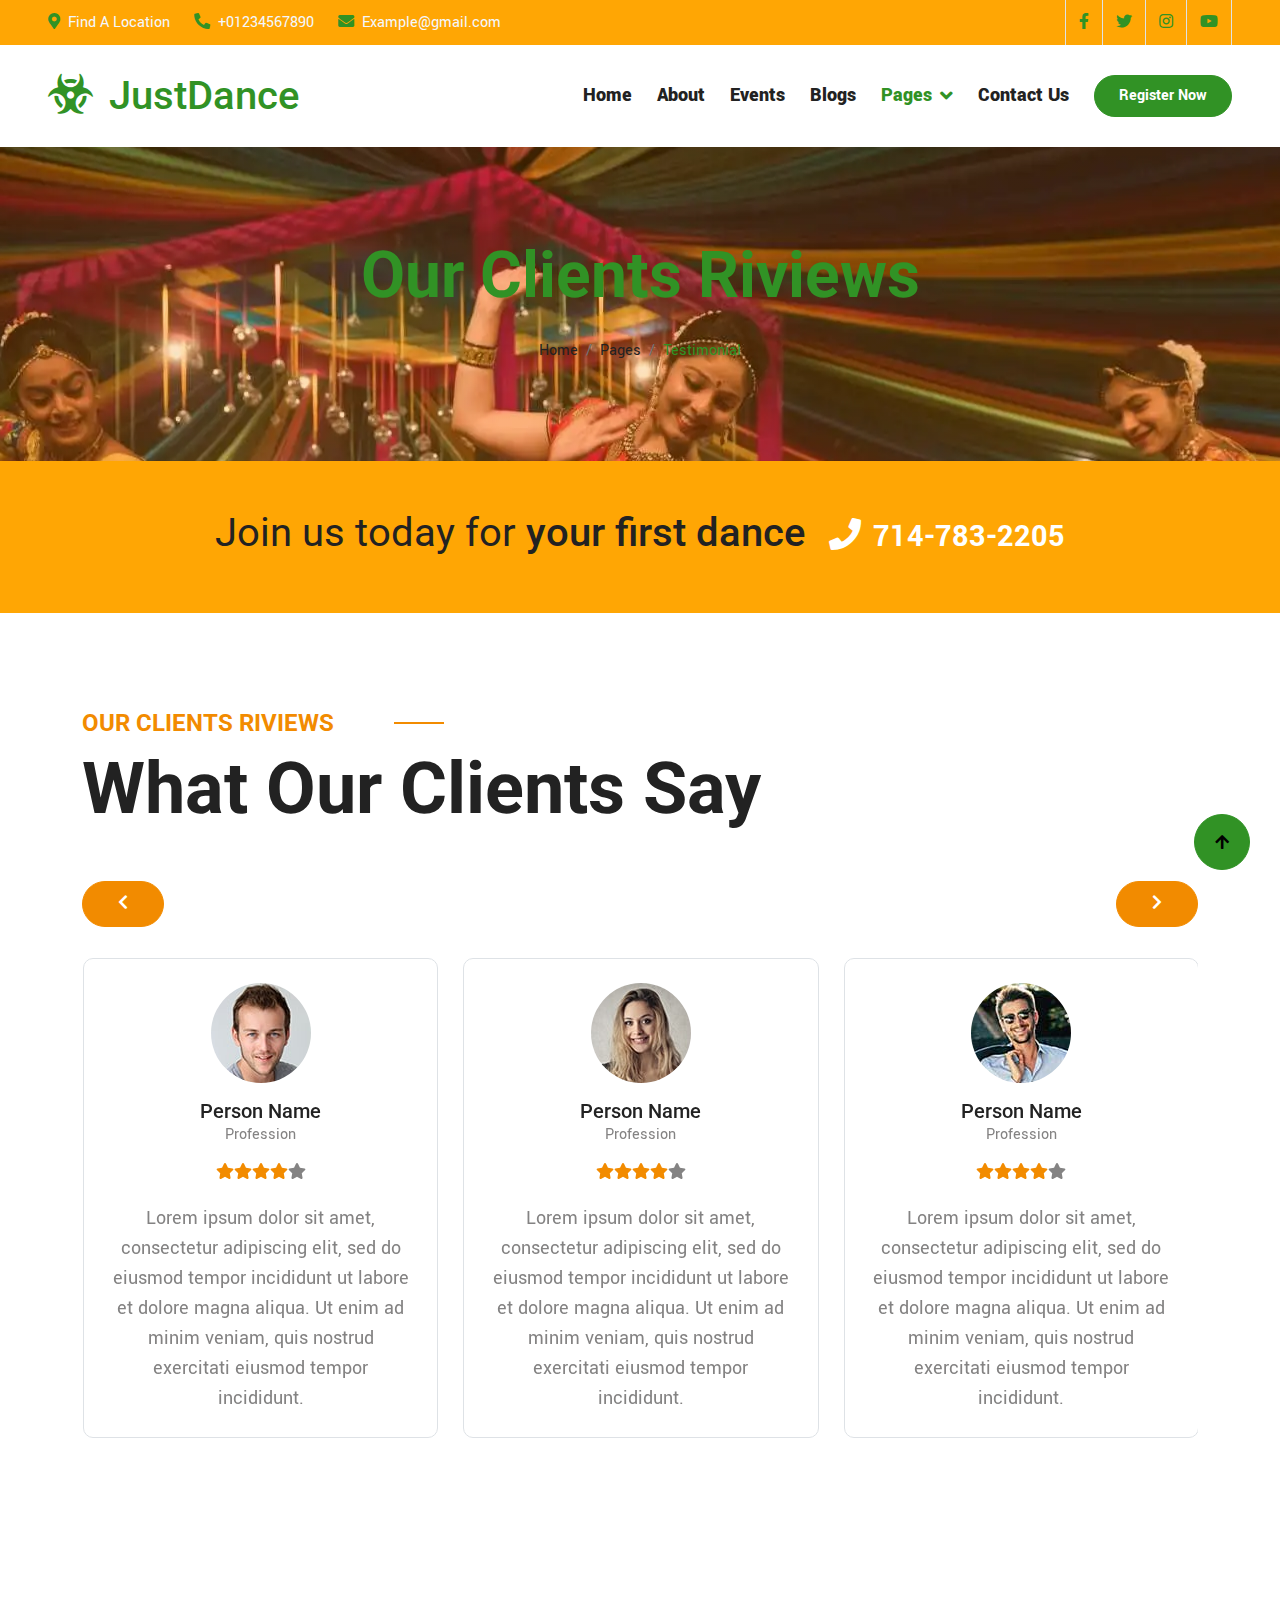
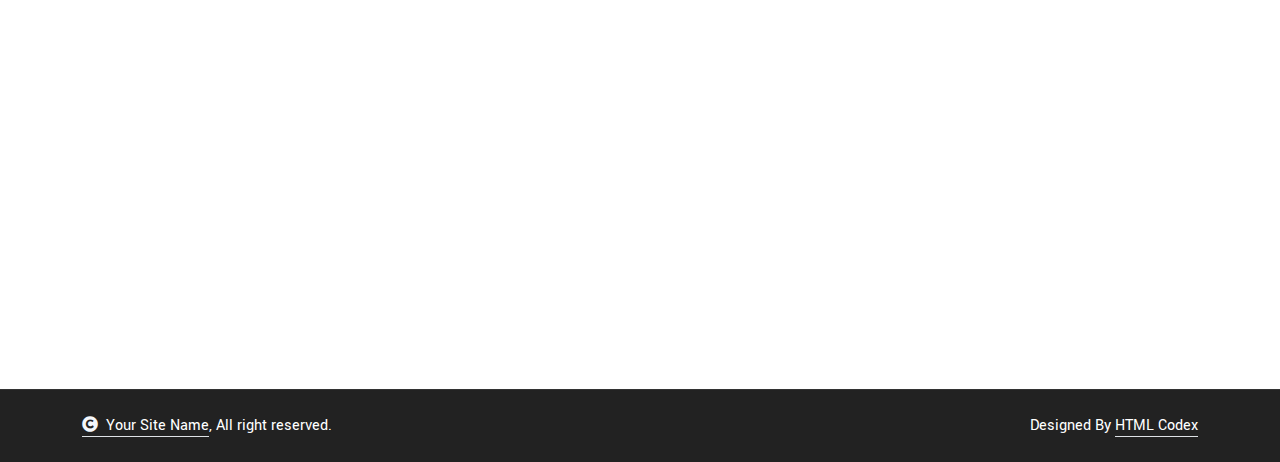
<file: testimonial.html>
<!DOCTYPE html>
<html lang="en">

    <head>
        <meta charset="utf-8">
        <title>JustDance - Dance Class Website Template</title>
        <meta content="width=device-width, initial-scale=1.0" name="viewport">
        <meta content="" name="keywords">
        <meta content="" name="description">

        <!-- Google Web Fonts -->
        <link rel="preconnect" href="https://fonts.googleapis.com">
        <link rel="preconnect" href="https://fonts.gstatic.com" crossorigin>
        <link href="https://fonts.googleapis.com/css2?family=Roboto:wght@400;500;700&family=Yantramanav:wght@400;500;700&display=swap" rel="stylesheet"> 

        <!-- Icon Font Stylesheet -->
        <link rel="stylesheet" href="https://use.fontawesome.com/releases/v5.15.4/css/all.css"/>
        <link href="https://cdn.jsdelivr.net/npm/bootstrap-icons@1.4.1/font/bootstrap-icons.css" rel="stylesheet">

        <!-- Libraries Stylesheet -->
        <link href="lib/animate/animate.min.css" rel="stylesheet">
        <link href="lib/owlcarousel/assets/owl.carousel.min.css" rel="stylesheet">
        <link href="lib/lightbox/css/lightbox.min.css" rel="stylesheet">


        <!-- Customized Bootstrap Stylesheet -->
        <link href="css/bootstrap.min.css" rel="stylesheet">

        <!-- Template Stylesheet -->
        <link href="css/style.css" rel="stylesheet">
    </head>

    <body>

        <!-- Spinner Start -->
        <div id="spinner" class="show bg-white position-fixed translate-middle w-100 vh-100 top-50 start-50 d-flex align-items-center justify-content-center">
            <div class="spinner-border text-primary" style="width: 3rem; height: 3rem;" role="status">
                <span class="sr-only">Loading...</span>
            </div>
        </div>
        <!-- Spinner End -->


        <!-- Topbar Start -->
        <div class="container-fluid bg-secondary px-5 d-none d-lg-block">
            <div class="row gx-0 align-items-center" style="height: 45px;">
                <div class="col-lg-8 text-center text-lg-start mb-lg-0">
                    <div class="d-flex flex-wrap">
                        <a href="#" class="text-light me-4"><i class="fas fa-map-marker-alt text-primary me-2"></i>Find A Location</a>
                        <a href="#" class="text-light me-4"><i class="fas fa-phone-alt text-primary me-2"></i>+01234567890</a>
                        <a href="#" class="text-light me-0"><i class="fas fa-envelope text-primary me-2"></i>Example@gmail.com</a>
                    </div>
                </div>
                <div class="col-lg-4 text-center text-lg-end">
                    <div class="d-flex justify-content-end">
                        <div class="border-end border-start py-1">
                            <a href="#" class="btn text-primary"><i class="fab fa-facebook-f"></i></a>
                        </div>
                        <div class="border-end py-1">
                            <a href="#" class="btn text-primary"><i class="fab fa-twitter"></i></a>
                        </div>
                        <div class="border-end py-1">
                            <a href="#" class="btn text-primary"><i class="fab fa-instagram"></i></a>
                        </div>
                        <div class="border-end py-1">
                            <a href="#" class="btn text-primary"><i class="fab fa-youtube"></i></a>
                        </div>
                    </div>
                </div>
            </div>
        </div>
        <!-- Topbar End -->


        <!-- Navbar & Hero Start -->
        <div class="container-fluid position-relative p-0">
            <nav class="navbar navbar-expand-lg navbar-light bg-white px-4 px-lg-5 py-3 py-lg-0">
                <a href="#" class="navbar-brand p-0">
                    <h1 class="text-primary m-0"><i class="fas fa-biohazard me-3"></i>JustDance</h1>
                    <!-- <img src="img/logo.png" alt="Logo"> -->
                </a>
                <button class="navbar-toggler" type="button" data-bs-toggle="collapse" data-bs-target="#navbarCollapse">
                    <span class="fa fa-bars"></span>
                </button>
                <div class="collapse navbar-collapse" id="navbarCollapse">
                    <div class="navbar-nav ms-auto py-0">
                        <a href="index.html" class="nav-item nav-link">Home</a>
                        <a href="about.html" class="nav-item nav-link">About</a>
                        <a href="event.html" class="nav-item nav-link">Events</a>
                        <a href="blog.html" class="nav-item nav-link">Blogs</a>
                        <div class="nav-item dropdown">
                            <a href="#" class="nav-link dropdown-toggle active" data-bs-toggle="dropdown">Pages</a>
                            <div class="dropdown-menu m-0">
                                <a href="classes.html" class="dropdown-item">Our classes</a>
                                <a href="training.html" class="dropdown-item">Dance Training</a>
                                <a href="team.html" class="dropdown-item">Our Team</a>
                                <a href="testimonial.html" class="dropdown-item active">Testimonial</a>
                                <a href="gallery.html" class="dropdown-item">Dance Gallery</a>
                                <a href="404.html" class="dropdown-item">404 Page</a>
                            </div>
                        </div>
                        <a href="contact.html" class="nav-item nav-link">Contact Us</a>
                    </div>
                    <a href="#" class="btn btn-primary rounded-pill text-white py-2 px-4 flex-wrap flex-sm-shrink-0">Register Now</a>
                </div>
            </nav>
        </div>
        <!-- Navbar & Hero End -->

        <!-- Header Start -->
        <div class="container-fluid bg-breadcrumb">
            <div class="container text-center py-5" style="max-width: 900px;">
                <h3 class="text-primary display-3 mb-4 wow fadeInDown" data-wow-delay="0.1s">Our Clients Riviews</h1>
                <ol class="breadcrumb justify-content-center text-white mb-0 wow fadeInDown" data-wow-delay="0.3s">
                    <li class="breadcrumb-item"><a href="index.html" class="text-dark">Home</a></li>
                    <li class="breadcrumb-item"><a href="#" class="text-dark">Pages</a></li>
                    <li class="breadcrumb-item active text-primary">Testimonial</li>
                </ol>    
            </div>
        </div>
        <!-- Header End -->

        <!-- Banner Start -->
        <div class="container-fluid bg-secondary wow zoomInDown" data-wow-delay="0.1s">
            <div class="container">
                <div class="d-flex flex-column flex-lg-row align-items-center justify-content-center text-center p-5">
                    <h1 class="me-4"><span class="fw-normal">Join us today for </span><span> your first dance</span></h1>
                    <a href="#" class="text-white fw-bold fs-2"> <i class="fa fa-phone me-1"></i> 714-783-2205</a>
                </div>
            </div>
        </div>
        <!-- Banner End -->

        <!-- Testimonial Start -->
        <div class="container-fluid testimonial py-5">
            <div class="container py-5">
                <div class="pb-5">
                    <h4 class="text-secondary sub-title fw-bold wow fadeInUp" data-wow-delay="0.1s">OUR CLIENTS RIVIEWS</h4>
                    <h1 class="display-2 mb-0 wow fadeInUp" data-wow-delay="0.3s">What Our Clients Say</h1>
                </div>
                <div class="owl-carousel testimonial-carousel pt-5 wow fadeInUp" data-wow-delay="0.2s">
                    <div class="testimonial-item border text-center rounded">
                        <div class="rounded-circle position-absolute" style="width: 100px; height: 100px; top: 25px; left: 50%; transform: translateX(-50%);">
                            <img class="img-fluid rounded-circle" src="img/testimonial-1.jpg" alt="img">
                        </div>
                        <div class="position-relative" style="margin-top: 140px;">
                            <h5 class="mb-0">Person Name</h5>
                            <p>Profession</p>
                            <div class="d-flex justify-content-center">
                                <i class="fas fa-star text-secondary"></i>
                                <i class="fas fa-star text-secondary"></i>
                                <i class="fas fa-star text-secondary"></i>
                                <i class="fas fa-star text-secondary"></i>
                                <i class="fas fa-star"></i>
                            </div>
                        </div>
                        <div class="testimonial-content p-4">
                            <p class="fs-5 mb-0">Lorem ipsum dolor sit amet, consectetur adipiscing elit, sed do eiusmod tempor incididunt ut labore et dolore magna aliqua. Ut enim ad minim veniam, quis nostrud exercitati eiusmod tempor incididunt.
                            </p>
                        </div>
                    </div>
                    <div class="testimonial-item border text-center rounded">
                        <div class="rounded-circle position-absolute" style="width: 100px; height: 100px; top: 25px; left: 50%; transform: translateX(-50%);">
                            <img class="img-fluid rounded-circle" src="img/testimonial-2.jpg" alt="img">
                        </div>
                        <div class="position-relative" style="margin-top: 140px;">
                            <h5 class="mb-0">Person Name</h5>
                            <p>Profession</p>
                            <div class="d-flex justify-content-center">
                                <i class="fas fa-star text-secondary"></i>
                                <i class="fas fa-star text-secondary"></i>
                                <i class="fas fa-star text-secondary"></i>
                                <i class="fas fa-star text-secondary"></i>
                                <i class="fas fa-star"></i>
                            </div>
                        </div>
                        <div class="testimonial-content p-4">
                            <p class="fs-5 mb-0">Lorem ipsum dolor sit amet, consectetur adipiscing elit, sed do eiusmod tempor incididunt ut labore et dolore magna aliqua. Ut enim ad minim veniam, quis nostrud exercitati eiusmod tempor incididunt.
                            </p>
                        </div>
                    </div>
                    <div class="testimonial-item border text-center rounded">
                        <div class="rounded-circle position-absolute" style="width: 100px; height: 100px; top: 25px; left: 50%; transform: translateX(-50%);">
                            <img class="img-fluid rounded-circle" src="img/testimonial-3.jpg" alt="img">
                        </div>
                        <div class="position-relative" style="margin-top: 140px;">
                            <h5 class="mb-0">Person Name</h5>
                            <p>Profession</p>
                            <div class="d-flex justify-content-center">
                                <i class="fas fa-star text-secondary"></i>
                                <i class="fas fa-star text-secondary"></i>
                                <i class="fas fa-star text-secondary"></i>
                                <i class="fas fa-star text-secondary"></i>
                                <i class="fas fa-star"></i>
                            </div>
                        </div>
                        <div class="testimonial-content p-4">
                            <p class="fs-5 mb-0">Lorem ipsum dolor sit amet, consectetur adipiscing elit, sed do eiusmod tempor incididunt ut labore et dolore magna aliqua. Ut enim ad minim veniam, quis nostrud exercitati eiusmod tempor incididunt.
                            </p>
                        </div>
                    </div>
                    <div class="testimonial-item border text-center rounded">
                        <div class="rounded-circle position-absolute" style="width: 100px; height: 100px; top: 25px; left: 50%; transform: translateX(-50%);">
                            <img class="img-fluid rounded-circle" src="img/testimonial-3.jpg" alt="img">
                        </div>
                        <div class="position-relative" style="margin-top: 140px;">
                            <h5 class="mb-0">Person Name</h5>
                            <p>Profession</p>
                            <div class="d-flex justify-content-center">
                                <i class="fas fa-star text-secondary"></i>
                                <i class="fas fa-star text-secondary"></i>
                                <i class="fas fa-star text-secondary"></i>
                                <i class="fas fa-star text-secondary"></i>
                                <i class="fas fa-star"></i>
                            </div>
                        </div>
                        <div class="testimonial-content p-4">
                            <p class="fs-5 mb-0">Lorem ipsum dolor sit amet, consectetur adipiscing elit, sed do eiusmod tempor incididunt ut labore et dolore magna aliqua. Ut enim ad minim veniam, quis nostrud exercitati eiusmod tempor incididunt.
                            </p>
                        </div>
                    </div>
                </div>
            </div>
        </div>
        <!-- Testimonial End -->

        <!-- Footer Start -->
        <div class="container-fluid footer py-5 wow fadeIn" data-wow-delay="0.1s">
            <div class="container py-5">
                <div class="row g-5">
                    <div class="col-md-6 col-lg-6 col-xl-3">
                        <div class="footer-item d-flex flex-column">
                            <div class="footer-item">
                                <h4 class="text-white mb-4">JustDanc</h4>
                                <p class="text-white mb-3">Dolor amet sit justo amet elitr clita ipsum elitr est.Lorem ipsum dolor sit amet, consectetur adipiscing elit consectetur adipiscing elit.</p>
                                <div class="d-flex">
                                    <a class="btn btn-lg-square btn-primary rounded-circle me-2" href=""><i class="fab fa-facebook-f"></i></a>
                                    <a class="btn btn-lg-square btn-primary rounded-circle mx-2" href=""><i class="fab fa-twitter"></i></a>
                                    <a class="btn btn-lg-square btn-primary rounded-circle mx-2" href=""><i class="fab fa-instagram"></i></a>
                                    <a class="btn btn-lg-square btn-primary rounded-circle mx-2" href=""><i class="fab fa-youtube"></i></a>
                                </div>
                            </div>
                        </div>
                    </div>
                    <div class="col-md-6 col-lg-6 col-xl-3">
                        <div class="footer-item d-flex flex-column">
                            <h4 class="text-white mb-4">Address</h4>
                            <div class="d-flex align-items-center mb-3">
                                <a class="btn btn-lg-square btn-primary rounded-circle mx-2" href=""><i class="fas fa-map-marker-alt"></i></a>
                                <div class="text-white ms-2">
                                    <p class="mb-0">0123.. Street, New York, USA</p>
                                </div>
                            </div>
                            <div class="d-flex align-items-center mb-3">
                                <a class="btn btn-lg-square btn-primary rounded-circle mx-2" href=""><i class="fa fa-phone-alt"></i></a>
                                <div class="text-white ms-2">
                                    <p class="mb-0">+012 345 67890</p>
                                    <p class="mb-0">+012 345 67890</p>
                                </div>
                            </div>
                            <div class="d-flex align-items-center">
                                <a class="btn btn-lg-square btn-primary rounded-circle mx-2" href=""><i class="fas fa-envelope"></i></a>
                                <div class="text-white ms-2">
                                    <p class="mb-0">info@example.com</p>
                                    <p class="mb-0">info@example.com</p>
                                </div>
                            </div>
                        </div>
                    </div>
                    <div class="col-md-6 col-lg-6 col-xl-3">
                        <div class="footer-item d-flex flex-column">
                            <h4 class="text-white mb-4">Quick Links</h4>
                            <a href="#" class="footer-link"> About Us</a>
                            <a href="#" class="footer-link"> Classes</a>
                            <a href="#" class="footer-link"> Privacy Policy</a>
                            <a href="#" class="footer-link"> Terms & Conditions</a>
                            <a href="#" class="footer-link"> Schedule</a>
                            <a href="#" class="footer-link"> FAQ</a>
                            <a href="#" class="footer-link"> Contact Us</a>
                        </div>
                    </div>
                    <div class="col-md-6 col-lg-6 col-xl-3">
                        <div class="footer-item d-flex flex-column">
                            <div class="footer-item">
                                <h4 class="text-white mb-4">Newsletter</h4>
                                <p class="text-white mb-3">Dolor amet sit justo amet elitr clita ipsum elitr est.Lorem ipsum dolor sit amet, consectetur adipiscing elit consectetur adipiscing elit.</p>
                                <div class="position-relative mx-auto rounded-pill">
                                    <input class="form-control rounded-pill w-100 py-3 ps-4 pe-5" type="text" placeholder="Enter your email">
                                    <button type="button" class="btn btn-primary rounded-pill position-absolute top-0 end-0 py-2 mt-2 me-2">SignUp</button>
                                </div>
                            </div>
                        </div>
                    </div>
                </div>
            </div>
        </div>
        <!-- Footer End -->

        
        <!-- Copyright Start -->
        <div class="container-fluid copyright py-4">
            <div class="container">
                <div class="row g-4 align-items-center">
                    <div class="col-md-6 text-center text-md-start mb-md-0">
                        <span class="text-white"><a href="#" class="border-bottom text-white"><i class="fas fa-copyright text-light me-2"></i>Your Site Name</a>, All right reserved.</span>
                    </div>
                    <div class="col-md-6 text-center text-md-end text-white">
                        <!--/*** This template is free as long as you keep the below author’s credit link/attribution link/backlink. ***/-->
                        <!--/*** If you'd like to use the template without the below author’s credit link/attribution link/backlink, ***/-->
                        <!--/*** you can purchase the Credit Removal License from "https://htmlcodex.com/credit-removal". ***/-->
                        Designed By <a class="border-bottom text-white" href="https://htmlcodex.com">HTML Codex</a>
                    </div>
                </div>
            </div>
        </div>
        <!-- Copyright End -->


        <!-- Back to Top -->
        <a href="#" class="btn btn-primary btn-lg-square back-to-top"><i class="fa fa-arrow-up"></i></a>   

        
    <!-- JavaScript Libraries -->
    <script src="https://ajax.googleapis.com/ajax/libs/jquery/3.6.4/jquery.min.js"></script>
    <script src="https://cdn.jsdelivr.net/npm/bootstrap@5.0.0/dist/js/bootstrap.bundle.min.js"></script>
    <script src="lib/wow/wow.min.js"></script>
    <script src="lib/easing/easing.min.js"></script>
    <script src="lib/waypoints/waypoints.min.js"></script>
    <script src="lib/counterup/counterup.min.js"></script>
    <script src="lib/owlcarousel/owl.carousel.min.js"></script>
    <script src="lib/lightbox/js/lightbox.min.js"></script>
    

    <!-- Template Javascript -->
    <script src="js/main.js"></script>
    </body>

</html>
</file>
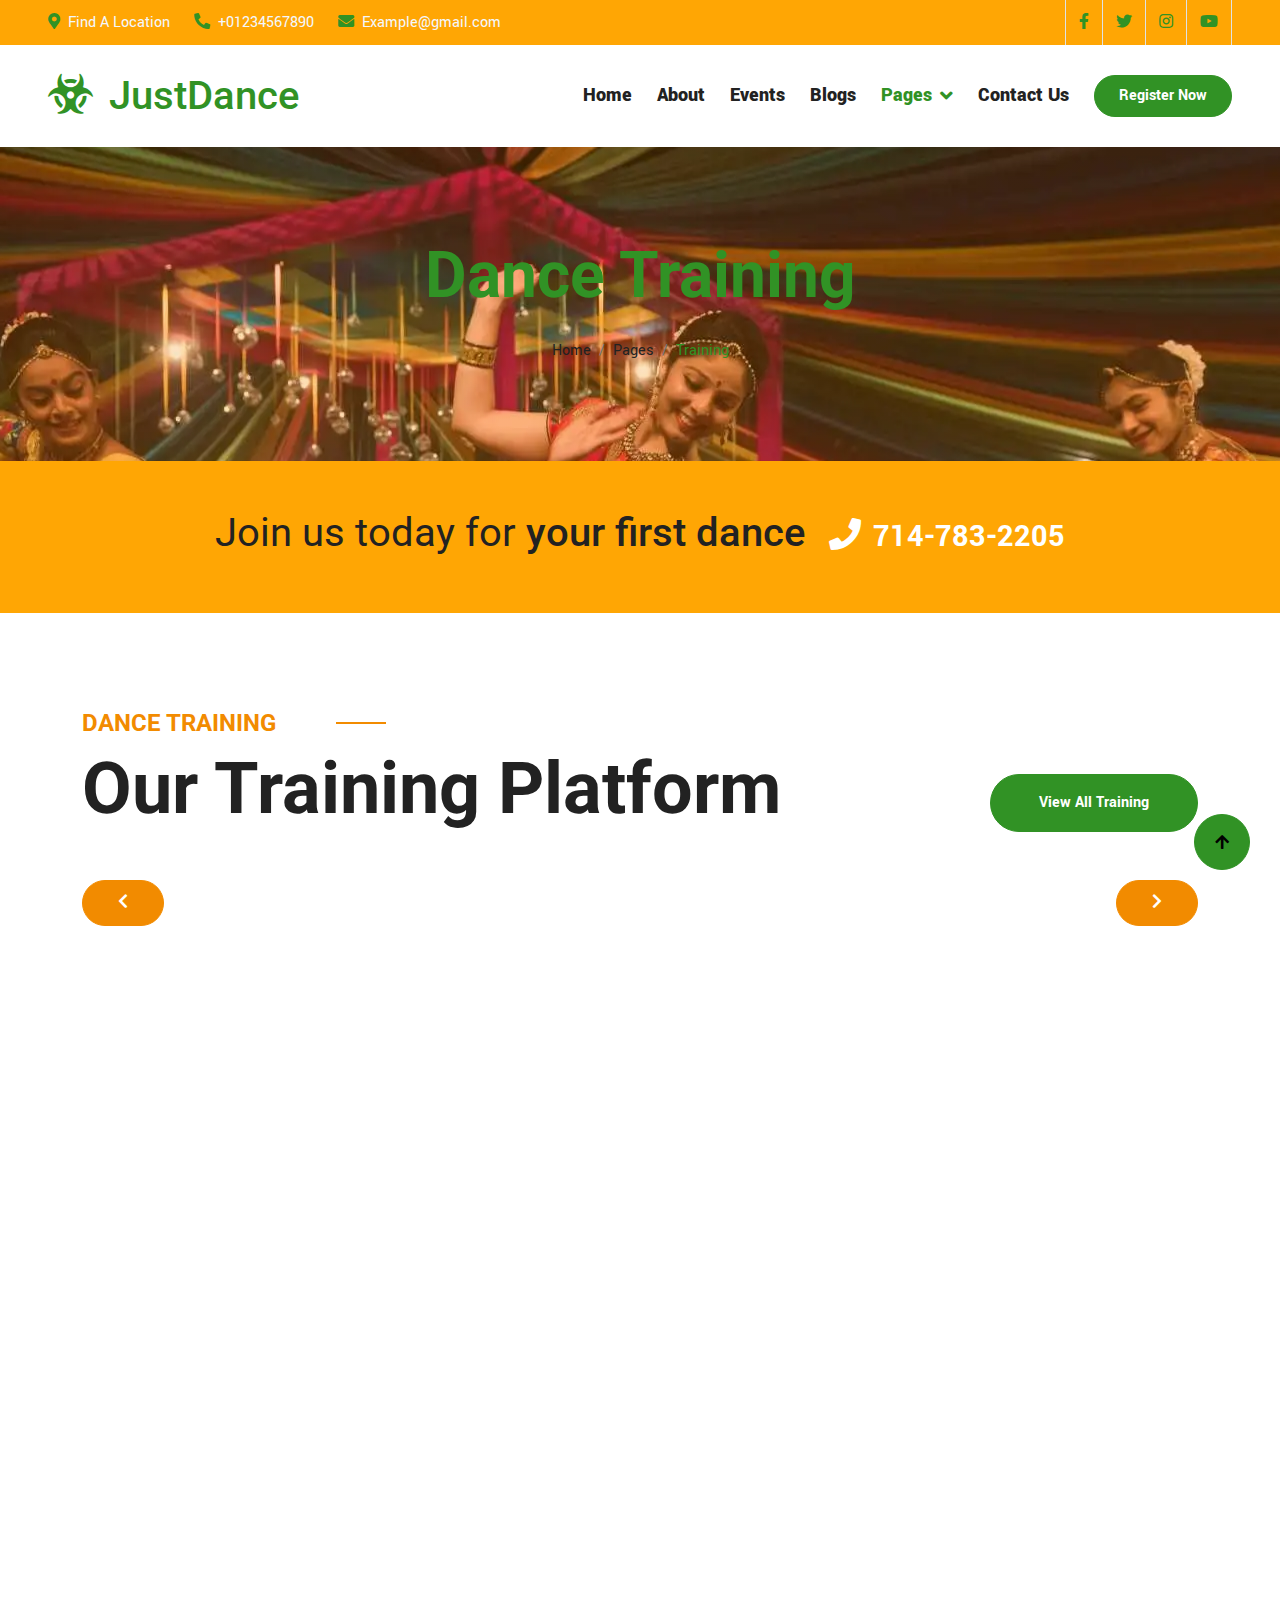
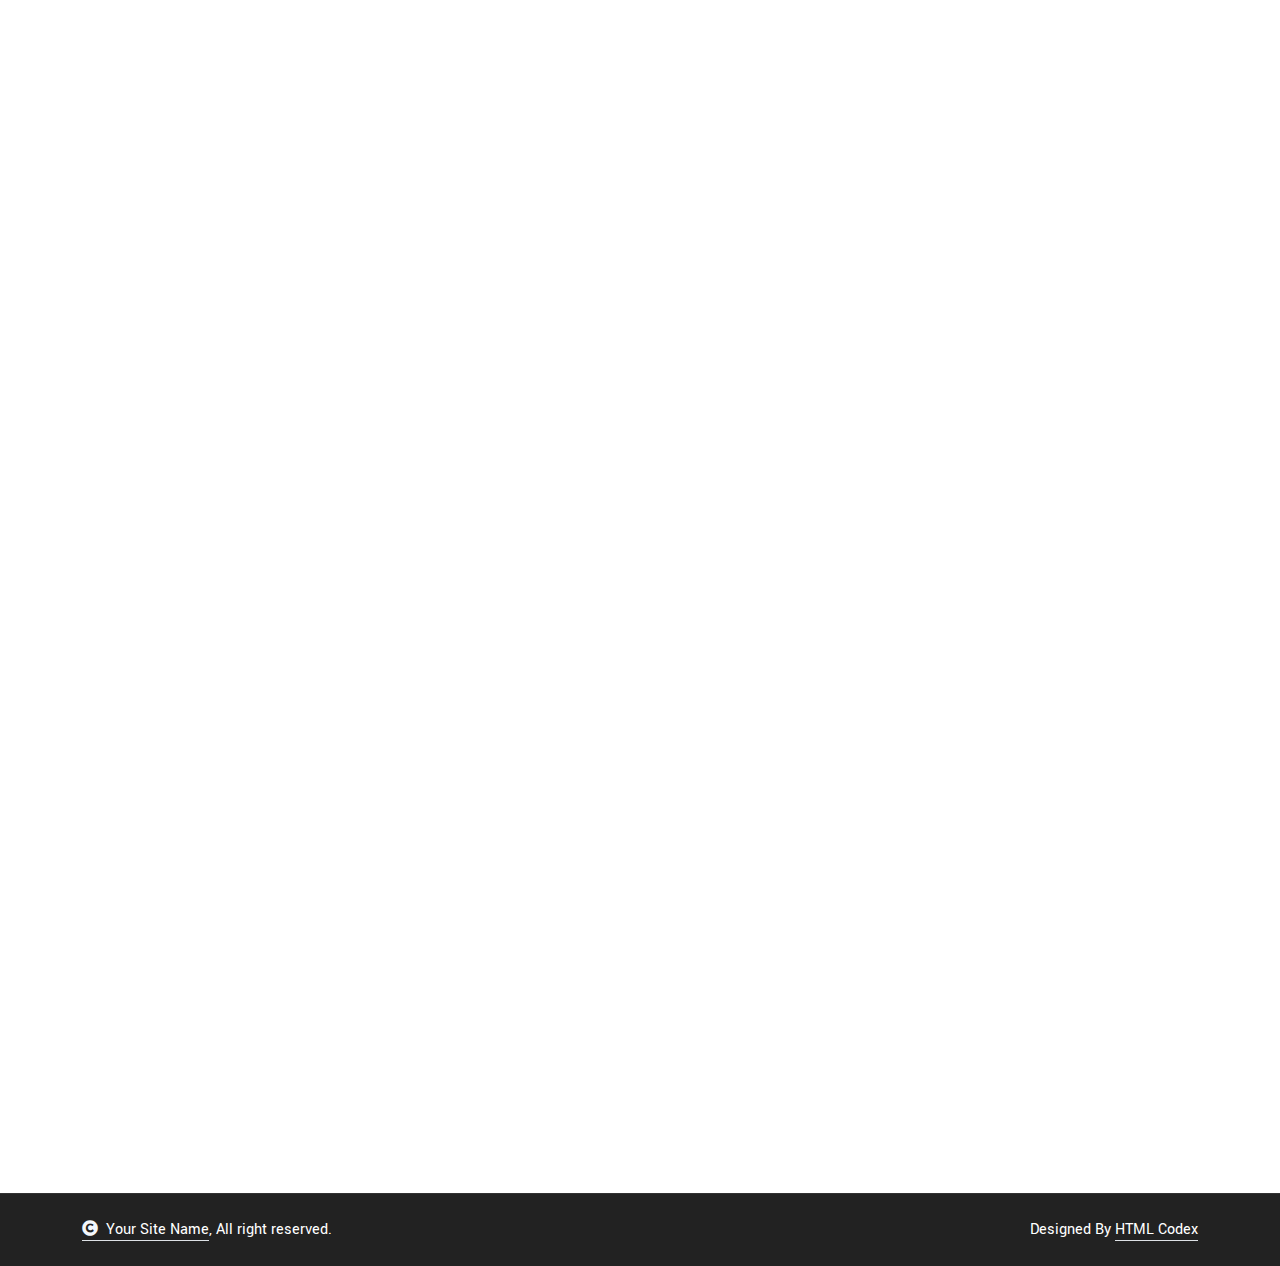
<file: training.html>
<!DOCTYPE html>
<html lang="en">

    <head>
        <meta charset="utf-8">
        <title>JustDance - Dance Class Website Template</title>
        <meta content="width=device-width, initial-scale=1.0" name="viewport">
        <meta content="" name="keywords">
        <meta content="" name="description">

        <!-- Google Web Fonts -->
        <link rel="preconnect" href="https://fonts.googleapis.com">
        <link rel="preconnect" href="https://fonts.gstatic.com" crossorigin>
        <link href="https://fonts.googleapis.com/css2?family=Roboto:wght@400;500;700&family=Yantramanav:wght@400;500;700&display=swap" rel="stylesheet"> 

        <!-- Icon Font Stylesheet -->
        <link rel="stylesheet" href="https://use.fontawesome.com/releases/v5.15.4/css/all.css"/>
        <link href="https://cdn.jsdelivr.net/npm/bootstrap-icons@1.4.1/font/bootstrap-icons.css" rel="stylesheet">

        <!-- Libraries Stylesheet -->
        <link href="lib/animate/animate.min.css" rel="stylesheet">
        <link href="lib/owlcarousel/assets/owl.carousel.min.css" rel="stylesheet">
        <link href="lib/lightbox/css/lightbox.min.css" rel="stylesheet">


        <!-- Customized Bootstrap Stylesheet -->
        <link href="css/bootstrap.min.css" rel="stylesheet">

        <!-- Template Stylesheet -->
        <link href="css/style.css" rel="stylesheet">
    </head>

    <body>

        <!-- Spinner Start -->
        <div id="spinner" class="show bg-white position-fixed translate-middle w-100 vh-100 top-50 start-50 d-flex align-items-center justify-content-center">
            <div class="spinner-border text-primary" style="width: 3rem; height: 3rem;" role="status">
                <span class="sr-only">Loading...</span>
            </div>
        </div>
        <!-- Spinner End -->


        <!-- Topbar Start -->
        <div class="container-fluid bg-secondary px-5 d-none d-lg-block">
            <div class="row gx-0 align-items-center" style="height: 45px;">
                <div class="col-lg-8 text-center text-lg-start mb-lg-0">
                    <div class="d-flex flex-wrap">
                        <a href="#" class="text-light me-4"><i class="fas fa-map-marker-alt text-primary me-2"></i>Find A Location</a>
                        <a href="#" class="text-light me-4"><i class="fas fa-phone-alt text-primary me-2"></i>+01234567890</a>
                        <a href="#" class="text-light me-0"><i class="fas fa-envelope text-primary me-2"></i>Example@gmail.com</a>
                    </div>
                </div>
                <div class="col-lg-4 text-center text-lg-end">
                    <div class="d-flex justify-content-end">
                        <div class="border-end border-start py-1">
                            <a href="#" class="btn text-primary"><i class="fab fa-facebook-f"></i></a>
                        </div>
                        <div class="border-end py-1">
                            <a href="#" class="btn text-primary"><i class="fab fa-twitter"></i></a>
                        </div>
                        <div class="border-end py-1">
                            <a href="#" class="btn text-primary"><i class="fab fa-instagram"></i></a>
                        </div>
                        <div class="border-end py-1">
                            <a href="#" class="btn text-primary"><i class="fab fa-youtube"></i></a>
                        </div>
                    </div>
                </div>
            </div>
        </div>
        <!-- Topbar End -->


        <!-- Navbar & Hero Start -->
        <div class="container-fluid position-relative p-0">
            <nav class="navbar navbar-expand-lg navbar-light bg-white px-4 px-lg-5 py-3 py-lg-0">
                <a href="#" class="navbar-brand p-0">
                    <h1 class="text-primary m-0"><i class="fas fa-biohazard me-3"></i>JustDance</h1>
                    <!-- <img src="img/logo.png" alt="Logo"> -->
                </a>
                <button class="navbar-toggler" type="button" data-bs-toggle="collapse" data-bs-target="#navbarCollapse">
                    <span class="fa fa-bars"></span>
                </button>
                <div class="collapse navbar-collapse" id="navbarCollapse">
                    <div class="navbar-nav ms-auto py-0">
                        <a href="index.html" class="nav-item nav-link">Home</a>
                        <a href="about.html" class="nav-item nav-link">About</a>
                        <a href="event.html" class="nav-item nav-link">Events</a>
                        <a href="blog.html" class="nav-item nav-link">Blogs</a>
                        <div class="nav-item dropdown">
                            <a href="#" class="nav-link dropdown-toggle active" data-bs-toggle="dropdown">Pages</a>
                            <div class="dropdown-menu m-0">
                                <a href="classes.html" class="dropdown-item">Our classes</a>
                                <a href="training.html" class="dropdown-item active">Dance Training</a>
                                <a href="team.html" class="dropdown-item">Our Team</a>
                                <a href="testimonial.html" class="dropdown-item">Testimonial</a>
                                <a href="gallery.html" class="dropdown-item">Dance Gallery</a>
                                <a href="404.html" class="dropdown-item">404 Page</a>
                            </div>
                        </div>
                        <a href="contact.html" class="nav-item nav-link">Contact Us</a>
                    </div>
                    <a href="#" class="btn btn-primary rounded-pill text-white py-2 px-4 flex-wrap flex-sm-shrink-0">Register Now</a>
                </div>
            </nav>
        </div>
        <!-- Navbar & Hero End -->

        <!-- Header Start -->
        <div class="container-fluid bg-breadcrumb">
            <div class="container text-center py-5" style="max-width: 900px;">
                <h3 class="text-primary display-3 mb-4 wow fadeInDown" data-wow-delay="0.1s">Dance Training</h1>
                <ol class="breadcrumb justify-content-center text-white mb-0 wow fadeInDown" data-wow-delay="0.3s">
                    <li class="breadcrumb-item"><a href="index.html" class="text-dark">Home</a></li>
                    <li class="breadcrumb-item"><a href="#" class="text-dark">Pages</a></li>
                    <li class="breadcrumb-item active text-primary">Training</li>
                </ol>    
            </div>
        </div>
        <!-- Header End -->

        <!-- Banner Start -->
        <div class="container-fluid bg-secondary wow zoomInDown" data-wow-delay="0.1s">
            <div class="container">
                <div class="d-flex flex-column flex-lg-row align-items-center justify-content-center text-center p-5">
                    <h1 class="me-4"><span class="fw-normal">Join us today for </span><span> your first dance</span></h1>
                    <a href="#" class="text-white fw-bold fs-2"> <i class="fa fa-phone me-1"></i> 714-783-2205</a>
                </div>
            </div>
        </div>
        <!-- Banner End -->

        <!-- Training Start -->
        <div class="container-fluid training py-5">
            <div class="container py-5">
                <div class="pb-5">
                    <div class="row g-4 align-items-end">
                        <div class="col-xl-8">
                            <h4 class="text-secondary sub-title fw-bold wow fadeInUp" data-wow-delay="0.1s">Dance Training</h4>
                            <h1 class="display-2 mb-0 wow fadeInUp" data-wow-delay="0.3s">Our Training Platform</h1>
                        </div>
                        <div class="col-xl-4 text-xl-end wow fadeInUp" data-wow-delay="0.3s">
                            <a class="btn btn-primary rounded-pill text-white py-3 px-5" href="#">View All Training</a>
                        </div>
                    </div>
                </div>
                <div class="training-carousel owl-carousel pt-5 wow fadeInUp" data-wow-delay="0.1s">
                    <div class="training-item bg-white rounded wow fadeInUp" data-wow-delay="0.1s">
                        <div class="training-img rounded-top">
                            <img src="img/service-1.jpg" class="img-fluid rounded-top w-100" alt="Image">
                            <h1 class="fs-1 fw-bold bg-primary text-white d-inline-block rounded p-2 position-absolute" style="top: 0; left: 0;">01</h1>
                        </div>
                        <div class="rounded-bottom border border-top-0 p-4">
                            <a href="#" class="h4 mb-3 d-block">Dance Theater</a>
                            <p class="mb-3">Lorem ipsum dolor, sit amet consectetur adipisicing elit. Magni vero excepturi blanditiis quidem</p>
                            <a class="btn btn-primary rounded-pill text-white py-2 px-4" href="#">Read More</a>
                        </div>
                    </div>
                    <div class="training-item bg-white rounded wow fadeInUp" data-wow-delay="0.3s">
                        <div class="training-img rounded-top">
                            <img src="img/service-3.jpg" class="img-fluid rounded-top w-100" alt="Image">
                            <h1 class="fs-1 fw-bold bg-primary text-white d-inline-block rounded p-2 position-absolute" style="top: 0; left: 0;">02</h1>
                        </div>
                        <div class="rounded-bottom border border-top-0 p-4">
                            <a href="#" class="h4 mb-3 d-block">Personalized Learning</a>
                            <p class="mb-3">Lorem ipsum dolor, sit amet consectetur adipisicing elit. Magni vero excepturi blanditiis quidem</p>
                            <a class="btn btn-primary rounded-pill text-white py-2 px-4" href="#">Read More</a>
                        </div>
                    </div>
                    <div class="training-item bg-white rounded wow fadeInUp" data-wow-delay="0.5s">
                        <div class="training-img rounded-top">
                            <img src="img/service-2.jpg" class="img-fluid rounded-top w-100" alt="Image">
                            <h1 class="fs-1 fw-bold bg-primary text-white d-inline-block rounded p-2 position-absolute" style="top: 0; left: 0;">03</h1>
                        </div>
                        <div class="rounded-bottom border border-top-0 p-4">
                            <a href="#" class="h4 mb-3 d-block">Convenient Dancing</a>
                            <p class="mb-3">Lorem ipsum dolor, sit amet consectetur adipisicing elit. Magni vero excepturi blanditiis quidem</p>
                            <a class="btn btn-primary rounded-pill text-white py-2 px-4" href="#">Read More</a>
                        </div>
                    </div>
                    <div class="training-item bg-white rounded wow fadeInUp" data-wow-delay="0.7s">
                        <div class="training-img rounded-top">
                            <img src="img/service-4.jpg" class="img-fluid rounded-top w-100" alt="Image">
                            <h1 class="fs-1 fw-bold bg-primary text-white d-inline-block rounded p-2 position-absolute" style="top: 0; left: 0;">04</h1>
                        </div>
                        <div class="rounded-bottom border border-top-0 p-4">
                            <a href="#" class="h4 mb-3 d-block">Dance Theater</a>
                            <p class="mb-3">Lorem ipsum dolor, sit amet consectetur adipisicing elit. Magni vero excepturi blanditiis quidem</p>
                            <a class="btn btn-primary rounded-pill text-white py-2 px-4" href="#">Read More</a>
                        </div>
                    </div>
                    <div class="training-item bg-white rounded wow fadeInUp" data-wow-delay="0.9s">
                        <div class="training-img rounded-top">
                            <img src="img/service-3.jpg" class="img-fluid rounded-top w-100" alt="Image">
                            <h1 class="fs-1 fw-bold bg-primary text-white d-inline-block rounded p-2 position-absolute" style="top: 0; left: 0;">05</h1>
                        </div>
                        <div class="rounded-bottom border border-top-0 p-4">
                            <a href="#" class="h4 mb-3 d-block">Personalized Learning</a>
                            <p class="mb-3">Lorem ipsum dolor, sit amet consectetur adipisicing elit. Magni vero excepturi blanditiis quidem</p>
                            <a class="btn btn-primary rounded-pill text-white py-2 px-4" href="#">Read More</a>
                        </div>
                    </div>
                </div>
            </div>
        </div>
        <!-- Training End -->


        <!-- Video Gallery Start -->
        <div class="container-fluid gallery pb-5">
            <div class="container pb-5">
                <div class="pb-5">
                    <h4 class="text-secondary sub-title fw-bold wow fadeInUp" data-wow-delay="0.1s">Dance Gallery</h4>
                    <h1 class="display-2 mb-0 wow fadeInUp" data-wow-delay="0.3s">Our Dance class gallery</h1>
                </div>
                <div class="tab-class wow fadeInUp" data-wow-delay="0.1s">
                    <ul class="nav nav-pills d-inline-flex justify-content-center pb-4">
                        <li class="nav-item bg-light border border-primary rounded-pill mb-4">
                            <a class="d-flex py-2 px-5 rounded-pill active" data-bs-toggle="pill" href="#GalleryTab-1">
                                <span class="text-dark">All</span>
                            </a>
                        </li>
                        <li class="nav-item bg-light border border-primary rounded-pill mb-4">
                            <a class="d-flex py-2 px-5 rounded-pill" data-bs-toggle="pill" href="#GalleryTab-2">
                                <span class="text-dark">Dance Practice</span>
                            </a>
                        </li>
                        <li class="nav-item bg-light border border-primary rounded-pill mb-4">
                            <a class="d-flex py-2 px-5 rounded-pill" data-bs-toggle="pill" href="#GalleryTab-3">
                                <span class="text-dark">Dance Training</span>
                            </a>
                        </li>
                        <li class="nav-item bg-light border border-primary rounded-pill mb-4">
                            <a class="d-flex py-2 px-5 rounded-pill" data-bs-toggle="pill" href="#GalleryTab-4">
                                <span class="text-dark">Dance Growth</span>
                            </a>
                        </li>
                        <li class="nav-item bg-light border border-primary rounded-pill mb-4">
                            <a class="d-flex py-2 px-5 rounded-pill" data-bs-toggle="pill" href="#GalleryTab-5">
                                <span class="text-dark">Dance Improvement</span>
                            </a>
                        </li>
                    </ul>

                    <div class="tab-content">
                        <div id="GalleryTab-1" class="tab-pane fade show p-0 active">
                            <div class="row g-2">
                                <div class="col-sm-6 col-md-6 col-lg-4 col-xl-2 wow fadeInUp" data-wow-delay="0.1s">
                                    <div class="video h-100">
                                        <img src="img/class-1.jpg" class="img-fluid rounded w-100 h-100" style="object-fit: cover;" alt="">
                                        <button type="button" class="btn btn-play" data-bs-toggle="modal" data-src="https://www.youtube.com/embed/DWRcNpR6Kdc" data-bs-target="#videoModal">
                                            <span></span>
                                        </button>
                                    </div>
                                </div>
                                <div class="col-sm-6 col-md-6 col-lg-4 col-xl-3 wow fadeInUp" data-wow-delay="0.3s">
                                    <div class="video h-100">
                                        <img src="img/class-2.jpg" class="img-fluid rounded w-100 h-100" style="object-fit: cover;" alt="">
                                        <button type="button" class="btn btn-play" data-bs-toggle="modal" data-src="https://www.youtube.com/embed/DWRcNpR6Kdc" data-bs-target="#videoModal">
                                            <span></span>
                                        </button>
                                    </div>
                                </div>
                                <div class="col-sm-6 col-md-6 col-lg-4 col-xl-2 wow fadeInUp" data-wow-delay="0.5s">
                                    <div class="video h-100">
                                        <img src="img/class-3.jpg" class="img-fluid rounded w-100 h-100" style="object-fit: cover;" alt="">
                                        <button type="button" class="btn btn-play" data-bs-toggle="modal" data-src="https://www.youtube.com/embed/DWRcNpR6Kdc" data-bs-target="#videoModal">
                                            <span></span>
                                        </button>
                                    </div>
                                </div>
                                <div class="col-sm-6 col-md-6 col-lg-4 col-xl-3 wow fadeInUp" data-wow-delay="0.7s">
                                    <div class="video h-100">
                                        <img src="img/class-3.jpg" class="img-fluid rounded w-100 h-100" style="object-fit: cover;" alt="">
                                        <button type="button" class="btn btn-play" data-bs-toggle="modal" data-src="https://www.youtube.com/embed/DWRcNpR6Kdc" data-bs-target="#videoModal">
                                            <span></span>
                                        </button>
                                    </div>
                                </div>
                                <div class="col-sm-6 col-md-6 col-lg-4 col-xl-2 wow fadeInUp" data-wow-delay="0.9s">
                                    <div class="video h-100">
                                        <img src="img/class-1.jpg" class="img-fluid rounded w-100 h-100" style="object-fit: cover;" alt="">
                                        <button type="button" class="btn btn-play" data-bs-toggle="modal" data-src="https://www.youtube.com/embed/DWRcNpR6Kdc" data-bs-target="#videoModal">
                                            <span></span>
                                        </button>
                                    </div>
                                </div>
                                <div class="col-sm-6 col-md-6 col-lg-4 col-xl-2 wow fadeInUp" data-wow-delay="0.1s">
                                    <div class="video h-100">
                                        <img src="img/class-2.jpg" class="img-fluid rounded w-100 h-100" style="object-fit: cover;" alt="">
                                        <button type="button" class="btn btn-play" data-bs-toggle="modal" data-src="https://www.youtube.com/embed/DWRcNpR6Kdc" data-bs-target="#videoModal">
                                            <span></span>
                                        </button>
                                    </div>
                                </div>
                                <div class="col-sm-6 col-md-6 col-lg-3 col-xl-3 wow fadeInUp" data-wow-delay="0.3s">
                                    <div class="video h-100">
                                        <img src="img/class-3.jpg" class="img-fluid rounded w-100 h-100" style="object-fit: cover;" alt="">
                                        <button type="button" class="btn btn-play" data-bs-toggle="modal" data-src="https://www.youtube.com/embed/DWRcNpR6Kdc" data-bs-target="#videoModal">
                                            <span></span>
                                        </button>
                                    </div>
                                </div>
                                <div class="col-sm-6 col-md-6 col-lg-3 col-xl-2 wow fadeInUp" data-wow-delay="0.5s">
                                    <div class="video h-100">
                                        <img src="img/class-3.jpg" class="img-fluid rounded w-100 h-100" style="object-fit: cover;" alt="">
                                        <button type="button" class="btn btn-play" data-bs-toggle="modal" data-src="https://www.youtube.com/embed/DWRcNpR6Kdc" data-bs-target="#videoModal">
                                            <span></span>
                                        </button>
                                    </div>
                                </div>
                                <div class="col-sm-6 col-md-6 col-lg-3 col-xl-3 wow fadeInUp" data-wow-delay="0.7s">
                                    <div class="video h-100">
                                        <img src="img/class-1.jpg" class="img-fluid rounded w-100 h-100" style="object-fit: cover;" alt="">
                                        <button type="button" class="btn btn-play" data-bs-toggle="modal" data-src="https://www.youtube.com/embed/DWRcNpR6Kdc" data-bs-target="#videoModal">
                                            <span></span>
                                        </button>
                                    </div>
                                </div>
                                <div class="col-sm-6 col-md-6 col-lg-3 col-xl-2 wow fadeInUp" data-wow-delay="0.9s">
                                    <div class="video h-100">
                                        <img src="img/class-3.jpg" class="img-fluid rounded w-100 h-100" style="object-fit: cover;" alt="">
                                        <button type="button" class="btn btn-play" data-bs-toggle="modal" data-src="https://www.youtube.com/embed/DWRcNpR6Kdc" data-bs-target="#videoModal">
                                            <span></span>
                                        </button>
                                    </div>
                                </div>
                            </div>
                        </div>
                        <div id="GalleryTab-2" class="tab-pane fade show p-0">
                            <div class="row g-2">
                                <div class="col-sm-6 col-md-6 col-lg-4 col-xl-2">
                                    <div class="video h-100">
                                        <img src="img/class-1.jpg" class="img-fluid rounded w-100 h-100" style="object-fit: cover;" alt="">
                                        <button type="button" class="btn btn-play" data-bs-toggle="modal" data-src="https://www.youtube.com/embed/DWRcNpR6Kdc" data-bs-target="#videoModal">
                                            <span></span>
                                        </button>
                                    </div>
                                </div>
                                <div class="col-sm-6 col-md-6 col-lg-4 col-xl-3">
                                    <div class="video h-100">
                                        <img src="img/class-2.jpg" class="img-fluid rounded w-100 h-100" style="object-fit: cover;" alt="">
                                        <button type="button" class="btn btn-play" data-bs-toggle="modal" data-src="https://www.youtube.com/embed/DWRcNpR6Kdc" data-bs-target="#videoModal">
                                            <span></span>
                                        </button>
                                    </div>
                                </div>
                                <div class="col-sm-6 col-md-6 col-lg-4 col-xl-2">
                                    <div class="video h-100">
                                        <img src="img/class-3.jpg" class="img-fluid rounded w-100 h-100" style="object-fit: cover;" alt="">
                                        <button type="button" class="btn btn-play" data-bs-toggle="modal" data-src="https://www.youtube.com/embed/DWRcNpR6Kdc" data-bs-target="#videoModal">
                                            <span></span>
                                        </button>
                                    </div>
                                </div>
                                <div class="col-sm-6 col-md-6 col-lg-4 col-xl-3">
                                    <div class="video h-100">
                                        <img src="img/class-3.jpg" class="img-fluid rounded w-100 h-100" style="object-fit: cover;" alt="">
                                        <button type="button" class="btn btn-play" data-bs-toggle="modal" data-src="https://www.youtube.com/embed/DWRcNpR6Kdc" data-bs-target="#videoModal">
                                            <span></span>
                                        </button>
                                    </div>
                                </div>
                                <div class="col-sm-6 col-md-6 col-lg-4 col-xl-2">
                                    <div class="video h-100">
                                        <img src="img/class-1.jpg" class="img-fluid rounded w-100 h-100" style="object-fit: cover;" alt="">
                                        <button type="button" class="btn btn-play" data-bs-toggle="modal" data-src="https://www.youtube.com/embed/DWRcNpR6Kdc" data-bs-target="#videoModal">
                                            <span></span>
                                        </button>
                                    </div>
                                </div>
                                <div class="col-sm-6 col-md-6 col-lg-4 col-xl-2">
                                    <div class="video h-100">
                                        <img src="img/class-2.jpg" class="img-fluid rounded w-100 h-100" style="object-fit: cover;" alt="">
                                        <button type="button" class="btn btn-play" data-bs-toggle="modal" data-src="https://www.youtube.com/embed/DWRcNpR6Kdc" data-bs-target="#videoModal">
                                            <span></span>
                                        </button>
                                    </div>
                                </div>
                                <div class="col-sm-6 col-md-6 col-lg-3 col-xl-3">
                                    <div class="video h-100">
                                        <img src="img/class-3.jpg" class="img-fluid rounded w-100 h-100" style="object-fit: cover;" alt="">
                                        <button type="button" class="btn btn-play" data-bs-toggle="modal" data-src="https://www.youtube.com/embed/DWRcNpR6Kdc" data-bs-target="#videoModal">
                                            <span></span>
                                        </button>
                                    </div>
                                </div>
                                <div class="col-sm-6 col-md-6 col-lg-3 col-xl-2">
                                    <div class="video h-100">
                                        <img src="img/class-3.jpg" class="img-fluid rounded w-100 h-100" style="object-fit: cover;" alt="">
                                        <button type="button" class="btn btn-play" data-bs-toggle="modal" data-src="https://www.youtube.com/embed/DWRcNpR6Kdc" data-bs-target="#videoModal">
                                            <span></span>
                                        </button>
                                    </div>
                                </div>
                                <div class="col-sm-6 col-md-6 col-lg-3 col-xl-3">
                                    <div class="video h-100">
                                        <img src="img/class-1.jpg" class="img-fluid rounded w-100 h-100" style="object-fit: cover;" alt="">
                                        <button type="button" class="btn btn-play" data-bs-toggle="modal" data-src="https://www.youtube.com/embed/DWRcNpR6Kdc" data-bs-target="#videoModal">
                                            <span></span>
                                        </button>
                                    </div>
                                </div>
                                <div class="col-sm-6 col-md-6 col-lg-3 col-xl-2">
                                    <div class="video h-100">
                                        <img src="img/class-3.jpg" class="img-fluid rounded w-100 h-100" style="object-fit: cover;" alt="">
                                        <button type="button" class="btn btn-play" data-bs-toggle="modal" data-src="https://www.youtube.com/embed/DWRcNpR6Kdc" data-bs-target="#videoModal">
                                            <span></span>
                                        </button>
                                    </div>
                                </div>
                            </div>
                        </div>
                        <div id="GalleryTab-3" class="tab-pane fade show p-0">
                            <div class="row g-2">
                                <div class="col-sm-6 col-md-6 col-lg-4 col-xl-2">
                                    <div class="video h-100">
                                        <img src="img/class-1.jpg" class="img-fluid rounded w-100 h-100" style="object-fit: cover;" alt="">
                                        <button type="button" class="btn btn-play" data-bs-toggle="modal" data-src="https://www.youtube.com/embed/DWRcNpR6Kdc" data-bs-target="#videoModal">
                                            <span></span>
                                        </button>
                                    </div>
                                </div>
                                <div class="col-sm-6 col-md-6 col-lg-4 col-xl-3">
                                    <div class="video h-100">
                                        <img src="img/class-2.jpg" class="img-fluid rounded w-100 h-100" style="object-fit: cover;" alt="">
                                        <button type="button" class="btn btn-play" data-bs-toggle="modal" data-src="https://www.youtube.com/embed/DWRcNpR6Kdc" data-bs-target="#videoModal">
                                            <span></span>
                                        </button>
                                    </div>
                                </div>
                                <div class="col-sm-6 col-md-6 col-lg-4 col-xl-2">
                                    <div class="video h-100">
                                        <img src="img/class-3.jpg" class="img-fluid rounded w-100 h-100" style="object-fit: cover;" alt="">
                                        <button type="button" class="btn btn-play" data-bs-toggle="modal" data-src="https://www.youtube.com/embed/DWRcNpR6Kdc" data-bs-target="#videoModal">
                                            <span></span>
                                        </button>
                                    </div>
                                </div>
                                <div class="col-sm-6 col-md-6 col-lg-4 col-xl-3">
                                    <div class="video h-100">
                                        <img src="img/class-3.jpg" class="img-fluid rounded w-100 h-100" style="object-fit: cover;" alt="">
                                        <button type="button" class="btn btn-play" data-bs-toggle="modal" data-src="https://www.youtube.com/embed/DWRcNpR6Kdc" data-bs-target="#videoModal">
                                            <span></span>
                                        </button>
                                    </div>
                                </div>
                                <div class="col-sm-6 col-md-6 col-lg-4 col-xl-2">
                                    <div class="video h-100">
                                        <img src="img/class-1.jpg" class="img-fluid rounded w-100 h-100" style="object-fit: cover;" alt="">
                                        <button type="button" class="btn btn-play" data-bs-toggle="modal" data-src="https://www.youtube.com/embed/DWRcNpR6Kdc" data-bs-target="#videoModal">
                                            <span></span>
                                        </button>
                                    </div>
                                </div>
                                <div class="col-sm-6 col-md-6 col-lg-4 col-xl-2">
                                    <div class="video h-100">
                                        <img src="img/class-2.jpg" class="img-fluid rounded w-100 h-100" style="object-fit: cover;" alt="">
                                        <button type="button" class="btn btn-play" data-bs-toggle="modal" data-src="https://www.youtube.com/embed/DWRcNpR6Kdc" data-bs-target="#videoModal">
                                            <span></span>
                                        </button>
                                    </div>
                                </div>
                                <div class="col-sm-6 col-md-6 col-lg-3 col-xl-3">
                                    <div class="video h-100">
                                        <img src="img/class-3.jpg" class="img-fluid rounded w-100 h-100" style="object-fit: cover;" alt="">
                                        <button type="button" class="btn btn-play" data-bs-toggle="modal" data-src="https://www.youtube.com/embed/DWRcNpR6Kdc" data-bs-target="#videoModal">
                                            <span></span>
                                        </button>
                                    </div>
                                </div>
                                <div class="col-sm-6 col-md-6 col-lg-3 col-xl-2">
                                    <div class="video h-100">
                                        <img src="img/class-3.jpg" class="img-fluid rounded w-100 h-100" style="object-fit: cover;" alt="">
                                        <button type="button" class="btn btn-play" data-bs-toggle="modal" data-src="https://www.youtube.com/embed/DWRcNpR6Kdc" data-bs-target="#videoModal">
                                            <span></span>
                                        </button>
                                    </div>
                                </div>
                                <div class="col-sm-6 col-md-6 col-lg-3 col-xl-3">
                                    <div class="video h-100">
                                        <img src="img/class-1.jpg" class="img-fluid rounded w-100 h-100" style="object-fit: cover;" alt="">
                                        <button type="button" class="btn btn-play" data-bs-toggle="modal" data-src="https://www.youtube.com/embed/DWRcNpR6Kdc" data-bs-target="#videoModal">
                                            <span></span>
                                        </button>
                                    </div>
                                </div>
                                <div class="col-sm-6 col-md-6 col-lg-3 col-xl-2">
                                    <div class="video h-100">
                                        <img src="img/class-3.jpg" class="img-fluid rounded w-100 h-100" style="object-fit: cover;" alt="">
                                        <button type="button" class="btn btn-play" data-bs-toggle="modal" data-src="https://www.youtube.com/embed/DWRcNpR6Kdc" data-bs-target="#videoModal">
                                            <span></span>
                                        </button>
                                    </div>
                                </div>
                            </div>
                        </div>
                        <div id="GalleryTab-4" class="tab-pane fade show p-0">
                            <div class="row g-2">
                                <div class="col-sm-6 col-md-6 col-lg-4 col-xl-2">
                                    <div class="video h-100">
                                        <img src="img/class-1.jpg" class="img-fluid rounded w-100 h-100" style="object-fit: cover;" alt="">
                                        <button type="button" class="btn btn-play" data-bs-toggle="modal" data-src="https://www.youtube.com/embed/DWRcNpR6Kdc" data-bs-target="#videoModal">
                                            <span></span>
                                        </button>
                                    </div>
                                </div>
                                <div class="col-sm-6 col-md-6 col-lg-4 col-xl-3">
                                    <div class="video h-100">
                                        <img src="img/class-2.jpg" class="img-fluid rounded w-100 h-100" style="object-fit: cover;" alt="">
                                        <button type="button" class="btn btn-play" data-bs-toggle="modal" data-src="https://www.youtube.com/embed/DWRcNpR6Kdc" data-bs-target="#videoModal">
                                            <span></span>
                                        </button>
                                    </div>
                                </div>
                                <div class="col-sm-6 col-md-6 col-lg-4 col-xl-2">
                                    <div class="video h-100">
                                        <img src="img/class-3.jpg" class="img-fluid rounded w-100 h-100" style="object-fit: cover;" alt="">
                                        <button type="button" class="btn btn-play" data-bs-toggle="modal" data-src="https://www.youtube.com/embed/DWRcNpR6Kdc" data-bs-target="#videoModal">
                                            <span></span>
                                        </button>
                                    </div>
                                </div>
                                <div class="col-sm-6 col-md-6 col-lg-4 col-xl-3">
                                    <div class="video h-100">
                                        <img src="img/class-3.jpg" class="img-fluid rounded w-100 h-100" style="object-fit: cover;" alt="">
                                        <button type="button" class="btn btn-play" data-bs-toggle="modal" data-src="https://www.youtube.com/embed/DWRcNpR6Kdc" data-bs-target="#videoModal">
                                            <span></span>
                                        </button>
                                    </div>
                                </div>
                                <div class="col-sm-6 col-md-6 col-lg-4 col-xl-2">
                                    <div class="video h-100">
                                        <img src="img/class-1.jpg" class="img-fluid rounded w-100 h-100" style="object-fit: cover;" alt="">
                                        <button type="button" class="btn btn-play" data-bs-toggle="modal" data-src="https://www.youtube.com/embed/DWRcNpR6Kdc" data-bs-target="#videoModal">
                                            <span></span>
                                        </button>
                                    </div>
                                </div>
                                <div class="col-sm-6 col-md-6 col-lg-4 col-xl-2">
                                    <div class="video h-100">
                                        <img src="img/class-2.jpg" class="img-fluid rounded w-100 h-100" style="object-fit: cover;" alt="">
                                        <button type="button" class="btn btn-play" data-bs-toggle="modal" data-src="https://www.youtube.com/embed/DWRcNpR6Kdc" data-bs-target="#videoModal">
                                            <span></span>
                                        </button>
                                    </div>
                                </div>
                                <div class="col-sm-6 col-md-6 col-lg-3 col-xl-3">
                                    <div class="video h-100">
                                        <img src="img/class-3.jpg" class="img-fluid rounded w-100 h-100" style="object-fit: cover;" alt="">
                                        <button type="button" class="btn btn-play" data-bs-toggle="modal" data-src="https://www.youtube.com/embed/DWRcNpR6Kdc" data-bs-target="#videoModal">
                                            <span></span>
                                        </button>
                                    </div>
                                </div>
                                <div class="col-sm-6 col-md-6 col-lg-3 col-xl-2">
                                    <div class="video h-100">
                                        <img src="img/class-3.jpg" class="img-fluid rounded w-100 h-100" style="object-fit: cover;" alt="">
                                        <button type="button" class="btn btn-play" data-bs-toggle="modal" data-src="https://www.youtube.com/embed/DWRcNpR6Kdc" data-bs-target="#videoModal">
                                            <span></span>
                                        </button>
                                    </div>
                                </div>
                                <div class="col-sm-6 col-md-6 col-lg-3 col-xl-3">
                                    <div class="video h-100">
                                        <img src="img/class-1.jpg" class="img-fluid rounded w-100 h-100" style="object-fit: cover;" alt="">
                                        <button type="button" class="btn btn-play" data-bs-toggle="modal" data-src="https://www.youtube.com/embed/DWRcNpR6Kdc" data-bs-target="#videoModal">
                                            <span></span>
                                        </button>
                                    </div>
                                </div>
                                <div class="col-sm-6 col-md-6 col-lg-3 col-xl-2">
                                    <div class="video h-100">
                                        <img src="img/class-3.jpg" class="img-fluid rounded w-100 h-100" style="object-fit: cover;" alt="">
                                        <button type="button" class="btn btn-play" data-bs-toggle="modal" data-src="https://www.youtube.com/embed/DWRcNpR6Kdc" data-bs-target="#videoModal">
                                            <span></span>
                                        </button>
                                    </div>
                                </div>
                            </div>
                        </div>
                        <div id="GalleryTab-5" class="tab-pane fade show p-0">
                            <div class="row g-2">
                                <div class="col-sm-6 col-md-6 col-lg-4 col-xl-2">
                                    <div class="video h-100">
                                        <img src="img/class-1.jpg" class="img-fluid rounded w-100 h-100" style="object-fit: cover;" alt="">
                                        <button type="button" class="btn btn-play" data-bs-toggle="modal" data-src="https://www.youtube.com/embed/DWRcNpR6Kdc" data-bs-target="#videoModal">
                                            <span></span>
                                        </button>
                                    </div>
                                </div>
                                <div class="col-sm-6 col-md-6 col-lg-4 col-xl-3">
                                    <div class="video h-100">
                                        <img src="img/class-2.jpg" class="img-fluid rounded w-100 h-100" style="object-fit: cover;" alt="">
                                        <button type="button" class="btn btn-play" data-bs-toggle="modal" data-src="https://www.youtube.com/embed/DWRcNpR6Kdc" data-bs-target="#videoModal">
                                            <span></span>
                                        </button>
                                    </div>
                                </div>
                                <div class="col-sm-6 col-md-6 col-lg-4 col-xl-2">
                                    <div class="video h-100">
                                        <img src="img/class-3.jpg" class="img-fluid rounded w-100 h-100" style="object-fit: cover;" alt="">
                                        <button type="button" class="btn btn-play" data-bs-toggle="modal" data-src="https://www.youtube.com/embed/DWRcNpR6Kdc" data-bs-target="#videoModal">
                                            <span></span>
                                        </button>
                                    </div>
                                </div>
                                <div class="col-sm-6 col-md-6 col-lg-4 col-xl-3">
                                    <div class="video h-100">
                                        <img src="img/class-3.jpg" class="img-fluid rounded w-100 h-100" style="object-fit: cover;" alt="">
                                        <button type="button" class="btn btn-play" data-bs-toggle="modal" data-src="https://www.youtube.com/embed/DWRcNpR6Kdc" data-bs-target="#videoModal">
                                            <span></span>
                                        </button>
                                    </div>
                                </div>
                                <div class="col-sm-6 col-md-6 col-lg-4 col-xl-2">
                                    <div class="video h-100">
                                        <img src="img/class-1.jpg" class="img-fluid rounded w-100 h-100" style="object-fit: cover;" alt="">
                                        <button type="button" class="btn btn-play" data-bs-toggle="modal" data-src="https://www.youtube.com/embed/DWRcNpR6Kdc" data-bs-target="#videoModal">
                                            <span></span>
                                        </button>
                                    </div>
                                </div>
                                <div class="col-sm-6 col-md-6 col-lg-4 col-xl-2">
                                    <div class="video h-100">
                                        <img src="img/class-2.jpg" class="img-fluid rounded w-100 h-100" style="object-fit: cover;" alt="">
                                        <button type="button" class="btn btn-play" data-bs-toggle="modal" data-src="https://www.youtube.com/embed/DWRcNpR6Kdc" data-bs-target="#videoModal">
                                            <span></span>
                                        </button>
                                    </div>
                                </div>
                                <div class="col-sm-6 col-md-6 col-lg-3 col-xl-3">
                                    <div class="video h-100">
                                        <img src="img/class-3.jpg" class="img-fluid rounded w-100 h-100" style="object-fit: cover;" alt="">
                                        <button type="button" class="btn btn-play" data-bs-toggle="modal" data-src="https://www.youtube.com/embed/DWRcNpR6Kdc" data-bs-target="#videoModal">
                                            <span></span>
                                        </button>
                                    </div>
                                </div>
                                <div class="col-sm-6 col-md-6 col-lg-3 col-xl-2">
                                    <div class="video h-100">
                                        <img src="img/class-3.jpg" class="img-fluid rounded w-100 h-100" style="object-fit: cover;" alt="">
                                        <button type="button" class="btn btn-play" data-bs-toggle="modal" data-src="https://www.youtube.com/embed/DWRcNpR6Kdc" data-bs-target="#videoModal">
                                            <span></span>
                                        </button>
                                    </div>
                                </div>
                                <div class="col-sm-6 col-md-6 col-lg-3 col-xl-3">
                                    <div class="video h-100">
                                        <img src="img/class-1.jpg" class="img-fluid rounded w-100 h-100" style="object-fit: cover;" alt="">
                                        <button type="button" class="btn btn-play" data-bs-toggle="modal" data-src="https://www.youtube.com/embed/DWRcNpR6Kdc" data-bs-target="#videoModal">
                                            <span></span>
                                        </button>
                                    </div>
                                </div>
                                <div class="col-sm-6 col-md-6 col-lg-3 col-xl-2">
                                    <div class="video h-100">
                                        <img src="img/class-3.jpg" class="img-fluid rounded w-100 h-100" style="object-fit: cover;" alt="">
                                        <button type="button" class="btn btn-play" data-bs-toggle="modal" data-src="https://www.youtube.com/embed/DWRcNpR6Kdc" data-bs-target="#videoModal">
                                            <span></span>
                                        </button>
                                    </div>
                                </div>
                            </div>
                        </div>
                    </div>
                </div>
            </div>
        </div>

        <!-- Modal Video -->
        <div class="modal fade" id="videoModal" tabindex="-1" aria-labelledby="exampleModalLabel" aria-hidden="true">
            <div class="modal-dialog">
                <div class="modal-content rounded-0">
                    <div class="modal-header">
                        <h5 class="modal-title" id="exampleModalLabel">Youtube Video</h5>
                        <button type="button" class="btn-close" data-bs-dismiss="modal" aria-label="Close"></button>
                    </div>
                    <div class="modal-body">
                        <!-- 16:9 aspect ratio -->
                        <div class="ratio ratio-16x9">
                            <iframe class="embed-responsive-item" src="" id="video" allowfullscreen allowscriptaccess="always"
                                allow="autoplay"></iframe>
                        </div>
                    </div>
                </div>
            </div>
        </div>
        <!-- Video Gallery End -->


        <!-- Footer Start -->
        <div class="container-fluid footer py-5 wow fadeIn" data-wow-delay="0.1s">
            <div class="container py-5">
                <div class="row g-5">
                    <div class="col-md-6 col-lg-6 col-xl-3">
                        <div class="footer-item d-flex flex-column">
                            <div class="footer-item">
                                <h4 class="text-white mb-4">JustDanc</h4>
                                <p class="text-white mb-3">Dolor amet sit justo amet elitr clita ipsum elitr est.Lorem ipsum dolor sit amet, consectetur adipiscing elit consectetur adipiscing elit.</p>
                                <div class="d-flex">
                                    <a class="btn btn-lg-square btn-primary rounded-circle me-2" href=""><i class="fab fa-facebook-f"></i></a>
                                    <a class="btn btn-lg-square btn-primary rounded-circle mx-2" href=""><i class="fab fa-twitter"></i></a>
                                    <a class="btn btn-lg-square btn-primary rounded-circle mx-2" href=""><i class="fab fa-instagram"></i></a>
                                    <a class="btn btn-lg-square btn-primary rounded-circle mx-2" href=""><i class="fab fa-youtube"></i></a>
                                </div>
                            </div>
                        </div>
                    </div>
                    <div class="col-md-6 col-lg-6 col-xl-3">
                        <div class="footer-item d-flex flex-column">
                            <h4 class="text-white mb-4">Address</h4>
                            <div class="d-flex align-items-center mb-3">
                                <a class="btn btn-lg-square btn-primary rounded-circle mx-2" href=""><i class="fas fa-map-marker-alt"></i></a>
                                <div class="text-white ms-2">
                                    <p class="mb-0">0123.. Street, New York, USA</p>
                                </div>
                            </div>
                            <div class="d-flex align-items-center mb-3">
                                <a class="btn btn-lg-square btn-primary rounded-circle mx-2" href=""><i class="fa fa-phone-alt"></i></a>
                                <div class="text-white ms-2">
                                    <p class="mb-0">+012 345 67890</p>
                                    <p class="mb-0">+012 345 67890</p>
                                </div>
                            </div>
                            <div class="d-flex align-items-center">
                                <a class="btn btn-lg-square btn-primary rounded-circle mx-2" href=""><i class="fas fa-envelope"></i></a>
                                <div class="text-white ms-2">
                                    <p class="mb-0">info@example.com</p>
                                    <p class="mb-0">info@example.com</p>
                                </div>
                            </div>
                        </div>
                    </div>
                    <div class="col-md-6 col-lg-6 col-xl-3">
                        <div class="footer-item d-flex flex-column">
                            <h4 class="text-white mb-4">Quick Links</h4>
                            <a href="#" class="footer-link"> About Us</a>
                            <a href="#" class="footer-link"> Classes</a>
                            <a href="#" class="footer-link"> Privacy Policy</a>
                            <a href="#" class="footer-link"> Terms & Conditions</a>
                            <a href="#" class="footer-link"> Schedule</a>
                            <a href="#" class="footer-link"> FAQ</a>
                            <a href="#" class="footer-link"> Contact Us</a>
                        </div>
                    </div>
                    <div class="col-md-6 col-lg-6 col-xl-3">
                        <div class="footer-item d-flex flex-column">
                            <div class="footer-item">
                                <h4 class="text-white mb-4">Newsletter</h4>
                                <p class="text-white mb-3">Dolor amet sit justo amet elitr clita ipsum elitr est.Lorem ipsum dolor sit amet, consectetur adipiscing elit consectetur adipiscing elit.</p>
                                <div class="position-relative mx-auto rounded-pill">
                                    <input class="form-control rounded-pill w-100 py-3 ps-4 pe-5" type="text" placeholder="Enter your email">
                                    <button type="button" class="btn btn-primary rounded-pill position-absolute top-0 end-0 py-2 mt-2 me-2">SignUp</button>
                                </div>
                            </div>
                        </div>
                    </div>
                </div>
            </div>
        </div>
        <!-- Footer End -->

        
        <!-- Copyright Start -->
        <div class="container-fluid copyright py-4">
            <div class="container">
                <div class="row g-4 align-items-center">
                    <div class="col-md-6 text-center text-md-start mb-md-0">
                        <span class="text-white"><a href="#" class="border-bottom text-white"><i class="fas fa-copyright text-light me-2"></i>Your Site Name</a>, All right reserved.</span>
                    </div>
                    <div class="col-md-6 text-center text-md-end text-white">
                        <!--/*** This template is free as long as you keep the below author’s credit link/attribution link/backlink. ***/-->
                        <!--/*** If you'd like to use the template without the below author’s credit link/attribution link/backlink, ***/-->
                        <!--/*** you can purchase the Credit Removal License from "https://htmlcodex.com/credit-removal". ***/-->
                        Designed By <a class="border-bottom text-white" href="https://htmlcodex.com">HTML Codex</a>
                    </div>
                </div>
            </div>
        </div>
        <!-- Copyright End -->


        <!-- Back to Top -->
        <a href="#" class="btn btn-primary btn-lg-square back-to-top"><i class="fa fa-arrow-up"></i></a>   

        
    <!-- JavaScript Libraries -->
    <script src="https://ajax.googleapis.com/ajax/libs/jquery/3.6.4/jquery.min.js"></script>
    <script src="https://cdn.jsdelivr.net/npm/bootstrap@5.0.0/dist/js/bootstrap.bundle.min.js"></script>
    <script src="lib/wow/wow.min.js"></script>
    <script src="lib/easing/easing.min.js"></script>
    <script src="lib/waypoints/waypoints.min.js"></script>
    <script src="lib/counterup/counterup.min.js"></script>
    <script src="lib/owlcarousel/owl.carousel.min.js"></script>
    <script src="lib/lightbox/js/lightbox.min.js"></script>
    

    <!-- Template Javascript -->
    <script src="js/main.js"></script>
    </body>

</html>
</file>
<file: assets/css/style.css>
/*** Spinner Start ***/
/*** Spinner ***/
#spinner {
    opacity: 0;
    visibility: hidden;
    transition: opacity .5s ease-out, visibility 0s linear .5s;
    z-index: 99999;
}

#spinner.show {
    transition: opacity .5s ease-out, visibility 0s linear 0s;
    visibility: visible;
    opacity: 1;
}
/*** Spinner End ***/

.back-to-top {
    position: fixed;
    right: 30px;
    bottom: 30px;
    transition: 0.5s;
    z-index: 99;
}

/*** Button Start ***/
.btn {
    font-weight: 600;
    transition: .5s;
}

.btn-square {
    width: 32px;
    height: 32px;
}

.btn-sm-square {
    width: 34px;
    height: 34px;
}

.btn-md-square {
    width: 44px;
    height: 44px;
}

.btn-lg-square {
    width: 56px;
    height: 56px;
}

.btn-square,
.btn-sm-square,
.btn-md-square,
.btn-lg-square {
    padding: 0;
    display: flex;
    align-items: center;
    justify-content: center;
    font-weight: normal;
    border-radius: 50%;
}

.btn.btn-primary {
    box-shadow: inset 0 0 0 0 var(--bs-primary);
    background-color: var(--bs-primary);
}

.btn.btn-primary:hover {
    /* box-shadow: inset 300px 0 0 0 var(--bs-light) !important; */
    color: var(--bs-primary) !important;
    border-color: var(--bs-primary) !important;
    background-color: #ffffff !important;
}

.btn.btn-secondary {
    box-shadow: inset 0 0 0 0 var(--bs-primary);
}

.btn.btn-secondary:hover {
    /* box-shadow: inset 300px 0 0 0 var(--bs-primary); */
    color: var(--bs-secondary-yellow) !important;
    background-color: #ffffff !important;
}

.btn-hover {
    transition: 0.5s;
}

.btn-hover:hover {
    color: var(--bs-secondary) !important;
}

/*** Sub Title Start ***/
.sub-title {
    position: relative;
    display: inline-block;
    text-transform: uppercase;
    color: var(--bs-primary);
}

.sub-title::before {
    content: "";
    width: 50px;
    position: absolute;
    top: 50%;
    right: 0;
    transform: translateY(-50%);
    margin-right: -110px;
    border: 1px solid var(--bs-secondary) !important;
}

/*** Topbar Start ***/
.fixed-top .container {
    transition: 0.5s;
}

.topbar {
    padding: 2px 10px 2px 20px;
    background: var(--bs-primary) !important;
}

.topbar a,
.topbar a i {
    transition: 0.5s;
}

.topbar a:hover,
.topbar a i:hover {
    color: var(--bs-secondary) !important;
}


@media (max-width: 576px) {
    .topbar {
        display: none;    
    }
}
/*** Topbar End ***/


/*** Navbar ***/
.navbar-light .navbar-nav .nav-link {
    font-family: 'Yantramanav', sans-serif;
    position: relative;
    margin-right: 25px;
    padding: 35px 0;
    color: var(--bs-dark) !important;
    font-size: 20px;
    font-weight: 900;
    /* font-weight: 400; */
    outline: none;
    transition: .5s;
}

.sticky-top.navbar-light .navbar-nav .nav-link {
    padding: 20px 0;
    color: var(--dark) !important;
    font-size: 18px !important;
}

.navbar-light .navbar-nav .nav-link:hover,
.navbar-light .navbar-nav .nav-link.active {
    color: var(--bs-primary) !important;
}

.navbar-light .navbar-brand img {
    height: 96px;
    /* max-height: 50px; */
    transition: .5s;
}

.sticky-top.navbar-light .navbar-brand img {
    max-height: 96px;
    /* max-height: 45px; */
}

.navbar .dropdown-toggle::after {
    border: none;
    content: "\f107";
    font-family: "Font Awesome 5 Free";
    font-weight: 600;
    vertical-align: middle;
    margin-left: 8px;
}

@media (min-width: 1200px) {
    .navbar .nav-item .dropdown-menu {
        display: block;
        visibility: hidden;
        top: 100%;
        transform: rotateX(-75deg);
        transform-origin: 0% 0%;
        border: 0;
        border-radius: 10px;
        transition: .5s;
        opacity: 0;
    }
}

.dropdown .dropdown-menu a:hover {
    background: var(--bs-primary);
    color: var(--bs-white);
}

.navbar .nav-item:hover .dropdown-menu {
    transform: rotateX(0deg);
    visibility: visible;
    background: var(--bs-light) !important;
    transition: .5s;
    opacity: 1;
}

@media (max-width: 991.98px) {
    .sticky-top.navbar-light {
        position: relative;
        background: var(--bs-white);
    }

    .navbar.navbar-expand-lg .navbar-toggler {
        padding: 10px 20px;
        border: 1px solid var(--bs-primary);
        color: var(--bs-primary);
    }

    .navbar-light .navbar-collapse {
        margin-top: 15px;
        border-top: 1px solid #DDDDDD;
    }

    .navbar-light .navbar-nav .nav-link,
    .sticky-top.navbar-light .navbar-nav .nav-link {
        padding: 10px 0;
        margin-left: 0;
        color: var(--bs-dark) !important;
    }

    .navbar-light .navbar-brand img {
        max-height: 75px;
        /* max-height: 45px; */
    }
}

@media (min-width: 992px) {
    .navbar-light {
        position: absolute;
        width: 100%;
        top: 0;
        left: 0;
        border-bottom: 1px solid rgba(255, 255, 255, .1);
        z-index: 999;
    }
    
    .sticky-top.navbar-light {
        position: fixed;
        background: var(--bs-light) !important;
    }
    .navbar-light .navbar-nav .nav-link.nav-contact::before {
        display: none;
    }
}

/*** Carousel Hero Header Start ***/
.header-carousel {
    position: relative; 
}

.header-carousel .owl-nav .owl-prev {
    position: absolute;
    width: 60px;
    height: 60px;
    top: 50%;
    left: 20px;
    transform: translateY(-50%);
    border-radius: 60px;
    background: var(--bs-primary);
    color: var(--bs-white);
    font-size: 26px;
    display: flex;
    align-items: center;
    justify-content: center;
    transition: 0.5s;
    padding-top: 2px;
}

.header-carousel .owl-nav .owl-next {
    position: absolute;
    width: 60px;
    height: 60px;
    top: 50%;
    right: 20px;
    transform: translateY(-50%);
    border-radius: 60px;
    background: var(--bs-primary);
    color: var(--bs-white);
    font-size: 26px;
    display: flex;
    align-items: center;
    justify-content: center;
    transition: 0.5s;
    padding-top: 2px;
}

.header-carousel .owl-nav .owl-prev,
.header-carousel .owl-nav .owl-next {
    transition: 0.5s;
}

.header-carousel .owl-nav .owl-prev:hover,
.header-carousel .owl-nav .owl-next:hover {
    box-shadow: inset 100px 0 0 0 var(--bs-light) !important;
    color: var(--bs-primary) !important;
}

@media (max-width: 576px) {
    .header-carousel .owl-nav .owl-prev,
    .header-carousel .owl-nav .owl-next {
        top: 235px;
        transition: 0.5s;
        height: 35px !important;
        width: 35px !important;
        padding-top: 2px;
    }


    .header-carousel .header-carousel-item .carousel-caption .carousel-caption-content {
        width: 95% !important;
    }
 
}

.header-carousel .header-carousel-item,
.header-carousel .header-carousel-item img {
    position: relative;
    width: 100%;
    height: 700px;
    margin-top: 95px;
    display: block;
    object-fit: cover ;
    transition: 0.5s;

}


@media (max-width:576px) {


    .header-carousel .header-carousel-item,
.header-carousel .header-carousel-item img {
    position: relative;
    width: 100%;
    /* height:auto; */
    height:260px;
    margin-top: 95px;
    display: block;
    object-fit: cover ;
    transition: 0.5s;

}

.display-1{
    font-size: 1.5rem !important;
}


.join-btn, .read-btn{
    display: none;
}

.fs-5{
    font-size: 0.8rem !important;
}

.banner-title{
    font-size: 1.2rem !important;
}

.banner-phone{
    font-size: 1rem !important;
}
}

@media (max-width:330px) {
    .display-1{
        font-size: 1.2rem !important;
    }
}


@media (max-width: 992px) {
    .header-carousel .header-carousel-item,
    .header-carousel .header-carousel-item img {
        margin-top: 0;
        transition: 0.5s;
    }

    

}

@media (min-width: 992px) {
    .header-carousel .owl-nav .owl-prev,
    .header-carousel .owl-nav .owl-next {
        margin-top: 50px;
    }
}

.header-carousel .header-carousel-item .carousel-caption {
    width: 100%;
    height: 100%;
    position: absolute;
    top: 0;
    left: 0;
    padding: 100px 0;
    display: flex;
    align-items: center;
    justify-content: center;
    background: rgba(0, 0, 0, .5);
}

.header-carousel .header-carousel-item .carousel-caption .carousel-caption-content {
    position: relative;
    width: 75%;
    
}
/*** Carousel Hero Header End ***/


/*** Single Page Hero Header Start ***/
.bg-breadcrumb {
	position: relative;
	padding: 145px 0 50px 0;
    background: linear-gradient(rgba(242, 139, 0, 0.2), rgba(242, 139, 0, 0.3)), url(../img/home/counter-background.webp);
    /* background: linear-gradient(rgba(242, 139, 0, 0.2), rgba(242, 139, 0, 0.3)), url(../assets/img/breadcrumb.jpg); */
    background-position: center top;
    background-repeat: no-repeat;
    background-attachment: fixed;
    
}

@media (max-width: 992px) {
    .bg-breadcrumb {
        padding-top: 50px;
    }

}
/*** Single Page Hero Header End ***/


/*** Counter Facts Start ***/

.counter-facts {
    background: linear-gradient(rgba(255, 255, 255, .8), rgba(255, 255, 255, 0.7)), url(../img/home/counter-background.webp);
    /* background: linear-gradient(rgba(255, 255, 255, .8), rgba(255, 255, 255, 0.7)), url(../assets/img/counter-bg.jpg); */
    background-size: cover;
    background-attachment: fixed;
    background-position: center center;
    background-repeat: no-repeat;
}


.counter-facts .counter {
    position: relative;
    text-align: center;
    width: 200px;
    min-height: 215px;
    padding: 10px 15px;
    margin: 0 auto;
    border-radius: 100px;
    box-shadow: 0 8px 5px rgba(0, 0, 0, 0.2);
    background: var(--bs-white);
}

.counter-facts .counter:before {
    content: "";
    position: absolute;
    height: 105px;
    width: 100%;
    left: 0;
    top: 0;
    border-radius: 10px 10px 0 0;
    background-color: var(--bs-primary);
    
}
.counter-facts .counter .counter-icon {
    position: relative;
    width: 120px;
    height: 100px;
    border-radius: 10px 10px 0 0;
    font-size: 50px;
    line-height: 90px;
    color: var(--bs-primary) !important;
    display: flex;
    
}

.counter-facts .counter h3 {
    color: var(--bs-white);
    font-size: 17px;
    font-weight: 600;
    letter-spacing: 1px;
    text-transform: uppercase;
    margin: 0 0 5px 0;
    display: flex;
}
.counter-facts .counter .counter-value {
    font-size: 30px;
    font-weight: 700;
    display: block;
    color: var(--bs-secondary);
}

@media screen and (max-width: 1200px) {
    .counter-facts .counter { margin-bottom: 40px; 
    }
}
/*** Counter Facts End ***/


/*** Training Start ***/
.training-carousel .owl-stage-outer {
    margin-top: 30px;
}

.training-carousel .owl-nav .owl-prev,
.training-carousel .owl-nav .owl-next {
    position: absolute;
    top: 0;
    padding: 10px 35px;
    border: 1px solid var(--bs-secondary);
    color: var(--bs-white);
    background: var(--bs-secondary);
    border-radius: 50px;
    transition: 0.5s;
}

.training-carousel .owl-nav .owl-prev {
    left: 0 !important;
}

.training-carousel .owl-nav .owl-next {
    right: 0;
}

.training-carousel .owl-nav .owl-prev:hover,
.training-carousel .owl-nav .owl-next:hover {
    box-shadow: inset 100px 0 0 0 var(--bs-light) !important;
    color: var(--bs-primary) !important;
}

.training .training-item .training-img {
    position: relative;
    overflow: hidden;
    transition: 0.5s;
}

.training .training-item .training-img img {
    transition: 0.5s;
    height: 15rem;
    object-fit: cover;
}

.training .training-item:hover .training-img img {
    transform: scale(1.2);
}
/*** Training End ***/



/*** Dance Class Start ***/
.class-carousel .owl-stage-outer {
    margin-top: 30px;
}

.class-carousel .owl-nav .owl-prev,
.class-carousel .owl-nav .owl-next {
    position: absolute;
    top: 0;
    padding: 10px 35px;
    border: 1px solid var(--bs-secondary);
    color: var(--bs-white);
    background: var(--bs-secondary);
    border-radius: 50px;
    transition: 0.5s;
}

.class-carousel .owl-nav .owl-prev {
    left: 0 !important;
}

.class-carousel .owl-nav .owl-next {
    right: 0;
}

.class-carousel .owl-nav .owl-prev:hover,
.class-carousel .owl-nav .owl-next:hover {
    box-shadow: inset 100px 0 0 0 var(--bs-light) !important;
    color: var(--bs-primary) !important;
}

.class .class-item .class-img {
    position: relative;
    overflow: hidden;
    transition: 0.5s;
}

.class .class-item .class-img img {
    transition: 0.5s;
    height: 15rem;
    object-fit: cover;
}

.class .class-item:hover .class-img img {
    transform: scale(1.3);
}
/*** Dance Class End ***/


/*** Blog Start ***/
.blog-carousel .owl-stage-outer {
    margin-top: 30px;
}

.blog-carousel .owl-nav .owl-prev,
.blog-carousel .owl-nav .owl-next {
    position: absolute;
    top: 1px;
    padding: 10px 35px;
    border: 1px solid var(--bs-secondary);
    color: var(--bs-white);
    background: var(--bs-secondary);
    border-radius: 50px;
    transition: 0.5s;
}

.blog-carousel .owl-nav .owl-prev {
    left: 0 !important;
}

.blog-carousel .owl-nav .owl-next {
    right: 0;
}

.blog-carousel .owl-nav .owl-prev:hover,
.blog-carousel .owl-nav .owl-next:hover {
    box-shadow: inset 100px 0 0 0 var(--bs-light) !important;
    color: var(--bs-secondary-yellow) !important;
}

.blog .blog-item .blog-img {
    position: relative;
    overflow: hidden;
    transition: 0.5s;
}

.blog .blog-item .blog-img img {
    transition: 0.5s;
    height: 20rem !important;
    object-fit: cover;
}

.blog .blog-item:hover .blog-img img {
    transform: scale(1.3);
}
/*** Blog End ***/

/*** Team Start ***/
.team-carousel .owl-stage-outer {
    margin-top: 30px;
}
.team-carousel .owl-nav .owl-prev,
.team-carousel .owl-nav .owl-next {
    position: absolute;
    top: 1px;
    padding: 10px 35px;
    border: 1px solid var(--bs-secondary);
    color: var(--bs-white);
    background: var(--bs-secondary);
    border-radius: 50px;
    transition: 0.5s;
}

.team-carousel .owl-nav .owl-prev {
    left: 0 !important;
}

.team-carousel .owl-nav .owl-next {
    right: 0;
}

.team-carousel .owl-nav .owl-prev:hover,
.team-carousel .owl-nav .owl-next:hover {
    box-shadow: inset 100px 0 0 0 var(--bs-light) !important;
    color: var(--bs-secondary-yellow) !important;
}

.team .team-carousel .team-item .team-img {
    position: relative;
    overflow: hidden;
    width: 100%;
    height: 100%;
}

.team .team-carousel .team-item .team-img img{
    /* padding: 2rem 2rem; */
    height: 20rem;
}

.team .team-carousel .team-item .team-img::after {
    content: "";
    position: absolute;
    top: 0;
    left: 0;
    width: 100%;
    height: 100%;
    /* background: rgba(0, 0, 0, .5); */
    transition: 0.5s;
    z-index: 2;
}

.team .team-carousel .team-item .team-img .team-icon {
    position: absolute;
    bottom: -100%;
    left: 50%;
    transform: translateX(-50%);
    padding: 25px;
    display: flex;
    opacity: 0;
    transition: 0.5s;
    z-index: 3;
}

.team .team-carousel .team-item:hover .team-img .team-icon {
    bottom: 0;
    left: 50%;
    transform: translateX(-50%);
    opacity: 1;
}

.team .team-carousel .team-item .team-content {
    position: relative;
    background: var(--bs-secondary);
    border-bottom-left-radius: 10px;
    border-bottom-right-radius: 10px;
    z-index: 1;
    transition: 0.5s;
}

.team .team-carousel .team-item .team-content::after {
    content: "";
    position: absolute;
    bottom: 0;
    left: 0;
    width: 100%;
    height: 0;
    background: var(--bs-primary) !important;
    border-bottom-left-radius: 10px;
    border-bottom-right-radius: 10px;
    transition: 0.5s;
    z-index: -1;
}

.team .team-carousel .team-item:hover .team-content a,
.team .team-carousel .team-item:hover .team-content p {
    color: var(--bs-white) !important;
}

.team .team-carousel .team-item:hover .team-content::after {
    height: 100% !important;
}

.team .team-carousel .team-item .team-img img {
    transition: 0.5s;
}

.team .team-carousel .team-item:hover .team-img img {
    transform: scale(1.1);
}
/*** Team End ***/


/*** Vidie Gallery Start ***/
/*** Youtube Video start ***/
.gallery .tab-class {
    text-align: start !important;
}

.gallery .nav-item {
    align-items: center;
    justify-content: center;
    margin-right: 20px;
}

.gallery .nav-item a span {
    display: flex;
    align-items: center;
    justify-content: center;
}

.gallery .nav-item a.active {
    background: var(--bs-primary) !important;
}

.gallery .nav-item a.active span {
    color: var(--bs-white) !important;
}


.video {
    position: relative;
}

.video .btn-play {
    position: absolute;
    z-index: 3;
    top: 50%;
    left: 50%;
    transform: translate(-50%, -50%);
    box-sizing: content-box;
    display: block;
    width: 23px;
    height: 44px;
    border-radius: 50%;
    transition: 0.5s;
    

}

.video .btn-play:before {
    content: "";
    position: absolute;
    z-index: 0;
    left: 50%;
    top: 50%;
    transform: translate(-50%, -50%);
    display: block;
    width: 70px;
    height: 70px;
    background: var(--bs-white);
    border-radius: 50%;
    animation: pulse-border 1500ms ease-out infinite;
    transition: 0.5s;
}

.video .btn-play:after {
    content: "";
    position: absolute;
    z-index: 1;
    left: 50%;
    top: 50%;
    transform: translate(-50%, -50%);
    display: block;
    width: 50px;
    height: 50px;
    background: var(--bs-secondary);
    border-radius: 50%;
    transition: all 300ms;
}

.video .btn-play span {
    display: block;
    position: relative;
    z-index: 3;
    width: 0;
    height: 0;
    border-left: 23px solid var(--bs-primary);
    border-top: 12px solid transparent;
    border-bottom: 12px solid transparent;
    margin-left: 5px;
}

@keyframes pulse-border {
    0% {
        transform: translateX(-50%) translateY(-50%) translateZ(0) scale(1);
        opacity: 1;
    }

    100% {
        transform: translateX(-50%) translateY(-50%) translateZ(0) scale(1.5);
        opacity: 0;
    }
}

#videoModal {
    z-index: 99999;
}

#videoModal .modal-dialog {
    position: relative;
    max-width: 800px;
    margin: 60px auto 0 auto;
}

#videoModal .modal-body {
    position: relative;
    padding: 0px;
}

#videoModal .close {
    position: absolute;
    width: 30px;
    height: 30px;
    right: 0px;
    top: -30px;
    z-index: 999;
    font-size: 30px;
    font-weight: normal;
    color: #ffffff;
    background: #000000;
    opacity: 1;
}
/*** Youtube Video End ***/

/*** Vidieo Gallery End ***/

/*** Testimonial Start ***/
.testimonial-carousel .owl-stage-outer {
    margin-top: 30px;
}
.testimonial-carousel .owl-nav .owl-prev,
.testimonial-carousel .owl-nav .owl-next {
    position: absolute;
    top: 1px;
    padding: 10px 35px;
    border: 1px solid var(--bs-secondary);
    color: var(--bs-white);
    background: var(--bs-secondary);
    border-radius: 50px;
    transition: 0.5s;
}

.testimonial-carousel .owl-nav .owl-prev {
    left: 0 !important;
}

.testimonial-carousel .owl-nav .owl-next {
    right: 0;
}

.testimonial-carousel .owl-nav .owl-prev:hover,
.testimonial-carousel .owl-nav .owl-next:hover {
    box-shadow: inset 100px 0 0 0 var(--bs-light) !important;
    color: var(--bs-secondary-yellow) !important;
}
/*** Testimonial End ***/


/*** Contact Start ***/
.contact button.btn.btn-primary.w-100:hover {
    box-shadow: inset 700px 0 0 0 var(--bs-light) !important;
    color: var(--bs-primary) !important;
}
/*** Contact End ***/


/*** Footer Start ***/
.footer {
    background: var(--bs-dark);
}

.footer .footer-item .footer-link {
    line-height: 30px;
    color: var(--bs-white);
    transition: 0.5s;
}

.footer .footer-item .footer-link:hover {
    letter-spacing: 1px;
    color: var(--bs-primary) !important;
}
/*** Footer End ***/

/*** copyright Start ***/
.copyright {
    border-top: 1px solid rgba(255, 255, 255, 0.08);
    background: var(--bs-dark) !important;
}
/*** copyright end ***/
</file>
<file: assets/css/custom-style.css>
/* =============== index  ================ */


/*------- event strt------ */

.event-img-custom img{
    height: 15rem !important;
    width: 100% !important;
}

/*------- event end------ */
/*------- blogs strt------ */

.blog-img img{
    height: 25rem !important;
    width: 100% !important;
    object-fit: contain;
}

/*------- blogs end------ */
/*------- footer strt------ */

.footer-logo img{
    height: 13rem !important;
    width: 100% !important;
    object-fit: contain !important;
}

/*------- footer end------ */







/* ======= join ======= */

.join-custom{
    padding: 0rem 10rem;
}

@media (max-width:767px) {
    .join-custom{
        padding: 0rem 2rem;
    }
}


@media (max-width:400px) {
    .join-custom{
        padding: 0rem 1rem;
    }
}



/* ======= 404 ======= */

.image-404-page img{
    height: 200px;
}



/* ======= faq ======= */

.breadcrumb-item{
    font-weight: bold;
    font-size: 1.5rem;
}

.breadcrumb-item a{
    font-size: 1.5rem;
    color: var(--bs-secondary-yellow) !important;
}

.faq-main{
    padding: 8rem;
}

@media (max-width:500px) {
    .faq-main{
        padding: 2rem;
    }
}



/* ======= Term ======= */

.term-main{
    padding: 8rem;
}

@media (max-width:500px) {
    .term-main{
        padding: 2rem;
    }
}



/* ======= privacy ======= */

.privacy-main{
    padding: 8rem;
}

@media (max-width:500px) {
    .privacy-main{
        padding: 2rem;
    }
}



/* ======= contact ======= */

.contact{
    padding: 0rem 5rem;
}


@media (max-width:500px) {
    .contact-email{
        display: flex;
        flex-wrap: wrap;
        width: 3rem !important;
    }

    .contact{
        padding: 0rem 0rem;
    }

    .contact-title{
        padding-left: 1rem;
    }
}


/* ======= gallery ======= */




@media (max-width:400px) {
    .video iframe{
        max-width : 95% ;
    }
}

@media (min-width:1400px) {
    .col-xll-3{
        flex: 0 0 auto;
        width: 25% ;
    }
}
</file>
<file: css/style.css>
/*** Spinner Start ***/
/*** Spinner ***/
#spinner {
    opacity: 0;
    visibility: hidden;
    transition: opacity .5s ease-out, visibility 0s linear .5s;
    z-index: 99999;
}

#spinner.show {
    transition: opacity .5s ease-out, visibility 0s linear 0s;
    visibility: visible;
    opacity: 1;
}
/*** Spinner End ***/

.back-to-top {
    position: fixed;
    right: 30px;
    bottom: 30px;
    transition: 0.5s;
    z-index: 99;
}

/*** Button Start ***/
.btn {
    font-weight: 600;
    transition: .5s;
}

.btn-square {
    width: 32px;
    height: 32px;
}

.btn-sm-square {
    width: 34px;
    height: 34px;
}

.btn-md-square {
    width: 44px;
    height: 44px;
}

.btn-lg-square {
    width: 56px;
    height: 56px;
}

.btn-square,
.btn-sm-square,
.btn-md-square,
.btn-lg-square {
    padding: 0;
    display: flex;
    align-items: center;
    justify-content: center;
    font-weight: normal;
    border-radius: 50%;
}

.btn.btn-primary {
    box-shadow: inset 0 0 0 0 var(--bs-primary);
    background-color: var(--bs-primary);
}

.btn.btn-primary:hover {
    /* box-shadow: inset 300px 0 0 0 var(--bs-light) !important; */
    color: var(--bs-primary) !important;
    border-color: var(--bs-primary) !important;
    background-color: #ffffff !important;
}

.btn.btn-secondary {
    box-shadow: inset 0 0 0 0 var(--bs-primary);
}

.btn.btn-secondary:hover {
    /* box-shadow: inset 300px 0 0 0 var(--bs-primary); */
    color: var(--bs-secondary-yellow) !important;
    background-color: #ffffff !important;
}

.btn-hover {
    transition: 0.5s;
}

.btn-hover:hover {
    color: var(--bs-secondary) !important;
}

/*** Sub Title Start ***/
.sub-title {
    position: relative;
    display: inline-block;
    text-transform: uppercase;
    color: var(--bs-primary);
}

.sub-title::before {
    content: "";
    width: 50px;
    position: absolute;
    top: 50%;
    right: 0;
    transform: translateY(-50%);
    margin-right: -110px;
    border: 1px solid var(--bs-secondary) !important;
}

/*** Topbar Start ***/
.fixed-top .container {
    transition: 0.5s;
}

.topbar {
    padding: 2px 10px 2px 20px;
    background: var(--bs-primary) !important;
}

.topbar a,
.topbar a i {
    transition: 0.5s;
}

.topbar a:hover,
.topbar a i:hover {
    color: var(--bs-secondary) !important;
}


@media (max-width: 576px) {
    .topbar {
        display: none;    
    }
}
/*** Topbar End ***/


/*** Navbar ***/
.navbar-light .navbar-nav .nav-link {
    font-family: 'Yantramanav', sans-serif;
    position: relative;
    margin-right: 25px;
    padding: 35px 0;
    color: var(--bs-dark) !important;
    font-size: 20px;
    font-weight: 900;
    /* font-weight: 400; */
    outline: none;
    transition: .5s;
}

.sticky-top.navbar-light .navbar-nav .nav-link {
    padding: 20px 0;
    color: var(--dark) !important;
    font-size: 18px !important;
}

.navbar-light .navbar-nav .nav-link:hover,
.navbar-light .navbar-nav .nav-link.active {
    color: var(--bs-primary) !important;
}

.navbar-light .navbar-brand img {
    height: 96px;
    /* max-height: 50px; */
    transition: .5s;
}

.sticky-top.navbar-light .navbar-brand img {
    max-height: 96px;
    /* max-height: 45px; */
}

.navbar .dropdown-toggle::after {
    border: none;
    content: "\f107";
    font-family: "Font Awesome 5 Free";
    font-weight: 600;
    vertical-align: middle;
    margin-left: 8px;
}

@media (min-width: 1200px) {
    .navbar .nav-item .dropdown-menu {
        display: block;
        visibility: hidden;
        top: 100%;
        transform: rotateX(-75deg);
        transform-origin: 0% 0%;
        border: 0;
        border-radius: 10px;
        transition: .5s;
        opacity: 0;
    }
}

.dropdown .dropdown-menu a:hover {
    background: var(--bs-primary);
    color: var(--bs-white);
}

.navbar .nav-item:hover .dropdown-menu {
    transform: rotateX(0deg);
    visibility: visible;
    background: var(--bs-light) !important;
    transition: .5s;
    opacity: 1;
}

@media (max-width: 991.98px) {
    .sticky-top.navbar-light {
        position: relative;
        background: var(--bs-white);
    }

    .navbar.navbar-expand-lg .navbar-toggler {
        padding: 10px 20px;
        border: 1px solid var(--bs-primary);
        color: var(--bs-primary);
    }

    .navbar-light .navbar-collapse {
        margin-top: 15px;
        border-top: 1px solid #DDDDDD;
    }

    .navbar-light .navbar-nav .nav-link,
    .sticky-top.navbar-light .navbar-nav .nav-link {
        padding: 10px 0;
        margin-left: 0;
        color: var(--bs-dark) !important;
    }

    .navbar-light .navbar-brand img {
        max-height: 75px;
        /* max-height: 45px; */
    }
}

@media (min-width: 992px) {
    .navbar-light {
        position: absolute;
        width: 100%;
        top: 0;
        left: 0;
        border-bottom: 1px solid rgba(255, 255, 255, .1);
        z-index: 999;
    }
    
    .sticky-top.navbar-light {
        position: fixed;
        background: var(--bs-light) !important;
    }
    .navbar-light .navbar-nav .nav-link.nav-contact::before {
        display: none;
    }
}

/*** Carousel Hero Header Start ***/
.header-carousel {
    position: relative; 
}

.header-carousel .owl-nav .owl-prev {
    position: absolute;
    width: 60px;
    height: 60px;
    top: 50%;
    left: 20px;
    transform: translateY(-50%);
    border-radius: 60px;
    background: var(--bs-primary);
    color: var(--bs-white);
    font-size: 26px;
    display: flex;
    align-items: center;
    justify-content: center;
    transition: 0.5s;
}

.header-carousel .owl-nav .owl-next {
    position: absolute;
    width: 60px;
    height: 60px;
    top: 50%;
    right: 20px;
    transform: translateY(-50%);
    border-radius: 60px;
    background: var(--bs-primary);
    color: var(--bs-white);
    font-size: 26px;
    display: flex;
    align-items: center;
    justify-content: center;
    transition: 0.5s;
}

.header-carousel .owl-nav .owl-prev,
.header-carousel .owl-nav .owl-next {
    transition: 0.5s;
}

.header-carousel .owl-nav .owl-prev:hover,
.header-carousel .owl-nav .owl-next:hover {
    box-shadow: inset 100px 0 0 0 var(--bs-light) !important;
    color: var(--bs-primary) !important;
}

@media (max-width: 576px) {
    .header-carousel .owl-nav .owl-prev,
    .header-carousel .owl-nav .owl-next {
        top: 630px;
        transition: 0.5s;
    }

    .header-carousel .header-carousel-item .carousel-caption .carousel-caption-content {
        width: 95% !important;
    }
 
}

.header-carousel .header-carousel-item,
.header-carousel .header-carousel-item img {
    position: relative;
    width: 100%;
    height: 700px;
    margin-top: 95px;
    display: block;
    object-fit: cover;
    transition: 0.5s;

}

@media (max-width: 992px) {
    .header-carousel .header-carousel-item,
    .header-carousel .header-carousel-item img {
        margin-top: 0;
        transition: 0.5s;
    }

}

@media (min-width: 992px) {
    .header-carousel .owl-nav .owl-prev,
    .header-carousel .owl-nav .owl-next {
        margin-top: 50px;
    }
}

.header-carousel .header-carousel-item .carousel-caption {
    width: 100%;
    height: 100%;
    position: absolute;
    top: 0;
    left: 0;
    padding: 100px 0;
    display: flex;
    align-items: center;
    justify-content: center;
    background: rgba(0, 0, 0, .5);
}

.header-carousel .header-carousel-item .carousel-caption .carousel-caption-content {
    position: relative;
    width: 75%;
    
}
/*** Carousel Hero Header End ***/


/*** Single Page Hero Header Start ***/
.bg-breadcrumb {
	position: relative;
	padding: 145px 0 50px 0;
    background: linear-gradient(rgba(242, 139, 0, 0.2), rgba(242, 139, 0, 0.3)), url(../img/home/counter-background.webp);
    /* background: linear-gradient(rgba(242, 139, 0, 0.2), rgba(242, 139, 0, 0.3)), url(../img/breadcrumb.jpg); */
    background-position: center top;
    background-repeat: no-repeat;
    background-attachment: fixed;
    
}

@media (max-width: 992px) {
    .bg-breadcrumb {
        padding-top: 50px;
    }

}
/*** Single Page Hero Header End ***/


/*** Counter Facts Start ***/

.counter-facts {
    background: linear-gradient(rgba(255, 255, 255, .8), rgba(255, 255, 255, 0.7)), url(../img/home/counter-background.webp);
    /* background: linear-gradient(rgba(255, 255, 255, .8), rgba(255, 255, 255, 0.7)), url(../img/counter-bg.jpg); */
    background-size: cover;
    background-attachment: fixed;
    background-position: center center;
    background-repeat: no-repeat;
}


.counter-facts .counter {
    position: relative;
    text-align: center;
    width: 200px;
    min-height: 215px;
    padding: 10px 15px;
    margin: 0 auto;
    border-radius: 100px;
    box-shadow: 0 8px 5px rgba(0, 0, 0, 0.2);
    background: var(--bs-white);
}

.counter-facts .counter:before {
    content: "";
    position: absolute;
    height: 105px;
    width: 100%;
    left: 0;
    top: 0;
    border-radius: 10px 10px 0 0;
    background-color: var(--bs-primary);
    
}
.counter-facts .counter .counter-icon {
    position: relative;
    width: 120px;
    height: 100px;
    border-radius: 10px 10px 0 0;
    font-size: 50px;
    line-height: 90px;
    color: var(--bs-primary) !important;
    display: flex;
    
}

.counter-facts .counter h3 {
    color: var(--bs-white);
    font-size: 17px;
    font-weight: 600;
    letter-spacing: 1px;
    text-transform: uppercase;
    margin: 0 0 5px 0;
    display: flex;
}
.counter-facts .counter .counter-value {
    font-size: 30px;
    font-weight: 700;
    display: block;
    color: var(--bs-secondary);
}

@media screen and (max-width: 1200px) {
    .counter-facts .counter { margin-bottom: 40px; 
    }
}
/*** Counter Facts End ***/


/*** Training Start ***/
.training-carousel .owl-stage-outer {
    margin-top: 30px;
}

.training-carousel .owl-nav .owl-prev,
.training-carousel .owl-nav .owl-next {
    position: absolute;
    top: 0;
    padding: 10px 35px;
    border: 1px solid var(--bs-secondary);
    color: var(--bs-white);
    background: var(--bs-secondary);
    border-radius: 50px;
    transition: 0.5s;
}

.training-carousel .owl-nav .owl-prev {
    left: 0 !important;
}

.training-carousel .owl-nav .owl-next {
    right: 0;
}

.training-carousel .owl-nav .owl-prev:hover,
.training-carousel .owl-nav .owl-next:hover {
    box-shadow: inset 100px 0 0 0 var(--bs-light) !important;
    color: var(--bs-primary) !important;
}

.training .training-item .training-img {
    position: relative;
    overflow: hidden;
    transition: 0.5s;
}

.training .training-item .training-img img {
    transition: 0.5s;
    height: 15rem;
    object-fit: cover;
}

.training .training-item:hover .training-img img {
    transform: scale(1.2);
}
/*** Training End ***/



/*** Dance Class Start ***/
.class-carousel .owl-stage-outer {
    margin-top: 30px;
}

.class-carousel .owl-nav .owl-prev,
.class-carousel .owl-nav .owl-next {
    position: absolute;
    top: 0;
    padding: 10px 35px;
    border: 1px solid var(--bs-secondary);
    color: var(--bs-white);
    background: var(--bs-secondary);
    border-radius: 50px;
    transition: 0.5s;
}

.class-carousel .owl-nav .owl-prev {
    left: 0 !important;
}

.class-carousel .owl-nav .owl-next {
    right: 0;
}

.class-carousel .owl-nav .owl-prev:hover,
.class-carousel .owl-nav .owl-next:hover {
    box-shadow: inset 100px 0 0 0 var(--bs-light) !important;
    color: var(--bs-primary) !important;
}

.class .class-item .class-img {
    position: relative;
    overflow: hidden;
    transition: 0.5s;
}

.class .class-item .class-img img {
    transition: 0.5s;
    height: 15rem;
    object-fit: cover;
}

.class .class-item:hover .class-img img {
    transform: scale(1.3);
}
/*** Dance Class End ***/


/*** Blog Start ***/
.blog-carousel .owl-stage-outer {
    margin-top: 30px;
}

.blog-carousel .owl-nav .owl-prev,
.blog-carousel .owl-nav .owl-next {
    position: absolute;
    top: 1px;
    padding: 10px 35px;
    border: 1px solid var(--bs-secondary);
    color: var(--bs-white);
    background: var(--bs-secondary);
    border-radius: 50px;
    transition: 0.5s;
}

.blog-carousel .owl-nav .owl-prev {
    left: 0 !important;
}

.blog-carousel .owl-nav .owl-next {
    right: 0;
}

.blog-carousel .owl-nav .owl-prev:hover,
.blog-carousel .owl-nav .owl-next:hover {
    box-shadow: inset 100px 0 0 0 var(--bs-light) !important;
    color: var(--bs-secondary-yellow) !important;
}

.blog .blog-item .blog-img {
    position: relative;
    overflow: hidden;
    transition: 0.5s;
}

.blog .blog-item .blog-img img {
    transition: 0.5s;
    height: 20rem !important;
    object-fit: cover;
}

.blog .blog-item:hover .blog-img img {
    transform: scale(1.3);
}
/*** Blog End ***/

/*** Team Start ***/
.team-carousel .owl-stage-outer {
    margin-top: 30px;
}
.team-carousel .owl-nav .owl-prev,
.team-carousel .owl-nav .owl-next {
    position: absolute;
    top: 1px;
    padding: 10px 35px;
    border: 1px solid var(--bs-secondary);
    color: var(--bs-white);
    background: var(--bs-secondary);
    border-radius: 50px;
    transition: 0.5s;
}

.team-carousel .owl-nav .owl-prev {
    left: 0 !important;
}

.team-carousel .owl-nav .owl-next {
    right: 0;
}

.team-carousel .owl-nav .owl-prev:hover,
.team-carousel .owl-nav .owl-next:hover {
    box-shadow: inset 100px 0 0 0 var(--bs-light) !important;
    color: var(--bs-secondary-yellow) !important;
}

.team .team-carousel .team-item .team-img {
    position: relative;
    overflow: hidden;
    width: 100%;
    height: 100%;
}

.team .team-carousel .team-item .team-img img{
    /* padding: 2rem 2rem; */
    height: 20rem;
}

.team .team-carousel .team-item .team-img::after {
    content: "";
    position: absolute;
    top: 0;
    left: 0;
    width: 100%;
    height: 100%;
    /* background: rgba(0, 0, 0, .5); */
    transition: 0.5s;
    z-index: 2;
}

.team .team-carousel .team-item .team-img .team-icon {
    position: absolute;
    bottom: -100%;
    left: 50%;
    transform: translateX(-50%);
    padding: 25px;
    display: flex;
    opacity: 0;
    transition: 0.5s;
    z-index: 3;
}

.team .team-carousel .team-item:hover .team-img .team-icon {
    bottom: 0;
    left: 50%;
    transform: translateX(-50%);
    opacity: 1;
}

.team .team-carousel .team-item .team-content {
    position: relative;
    background: var(--bs-secondary);
    border-bottom-left-radius: 10px;
    border-bottom-right-radius: 10px;
    z-index: 1;
    transition: 0.5s;
}

.team .team-carousel .team-item .team-content::after {
    content: "";
    position: absolute;
    bottom: 0;
    left: 0;
    width: 100%;
    height: 0;
    background: var(--bs-primary) !important;
    border-bottom-left-radius: 10px;
    border-bottom-right-radius: 10px;
    transition: 0.5s;
    z-index: -1;
}

.team .team-carousel .team-item:hover .team-content a,
.team .team-carousel .team-item:hover .team-content p {
    color: var(--bs-white) !important;
}

.team .team-carousel .team-item:hover .team-content::after {
    height: 100% !important;
}

.team .team-carousel .team-item .team-img img {
    transition: 0.5s;
}

.team .team-carousel .team-item:hover .team-img img {
    transform: scale(1.1);
}
/*** Team End ***/


/*** Vidie Gallery Start ***/
/*** Youtube Video start ***/
.gallery .tab-class {
    text-align: start !important;
}

.gallery .nav-item {
    align-items: center;
    justify-content: center;
    margin-right: 20px;
}

.gallery .nav-item a span {
    display: flex;
    align-items: center;
    justify-content: center;
}

.gallery .nav-item a.active {
    background: var(--bs-primary) !important;
}

.gallery .nav-item a.active span {
    color: var(--bs-white) !important;
}


.video {
    position: relative;
}

.video .btn-play {
    position: absolute;
    z-index: 3;
    top: 50%;
    left: 50%;
    transform: translate(-50%, -50%);
    box-sizing: content-box;
    display: block;
    width: 23px;
    height: 44px;
    border-radius: 50%;
    transition: 0.5s;
    

}

.video .btn-play:before {
    content: "";
    position: absolute;
    z-index: 0;
    left: 50%;
    top: 50%;
    transform: translate(-50%, -50%);
    display: block;
    width: 70px;
    height: 70px;
    background: var(--bs-white);
    border-radius: 50%;
    animation: pulse-border 1500ms ease-out infinite;
    transition: 0.5s;
}

.video .btn-play:after {
    content: "";
    position: absolute;
    z-index: 1;
    left: 50%;
    top: 50%;
    transform: translate(-50%, -50%);
    display: block;
    width: 50px;
    height: 50px;
    background: var(--bs-secondary);
    border-radius: 50%;
    transition: all 300ms;
}

.video .btn-play span {
    display: block;
    position: relative;
    z-index: 3;
    width: 0;
    height: 0;
    border-left: 23px solid var(--bs-primary);
    border-top: 12px solid transparent;
    border-bottom: 12px solid transparent;
    margin-left: 5px;
}

@keyframes pulse-border {
    0% {
        transform: translateX(-50%) translateY(-50%) translateZ(0) scale(1);
        opacity: 1;
    }

    100% {
        transform: translateX(-50%) translateY(-50%) translateZ(0) scale(1.5);
        opacity: 0;
    }
}

#videoModal {
    z-index: 99999;
}

#videoModal .modal-dialog {
    position: relative;
    max-width: 800px;
    margin: 60px auto 0 auto;
}

#videoModal .modal-body {
    position: relative;
    padding: 0px;
}

#videoModal .close {
    position: absolute;
    width: 30px;
    height: 30px;
    right: 0px;
    top: -30px;
    z-index: 999;
    font-size: 30px;
    font-weight: normal;
    color: #ffffff;
    background: #000000;
    opacity: 1;
}
/*** Youtube Video End ***/

/*** Vidieo Gallery End ***/

/*** Testimonial Start ***/
.testimonial-carousel .owl-stage-outer {
    margin-top: 30px;
}
.testimonial-carousel .owl-nav .owl-prev,
.testimonial-carousel .owl-nav .owl-next {
    position: absolute;
    top: 1px;
    padding: 10px 35px;
    border: 1px solid var(--bs-secondary);
    color: var(--bs-white);
    background: var(--bs-secondary);
    border-radius: 50px;
    transition: 0.5s;
}

.testimonial-carousel .owl-nav .owl-prev {
    left: 0 !important;
}

.testimonial-carousel .owl-nav .owl-next {
    right: 0;
}

.testimonial-carousel .owl-nav .owl-prev:hover,
.testimonial-carousel .owl-nav .owl-next:hover {
    box-shadow: inset 100px 0 0 0 var(--bs-light) !important;
    color: var(--bs-secondary-yellow) !important;
}
/*** Testimonial End ***/


/*** Contact Start ***/
.contact button.btn.btn-primary.w-100:hover {
    box-shadow: inset 700px 0 0 0 var(--bs-light) !important;
    color: var(--bs-primary) !important;
}
/*** Contact End ***/


/*** Footer Start ***/
.footer {
    background: var(--bs-dark);
}

.footer .footer-item .footer-link {
    line-height: 30px;
    color: var(--bs-white);
    transition: 0.5s;
}

.footer .footer-item .footer-link:hover {
    letter-spacing: 1px;
    color: var(--bs-primary) !important;
}
/*** Footer End ***/

/*** copyright Start ***/
.copyright {
    border-top: 1px solid rgba(255, 255, 255, 0.08);
    background: var(--bs-dark) !important;
}
/*** copyright end ***/
</file>
<file: css/custom-style.css>
/* =============== index  ================ */


/*------- event strt------ */

.event-img-custom img{
    height: 15rem !important;
    width: 100% !important;
}

/*------- event end------ */
/*------- blogs strt------ */

.blog-img img{
    height: 25rem !important;
    width: 100% !important;
    object-fit: contain;
}

/*------- blogs end------ */
/*------- footer strt------ */

.footer-logo img{
    height: 13rem !important;
    width: 100% !important;
    object-fit: contain !important;
}

/*------- footer end------ */







/* ======= join ======= */

.join-custom{
    padding: 0rem 10rem;
}

@media (max-width:767px) {
    .join-custom{
        padding: 0rem 2rem;
    }
}


@media (max-width:400px) {
    .join-custom{
        padding: 0rem 1rem;
    }
}



/* ======= 404 ======= */

.image-404-page img{
    height: 200px;
}



/* ======= faq ======= */

.breadcrumb-item{
    font-weight: bold;
    font-size: 1.5rem;
}

.breadcrumb-item a{
    font-size: 1.5rem;
    color: var(--bs-secondary-yellow) !important;
}

.faq-main{
    padding: 8rem;
}

@media (max-width:500px) {
    .faq-main{
        padding: 2rem;
    }
}



/* ======= Term ======= */

.term-main{
    padding: 8rem;
}

@media (max-width:500px) {
    .term-main{
        padding: 2rem;
    }
}



/* ======= privacy ======= */

.privacy-main{
    padding: 8rem;
}

@media (max-width:500px) {
    .privacy-main{
        padding: 2rem;
    }
}



/* ======= contact ======= */

.contact{
    padding: 0rem 5rem;
}


@media (max-width:500px) {
    .contact-email{
        display: flex;
        flex-wrap: wrap;
        width: 3rem !important;
    }

    .contact{
        padding: 0rem 0rem;
    }

    .contact-title{
        padding-left: 1rem;
    }
}


/* ======= gallery ======= */




@media (max-width:400px) {
    .video iframe{
        max-width : 95% ;
    }
}

@media (min-width:1400px) {
    .col-xll-3{
        flex: 0 0 auto;
        width: 25% ;
    }
}
</file>
